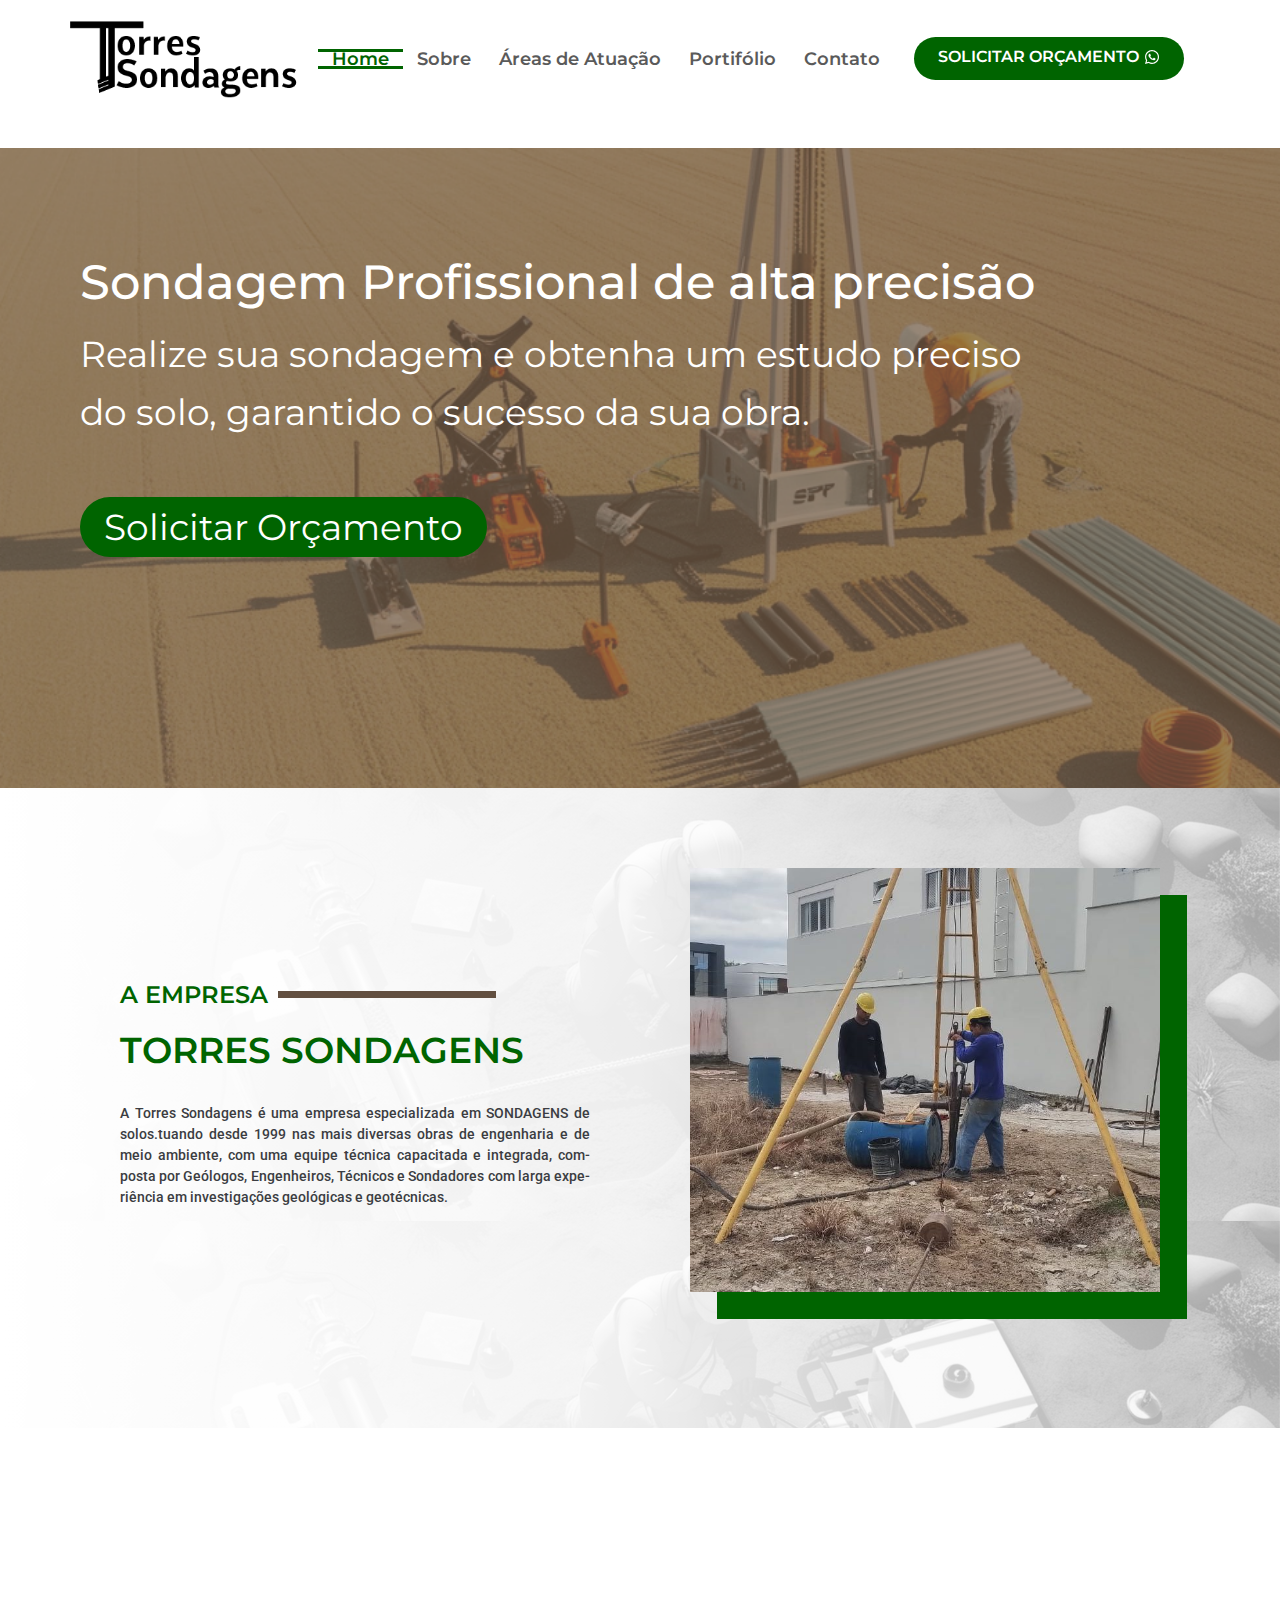
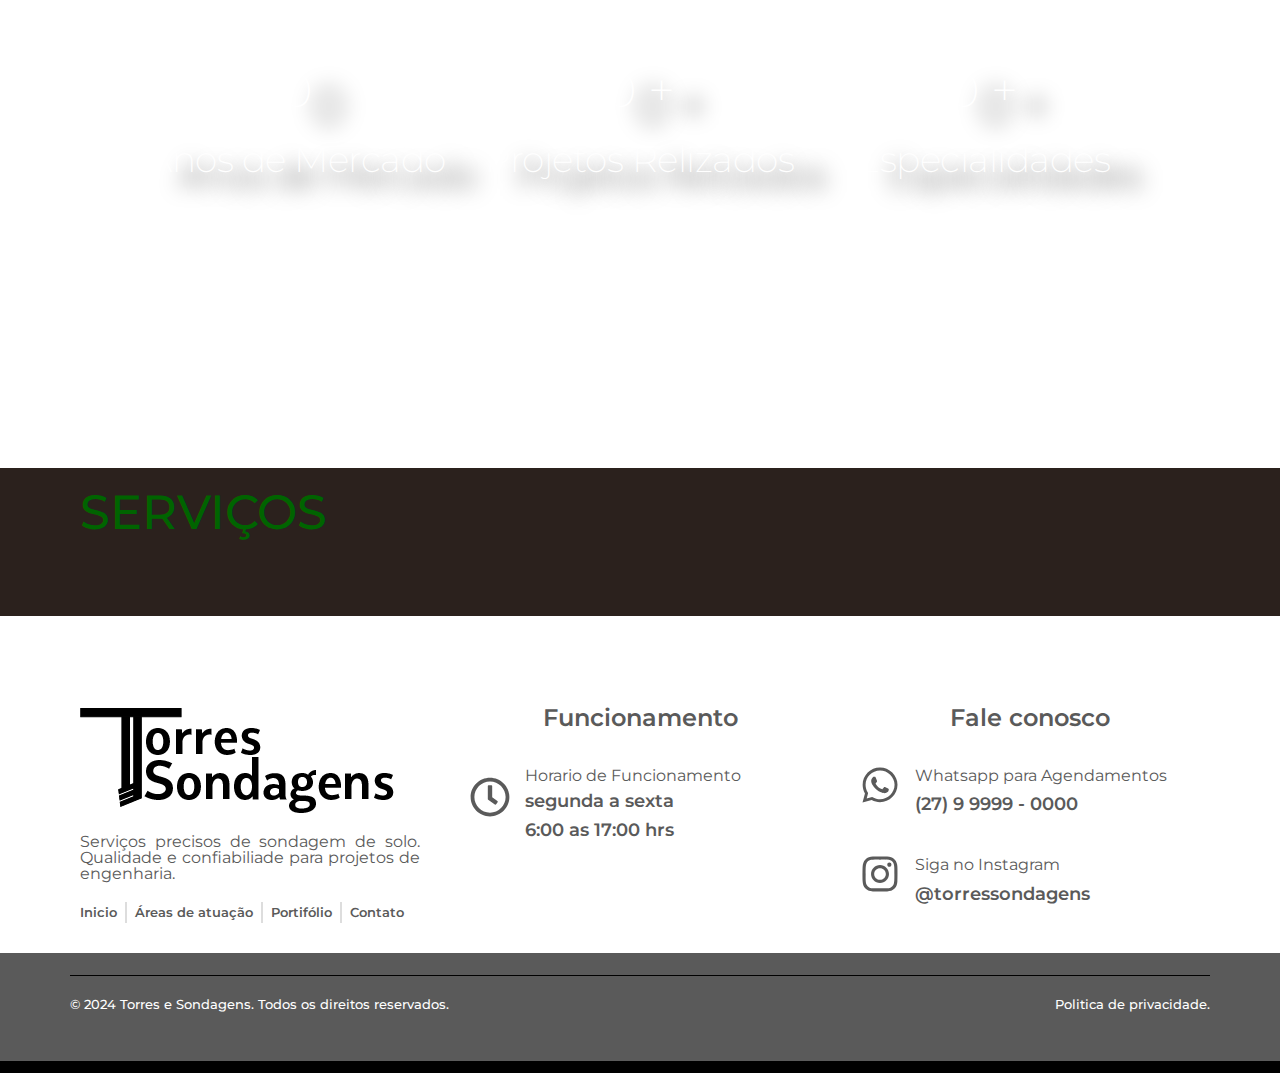
<file: index.html>
<!DOCTYPE html>
<html lang="pt-BR">
<head>
<meta charset="UTF-8">
<link rel="profile" href="http://gmpg.org/xfn/11">
<link rel="pingback" href="/xmlrpc.php">

<meta name="viewport" content="width=device-width, initial-scale=1">
<title>Torres Sondagens &#8211; é uma empresa especializada em serviços de sondagem geotécnica, com foco em Sondagem de Percussão SPT. Com uma equipe altamente qualificada e utilizando equipamentos manuais e simples, garantimos a precisão e a confiabilidade em cada projeto. Atuamos em diversos setores, fornecendo dados essenciais para a construção civil, engenharia e projetos de infraestrutura. Nossa missão é oferecer soluções técnicas de qualidade, sempre com atenção à segurança, eficiência e ao meio ambiente. Escolha a Torres e Sondagens para garantir a solidez e a segurança do seu empreendimento.</title>
<meta name="robots" content="noindex, nofollow">
<link rel="dns-prefetch" href="//fonts.googleapis.com">
<link rel="alternate" type="application/rss+xml" title="Feed para Torres Sondagens &raquo;" href="/feed/">
<link rel="alternate" type="application/rss+xml" title="Feed de comentários para Torres Sondagens &raquo;" href="/comments/feed/">
<script type="text/javascript">
/* <![CDATA[ */
window._wpemojiSettings = {"baseUrl":"https:\/\/s.w.org\/images\/core\/emoji\/15.0.3\/72x72\/","ext":".png","svgUrl":"https:\/\/s.w.org\/images\/core\/emoji\/15.0.3\/svg\/","svgExt":".svg","source":{"concatemoji":"\/wp-includes\/js\/wp-emoji-release.min.js?ver=6.6.1"}};
/*! This file is auto-generated */
!function(i,n){var o,s,e;function c(e){try{var t={supportTests:e,timestamp:(new Date).valueOf()};sessionStorage.setItem(o,JSON.stringify(t))}catch(e){}}function p(e,t,n){e.clearRect(0,0,e.canvas.width,e.canvas.height),e.fillText(t,0,0);var t=new Uint32Array(e.getImageData(0,0,e.canvas.width,e.canvas.height).data),r=(e.clearRect(0,0,e.canvas.width,e.canvas.height),e.fillText(n,0,0),new Uint32Array(e.getImageData(0,0,e.canvas.width,e.canvas.height).data));return t.every(function(e,t){return e===r[t]})}function u(e,t,n){switch(t){case"flag":return n(e,"🏳️‍⚧️","🏳️​⚧️")?!1:!n(e,"🇺🇳","🇺​🇳")&&!n(e,"🏴󠁧󠁢󠁥󠁮󠁧󠁿","🏴​󠁧​󠁢​󠁥​󠁮​󠁧​󠁿");case"emoji":return!n(e,"🐦‍⬛","🐦​⬛")}return!1}function f(e,t,n){var r="undefined"!=typeof WorkerGlobalScope&&self instanceof WorkerGlobalScope?new OffscreenCanvas(300,150):i.createElement("canvas"),a=r.getContext("2d",{willReadFrequently:!0}),o=(a.textBaseline="top",a.font="600 32px Arial",{});return e.forEach(function(e){o[e]=t(a,e,n)}),o}function t(e){var t=i.createElement("script");t.src=e,t.defer=!0,i.head.appendChild(t)}"undefined"!=typeof Promise&&(o="wpEmojiSettingsSupports",s=["flag","emoji"],n.supports={everything:!0,everythingExceptFlag:!0},e=new Promise(function(e){i.addEventListener("DOMContentLoaded",e,{once:!0})}),new Promise(function(t){var n=function(){try{var e=JSON.parse(sessionStorage.getItem(o));if("object"==typeof e&&"number"==typeof e.timestamp&&(new Date).valueOf()<e.timestamp+604800&&"object"==typeof e.supportTests)return e.supportTests}catch(e){}return null}();if(!n){if("undefined"!=typeof Worker&&"undefined"!=typeof OffscreenCanvas&&"undefined"!=typeof URL&&URL.createObjectURL&&"undefined"!=typeof Blob)try{var e="postMessage("+f.toString()+"("+[JSON.stringify(s),u.toString(),p.toString()].join(",")+"));",r=new Blob([e],{type:"text/javascript"}),a=new Worker(URL.createObjectURL(r),{name:"wpTestEmojiSupports"});return void(a.onmessage=function(e){c(n=e.data),a.terminate(),t(n)})}catch(e){}c(n=f(s,u,p))}t(n)}).then(function(e){for(var t in e)n.supports[t]=e[t],n.supports.everything=n.supports.everything&&n.supports[t],"flag"!==t&&(n.supports.everythingExceptFlag=n.supports.everythingExceptFlag&&n.supports[t]);n.supports.everythingExceptFlag=n.supports.everythingExceptFlag&&!n.supports.flag,n.DOMReady=!1,n.readyCallback=function(){n.DOMReady=!0}}).then(function(){return e}).then(function(){var e;n.supports.everything||(n.readyCallback(),(e=n.source||{}).concatemoji?t(e.concatemoji):e.wpemoji&&e.twemoji&&(t(e.twemoji),t(e.wpemoji)))}))}((window,document),window._wpemojiSettings);
/* ]]> */
</script>
<style id="wp-emoji-styles-inline-css" type="text/css">img.wp-smiley, img.emoji {
		display: inline !important;
		border: none !important;
		box-shadow: none !important;
		height: 1em !important;
		width: 1em !important;
		margin: 0 0.07em !important;
		vertical-align: -0.1em !important;
		background: none !important;
		padding: 0 !important;
	}</style>
<style id="classic-theme-styles-inline-css" type="text/css">/*! This file is auto-generated */
.wp-block-button__link{color:#fff;background-color:#32373c;border-radius:9999px;box-shadow:none;text-decoration:none;padding:calc(.667em + 2px) calc(1.333em + 2px);font-size:1.125em}.wp-block-file__button{background:#32373c;color:#fff;text-decoration:none}</style>
<style id="global-styles-inline-css" type="text/css">:root{--wp--preset--aspect-ratio--square: 1;--wp--preset--aspect-ratio--4-3: 4/3;--wp--preset--aspect-ratio--3-4: 3/4;--wp--preset--aspect-ratio--3-2: 3/2;--wp--preset--aspect-ratio--2-3: 2/3;--wp--preset--aspect-ratio--16-9: 16/9;--wp--preset--aspect-ratio--9-16: 9/16;--wp--preset--color--black: #000000;--wp--preset--color--cyan-bluish-gray: #abb8c3;--wp--preset--color--white: #ffffff;--wp--preset--color--pale-pink: #f78da7;--wp--preset--color--vivid-red: #cf2e2e;--wp--preset--color--luminous-vivid-orange: #ff6900;--wp--preset--color--luminous-vivid-amber: #fcb900;--wp--preset--color--light-green-cyan: #7bdcb5;--wp--preset--color--vivid-green-cyan: #00d084;--wp--preset--color--pale-cyan-blue: #8ed1fc;--wp--preset--color--vivid-cyan-blue: #0693e3;--wp--preset--color--vivid-purple: #9b51e0;--wp--preset--gradient--vivid-cyan-blue-to-vivid-purple: linear-gradient(135deg,rgba(6,147,227,1) 0%,rgb(155,81,224) 100%);--wp--preset--gradient--light-green-cyan-to-vivid-green-cyan: linear-gradient(135deg,rgb(122,220,180) 0%,rgb(0,208,130) 100%);--wp--preset--gradient--luminous-vivid-amber-to-luminous-vivid-orange: linear-gradient(135deg,rgba(252,185,0,1) 0%,rgba(255,105,0,1) 100%);--wp--preset--gradient--luminous-vivid-orange-to-vivid-red: linear-gradient(135deg,rgba(255,105,0,1) 0%,rgb(207,46,46) 100%);--wp--preset--gradient--very-light-gray-to-cyan-bluish-gray: linear-gradient(135deg,rgb(238,238,238) 0%,rgb(169,184,195) 100%);--wp--preset--gradient--cool-to-warm-spectrum: linear-gradient(135deg,rgb(74,234,220) 0%,rgb(151,120,209) 20%,rgb(207,42,186) 40%,rgb(238,44,130) 60%,rgb(251,105,98) 80%,rgb(254,248,76) 100%);--wp--preset--gradient--blush-light-purple: linear-gradient(135deg,rgb(255,206,236) 0%,rgb(152,150,240) 100%);--wp--preset--gradient--blush-bordeaux: linear-gradient(135deg,rgb(254,205,165) 0%,rgb(254,45,45) 50%,rgb(107,0,62) 100%);--wp--preset--gradient--luminous-dusk: linear-gradient(135deg,rgb(255,203,112) 0%,rgb(199,81,192) 50%,rgb(65,88,208) 100%);--wp--preset--gradient--pale-ocean: linear-gradient(135deg,rgb(255,245,203) 0%,rgb(182,227,212) 50%,rgb(51,167,181) 100%);--wp--preset--gradient--electric-grass: linear-gradient(135deg,rgb(202,248,128) 0%,rgb(113,206,126) 100%);--wp--preset--gradient--midnight: linear-gradient(135deg,rgb(2,3,129) 0%,rgb(40,116,252) 100%);--wp--preset--font-size--small: 13px;--wp--preset--font-size--medium: 20px;--wp--preset--font-size--large: 36px;--wp--preset--font-size--x-large: 42px;--wp--preset--spacing--20: 0.44rem;--wp--preset--spacing--30: 0.67rem;--wp--preset--spacing--40: 1rem;--wp--preset--spacing--50: 1.5rem;--wp--preset--spacing--60: 2.25rem;--wp--preset--spacing--70: 3.38rem;--wp--preset--spacing--80: 5.06rem;--wp--preset--shadow--natural: 6px 6px 9px rgba(0, 0, 0, 0.2);--wp--preset--shadow--deep: 12px 12px 50px rgba(0, 0, 0, 0.4);--wp--preset--shadow--sharp: 6px 6px 0px rgba(0, 0, 0, 0.2);--wp--preset--shadow--outlined: 6px 6px 0px -3px rgba(255, 255, 255, 1), 6px 6px rgba(0, 0, 0, 1);--wp--preset--shadow--crisp: 6px 6px 0px rgba(0, 0, 0, 1);}:where(.is-layout-flex){gap: 0.5em;}:where(.is-layout-grid){gap: 0.5em;}body .is-layout-flex{display: flex;}.is-layout-flex{flex-wrap: wrap;align-items: center;}.is-layout-flex > :is(*, div){margin: 0;}body .is-layout-grid{display: grid;}.is-layout-grid > :is(*, div){margin: 0;}:where(.wp-block-columns.is-layout-flex){gap: 2em;}:where(.wp-block-columns.is-layout-grid){gap: 2em;}:where(.wp-block-post-template.is-layout-flex){gap: 1.25em;}:where(.wp-block-post-template.is-layout-grid){gap: 1.25em;}.has-black-color{color: var(--wp--preset--color--black) !important;}.has-cyan-bluish-gray-color{color: var(--wp--preset--color--cyan-bluish-gray) !important;}.has-white-color{color: var(--wp--preset--color--white) !important;}.has-pale-pink-color{color: var(--wp--preset--color--pale-pink) !important;}.has-vivid-red-color{color: var(--wp--preset--color--vivid-red) !important;}.has-luminous-vivid-orange-color{color: var(--wp--preset--color--luminous-vivid-orange) !important;}.has-luminous-vivid-amber-color{color: var(--wp--preset--color--luminous-vivid-amber) !important;}.has-light-green-cyan-color{color: var(--wp--preset--color--light-green-cyan) !important;}.has-vivid-green-cyan-color{color: var(--wp--preset--color--vivid-green-cyan) !important;}.has-pale-cyan-blue-color{color: var(--wp--preset--color--pale-cyan-blue) !important;}.has-vivid-cyan-blue-color{color: var(--wp--preset--color--vivid-cyan-blue) !important;}.has-vivid-purple-color{color: var(--wp--preset--color--vivid-purple) !important;}.has-black-background-color{background-color: var(--wp--preset--color--black) !important;}.has-cyan-bluish-gray-background-color{background-color: var(--wp--preset--color--cyan-bluish-gray) !important;}.has-white-background-color{background-color: var(--wp--preset--color--white) !important;}.has-pale-pink-background-color{background-color: var(--wp--preset--color--pale-pink) !important;}.has-vivid-red-background-color{background-color: var(--wp--preset--color--vivid-red) !important;}.has-luminous-vivid-orange-background-color{background-color: var(--wp--preset--color--luminous-vivid-orange) !important;}.has-luminous-vivid-amber-background-color{background-color: var(--wp--preset--color--luminous-vivid-amber) !important;}.has-light-green-cyan-background-color{background-color: var(--wp--preset--color--light-green-cyan) !important;}.has-vivid-green-cyan-background-color{background-color: var(--wp--preset--color--vivid-green-cyan) !important;}.has-pale-cyan-blue-background-color{background-color: var(--wp--preset--color--pale-cyan-blue) !important;}.has-vivid-cyan-blue-background-color{background-color: var(--wp--preset--color--vivid-cyan-blue) !important;}.has-vivid-purple-background-color{background-color: var(--wp--preset--color--vivid-purple) !important;}.has-black-border-color{border-color: var(--wp--preset--color--black) !important;}.has-cyan-bluish-gray-border-color{border-color: var(--wp--preset--color--cyan-bluish-gray) !important;}.has-white-border-color{border-color: var(--wp--preset--color--white) !important;}.has-pale-pink-border-color{border-color: var(--wp--preset--color--pale-pink) !important;}.has-vivid-red-border-color{border-color: var(--wp--preset--color--vivid-red) !important;}.has-luminous-vivid-orange-border-color{border-color: var(--wp--preset--color--luminous-vivid-orange) !important;}.has-luminous-vivid-amber-border-color{border-color: var(--wp--preset--color--luminous-vivid-amber) !important;}.has-light-green-cyan-border-color{border-color: var(--wp--preset--color--light-green-cyan) !important;}.has-vivid-green-cyan-border-color{border-color: var(--wp--preset--color--vivid-green-cyan) !important;}.has-pale-cyan-blue-border-color{border-color: var(--wp--preset--color--pale-cyan-blue) !important;}.has-vivid-cyan-blue-border-color{border-color: var(--wp--preset--color--vivid-cyan-blue) !important;}.has-vivid-purple-border-color{border-color: var(--wp--preset--color--vivid-purple) !important;}.has-vivid-cyan-blue-to-vivid-purple-gradient-background{background: var(--wp--preset--gradient--vivid-cyan-blue-to-vivid-purple) !important;}.has-light-green-cyan-to-vivid-green-cyan-gradient-background{background: var(--wp--preset--gradient--light-green-cyan-to-vivid-green-cyan) !important;}.has-luminous-vivid-amber-to-luminous-vivid-orange-gradient-background{background: var(--wp--preset--gradient--luminous-vivid-amber-to-luminous-vivid-orange) !important;}.has-luminous-vivid-orange-to-vivid-red-gradient-background{background: var(--wp--preset--gradient--luminous-vivid-orange-to-vivid-red) !important;}.has-very-light-gray-to-cyan-bluish-gray-gradient-background{background: var(--wp--preset--gradient--very-light-gray-to-cyan-bluish-gray) !important;}.has-cool-to-warm-spectrum-gradient-background{background: var(--wp--preset--gradient--cool-to-warm-spectrum) !important;}.has-blush-light-purple-gradient-background{background: var(--wp--preset--gradient--blush-light-purple) !important;}.has-blush-bordeaux-gradient-background{background: var(--wp--preset--gradient--blush-bordeaux) !important;}.has-luminous-dusk-gradient-background{background: var(--wp--preset--gradient--luminous-dusk) !important;}.has-pale-ocean-gradient-background{background: var(--wp--preset--gradient--pale-ocean) !important;}.has-electric-grass-gradient-background{background: var(--wp--preset--gradient--electric-grass) !important;}.has-midnight-gradient-background{background: var(--wp--preset--gradient--midnight) !important;}.has-small-font-size{font-size: var(--wp--preset--font-size--small) !important;}.has-medium-font-size{font-size: var(--wp--preset--font-size--medium) !important;}.has-large-font-size{font-size: var(--wp--preset--font-size--large) !important;}.has-x-large-font-size{font-size: var(--wp--preset--font-size--x-large) !important;}
:where(.wp-block-post-template.is-layout-flex){gap: 1.25em;}:where(.wp-block-post-template.is-layout-grid){gap: 1.25em;}
:where(.wp-block-columns.is-layout-flex){gap: 2em;}:where(.wp-block-columns.is-layout-grid){gap: 2em;}
:root :where(.wp-block-pullquote){font-size: 1.5em;line-height: 1.6;}</style>
<link rel="stylesheet" id="font-awesome-css" href="/wp-content/plugins/elementor/assets/lib/font-awesome/css/font-awesome.min.css?ver=4.7.0" type="text/css" media="all">
<link rel="stylesheet" id="kava-theme-style-css" href="/wp-content/themes/kava/style.css?ver=2.1.4" type="text/css" media="all">
<style id="kava-theme-style-inline-css" type="text/css">/* #Typography */body {font-style: normal;font-weight: 300;font-size: 14px;line-height: 1.6;font-family: Roboto, sans-serif;letter-spacing: 0px;text-align: left;color: #3b3d42;}h1,.h1-style {font-style: normal;font-weight: 400;font-size: 34px;line-height: 1.4;font-family: Roboto, sans-serif;letter-spacing: 0px;text-align: inherit;color: #3b3d42;}h2,.h2-style {font-style: normal;font-weight: 400;font-size: 24px;line-height: 1.4;font-family: Roboto, sans-serif;letter-spacing: 0px;text-align: inherit;color: #3b3d42;}h3,.h3-style {font-style: normal;font-weight: 400;font-size: 21px;line-height: 1.4;font-family: Roboto, sans-serif;letter-spacing: 0px;text-align: inherit;color: #3b3d42;}h4,.h4-style {font-style: normal;font-weight: 400;font-size: 20px;line-height: 1.5;font-family: Roboto, sans-serif;letter-spacing: 0px;text-align: inherit;color: #3b3d42;}h5,.h5-style {font-style: normal;font-weight: 300;font-size: 18px;line-height: 1.5;font-family: Roboto, sans-serif;letter-spacing: 0px;text-align: inherit;color: #3b3d42;}h6,.h6-style {font-style: normal;font-weight: 500;font-size: 14px;line-height: 1.5;font-family: Roboto, sans-serif;letter-spacing: 0px;text-align: inherit;color: #3b3d42;}@media (min-width: 1200px) {h1,.h1-style { font-size: 56px; }h2,.h2-style { font-size: 40px; }h3,.h3-style { font-size: 28px; }}a,h1 a:hover,h2 a:hover,h3 a:hover,h4 a:hover,h5 a:hover,h6 a:hover { color: #398ffc; }a:hover { color: #3b3d42; }blockquote {color: #398ffc;}/* #Header */.site-header__wrap {background-color: #ffffff;background-repeat: repeat;background-position: center top;background-attachment: scroll;;}/* ##Top Panel */.top-panel {color: #a1a2a4;background-color: #ffffff;}/* #Main Menu */.main-navigation {font-style: normal;font-weight: 400;font-size: 14px;line-height: 1.4;font-family: Roboto, sans-serif;letter-spacing: 0px;}.main-navigation a,.menu-item-has-children:before {color: #a1a2a4;}.main-navigation a:hover,.main-navigation .current_page_item>a,.main-navigation .current-menu-item>a,.main-navigation .current_page_ancestor>a,.main-navigation .current-menu-ancestor>a {color: #3b3d42;}/* #Mobile Menu */.mobile-menu-toggle-button {color: #ffffff;background-color: #398ffc;}/* #Social */.social-list a {color: #a1a2a4;}.social-list a:hover {color: #398ffc;}/* #Breadcrumbs */.breadcrumbs_item {font-style: normal;font-weight: 400;font-size: 11px;line-height: 1.5;font-family: Roboto, sans-serif;letter-spacing: 0px;}.breadcrumbs_item_sep,.breadcrumbs_item_link {color: #a1a2a4;}.breadcrumbs_item_link:hover {color: #398ffc;}/* #Post navigation */.post-navigation-container i {color: #a1a2a4;}.post-navigation-container .nav-links a:hover .post-title,.post-navigation-container .nav-links a:hover .nav-text {color: #398ffc;}.post-navigation-container .nav-links a:hover i {color: #3b3d42;}/* #Pagination */.posts-list-navigation .pagination .page-numbers,.page-links > span,.page-links > a {color: #a1a2a4;}.posts-list-navigation .pagination a.page-numbers:hover,.posts-list-navigation .pagination .page-numbers.current,.page-links > a:hover,.page-links > span {color: #3b3d42;}.posts-list-navigation .pagination .next,.posts-list-navigation .pagination .prev {color: #398ffc;}.posts-list-navigation .pagination .next:hover,.posts-list-navigation .pagination .prev:hover {color: #3b3d42;}/* #Button Appearance Styles (regular scheme) */.btn,button,input[type='button'],input[type='reset'],input[type='submit'] {font-style: normal;font-weight: 900;font-size: 11px;line-height: 1;font-family: Roboto, sans-serif;letter-spacing: 1px;color: #ffffff;background-color: #398ffc;}.btn:hover,button:hover,input[type='button']:hover,input[type='reset']:hover,input[type='submit']:hover,input[type='reset']:hover {color: #ffffff;background-color: rgb(95,181,255);}.btn.invert-button {color: #ffffff;}.btn.invert-button:hover {color: #ffffff;border-color: #398ffc;background-color: #398ffc;}/* #Totop Button */#toTop {padding: 0px 0px;border-radius: 0px;background-color: ;color: ;}#toTop:hover {background-color: ;color: ;}input,optgroup,select,textarea {font-size: 14px;}/* #Comment, Contact, Password Forms */.comment-form .submit,.wpcf7-submit,.post-password-form label + input {font-style: normal;font-weight: 900;font-size: 11px;line-height: 1;font-family: Roboto, sans-serif;letter-spacing: 1px;color: #ffffff;background-color: #398ffc;}.comment-form .submit:hover,.wpcf7-submit:hover,.post-password-form label + input:hover {color: #ffffff;background-color: rgb(95,181,255);}.comment-reply-title {font-style: normal;font-weight: 400;font-size: 20px;line-height: 1.5;font-family: Roboto, sans-serif;letter-spacing: 0px;color: #3b3d42;}/* Cookies consent */.comment-form-cookies-consent input[type='checkbox']:checked ~ label[for=wp-comment-cookies-consent]:before {color: #ffffff;border-color: #398ffc;background-color: #398ffc;}/* #Comment Reply Link */#cancel-comment-reply-link {color: #398ffc;}#cancel-comment-reply-link:hover {color: #3b3d42;}/* #Comment item */.comment-body .fn {font-style: normal;font-weight: 500;font-size: 14px;line-height: 1.5;font-family: Roboto, sans-serif;letter-spacing: 0px;color: #3b3d42;}.comment-date__time {color: #a1a2a4;}.comment-reply-link {font-style: normal;font-weight: 900;font-size: 11px;line-height: 1;font-family: Roboto, sans-serif;letter-spacing: 1px;}/* #Input Placeholders */::-webkit-input-placeholder { color: #a1a2a4; }::-moz-placeholder{ color: #a1a2a4; }:-moz-placeholder{ color: #a1a2a4; }:-ms-input-placeholder{ color: #a1a2a4; }/* #Entry Meta */.posted-on,.cat-links,.byline,.tags-links {color: #a1a2a4;}.comments-button {color: #a1a2a4;}.comments-button:hover {color: #ffffff;background-color: #398ffc;}.btn-style .post-categories a {color: #ffffff;background-color: #398ffc;}.btn-style .post-categories a:hover {color: #ffffff;background-color: rgb(95,181,255);}.sticky-label {color: #ffffff;background-color: #398ffc;}/* Posts List Item Invert */.invert-hover.has-post-thumbnail:hover,.invert-hover.has-post-thumbnail:hover .posted-on,.invert-hover.has-post-thumbnail:hover .cat-links,.invert-hover.has-post-thumbnail:hover .byline,.invert-hover.has-post-thumbnail:hover .tags-links,.invert-hover.has-post-thumbnail:hover .entry-meta,.invert-hover.has-post-thumbnail:hover a,.invert-hover.has-post-thumbnail:hover .btn-icon,.invert-item.has-post-thumbnail,.invert-item.has-post-thumbnail .posted-on,.invert-item.has-post-thumbnail .cat-links,.invert-item.has-post-thumbnail .byline,.invert-item.has-post-thumbnail .tags-links,.invert-item.has-post-thumbnail .entry-meta,.invert-item.has-post-thumbnail a,.invert-item.has-post-thumbnail .btn:hover,.invert-item.has-post-thumbnail .btn-style .post-categories a:hover,.invert,.invert .entry-title,.invert a,.invert .byline,.invert .posted-on,.invert .cat-links,.invert .tags-links {color: #ffffff;}.invert-hover.has-post-thumbnail:hover a:hover,.invert-hover.has-post-thumbnail:hover .btn-icon:hover,.invert-item.has-post-thumbnail a:hover,.invert a:hover {color: #398ffc;}.invert-hover.has-post-thumbnail .btn,.invert-item.has-post-thumbnail .comments-button,.posts-list--default.list-style-v10 .invert.default-item .comments-button{color: #ffffff;background-color: #398ffc;}.invert-hover.has-post-thumbnail .btn:hover,.invert-item.has-post-thumbnail .comments-button:hover,.posts-list--default.list-style-v10 .invert.default-item .comments-button:hover {color: #398ffc;background-color: #ffffff;}/* Default Posts List */.list-style-v8 .comments-link {color: #a1a2a4;}.list-style-v8 .comments-link:hover {color: #3b3d42;}/* Creative Posts List */.creative-item .entry-title a:hover {color: #398ffc;}.list-style-default .creative-item a,.creative-item .btn-icon {color: #a1a2a4;}.list-style-default .creative-item a:hover,.creative-item .btn-icon:hover {color: #398ffc;}.list-style-default .creative-item .btn,.list-style-default .creative-item .btn:hover,.list-style-default .creative-item .comments-button:hover {color: #ffffff;}.creative-item__title-first-letter {font-style: normal;font-weight: 400;font-family: Roboto, sans-serif;color: #3b3d42;}.posts-list--creative.list-style-v10 .creative-item:before {background-color: #398ffc;box-shadow: 0px 0px 0px 8px rgba(57,143,252,0.25);}.posts-list--creative.list-style-v10 .creative-item__post-date {font-style: normal;font-weight: 400;font-size: 20px;line-height: 1.5;font-family: Roboto, sans-serif;letter-spacing: 0px;color: #398ffc;}.posts-list--creative.list-style-v10 .creative-item__post-date a {color: #398ffc;}.posts-list--creative.list-style-v10 .creative-item__post-date a:hover {color: #3b3d42;}/* Creative Posts List style-v2 */.list-style-v2 .creative-item .entry-title,.list-style-v9 .creative-item .entry-title {font-style: normal;font-weight: 400;font-size: 20px;line-height: 1.5;font-family: Roboto, sans-serif;letter-spacing: 0px;}/* Image Post Format */.post_format-post-format-image .post-thumbnail__link:before {color: #ffffff;background-color: #398ffc;}/* Gallery Post Format */.post_format-post-format-gallery .swiper-button-prev,.post_format-post-format-gallery .swiper-button-next {color: #a1a2a4;}.post_format-post-format-gallery .swiper-button-prev:hover,.post_format-post-format-gallery .swiper-button-next:hover {color: #3b3d42;}/* Link Post Format */.post_format-post-format-quote .post-format-quote {color: #ffffff;background-color: #398ffc;}.post_format-post-format-quote .post-format-quote:before {color: #398ffc;background-color: #ffffff;}/* Post Author */.post-author__title a {color: #398ffc;}.post-author__title a:hover {color: #3b3d42;}.invert .post-author__title a {color: #ffffff;}.invert .post-author__title a:hover {color: #398ffc;}/* Single Post */.single-post blockquote {border-color: #398ffc;}.single-post:not(.post-template-single-layout-4):not(.post-template-single-layout-7) .tags-links a:hover {color: #ffffff;border-color: #398ffc;background-color: #398ffc;}.single-header-3 .post-author .byline,.single-header-4 .post-author .byline,.single-header-5 .post-author .byline {font-style: normal;font-weight: 400;font-size: 20px;line-height: 1.5;font-family: Roboto, sans-serif;letter-spacing: 0px;}.single-header-8,.single-header-10 .entry-header {background-color: #398ffc;}.single-header-8.invert a:hover,.single-header-10.invert a:hover {color: rgba(255,255,255,0.5);}.single-header-3 a.comments-button,.single-header-10 a.comments-button {border: 1px solid #ffffff;}.single-header-3 a.comments-button:hover,.single-header-10 a.comments-button:hover {color: #398ffc;background-color: #ffffff;}/* Page preloader */.page-preloader {border-top-color: #398ffc;border-right-color: #398ffc;}/* Logo */.site-logo__link,.site-logo__link:hover {color: #398ffc;}/* Page title */.page-title {font-style: normal;font-weight: 400;font-size: 24px;line-height: 1.4;font-family: Roboto, sans-serif;letter-spacing: 0px;color: #3b3d42;}@media (min-width: 1200px) {.page-title { font-size: 40px; }}/* Grid Posts List */.posts-list.list-style-v3 .comments-link {border-color: #398ffc;}.posts-list.list-style-v4 .comments-link {color: #a1a2a4;}.posts-list.list-style-v4 .posts-list__item.grid-item .grid-item-wrap .comments-link:hover {color: #ffffff;background-color: #398ffc;}/* Posts List Grid Item Invert */.grid-item-wrap.invert,.grid-item-wrap.invert .posted-on,.grid-item-wrap.invert .cat-links,.grid-item-wrap.invert .byline,.grid-item-wrap.invert .tags-links,.grid-item-wrap.invert .entry-meta,.grid-item-wrap.invert a,.grid-item-wrap.invert .btn-icon,.grid-item-wrap.invert .comments-button {color: #ffffff;}/* Posts List Grid-5 Item Invert */.list-style-v5 .grid-item-wrap.invert .posted-on,.list-style-v5 .grid-item-wrap.invert .cat-links,.list-style-v5 .grid-item-wrap.invert .byline,.list-style-v5 .grid-item-wrap.invert .tags-links,.list-style-v5 .grid-item-wrap.invert .posted-on a,.list-style-v5 .grid-item-wrap.invert .cat-links a,.list-style-v5 .grid-item-wrap.invert .tags-links a,.list-style-v5 .grid-item-wrap.invert .byline a,.list-style-v5 .grid-item-wrap.invert .comments-link,.list-style-v5 .grid-item-wrap.invert .entry-title a:hover {color: #398ffc;}.list-style-v5 .grid-item-wrap.invert .posted-on a:hover,.list-style-v5 .grid-item-wrap.invert .cat-links a:hover,.list-style-v5 .grid-item-wrap.invert .tags-links a:hover,.list-style-v5 .grid-item-wrap.invert .byline a:hover,.list-style-v5 .grid-item-wrap.invert .comments-link:hover {color: #ffffff;}/* Posts List Grid-6 Item Invert */.posts-list.list-style-v6 .posts-list__item.grid-item .grid-item-wrap .cat-links a,.posts-list.list-style-v7 .posts-list__item.grid-item .grid-item-wrap .cat-links a {color: #ffffff;background-color: #398ffc;}.posts-list.list-style-v6 .posts-list__item.grid-item .grid-item-wrap .cat-links a:hover,.posts-list.list-style-v7 .posts-list__item.grid-item .grid-item-wrap .cat-links a:hover {color: #ffffff;background-color: rgb(95,181,255);}.posts-list.list-style-v9 .posts-list__item.grid-item .grid-item-wrap .entry-header .entry-title {font-weight : 300;}/* Grid 7 */.list-style-v7 .grid-item-wrap.invert .posted-on a:hover,.list-style-v7 .grid-item-wrap.invert .cat-links a:hover,.list-style-v7 .grid-item-wrap.invert .tags-links a:hover,.list-style-v7 .grid-item-wrap.invert .byline a:hover,.list-style-v7 .grid-item-wrap.invert .comments-link:hover,.list-style-v7 .grid-item-wrap.invert .entry-title a:hover,.list-style-v6 .grid-item-wrap.invert .posted-on a:hover,.list-style-v6 .grid-item-wrap.invert .cat-links a:hover,.list-style-v6 .grid-item-wrap.invert .tags-links a:hover,.list-style-v6 .grid-item-wrap.invert .byline a:hover,.list-style-v6 .grid-item-wrap.invert .comments-link:hover,.list-style-v6 .grid-item-wrap.invert .entry-title a:hover {color: #398ffc;}.list-style-v7 .grid-item-wrap.invert .posted-on,.list-style-v7 .grid-item-wrap.invert .cat-links,.list-style-v7 .grid-item-wrap.invert .byline,.list-style-v7 .grid-item-wrap.invert .tags-links,.list-style-v7 .grid-item-wrap.invert .posted-on a,.list-style-v7 .grid-item-wrap.invert .cat-links a,.list-style-v7 .grid-item-wrap.invert .tags-links a,.list-style-v7 .grid-item-wrap.invert .byline a,.list-style-v7 .grid-item-wrap.invert .comments-link,.list-style-v7 .grid-item-wrap.invert .entry-title a,.list-style-v7 .grid-item-wrap.invert .entry-content p,.list-style-v6 .grid-item-wrap.invert .posted-on,.list-style-v6 .grid-item-wrap.invert .cat-links,.list-style-v6 .grid-item-wrap.invert .byline,.list-style-v6 .grid-item-wrap.invert .tags-links,.list-style-v6 .grid-item-wrap.invert .posted-on a,.list-style-v6 .grid-item-wrap.invert .cat-links a,.list-style-v6 .grid-item-wrap.invert .tags-links a,.list-style-v6 .grid-item-wrap.invert .byline a,.list-style-v6 .grid-item-wrap.invert .comments-link,.list-style-v6 .grid-item-wrap.invert .entry-title a,.list-style-v6 .grid-item-wrap.invert .entry-content p {color: #ffffff;}.posts-list.list-style-v7 .grid-item .grid-item-wrap .entry-footer .comments-link:hover,.posts-list.list-style-v6 .grid-item .grid-item-wrap .entry-footer .comments-link:hover,.posts-list.list-style-v6 .posts-list__item.grid-item .grid-item-wrap .btn:hover,.posts-list.list-style-v7 .posts-list__item.grid-item .grid-item-wrap .btn:hover {color: #398ffc;border-color: #398ffc;}.posts-list.list-style-v10 .grid-item-inner .space-between-content .comments-link {color: #a1a2a4;}.posts-list.list-style-v10 .grid-item-inner .space-between-content .comments-link:hover {color: #398ffc;}.posts-list.list-style-v10 .posts-list__item.justify-item .justify-item-inner .entry-title a {color: #3b3d42;}.posts-list.posts-list--vertical-justify.list-style-v10 .posts-list__item.justify-item .justify-item-inner .entry-title a:hover{color: #ffffff;background-color: #398ffc;}.posts-list.list-style-v5 .posts-list__item.justify-item .justify-item-inner.invert .cat-links a:hover,.posts-list.list-style-v8 .posts-list__item.justify-item .justify-item-inner.invert .cat-links a:hover {color: #ffffff;background-color: rgb(95,181,255);}.posts-list.list-style-v5 .posts-list__item.justify-item .justify-item-inner.invert .cat-links a,.posts-list.list-style-v8 .posts-list__item.justify-item .justify-item-inner.invert .cat-links a{color: #ffffff;background-color: #398ffc;}.list-style-v8 .justify-item-inner.invert .posted-on,.list-style-v8 .justify-item-inner.invert .cat-links,.list-style-v8 .justify-item-inner.invert .byline,.list-style-v8 .justify-item-inner.invert .tags-links,.list-style-v8 .justify-item-inner.invert .posted-on a,.list-style-v8 .justify-item-inner.invert .cat-links a,.list-style-v8 .justify-item-inner.invert .tags-links a,.list-style-v8 .justify-item-inner.invert .byline a,.list-style-v8 .justify-item-inner.invert .comments-link,.list-style-v8 .justify-item-inner.invert .entry-title a,.list-style-v8 .justify-item-inner.invert .entry-content p,.list-style-v5 .justify-item-inner.invert .posted-on,.list-style-v5 .justify-item-inner.invert .cat-links,.list-style-v5 .justify-item-inner.invert .byline,.list-style-v5 .justify-item-inner.invert .tags-links,.list-style-v5 .justify-item-inner.invert .posted-on a,.list-style-v5 .justify-item-inner.invert .cat-links a,.list-style-v5 .justify-item-inner.invert .tags-links a,.list-style-v5 .justify-item-inner.invert .byline a,.list-style-v5 .justify-item-inner.invert .comments-link,.list-style-v5 .justify-item-inner.invert .entry-title a,.list-style-v5 .justify-item-inner.invert .entry-content p,.list-style-v4 .justify-item-inner.invert .posted-on:hover,.list-style-v4 .justify-item-inner.invert .cat-links,.list-style-v4 .justify-item-inner.invert .byline,.list-style-v4 .justify-item-inner.invert .tags-links,.list-style-v4 .justify-item-inner.invert .posted-on a,.list-style-v4 .justify-item-inner.invert .cat-links a,.list-style-v4 .justify-item-inner.invert .tags-links a,.list-style-v4 .justify-item-inner.invert .byline a,.list-style-v4 .justify-item-inner.invert .comments-link,.list-style-v4 .justify-item-inner.invert .entry-title a,.list-style-v4 .justify-item-inner.invert .entry-content p {color: #ffffff;}.list-style-v8 .justify-item-inner.invert .posted-on a:hover,.list-style-v8 .justify-item-inner.invert .cat-links a:hover,.list-style-v8 .justify-item-inner.invert .tags-links a:hover,.list-style-v8 .justify-item-inner.invert .byline a:hover,.list-style-v8 .justify-item-inner.invert .comments-link:hover,.list-style-v8 .justify-item-inner.invert .entry-title a:hover,.list-style-v5 .justify-item-inner.invert .posted-on a:hover,.list-style-v5 .justify-item-inner.invert .cat-links a:hover,.list-style-v5 .justify-item-inner.invert .tags-links a:hover,.list-style-v5 .justify-item-inner.invert .byline a:hover,.list-style-v5 .justify-item-inner.invert .entry-title a:hover,.list-style-v4 .justify-item-inner.invert .posted-on a,.list-style-v4 .justify-item-inner.invert .cat-links a:hover,.list-style-v4 .justify-item-inner.invert .tags-links a:hover,.list-style-v4 .justify-item-inner.invert .byline a:hover,.list-style-v4 .justify-item-inner.invert .comments-link:hover,.list-style-v4 .justify-item-inner.invert .entry-title a:hover{color: #398ffc;}.posts-list.list-style-v5 .justify-item .justify-item-wrap .entry-footer .comments-link:hover {border-color: #398ffc;}.list-style-v4 .justify-item-inner.invert .btn:hover,.list-style-v6 .justify-item-wrap.invert .btn:hover,.list-style-v8 .justify-item-inner.invert .btn:hover {color: #ffffff;}.posts-list.posts-list--vertical-justify.list-style-v5 .posts-list__item.justify-item .justify-item-wrap .entry-footer .comments-link:hover,.posts-list.posts-list--vertical-justify.list-style-v5 .posts-list__item.justify-item .justify-item-wrap .entry-footer .btn:hover {color: #398ffc;border-color: #398ffc;}/* masonry Posts List */.posts-list.list-style-v3 .comments-link {border-color: #398ffc;}.posts-list.list-style-v4 .comments-link {color: #a1a2a4;}.posts-list.list-style-v4 .posts-list__item.masonry-item .masonry-item-wrap .comments-link:hover {color: #ffffff;background-color: #398ffc;}/* Posts List masonry Item Invert */.masonry-item-wrap.invert,.masonry-item-wrap.invert .posted-on,.masonry-item-wrap.invert .cat-links,.masonry-item-wrap.invert .byline,.masonry-item-wrap.invert .tags-links,.masonry-item-wrap.invert .entry-meta,.masonry-item-wrap.invert a,.masonry-item-wrap.invert .btn-icon,.masonry-item-wrap.invert .comments-button {color: #ffffff;}/* Posts List masonry-5 Item Invert */.list-style-v5 .masonry-item-wrap.invert .posted-on,.list-style-v5 .masonry-item-wrap.invert .cat-links,.list-style-v5 .masonry-item-wrap.invert .byline,.list-style-v5 .masonry-item-wrap.invert .tags-links,.list-style-v5 .masonry-item-wrap.invert .posted-on a,.list-style-v5 .masonry-item-wrap.invert .cat-links a,.list-style-v5 .masonry-item-wrap.invert .tags-links a,.list-style-v5 .masonry-item-wrap.invert .byline a,.list-style-v5 .masonry-item-wrap.invert .comments-link,.list-style-v5 .masonry-item-wrap.invert .entry-title a:hover {color: #398ffc;}.list-style-v5 .masonry-item-wrap.invert .posted-on a:hover,.list-style-v5 .masonry-item-wrap.invert .cat-links a:hover,.list-style-v5 .masonry-item-wrap.invert .tags-links a:hover,.list-style-v5 .masonry-item-wrap.invert .byline a:hover,.list-style-v5 .masonry-item-wrap.invert .comments-link:hover {color: #ffffff;}.posts-list.list-style-v10 .masonry-item-inner .space-between-content .comments-link {color: #a1a2a4;}.posts-list.list-style-v10 .masonry-item-inner .space-between-content .comments-link:hover {color: #398ffc;}.widget_recent_entries a,.widget_recent_comments a {font-style: normal;font-weight: 500;font-size: 14px;line-height: 1.5;font-family: Roboto, sans-serif;letter-spacing: 0px;color: #3b3d42;}.widget_recent_entries a:hover,.widget_recent_comments a:hover {color: #398ffc;}.widget_recent_entries .post-date,.widget_recent_comments .recentcomments {color: #a1a2a4;}.widget_recent_comments .comment-author-link a {color: #a1a2a4;}.widget_recent_comments .comment-author-link a:hover {color: #398ffc;}.widget_calendar th,.widget_calendar caption {color: #398ffc;}.widget_calendar tbody td a {color: #3b3d42;}.widget_calendar tbody td a:hover {color: #ffffff;background-color: #398ffc;}.widget_calendar tfoot td a {color: #a1a2a4;}.widget_calendar tfoot td a:hover {color: #3b3d42;}/* Preloader */.jet-smart-listing-wrap.jet-processing + div.jet-smart-listing-loading,div.wpcf7 .ajax-loader {border-top-color: #398ffc;border-right-color: #398ffc;}/*--------------------------------------------------------------## Ecwid Plugin Styles--------------------------------------------------------------*//* Product Title, Product Price amount */html#ecwid_html body#ecwid_body .ec-size .ec-wrapper .ec-store .grid-product__title-inner,html#ecwid_html body#ecwid_body .ec-size .ec-wrapper .ec-store .grid__products .grid-product__image ~ .grid-product__price .grid-product__price-amount,html#ecwid_html body#ecwid_body .ec-size .ec-wrapper .ec-store .grid__products .grid-product__image ~ .grid-product__title .grid-product__price-amount,html#ecwid_html body#ecwid_body .ec-size .ec-store .grid__products--medium-items.grid__products--layout-center .grid-product__price-compare,html#ecwid_html body#ecwid_body .ec-size .ec-store .grid__products--medium-items .grid-product__details,html#ecwid_html body#ecwid_body .ec-size .ec-store .grid__products--medium-items .grid-product__sku,html#ecwid_html body#ecwid_body .ec-size .ec-store .grid__products--medium-items .grid-product__sku-hover,html#ecwid_html body#ecwid_body .ec-size .ec-store .grid__products--medium-items .grid-product__tax,html#ecwid_html body#ecwid_body .ec-size .ec-wrapper .ec-store .form__msg,html#ecwid_html body#ecwid_body .ec-size.ec-size--l .ec-wrapper .ec-store h1,html#ecwid_html body#ecwid_body.page .ec-size .ec-wrapper .ec-store .product-details__product-title,html#ecwid_html body#ecwid_body.page .ec-size .ec-wrapper .ec-store .product-details__product-price,html#ecwid_html body#ecwid_body .ec-size .ec-wrapper .ec-store .product-details-module__title,html#ecwid_html body#ecwid_body .ec-size .ec-wrapper .ec-store .ec-cart-summary__row--total .ec-cart-summary__title,html#ecwid_html body#ecwid_body .ec-size .ec-wrapper .ec-store .ec-cart-summary__row--total .ec-cart-summary__price,html#ecwid_html body#ecwid_body .ec-size .ec-wrapper .ec-store .grid__categories * {font-style: normal;font-weight: 500;line-height: 1.5;font-family: Roboto, sans-serif;letter-spacing: 0px;}html#ecwid_html body#ecwid_body .ecwid .ec-size .ec-wrapper .ec-store .product-details__product-description {font-style: normal;font-weight: 300;font-size: 14px;line-height: 1.6;font-family: Roboto, sans-serif;letter-spacing: 0px;text-align: left;color: #3b3d42;}html#ecwid_html body#ecwid_body .ec-size .ec-wrapper .ec-store .grid-product__title-inner,html#ecwid_html body#ecwid_body .ec-size .ec-wrapper .ec-store .grid__products .grid-product__image ~ .grid-product__price .grid-product__price-amount,html#ecwid_html body#ecwid_body .ec-size .ec-wrapper .ec-store .grid__products .grid-product__image ~ .grid-product__title .grid-product__price-amount,html#ecwid_html body#ecwid_body .ec-size .ec-store .grid__products--medium-items.grid__products--layout-center .grid-product__price-compare,html#ecwid_html body#ecwid_body .ec-size .ec-store .grid__products--medium-items .grid-product__details,html#ecwid_html body#ecwid_body .ec-size .ec-store .grid__products--medium-items .grid-product__sku,html#ecwid_html body#ecwid_body .ec-size .ec-store .grid__products--medium-items .grid-product__sku-hover,html#ecwid_html body#ecwid_body .ec-size .ec-store .grid__products--medium-items .grid-product__tax,html#ecwid_html body#ecwid_body .ec-size .ec-wrapper .ec-store .product-details-module__title,html#ecwid_html body#ecwid_body.page .ec-size .ec-wrapper .ec-store .product-details__product-price,html#ecwid_html body#ecwid_body.page .ec-size .ec-wrapper .ec-store .product-details__product-title,html#ecwid_html body#ecwid_body .ec-size .ec-wrapper .ec-store .form-control__text,html#ecwid_html body#ecwid_body .ec-size .ec-wrapper .ec-store .form-control__textarea,html#ecwid_html body#ecwid_body .ec-size .ec-wrapper .ec-store .ec-link,html#ecwid_html body#ecwid_body .ec-size .ec-wrapper .ec-store .ec-link:visited,html#ecwid_html body#ecwid_body .ec-size .ec-wrapper .ec-store input[type="radio"].form-control__radio:checked+.form-control__radio-view::after {color: #398ffc;}html#ecwid_html body#ecwid_body .ec-size .ec-wrapper .ec-store .ec-link:hover {color: #3b3d42;}/* Product Title, Price small state */html#ecwid_html body#ecwid_body .ec-size .ec-wrapper .ec-store .grid__products--small-items .grid-product__title-inner,html#ecwid_html body#ecwid_body .ec-size .ec-wrapper .ec-store .grid__products--small-items .grid-product__price-hover .grid-product__price-amount,html#ecwid_html body#ecwid_body .ec-size .ec-wrapper .ec-store .grid__products--small-items .grid-product__image ~ .grid-product__price .grid-product__price-amount,html#ecwid_html body#ecwid_body .ec-size .ec-wrapper .ec-store .grid__products--small-items .grid-product__image ~ .grid-product__title .grid-product__price-amount,html#ecwid_html body#ecwid_body .ec-size .ec-wrapper .ec-store .grid__products--small-items.grid__products--layout-center .grid-product__price-compare,html#ecwid_html body#ecwid_body .ec-size .ec-wrapper .ec-store .grid__products--small-items .grid-product__details,html#ecwid_html body#ecwid_body .ec-size .ec-wrapper .ec-store .grid__products--small-items .grid-product__sku,html#ecwid_html body#ecwid_body .ec-size .ec-wrapper .ec-store .grid__products--small-items .grid-product__sku-hover,html#ecwid_html body#ecwid_body .ec-size .ec-wrapper .ec-store .grid__products--small-items .grid-product__tax {font-size: 12px;}/* Product Title, Price medium state */html#ecwid_html body#ecwid_body .ec-size .ec-wrapper .ec-store .grid__products--medium-items .grid-product__title-inner,html#ecwid_html body#ecwid_body .ec-size .ec-wrapper .ec-store .grid__products--medium-items .grid-product__price-hover .grid-product__price-amount,html#ecwid_html body#ecwid_body .ec-size .ec-wrapper .ec-store .grid__products--medium-items .grid-product__image ~ .grid-product__price .grid-product__price-amount,html#ecwid_html body#ecwid_body .ec-size .ec-wrapper .ec-store .grid__products--medium-items .grid-product__image ~ .grid-product__title .grid-product__price-amount,html#ecwid_html body#ecwid_body .ec-size .ec-wrapper .ec-store .grid__products--medium-items.grid__products--layout-center .grid-product__price-compare,html#ecwid_html body#ecwid_body .ec-size .ec-wrapper .ec-store .grid__products--medium-items .grid-product__details,html#ecwid_html body#ecwid_body .ec-size .ec-wrapper .ec-store .grid__products--medium-items .grid-product__sku,html#ecwid_html body#ecwid_body .ec-size .ec-wrapper .ec-store .grid__products--medium-items .grid-product__sku-hover,html#ecwid_html body#ecwid_body .ec-size .ec-wrapper .ec-store .grid__products--medium-items .grid-product__tax {font-size: 14px;}/* Product Title, Price large state */html#ecwid_html body#ecwid_body .ec-size .ec-wrapper .ec-store .grid__products--large-items .grid-product__title-inner,html#ecwid_html body#ecwid_body .ec-size .ec-wrapper .ec-store .grid__products--large-items .grid-product__price-hover .grid-product__price-amount,html#ecwid_html body#ecwid_body .ec-size .ec-wrapper .ec-store .grid__products--large-items .grid-product__image ~ .grid-product__price .grid-product__price-amount,html#ecwid_html body#ecwid_body .ec-size .ec-wrapper .ec-store .grid__products--large-items .grid-product__image ~ .grid-product__title .grid-product__price-amount,html#ecwid_html body#ecwid_body .ec-size .ec-wrapper .ec-store .grid__products--large-items.grid__products--layout-center .grid-product__price-compare,html#ecwid_html body#ecwid_body .ec-size .ec-wrapper .ec-store .grid__products--large-items .grid-product__details,html#ecwid_html body#ecwid_body .ec-size .ec-wrapper .ec-store .grid__products--large-items .grid-product__sku,html#ecwid_html body#ecwid_body .ec-size .ec-wrapper .ec-store .grid__products--large-items .grid-product__sku-hover,html#ecwid_html body#ecwid_body .ec-size .ec-wrapper .ec-store .grid__products--large-items .grid-product__tax {font-size: 17px;}/* Product Add To Cart button */html#ecwid_html body#ecwid_body .ec-size .ec-wrapper .ec-store button {font-style: normal;font-weight: 900;line-height: 1;font-family: Roboto, sans-serif;letter-spacing: 1px;}/* Product Add To Cart button normal state */html#ecwid_html body#ecwid_body .ec-size .ec-wrapper .ec-store .form-control--secondary .form-control__button,html#ecwid_html body#ecwid_body .ec-size .ec-wrapper .ec-store .form-control--primary .form-control__button {border-color: #398ffc;background-color: transparent;color: #398ffc;}/* Product Add To Cart button hover state, Product Category active state */html#ecwid_html body#ecwid_body .ec-size .ec-wrapper .ec-store .form-control--secondary .form-control__button:hover,html#ecwid_html body#ecwid_body .ec-size .ec-wrapper .ec-store .form-control--primary .form-control__button:hover,html#ecwid_html body#ecwid_body .horizontal-menu-container.horizontal-desktop .horizontal-menu-item.horizontal-menu-item--active>a {border-color: #398ffc;background-color: #398ffc;color: #ffffff;}/* Black Product Add To Cart button normal state */html#ecwid_html body#ecwid_body .ec-size .ec-wrapper .ec-store .grid__products--appearance-hover .grid-product--dark .form-control--secondary .form-control__button {border-color: #398ffc;background-color: #398ffc;color: #ffffff;}/* Black Product Add To Cart button normal state */html#ecwid_html body#ecwid_body .ec-size .ec-wrapper .ec-store .grid__products--appearance-hover .grid-product--dark .form-control--secondary .form-control__button:hover {border-color: #ffffff;background-color: #ffffff;color: #398ffc;}/* Product Add To Cart button small label */html#ecwid_html body#ecwid_body .ec-size.ec-size--l .ec-wrapper .ec-store .form-control .form-control__button {font-size: 10px;}/* Product Add To Cart button medium label */html#ecwid_html body#ecwid_body .ec-size.ec-size--l .ec-wrapper .ec-store .form-control--small .form-control__button {font-size: 11px;}/* Product Add To Cart button large label */html#ecwid_html body#ecwid_body .ec-size.ec-size--l .ec-wrapper .ec-store .form-control--medium .form-control__button {font-size: 14px;}/* Mini Cart icon styles */html#ecwid_html body#ecwid_body .ec-minicart__body .ec-minicart__icon .icon-default path[stroke],html#ecwid_html body#ecwid_body .ec-minicart__body .ec-minicart__icon .icon-default circle[stroke] {stroke: #398ffc;}html#ecwid_html body#ecwid_body .ec-minicart:hover .ec-minicart__body .ec-minicart__icon .icon-default path[stroke],html#ecwid_html body#ecwid_body .ec-minicart:hover .ec-minicart__body .ec-minicart__icon .icon-default circle[stroke] {stroke: #3b3d42;}</style>
<link rel="stylesheet" id="kava-theme-main-style-css" href="/wp-content/themes/kava/theme.css?ver=2.1.4" type="text/css" media="all">
<link rel="stylesheet" id="blog-layouts-module-css" href="/wp-content/themes/kava/inc/modules/blog-layouts/assets/css/blog-layouts-module.css?ver=2.1.4" type="text/css" media="all">
<link rel="stylesheet" id="cx-google-fonts-kava-css" href="//fonts.googleapis.com/css?family=Roboto%3A300%2C400%2C500%2C900%7CMontserrat%3A700&#038;subset=latin&#038;ver=6.6.1" type="text/css" media="all">
<link rel="stylesheet" id="elementor-frontend-css" href="/wp-content/plugins/elementor/assets/css/frontend-lite.min.css?ver=3.23.4" type="text/css" media="all">
<link rel="stylesheet" id="swiper-css" href="/wp-content/plugins/elementor/assets/lib/swiper/v8/css/swiper.min.css?ver=8.4.5" type="text/css" media="all">
<link rel="stylesheet" id="elementor-post-10-css" href="/wp-content/uploads/elementor/css/post-10.css?ver=1723642571" type="text/css" media="all">
<link rel="stylesheet" id="elementor-pro-css" href="/wp-content/plugins/pro-elements/assets/css/frontend-lite.min.css?ver=3.23.3" type="text/css" media="all">
<link rel="stylesheet" id="elementor-global-css" href="/wp-content/uploads/elementor/css/global.css?ver=1723642571" type="text/css" media="all">
<link rel="stylesheet" id="elementor-post-22-css" href="/wp-content/uploads/elementor/css/post-22.css?ver=1723813848" type="text/css" media="all">
<link rel="stylesheet" id="elementor-post-33-css" href="/wp-content/uploads/elementor/css/post-33.css?ver=1723763736" type="text/css" media="all">
<link rel="stylesheet" id="elementor-post-50-css" href="/wp-content/uploads/elementor/css/post-50.css?ver=1723642571" type="text/css" media="all">
<link rel="stylesheet" id="google-fonts-1-css" href="https://fonts.googleapis.com/css?family=Montserrat%3A100%2C100italic%2C200%2C200italic%2C300%2C300italic%2C400%2C400italic%2C500%2C500italic%2C600%2C600italic%2C700%2C700italic%2C800%2C800italic%2C900%2C900italic&#038;display=swap&#038;ver=6.6.1" type="text/css" media="all">
<link rel="preconnect" href="https://fonts.gstatic.com/" crossorigin>
<script type="text/javascript" src="/wp-includes/js/jquery/jquery.min.js?ver=3.7.1" id="jquery-core-js"></script>
<script type="text/javascript" src="/wp-includes/js/jquery/jquery-migrate.min.js?ver=3.4.1" id="jquery-migrate-js"></script>
<link rel="https://api.w.org/" href="/wp-json/">
<link rel="alternate" title="JSON" type="application/json" href="/wp-json/wp/v2/pages/22">
<link rel="EditURI" type="application/rsd+xml" title="RSD" href="/xmlrpc.php?rsd">
<meta name="generator" content="WordPress 6.6.1">
<link rel="canonical" href="/">
<link rel="shortlink" href="/">
<link rel="alternate" title="oEmbed (JSON)" type="application/json+oembed" href="/wp-json/oembed/1.0/embed?url=%2F">
<link rel="alternate" title="oEmbed (XML)" type="text/xml+oembed" href="/wp-json/oembed/1.0/embed?url=%2F#038;format=xml">
<meta name="generator" content="Elementor 3.23.4; features: e_optimized_css_loading, e_font_icon_svg, additional_custom_breakpoints, e_optimized_control_loading, e_lazyload, e_element_cache; settings: css_print_method-external, google_font-enabled, font_display-swap">
			<style>.e-con.e-parent:nth-of-type(n+4):not(.e-lazyloaded):not(.e-no-lazyload),
				.e-con.e-parent:nth-of-type(n+4):not(.e-lazyloaded):not(.e-no-lazyload) * {
					background-image: none !important;
				}
				@media screen and (max-height: 1024px) {
					.e-con.e-parent:nth-of-type(n+3):not(.e-lazyloaded):not(.e-no-lazyload),
					.e-con.e-parent:nth-of-type(n+3):not(.e-lazyloaded):not(.e-no-lazyload) * {
						background-image: none !important;
					}
				}
				@media screen and (max-height: 640px) {
					.e-con.e-parent:nth-of-type(n+2):not(.e-lazyloaded):not(.e-no-lazyload),
					.e-con.e-parent:nth-of-type(n+2):not(.e-lazyloaded):not(.e-no-lazyload) * {
						background-image: none !important;
					}
				}</style>
			<link rel="icon" href="/wp-content/uploads/2024/08/cropped-icon-torres-sondagens-1-32x32.png" sizes="32x32">
<link rel="icon" href="/wp-content/uploads/2024/08/cropped-icon-torres-sondagens-1-192x192.png" sizes="192x192">
<link rel="apple-touch-icon" href="/wp-content/uploads/2024/08/cropped-icon-torres-sondagens-1-180x180.png">
<meta name="msapplication-TileImage" content="/wp-content/uploads/2024/08/cropped-icon-torres-sondagens-1-270x270.png">
</head>

<body class="home page-template page-template-elementor_header_footer page page-id-22 wp-custom-logo layout-fullwidth blog-default elementor-default elementor-template-full-width elementor-kit-10 elementor-page elementor-page-22">
<div class="page-preloader-cover">
				<div class="page-preloader"></div>
			</div>
<div id="page" class="site">
	<a class="skip-link screen-reader-text" href="#content">Ir para o conteúdo</a>
	<header id="masthead" class="site-header ">
				<div data-elementor-type="header" data-elementor-id="33" class="elementor elementor-33 elementor-location-header" data-elementor-post-type="elementor_library">
			<div class="elementor-element elementor-element-ac87d42 e-flex e-con-boxed e-con e-parent" data-id="ac87d42" data-element_type="container" data-settings="{&quot;background_background&quot;:&quot;classic&quot;,&quot;sticky&quot;:&quot;top&quot;,&quot;sticky_on&quot;:[&quot;desktop&quot;,&quot;tablet&quot;,&quot;mobile&quot;],&quot;sticky_offset&quot;:0,&quot;sticky_effects_offset&quot;:0}">
					<div class="e-con-inner">
				<div class="elementor-element elementor-element-cd431dc elementor-widget__width-initial elementor-widget elementor-widget-theme-site-logo elementor-widget-image" data-id="cd431dc" data-element_type="widget" data-widget_type="theme-site-logo.default">
				<div class="elementor-widget-container">
			<style>/*! elementor - v3.23.0 - 05-08-2024 */
.elementor-widget-image{text-align:center}.elementor-widget-image a{display:inline-block}.elementor-widget-image a img[src$=".svg"]{width:48px}.elementor-widget-image img{vertical-align:middle;display:inline-block}</style>						<a>
			<img width="316" height="108" src="/wp-content/uploads/2024/08/icon-torres-sondagens.png" class="attachment-full size-full wp-image-15" alt="logo-torres-sondagens" srcset="/wp-content/uploads/2024/08/icon-torres-sondagens.png 316w, /wp-content/uploads/2024/08/icon-torres-sondagens-300x103.png 300w" sizes="(max-width: 316px) 100vw, 316px">				</a>
									</div>
				</div>
				<div class="elementor-element elementor-element-54eaaf3 elementor-widget-mobile__width-initial elementor-nav-menu--dropdown-mobile elementor-nav-menu--stretch elementor-nav-menu__text-align-aside elementor-nav-menu--toggle elementor-nav-menu--burger elementor-widget elementor-widget-nav-menu" data-id="54eaaf3" data-element_type="widget" data-settings="{&quot;full_width&quot;:&quot;stretch&quot;,&quot;submenu_icon&quot;:{&quot;value&quot;:&quot;&lt;i class=\&quot;\&quot;&gt;&lt;\/i&gt;&quot;,&quot;library&quot;:&quot;&quot;},&quot;layout&quot;:&quot;horizontal&quot;,&quot;toggle&quot;:&quot;burger&quot;}" data-widget_type="nav-menu.default">
				<div class="elementor-widget-container">
			<link rel="stylesheet" href="/wp-content/plugins/pro-elements/assets/css/widget-nav-menu.min.css?ver=1723580109">			<nav aria-label="Menu" class="elementor-nav-menu--main elementor-nav-menu__container elementor-nav-menu--layout-horizontal e--pointer-double-line e--animation-fade">
				<ul id="menu-1-54eaaf3" class="elementor-nav-menu">
<li class="menu-item menu-item-type-post_type menu-item-object-page menu-item-home current-menu-item page_item page-item-22 current_page_item menu-item-28"><a href="/" aria-current="page" class="elementor-item elementor-item-active">Home</a></li>
<li class="menu-item menu-item-type-custom menu-item-object-custom current-menu-item menu-item-home menu-item-29"><a href="/#sobre" class="elementor-item elementor-item-anchor">Sobre</a></li>
<li class="menu-item menu-item-type-custom menu-item-object-custom current-menu-item menu-item-home menu-item-30"><a href="/#areadeatuacao" class="elementor-item elementor-item-anchor">Áreas de Atuação</a></li>
<li class="menu-item menu-item-type-custom menu-item-object-custom current-menu-item menu-item-home menu-item-31"><a href="/#portifolio" class="elementor-item elementor-item-anchor">Portifólio</a></li>
<li class="menu-item menu-item-type-custom menu-item-object-custom current-menu-item menu-item-home menu-item-32"><a href="/#contato" class="elementor-item elementor-item-anchor">Contato</a></li>
</ul>			</nav>
					<div class="elementor-menu-toggle" role="button" tabindex="0" aria-label="Menu Toggle" aria-expanded="false">
			<svg aria-hidden="true" role="presentation" class="elementor-menu-toggle__icon--open e-font-icon-svg e-eicon-menu-bar" viewbox="0 0 1000 1000" xmlns="http://www.w3.org/2000/svg"><path d="M104 333H896C929 333 958 304 958 271S929 208 896 208H104C71 208 42 237 42 271S71 333 104 333ZM104 583H896C929 583 958 554 958 521S929 458 896 458H104C71 458 42 487 42 521S71 583 104 583ZM104 833H896C929 833 958 804 958 771S929 708 896 708H104C71 708 42 737 42 771S71 833 104 833Z"></path></svg><svg aria-hidden="true" role="presentation" class="elementor-menu-toggle__icon--close e-font-icon-svg e-eicon-close" viewbox="0 0 1000 1000" xmlns="http://www.w3.org/2000/svg"><path d="M742 167L500 408 258 167C246 154 233 150 217 150 196 150 179 158 167 167 154 179 150 196 150 212 150 229 154 242 171 254L408 500 167 742C138 771 138 800 167 829 196 858 225 858 254 829L496 587 738 829C750 842 767 846 783 846 800 846 817 842 829 829 842 817 846 804 846 783 846 767 842 750 829 737L588 500 833 258C863 229 863 200 833 171 804 137 775 137 742 167Z"></path></svg>			<span class="elementor-screen-only">Menu</span>
		</div>
					<nav class="elementor-nav-menu--dropdown elementor-nav-menu__container" aria-hidden="true">
				<ul id="menu-2-54eaaf3" class="elementor-nav-menu">
<li class="menu-item menu-item-type-post_type menu-item-object-page menu-item-home current-menu-item page_item page-item-22 current_page_item menu-item-28"><a href="/" aria-current="page" class="elementor-item elementor-item-active" tabindex="-1">Home</a></li>
<li class="menu-item menu-item-type-custom menu-item-object-custom current-menu-item menu-item-home menu-item-29"><a href="/#sobre" class="elementor-item elementor-item-anchor" tabindex="-1">Sobre</a></li>
<li class="menu-item menu-item-type-custom menu-item-object-custom current-menu-item menu-item-home menu-item-30"><a href="/#areadeatuacao" class="elementor-item elementor-item-anchor" tabindex="-1">Áreas de Atuação</a></li>
<li class="menu-item menu-item-type-custom menu-item-object-custom current-menu-item menu-item-home menu-item-31"><a href="/#portifolio" class="elementor-item elementor-item-anchor" tabindex="-1">Portifólio</a></li>
<li class="menu-item menu-item-type-custom menu-item-object-custom current-menu-item menu-item-home menu-item-32"><a href="/#contato" class="elementor-item elementor-item-anchor" tabindex="-1">Contato</a></li>
</ul>			</nav>
				</div>
				</div>
				<div class="elementor-element elementor-element-eada617 elementor-hidden-mobile elementor-hidden-tablet elementor-widget elementor-widget-button" data-id="eada617" data-element_type="widget" data-widget_type="button.default">
				<div class="elementor-widget-container">
					<div class="elementor-button-wrapper">
			<a class="elementor-button elementor-button-link elementor-size-sm elementor-animation-grow" href="#">
						<span class="elementor-button-content-wrapper">
						<span class="elementor-button-icon">
				<svg aria-hidden="true" class="e-font-icon-svg e-fab-whatsapp" viewbox="0 0 448 512" xmlns="http://www.w3.org/2000/svg"><path d="M380.9 97.1C339 55.1 283.2 32 223.9 32c-122.4 0-222 99.6-222 222 0 39.1 10.2 77.3 29.6 111L0 480l117.7-30.9c32.4 17.7 68.9 27 106.1 27h.1c122.3 0 224.1-99.6 224.1-222 0-59.3-25.2-115-67.1-157zm-157 341.6c-33.2 0-65.7-8.9-94-25.7l-6.7-4-69.8 18.3L72 359.2l-4.4-7c-18.5-29.4-28.2-63.3-28.2-98.2 0-101.7 82.8-184.5 184.6-184.5 49.3 0 95.6 19.2 130.4 54.1 34.8 34.9 56.2 81.2 56.1 130.5 0 101.8-84.9 184.6-186.6 184.6zm101.2-138.2c-5.5-2.8-32.8-16.2-37.9-18-5.1-1.9-8.8-2.8-12.5 2.8-3.7 5.6-14.3 18-17.6 21.8-3.2 3.7-6.5 4.2-12 1.4-32.6-16.3-54-29.1-75.5-66-5.7-9.8 5.7-9.1 16.3-30.3 1.8-3.7.9-6.9-.5-9.7-1.4-2.8-12.5-30.1-17.1-41.2-4.5-10.8-9.1-9.3-12.5-9.5-3.2-.2-6.9-.2-10.6-.2-3.7 0-9.7 1.4-14.8 6.9-5.1 5.6-19.4 19-19.4 46.3 0 27.3 19.9 53.7 22.6 57.4 2.8 3.7 39.1 59.7 94.8 83.8 35.2 15.2 49 16.5 66.6 13.9 10.7-1.6 32.8-13.4 37.4-26.4 4.6-13 4.6-24.1 3.2-26.4-1.3-2.5-5-3.9-10.5-6.6z"></path></svg>			</span>
									<span class="elementor-button-text">SOLICITAR ORÇAMENTO</span>
					</span>
					</a>
		</div>
				</div>
				</div>
					</div>
				</div>
				</div>
			</header><!-- #masthead -->
		<div id="content" class="site-content ">
		<div data-elementor-type="wp-page" data-elementor-id="22" class="elementor elementor-22" data-elementor-post-type="page">
				<div class="elementor-element elementor-element-e1e151e e-flex e-con-boxed e-con e-parent" data-id="e1e151e" data-element_type="container" data-settings="{&quot;background_background&quot;:&quot;classic&quot;}">
					<div class="e-con-inner">
		<div class="elementor-element elementor-element-f7222d2 e-con-full e-flex e-con e-child" data-id="f7222d2" data-element_type="container">
				<div class="elementor-element elementor-element-214c75e elementor-widget-mobile__width-initial animated-fast elementor-invisible elementor-widget elementor-widget-heading" data-id="214c75e" data-element_type="widget" data-settings="{&quot;_animation&quot;:&quot;slideInRight&quot;}" data-widget_type="heading.default">
				<div class="elementor-widget-container">
			<style>/*! elementor - v3.23.0 - 05-08-2024 */
.elementor-heading-title{padding:0;margin:0;line-height:1}.elementor-widget-heading .elementor-heading-title[class*=elementor-size-]>a{color:inherit;font-size:inherit;line-height:inherit}.elementor-widget-heading .elementor-heading-title.elementor-size-small{font-size:15px}.elementor-widget-heading .elementor-heading-title.elementor-size-medium{font-size:19px}.elementor-widget-heading .elementor-heading-title.elementor-size-large{font-size:29px}.elementor-widget-heading .elementor-heading-title.elementor-size-xl{font-size:39px}.elementor-widget-heading .elementor-heading-title.elementor-size-xxl{font-size:59px}</style>
<h1 class="elementor-heading-title elementor-size-default">Sondagem Profissional de alta precisão</h1>		</div>
				</div>
				<div class="elementor-element elementor-element-bdfd102 elementor-widget-mobile__width-initial elementor-widget__width-initial elementor-invisible elementor-widget elementor-widget-text-editor" data-id="bdfd102" data-element_type="widget" data-settings="{&quot;_animation&quot;:&quot;fadeInRight&quot;}" data-widget_type="text-editor.default">
				<div class="elementor-widget-container">
			<style>/*! elementor - v3.23.0 - 05-08-2024 */
.elementor-widget-text-editor.elementor-drop-cap-view-stacked .elementor-drop-cap{background-color:#69727d;color:#fff}.elementor-widget-text-editor.elementor-drop-cap-view-framed .elementor-drop-cap{color:#69727d;border:3px solid;background-color:transparent}.elementor-widget-text-editor:not(.elementor-drop-cap-view-default) .elementor-drop-cap{margin-top:8px}.elementor-widget-text-editor:not(.elementor-drop-cap-view-default) .elementor-drop-cap-letter{width:1em;height:1em}.elementor-widget-text-editor .elementor-drop-cap{float:left;text-align:center;line-height:1;font-size:50px}.elementor-widget-text-editor .elementor-drop-cap-letter{display:inline-block}</style>				<p>Realize sua sondagem e obtenha um estudo preciso do solo, garantido o sucesso da sua obra.</p>						</div>
				</div>
				<div class="elementor-element elementor-element-f6a4152 elementor-widget elementor-widget-button" data-id="f6a4152" data-element_type="widget" data-widget_type="button.default">
				<div class="elementor-widget-container">
					<div class="elementor-button-wrapper">
			<a class="elementor-button elementor-button-link elementor-size-sm elementor-animation-grow" href="#">
						<span class="elementor-button-content-wrapper">
									<span class="elementor-button-text">Solicitar Orçamento</span>
					</span>
					</a>
		</div>
				</div>
				</div>
				</div>
					</div>
				</div>
		<div class="elementor-element elementor-element-f368934 e-flex e-con-boxed e-con e-parent" data-id="f368934" data-element_type="container" data-settings="{&quot;background_background&quot;:&quot;classic&quot;}">
					<div class="e-con-inner">
		<div class="elementor-element elementor-element-65cacc8 e-con-full e-flex e-con e-child" data-id="65cacc8" data-element_type="container">
				<div class="elementor-element elementor-element-2c95b2b elementor-widget-divider--view-line_text elementor-widget-divider--element-align-left elementor-widget elementor-widget-divider" data-id="2c95b2b" data-element_type="widget" data-widget_type="divider.default">
				<div class="elementor-widget-container">
			<style>/*! elementor - v3.23.0 - 05-08-2024 */
.elementor-widget-divider{--divider-border-style:none;--divider-border-width:1px;--divider-color:#0c0d0e;--divider-icon-size:20px;--divider-element-spacing:10px;--divider-pattern-height:24px;--divider-pattern-size:20px;--divider-pattern-url:none;--divider-pattern-repeat:repeat-x}.elementor-widget-divider .elementor-divider{display:flex}.elementor-widget-divider .elementor-divider__text{font-size:15px;line-height:1;max-width:95%}.elementor-widget-divider .elementor-divider__element{margin:0 var(--divider-element-spacing);flex-shrink:0}.elementor-widget-divider .elementor-icon{font-size:var(--divider-icon-size)}.elementor-widget-divider .elementor-divider-separator{display:flex;margin:0;direction:ltr}.elementor-widget-divider--view-line_icon .elementor-divider-separator,.elementor-widget-divider--view-line_text .elementor-divider-separator{align-items:center}.elementor-widget-divider--view-line_icon .elementor-divider-separator:after,.elementor-widget-divider--view-line_icon .elementor-divider-separator:before,.elementor-widget-divider--view-line_text .elementor-divider-separator:after,.elementor-widget-divider--view-line_text .elementor-divider-separator:before{display:block;content:"";border-block-end:0;flex-grow:1;border-block-start:var(--divider-border-width) var(--divider-border-style) var(--divider-color)}.elementor-widget-divider--element-align-left .elementor-divider .elementor-divider-separator>.elementor-divider__svg:first-of-type{flex-grow:0;flex-shrink:100}.elementor-widget-divider--element-align-left .elementor-divider-separator:before{content:none}.elementor-widget-divider--element-align-left .elementor-divider__element{margin-left:0}.elementor-widget-divider--element-align-right .elementor-divider .elementor-divider-separator>.elementor-divider__svg:last-of-type{flex-grow:0;flex-shrink:100}.elementor-widget-divider--element-align-right .elementor-divider-separator:after{content:none}.elementor-widget-divider--element-align-right .elementor-divider__element{margin-right:0}.elementor-widget-divider--element-align-start .elementor-divider .elementor-divider-separator>.elementor-divider__svg:first-of-type{flex-grow:0;flex-shrink:100}.elementor-widget-divider--element-align-start .elementor-divider-separator:before{content:none}.elementor-widget-divider--element-align-start .elementor-divider__element{margin-inline-start:0}.elementor-widget-divider--element-align-end .elementor-divider .elementor-divider-separator>.elementor-divider__svg:last-of-type{flex-grow:0;flex-shrink:100}.elementor-widget-divider--element-align-end .elementor-divider-separator:after{content:none}.elementor-widget-divider--element-align-end .elementor-divider__element{margin-inline-end:0}.elementor-widget-divider:not(.elementor-widget-divider--view-line_text):not(.elementor-widget-divider--view-line_icon) .elementor-divider-separator{border-block-start:var(--divider-border-width) var(--divider-border-style) var(--divider-color)}.elementor-widget-divider--separator-type-pattern{--divider-border-style:none}.elementor-widget-divider--separator-type-pattern.elementor-widget-divider--view-line .elementor-divider-separator,.elementor-widget-divider--separator-type-pattern:not(.elementor-widget-divider--view-line) .elementor-divider-separator:after,.elementor-widget-divider--separator-type-pattern:not(.elementor-widget-divider--view-line) .elementor-divider-separator:before,.elementor-widget-divider--separator-type-pattern:not([class*=elementor-widget-divider--view]) .elementor-divider-separator{width:100%;min-height:var(--divider-pattern-height);-webkit-mask-size:var(--divider-pattern-size) 100%;mask-size:var(--divider-pattern-size) 100%;-webkit-mask-repeat:var(--divider-pattern-repeat);mask-repeat:var(--divider-pattern-repeat);background-color:var(--divider-color);-webkit-mask-image:var(--divider-pattern-url);mask-image:var(--divider-pattern-url)}.elementor-widget-divider--no-spacing{--divider-pattern-size:auto}.elementor-widget-divider--bg-round{--divider-pattern-repeat:round}.rtl .elementor-widget-divider .elementor-divider__text{direction:rtl}.e-con-inner>.elementor-widget-divider,.e-con>.elementor-widget-divider{width:var(--container-widget-width,100%);--flex-grow:var(--container-widget-flex-grow)}</style>		<div class="elementor-divider">
			<span class="elementor-divider-separator">
							<h3 class="elementor-divider__text elementor-divider__element">
				A EMPRESA				</h3>
						</span>
		</div>
				</div>
				</div>
				<div class="elementor-element elementor-element-180b2b8 elementor-widget elementor-widget-heading" data-id="180b2b8" data-element_type="widget" data-widget_type="heading.default">
				<div class="elementor-widget-container">
			<h2 class="elementor-heading-title elementor-size-default">TORRES SONDAGENS</h2>		</div>
				</div>
				<div class="elementor-element elementor-element-b56a0d8 elementor-widget__width-initial elementor-widget elementor-widget-text-editor" data-id="b56a0d8" data-element_type="widget" data-widget_type="text-editor.default">
				<div class="elementor-widget-container">
							<h6>A Torres Sondagens é uma empresa especializada em SONDAGENS de solos.tuando desde 1999 nas mais diversas obras de engenharia e de meio ambiente, com uma equipe técnica capacitada e integrada, composta por Geólogos, Engenheiros, Técnicos e Sondadores com larga experiência em investigações geológicas e geotécnicas.</h6>						</div>
				</div>
				</div>
		<div class="elementor-element elementor-element-23c014b e-con-full e-flex e-con e-child" data-id="23c014b" data-element_type="container">
				<div class="elementor-element elementor-element-a888f9c e-transform elementor-widget elementor-widget-image" data-id="a888f9c" data-element_type="widget" data-settings="{&quot;_transform_translateY_effect&quot;:{&quot;unit&quot;:&quot;px&quot;,&quot;size&quot;:-20,&quot;sizes&quot;:[]},&quot;_transform_translateX_effect&quot;:{&quot;unit&quot;:&quot;px&quot;,&quot;size&quot;:&quot;&quot;,&quot;sizes&quot;:[]},&quot;_transform_translateX_effect_tablet&quot;:{&quot;unit&quot;:&quot;px&quot;,&quot;size&quot;:&quot;&quot;,&quot;sizes&quot;:[]},&quot;_transform_translateX_effect_mobile&quot;:{&quot;unit&quot;:&quot;px&quot;,&quot;size&quot;:&quot;&quot;,&quot;sizes&quot;:[]},&quot;_transform_translateY_effect_tablet&quot;:{&quot;unit&quot;:&quot;px&quot;,&quot;size&quot;:&quot;&quot;,&quot;sizes&quot;:[]},&quot;_transform_translateY_effect_mobile&quot;:{&quot;unit&quot;:&quot;px&quot;,&quot;size&quot;:&quot;&quot;,&quot;sizes&quot;:[]}}" data-widget_type="image.default">
				<div class="elementor-widget-container">
													<img fetchpriority="high" decoding="async" width="720" height="650" src="/wp-content/uploads/2024/08/WhatsApp-Image-2024-08-07-at-10.57.49-720x650.jpeg" class="attachment-kava-thumb-l size-kava-thumb-l wp-image-238" alt="torres-about-us">													</div>
				</div>
				</div>
					</div>
				</div>
		<div class="elementor-element elementor-element-e15ad24 e-flex e-con-boxed e-con e-parent" data-id="e15ad24" data-element_type="container" data-settings="{&quot;background_background&quot;:&quot;classic&quot;}">
					<div class="e-con-inner">
		<div class="elementor-element elementor-element-6bb2b6e e-grid e-con-full e-con e-child" data-id="6bb2b6e" data-element_type="container">
		<div class="elementor-element elementor-element-899cd67 e-con-full e-flex e-con e-child" data-id="899cd67" data-element_type="container">
				<div class="elementor-element elementor-element-4fb0f38 elementor-widget elementor-widget-counter" data-id="4fb0f38" data-element_type="widget" data-widget_type="counter.default">
				<div class="elementor-widget-container">
			<style>/*! elementor - v3.23.0 - 05-08-2024 */
.elementor-counter{display:flex;justify-content:center;align-items:stretch;flex-direction:column-reverse}.elementor-counter .elementor-counter-number{flex-grow:var(--counter-number-grow,0)}.elementor-counter .elementor-counter-number-wrapper{flex:1;display:flex;font-size:69px;font-weight:600;line-height:1;text-align:center}.elementor-counter .elementor-counter-number-prefix{text-align:end;flex-grow:var(--counter-prefix-grow,1);white-space:pre-wrap}.elementor-counter .elementor-counter-number-suffix{text-align:start;flex-grow:var(--counter-suffix-grow,1);white-space:pre-wrap}.elementor-counter .elementor-counter-title{flex:1;display:flex;justify-content:center;align-items:center;margin:0;padding:0;font-size:19px;font-weight:400;line-height:2.5}</style>		<div class="elementor-counter">
			<div class="elementor-counter-title">Anos de Mercado</div>			<div class="elementor-counter-number-wrapper">
				<span class="elementor-counter-number-prefix"></span>
				<span class="elementor-counter-number" data-duration="2000" data-to-value="25" data-from-value="0" data-delimiter=",">0</span>
				<span class="elementor-counter-number-suffix"></span>
			</div>
		</div>
				</div>
				</div>
				</div>
		<div class="elementor-element elementor-element-a0e28d4 e-con-full e-flex e-con e-child" data-id="a0e28d4" data-element_type="container">
				<div class="elementor-element elementor-element-16826f5 elementor-widget elementor-widget-counter" data-id="16826f5" data-element_type="widget" data-widget_type="counter.default">
				<div class="elementor-widget-container">
					<div class="elementor-counter">
			<div class="elementor-counter-title">Projetos Relizados</div>			<div class="elementor-counter-number-wrapper">
				<span class="elementor-counter-number-prefix"></span>
				<span class="elementor-counter-number" data-duration="2000" data-to-value="1000" data-from-value="0" data-delimiter=".">0</span>
				<span class="elementor-counter-number-suffix"> +</span>
			</div>
		</div>
				</div>
				</div>
				</div>
		<div class="elementor-element elementor-element-5b32950 e-con-full e-flex e-con e-child" data-id="5b32950" data-element_type="container">
				<div class="elementor-element elementor-element-568e11b elementor-widget elementor-widget-counter" data-id="568e11b" data-element_type="widget" data-widget_type="counter.default">
				<div class="elementor-widget-container">
					<div class="elementor-counter">
			<div class="elementor-counter-title">Especialidades</div>			<div class="elementor-counter-number-wrapper">
				<span class="elementor-counter-number-prefix"></span>
				<span class="elementor-counter-number" data-duration="2000" data-to-value="5" data-from-value="0" data-delimiter=",">0</span>
				<span class="elementor-counter-number-suffix"> +</span>
			</div>
		</div>
				</div>
				</div>
				</div>
				</div>
					</div>
				</div>
		<div class="elementor-element elementor-element-663a190 e-flex e-con-boxed e-con e-parent" data-id="663a190" data-element_type="container" data-settings="{&quot;background_background&quot;:&quot;classic&quot;}">
					<div class="e-con-inner">
		<div class="elementor-element elementor-element-00b058a e-con-full e-flex e-con e-child" data-id="00b058a" data-element_type="container">
				<div class="elementor-element elementor-element-5e37830 elementor-widget elementor-widget-heading" data-id="5e37830" data-element_type="widget" data-widget_type="heading.default">
				<div class="elementor-widget-container">
			<h2 class="elementor-heading-title elementor-size-default">SERVIÇOS</h2>		</div>
				</div>
		<div class="elementor-element elementor-element-99c0722 e-grid e-con-full e-con e-child" data-id="99c0722" data-element_type="container">
				</div>
				</div>
					</div>
				</div>
				</div>
		
	</div>
<!-- #content -->

	<footer id="colophon" class="site-footer ">
				<div data-elementor-type="footer" data-elementor-id="50" class="elementor elementor-50 elementor-location-footer" data-elementor-post-type="elementor_library">
			<div class="elementor-element elementor-element-4f98434 e-grid e-con-boxed e-con e-parent" data-id="4f98434" data-element_type="container">
					<div class="e-con-inner">
		<div class="elementor-element elementor-element-43cd030 e-con-full e-flex e-con e-child" data-id="43cd030" data-element_type="container">
				<div class="elementor-element elementor-element-cbb3e61 elementor-widget elementor-widget-theme-site-logo elementor-widget-image" data-id="cbb3e61" data-element_type="widget" data-widget_type="theme-site-logo.default">
				<div class="elementor-widget-container">
									<a>
			<img width="316" height="108" src="/wp-content/uploads/2024/08/icon-torres-sondagens.png" class="attachment-full size-full wp-image-15" alt="logo-torres-sondagens" srcset="/wp-content/uploads/2024/08/icon-torres-sondagens.png 316w, /wp-content/uploads/2024/08/icon-torres-sondagens-300x103.png 300w" sizes="(max-width: 316px) 100vw, 316px">				</a>
									</div>
				</div>
				<div class="elementor-element elementor-element-9aae2ec elementor-widget elementor-widget-heading" data-id="9aae2ec" data-element_type="widget" data-widget_type="heading.default">
				<div class="elementor-widget-container">
			<h2 class="elementor-heading-title elementor-size-default">Serviços precisos de sondagem de solo. Qualidade e confiabiliade para projetos de engenharia.</h2>		</div>
				</div>
				<div class="elementor-element elementor-element-7aab2c7 elementor-icon-list--layout-inline elementor-mobile-align-center elementor-list-item-link-full_width elementor-widget elementor-widget-icon-list" data-id="7aab2c7" data-element_type="widget" data-widget_type="icon-list.default">
				<div class="elementor-widget-container">
			<link rel="stylesheet" href="/wp-content/plugins/elementor/assets/css/widget-icon-list.min.css">		<ul class="elementor-icon-list-items elementor-inline-items">
							<li class="elementor-icon-list-item elementor-inline-item">
											<a href="/home/">

											<span class="elementor-icon-list-text">Inicio</span>
											</a>
									</li>
								<li class="elementor-icon-list-item elementor-inline-item">
											<a href="/#areadeatuacao">

											<span class="elementor-icon-list-text">Áreas de atuação</span>
											</a>
									</li>
								<li class="elementor-icon-list-item elementor-inline-item">
											<a href="/#portifolio">

											<span class="elementor-icon-list-text">Portifólio</span>
											</a>
									</li>
								<li class="elementor-icon-list-item elementor-inline-item">
											<a href="/#contato">

											<span class="elementor-icon-list-text">Contato</span>
											</a>
									</li>
						</ul>
				</div>
				</div>
				</div>
		<div class="elementor-element elementor-element-e58a1fc e-con-full e-flex e-con e-child" data-id="e58a1fc" data-element_type="container">
				<div class="elementor-element elementor-element-434e4f4 elementor-widget elementor-widget-heading" data-id="434e4f4" data-element_type="widget" data-widget_type="heading.default">
				<div class="elementor-widget-container">
			<h2 class="elementor-heading-title elementor-size-default">Funcionamento</h2>		</div>
				</div>
				<div class="elementor-element elementor-element-80b837b elementor-position-left elementor-vertical-align-middle elementor-view-default elementor-mobile-position-top elementor-widget elementor-widget-icon-box" data-id="80b837b" data-element_type="widget" data-widget_type="icon-box.default">
				<div class="elementor-widget-container">
			<link rel="stylesheet" href="/wp-content/plugins/elementor/assets/css/widget-icon-box.min.css">		<div class="elementor-icon-box-wrapper">

						<div class="elementor-icon-box-icon">
				<span class="elementor-icon elementor-animation-">
				<svg aria-hidden="true" class="e-font-icon-svg e-far-clock" viewbox="0 0 512 512" xmlns="http://www.w3.org/2000/svg"><path d="M256 8C119 8 8 119 8 256s111 248 248 248 248-111 248-248S393 8 256 8zm0 448c-110.5 0-200-89.5-200-200S145.5 56 256 56s200 89.5 200 200-89.5 200-200 200zm61.8-104.4l-84.9-61.7c-3.1-2.3-4.9-5.9-4.9-9.7V116c0-6.6 5.4-12 12-12h32c6.6 0 12 5.4 12 12v141.7l66.8 48.6c5.4 3.9 6.5 11.4 2.6 16.8L334.6 349c-3.9 5.3-11.4 6.5-16.8 2.6z"></path></svg>				</span>
			</div>
			
						<div class="elementor-icon-box-content">

									<h3 class="elementor-icon-box-title">
						<span>
							Horario de Funcionamento						</span>
					</h3>
				
									<p class="elementor-icon-box-description">
						segunda a sexta
<br>
6:00 as 17:00 hrs
					</p>
				
			</div>
			
		</div>
				</div>
				</div>
				</div>
		<div class="elementor-element elementor-element-d12b0f4 e-con-full e-flex e-con e-child" data-id="d12b0f4" data-element_type="container">
				<div class="elementor-element elementor-element-ee4c349 elementor-widget elementor-widget-heading" data-id="ee4c349" data-element_type="widget" data-widget_type="heading.default">
				<div class="elementor-widget-container">
			<h2 class="elementor-heading-title elementor-size-default">Fale conosco</h2>		</div>
				</div>
				<div class="elementor-element elementor-element-fd38459 elementor-position-left elementor-vertical-align-middle elementor-view-default elementor-mobile-position-top elementor-widget elementor-widget-icon-box" data-id="fd38459" data-element_type="widget" data-widget_type="icon-box.default">
				<div class="elementor-widget-container">
					<div class="elementor-icon-box-wrapper">

						<div class="elementor-icon-box-icon">
				<span class="elementor-icon elementor-animation-">
				<svg aria-hidden="true" class="e-font-icon-svg e-fab-whatsapp" viewbox="0 0 448 512" xmlns="http://www.w3.org/2000/svg"><path d="M380.9 97.1C339 55.1 283.2 32 223.9 32c-122.4 0-222 99.6-222 222 0 39.1 10.2 77.3 29.6 111L0 480l117.7-30.9c32.4 17.7 68.9 27 106.1 27h.1c122.3 0 224.1-99.6 224.1-222 0-59.3-25.2-115-67.1-157zm-157 341.6c-33.2 0-65.7-8.9-94-25.7l-6.7-4-69.8 18.3L72 359.2l-4.4-7c-18.5-29.4-28.2-63.3-28.2-98.2 0-101.7 82.8-184.5 184.6-184.5 49.3 0 95.6 19.2 130.4 54.1 34.8 34.9 56.2 81.2 56.1 130.5 0 101.8-84.9 184.6-186.6 184.6zm101.2-138.2c-5.5-2.8-32.8-16.2-37.9-18-5.1-1.9-8.8-2.8-12.5 2.8-3.7 5.6-14.3 18-17.6 21.8-3.2 3.7-6.5 4.2-12 1.4-32.6-16.3-54-29.1-75.5-66-5.7-9.8 5.7-9.1 16.3-30.3 1.8-3.7.9-6.9-.5-9.7-1.4-2.8-12.5-30.1-17.1-41.2-4.5-10.8-9.1-9.3-12.5-9.5-3.2-.2-6.9-.2-10.6-.2-3.7 0-9.7 1.4-14.8 6.9-5.1 5.6-19.4 19-19.4 46.3 0 27.3 19.9 53.7 22.6 57.4 2.8 3.7 39.1 59.7 94.8 83.8 35.2 15.2 49 16.5 66.6 13.9 10.7-1.6 32.8-13.4 37.4-26.4 4.6-13 4.6-24.1 3.2-26.4-1.3-2.5-5-3.9-10.5-6.6z"></path></svg>				</span>
			</div>
			
						<div class="elementor-icon-box-content">

									<h3 class="elementor-icon-box-title">
						<span>
							Whatsapp para Agendamentos						</span>
					</h3>
				
									<p class="elementor-icon-box-description">
						(27) 9 9999 - 0000					</p>
				
			</div>
			
		</div>
				</div>
				</div>
				<div class="elementor-element elementor-element-89922b4 elementor-position-left elementor-vertical-align-middle elementor-view-default elementor-mobile-position-top elementor-widget elementor-widget-icon-box" data-id="89922b4" data-element_type="widget" data-widget_type="icon-box.default">
				<div class="elementor-widget-container">
					<div class="elementor-icon-box-wrapper">

						<div class="elementor-icon-box-icon">
				<span class="elementor-icon elementor-animation-">
				<svg aria-hidden="true" class="e-font-icon-svg e-fab-instagram" viewbox="0 0 448 512" xmlns="http://www.w3.org/2000/svg"><path d="M224.1 141c-63.6 0-114.9 51.3-114.9 114.9s51.3 114.9 114.9 114.9S339 319.5 339 255.9 287.7 141 224.1 141zm0 189.6c-41.1 0-74.7-33.5-74.7-74.7s33.5-74.7 74.7-74.7 74.7 33.5 74.7 74.7-33.6 74.7-74.7 74.7zm146.4-194.3c0 14.9-12 26.8-26.8 26.8-14.9 0-26.8-12-26.8-26.8s12-26.8 26.8-26.8 26.8 12 26.8 26.8zm76.1 27.2c-1.7-35.9-9.9-67.7-36.2-93.9-26.2-26.2-58-34.4-93.9-36.2-37-2.1-147.9-2.1-184.9 0-35.8 1.7-67.6 9.9-93.9 36.1s-34.4 58-36.2 93.9c-2.1 37-2.1 147.9 0 184.9 1.7 35.9 9.9 67.7 36.2 93.9s58 34.4 93.9 36.2c37 2.1 147.9 2.1 184.9 0 35.9-1.7 67.7-9.9 93.9-36.2 26.2-26.2 34.4-58 36.2-93.9 2.1-37 2.1-147.8 0-184.8zM398.8 388c-7.8 19.6-22.9 34.7-42.6 42.6-29.5 11.7-99.5 9-132.1 9s-102.7 2.6-132.1-9c-19.6-7.8-34.7-22.9-42.6-42.6-11.7-29.5-9-99.5-9-132.1s-2.6-102.7 9-132.1c7.8-19.6 22.9-34.7 42.6-42.6 29.5-11.7 99.5-9 132.1-9s102.7-2.6 132.1 9c19.6 7.8 34.7 22.9 42.6 42.6 11.7 29.5 9 99.5 9 132.1s2.7 102.7-9 132.1z"></path></svg>				</span>
			</div>
			
						<div class="elementor-icon-box-content">

									<h3 class="elementor-icon-box-title">
						<span>
							Siga no Instagram						</span>
					</h3>
				
									<p class="elementor-icon-box-description">
						@torressondagens					</p>
				
			</div>
			
		</div>
				</div>
				</div>
				</div>
					</div>
				</div>
		<div class="elementor-element elementor-element-9a605ff e-flex e-con-boxed e-con e-parent" data-id="9a605ff" data-element_type="container" data-settings="{&quot;background_background&quot;:&quot;classic&quot;}">
					<div class="e-con-inner">
				<div class="elementor-element elementor-element-5c04d65 elementor-widget-divider--view-line elementor-widget elementor-widget-divider" data-id="5c04d65" data-element_type="widget" data-widget_type="divider.default">
				<div class="elementor-widget-container">
			<style>/*! elementor - v3.23.0 - 05-08-2024 */
.elementor-widget-divider{--divider-border-style:none;--divider-border-width:1px;--divider-color:#0c0d0e;--divider-icon-size:20px;--divider-element-spacing:10px;--divider-pattern-height:24px;--divider-pattern-size:20px;--divider-pattern-url:none;--divider-pattern-repeat:repeat-x}.elementor-widget-divider .elementor-divider{display:flex}.elementor-widget-divider .elementor-divider__text{font-size:15px;line-height:1;max-width:95%}.elementor-widget-divider .elementor-divider__element{margin:0 var(--divider-element-spacing);flex-shrink:0}.elementor-widget-divider .elementor-icon{font-size:var(--divider-icon-size)}.elementor-widget-divider .elementor-divider-separator{display:flex;margin:0;direction:ltr}.elementor-widget-divider--view-line_icon .elementor-divider-separator,.elementor-widget-divider--view-line_text .elementor-divider-separator{align-items:center}.elementor-widget-divider--view-line_icon .elementor-divider-separator:after,.elementor-widget-divider--view-line_icon .elementor-divider-separator:before,.elementor-widget-divider--view-line_text .elementor-divider-separator:after,.elementor-widget-divider--view-line_text .elementor-divider-separator:before{display:block;content:"";border-block-end:0;flex-grow:1;border-block-start:var(--divider-border-width) var(--divider-border-style) var(--divider-color)}.elementor-widget-divider--element-align-left .elementor-divider .elementor-divider-separator>.elementor-divider__svg:first-of-type{flex-grow:0;flex-shrink:100}.elementor-widget-divider--element-align-left .elementor-divider-separator:before{content:none}.elementor-widget-divider--element-align-left .elementor-divider__element{margin-left:0}.elementor-widget-divider--element-align-right .elementor-divider .elementor-divider-separator>.elementor-divider__svg:last-of-type{flex-grow:0;flex-shrink:100}.elementor-widget-divider--element-align-right .elementor-divider-separator:after{content:none}.elementor-widget-divider--element-align-right .elementor-divider__element{margin-right:0}.elementor-widget-divider--element-align-start .elementor-divider .elementor-divider-separator>.elementor-divider__svg:first-of-type{flex-grow:0;flex-shrink:100}.elementor-widget-divider--element-align-start .elementor-divider-separator:before{content:none}.elementor-widget-divider--element-align-start .elementor-divider__element{margin-inline-start:0}.elementor-widget-divider--element-align-end .elementor-divider .elementor-divider-separator>.elementor-divider__svg:last-of-type{flex-grow:0;flex-shrink:100}.elementor-widget-divider--element-align-end .elementor-divider-separator:after{content:none}.elementor-widget-divider--element-align-end .elementor-divider__element{margin-inline-end:0}.elementor-widget-divider:not(.elementor-widget-divider--view-line_text):not(.elementor-widget-divider--view-line_icon) .elementor-divider-separator{border-block-start:var(--divider-border-width) var(--divider-border-style) var(--divider-color)}.elementor-widget-divider--separator-type-pattern{--divider-border-style:none}.elementor-widget-divider--separator-type-pattern.elementor-widget-divider--view-line .elementor-divider-separator,.elementor-widget-divider--separator-type-pattern:not(.elementor-widget-divider--view-line) .elementor-divider-separator:after,.elementor-widget-divider--separator-type-pattern:not(.elementor-widget-divider--view-line) .elementor-divider-separator:before,.elementor-widget-divider--separator-type-pattern:not([class*=elementor-widget-divider--view]) .elementor-divider-separator{width:100%;min-height:var(--divider-pattern-height);-webkit-mask-size:var(--divider-pattern-size) 100%;mask-size:var(--divider-pattern-size) 100%;-webkit-mask-repeat:var(--divider-pattern-repeat);mask-repeat:var(--divider-pattern-repeat);background-color:var(--divider-color);-webkit-mask-image:var(--divider-pattern-url);mask-image:var(--divider-pattern-url)}.elementor-widget-divider--no-spacing{--divider-pattern-size:auto}.elementor-widget-divider--bg-round{--divider-pattern-repeat:round}.rtl .elementor-widget-divider .elementor-divider__text{direction:rtl}.e-con-inner>.elementor-widget-divider,.e-con>.elementor-widget-divider{width:var(--container-widget-width,100%);--flex-grow:var(--container-widget-flex-grow)}</style>		<div class="elementor-divider">
			<span class="elementor-divider-separator">
						</span>
		</div>
				</div>
				</div>
				<div class="elementor-element elementor-element-07d1d08 elementor-widget elementor-widget-heading" data-id="07d1d08" data-element_type="widget" data-widget_type="heading.default">
				<div class="elementor-widget-container">
			<h2 class="elementor-heading-title elementor-size-default">© 2024 Torres e Sondagens. Todos os direitos reservados.</h2>		</div>
				</div>
				<div class="elementor-element elementor-element-bce7aa4 elementor-widget elementor-widget-heading" data-id="bce7aa4" data-element_type="widget" data-widget_type="heading.default">
				<div class="elementor-widget-container">
			<h2 class="elementor-heading-title elementor-size-default"><a href="/politica-de-privacidade/">Politica de privacidade.</a></h2>		</div>
				</div>
					</div>
				</div>
				</div>
			</footer><!-- #colophon -->

</div>
<!-- #page -->

			<script type="text/javascript">const lazyloadRunObserver = () => {
					const lazyloadBackgrounds = document.querySelectorAll( `.e-con.e-parent:not(.e-lazyloaded)` );
					const lazyloadBackgroundObserver = new IntersectionObserver( ( entries ) => {
						entries.forEach( ( entry ) => {
							if ( entry.isIntersecting ) {
								let lazyloadBackground = entry.target;
								if( lazyloadBackground ) {
									lazyloadBackground.classList.add( 'e-lazyloaded' );
								}
								lazyloadBackgroundObserver.unobserve( entry.target );
							}
						});
					}, { rootMargin: '200px 0px 200px 0px' } );
					lazyloadBackgrounds.forEach( ( lazyloadBackground ) => {
						lazyloadBackgroundObserver.observe( lazyloadBackground );
					} );
				};
				const events = [
					'DOMContentLoaded',
					'elementor/lazyload/observe',
				];
				events.forEach( ( event ) => {
					document.addEventListener( event, lazyloadRunObserver );
				} );</script>
			<link rel="stylesheet" id="e-animations-css" href="/wp-content/plugins/elementor/assets/lib/animations/animations.min.css?ver=3.23.4" type="text/css" media="all">
<script type="text/javascript" id="kava-theme-script-js-extra">
/* <![CDATA[ */
var kavaConfig = {"toTop":"1"};
/* ]]> */
</script>
<script type="text/javascript" src="/wp-content/themes/kava/assets/js/theme-script.js?ver=2.1.4" id="kava-theme-script-js"></script>
<script type="text/javascript" id="kava-theme-script-js-after">
/* <![CDATA[ */
function CxCSSCollector(){"use strict";var t,e=window.CxCollectedCSS;void 0!==e&&((t=document.createElement("style")).setAttribute("title",e.title),t.setAttribute("type",e.type),t.textContent=e.css,document.head.appendChild(t))}CxCSSCollector();
/* ]]> */
</script>
<script type="text/javascript" src="/wp-content/plugins/pro-elements/assets/lib/sticky/jquery.sticky.min.js?ver=3.23.3" id="e-sticky-js"></script>
<script type="text/javascript" src="/wp-content/plugins/pro-elements/assets/lib/smartmenus/jquery.smartmenus.min.js?ver=1.2.1" id="smartmenus-js"></script>
<script type="text/javascript" src="/wp-content/plugins/elementor/assets/lib/jquery-numerator/jquery-numerator.min.js?ver=0.2.1" id="jquery-numerator-js"></script>
<script type="text/javascript" src="/wp-content/plugins/pro-elements/assets/js/webpack-pro.runtime.min.js?ver=3.23.3" id="elementor-pro-webpack-runtime-js"></script>
<script type="text/javascript" src="/wp-content/plugins/elementor/assets/js/webpack.runtime.min.js?ver=3.23.4" id="elementor-webpack-runtime-js"></script>
<script type="text/javascript" src="/wp-content/plugins/elementor/assets/js/frontend-modules.min.js?ver=3.23.4" id="elementor-frontend-modules-js"></script>
<script type="text/javascript" src="/wp-includes/js/dist/hooks.min.js?ver=2810c76e705dd1a53b18" id="wp-hooks-js"></script>
<script type="text/javascript" src="/wp-includes/js/dist/i18n.min.js?ver=5e580eb46a90c2b997e6" id="wp-i18n-js"></script>
<script type="text/javascript" id="wp-i18n-js-after">
/* <![CDATA[ */
wp.i18n.setLocaleData( { 'text directionltr': [ 'ltr' ] } );
/* ]]> */
</script>
<script type="text/javascript" id="elementor-pro-frontend-js-before">
/* <![CDATA[ */
var ElementorProFrontendConfig = {"ajaxurl":"\/wp-admin\/admin-ajax.php","nonce":"a3e61ff329","urls":{"assets":"\/wp-content\/plugins\/pro-elements\/assets\/","rest":"\/wp-json\/"},"shareButtonsNetworks":{"facebook":{"title":"Facebook","has_counter":true},"twitter":{"title":"Twitter"},"linkedin":{"title":"LinkedIn","has_counter":true},"pinterest":{"title":"Pinterest","has_counter":true},"reddit":{"title":"Reddit","has_counter":true},"vk":{"title":"VK","has_counter":true},"odnoklassniki":{"title":"OK","has_counter":true},"tumblr":{"title":"Tumblr"},"digg":{"title":"Digg"},"skype":{"title":"Skype"},"stumbleupon":{"title":"StumbleUpon","has_counter":true},"mix":{"title":"Mix"},"telegram":{"title":"Telegram"},"pocket":{"title":"Pocket","has_counter":true},"xing":{"title":"XING","has_counter":true},"whatsapp":{"title":"WhatsApp"},"email":{"title":"Email"},"print":{"title":"Print"},"x-twitter":{"title":"X"},"threads":{"title":"Threads"}},"facebook_sdk":{"lang":"pt_BR","app_id":""},"lottie":{"defaultAnimationUrl":"\/wp-content\/plugins\/pro-elements\/modules\/lottie\/assets\/animations\/default.json"}};
/* ]]> */
</script>
<script type="text/javascript" src="/wp-content/plugins/pro-elements/assets/js/frontend.min.js?ver=3.23.3" id="elementor-pro-frontend-js"></script>
<script type="text/javascript" src="/wp-content/plugins/elementor/assets/lib/waypoints/waypoints.min.js?ver=4.0.2" id="elementor-waypoints-js"></script>
<script type="text/javascript" src="/wp-includes/js/jquery/ui/core.min.js?ver=1.13.3" id="jquery-ui-core-js"></script>
<script type="text/javascript" id="elementor-frontend-js-before">
/* <![CDATA[ */
var elementorFrontendConfig = {"environmentMode":{"edit":false,"wpPreview":false,"isScriptDebug":false},"i18n":{"shareOnFacebook":"Compartilhar no Facebook","shareOnTwitter":"Compartilhar no Twitter","pinIt":"Fixar","download":"Baixar","downloadImage":"Baixar imagem","fullscreen":"Tela cheia","zoom":"Zoom","share":"Compartilhar","playVideo":"Reproduzir vídeo","previous":"Anterior","next":"Próximo","close":"Fechar","a11yCarouselWrapperAriaLabel":"Carrossel | Rolagem horizontal: Setas para esquerda e direita","a11yCarouselPrevSlideMessage":"Slide anterior","a11yCarouselNextSlideMessage":"Próximo slide","a11yCarouselFirstSlideMessage":"Este é o primeiro slide","a11yCarouselLastSlideMessage":"Este é o último slide","a11yCarouselPaginationBulletMessage":"Ir para o slide"},"is_rtl":false,"breakpoints":{"xs":0,"sm":480,"md":768,"lg":1025,"xl":1440,"xxl":1600},"responsive":{"breakpoints":{"mobile":{"label":"Dispositivos móveis no modo retrato","value":767,"default_value":767,"direction":"max","is_enabled":true},"mobile_extra":{"label":"Dispositivos móveis no modo paisagem","value":880,"default_value":880,"direction":"max","is_enabled":false},"tablet":{"label":"Tablet no modo retrato","value":1024,"default_value":1024,"direction":"max","is_enabled":true},"tablet_extra":{"label":"Tablet no modo paisagem","value":1200,"default_value":1200,"direction":"max","is_enabled":false},"laptop":{"label":"Notebook","value":1366,"default_value":1366,"direction":"max","is_enabled":false},"widescreen":{"label":"Tela ampla (widescreen)","value":2400,"default_value":2400,"direction":"min","is_enabled":false}}},"version":"3.23.4","is_static":false,"experimentalFeatures":{"e_optimized_css_loading":true,"e_font_icon_svg":true,"additional_custom_breakpoints":true,"container":true,"container_grid":true,"e_swiper_latest":true,"e_nested_atomic_repeaters":true,"e_optimized_control_loading":true,"e_onboarding":true,"theme_builder_v2":true,"home_screen":true,"editor_v2":true,"ai-layout":true,"e_lazyload":true,"e_element_cache":true,"link-in-bio":true,"floating-buttons":true,"display-conditions":true,"form-submissions":true,"taxonomy-filter":true,"search":true},"urls":{"assets":"\/wp-content\/plugins\/elementor\/assets\/","ajaxurl":"\/wp-admin\/admin-ajax.php"},"nonces":{"floatingButtonsClickTracking":"f7db949934"},"swiperClass":"swiper","settings":{"page":[],"editorPreferences":[]},"kit":{"active_breakpoints":["viewport_mobile","viewport_tablet"],"global_image_lightbox":"yes","lightbox_enable_counter":"yes","lightbox_enable_fullscreen":"yes","lightbox_enable_zoom":"yes","lightbox_enable_share":"yes","lightbox_title_src":"title","lightbox_description_src":"description"},"post":{"id":22,"title":"Torres%20Sondagens%20%E2%80%93%20%C3%A9%20uma%20empresa%20especializada%20em%20servi%C3%A7os%20de%20sondagem%20geot%C3%A9cnica%2C%20com%20foco%20em%20Sondagem%20de%20Percuss%C3%A3o%20SPT.%20Com%20uma%20equipe%20altamente%20qualificada%20e%20utilizando%20equipamentos%20manuais%20e%20simples%2C%20garantimos%20a%20precis%C3%A3o%20e%20a%20confiabilidade%20em%20cada%20projeto.%20Atuamos%20em%20diversos%20setores%2C%20fornecendo%20dados%20essenciais%20para%20a%20constru%C3%A7%C3%A3o%20civil%2C%20engenharia%20e%20projetos%20de%20infraestrutura.%20Nossa%20miss%C3%A3o%20%C3%A9%20oferecer%20solu%C3%A7%C3%B5es%20t%C3%A9cnicas%20de%20qualidade%2C%20sempre%20com%20aten%C3%A7%C3%A3o%20%C3%A0%20seguran%C3%A7a%2C%20efici%C3%AAncia%20e%20ao%20meio%20ambiente.%20Escolha%20a%20Torres%20e%20Sondagens%20para%20garantir%20a%20solidez%20e%20a%20seguran%C3%A7a%20do%20seu%20empreendimento.","excerpt":"","featuredImage":false}};
/* ]]> */
</script>
<script type="text/javascript" src="/wp-content/plugins/elementor/assets/js/frontend.min.js?ver=3.23.4" id="elementor-frontend-js"></script>
<script type="text/javascript" src="/wp-content/plugins/pro-elements/assets/js/elements-handlers.min.js?ver=3.23.3" id="pro-elements-handlers-js"></script>

</body>
</html>
</file>
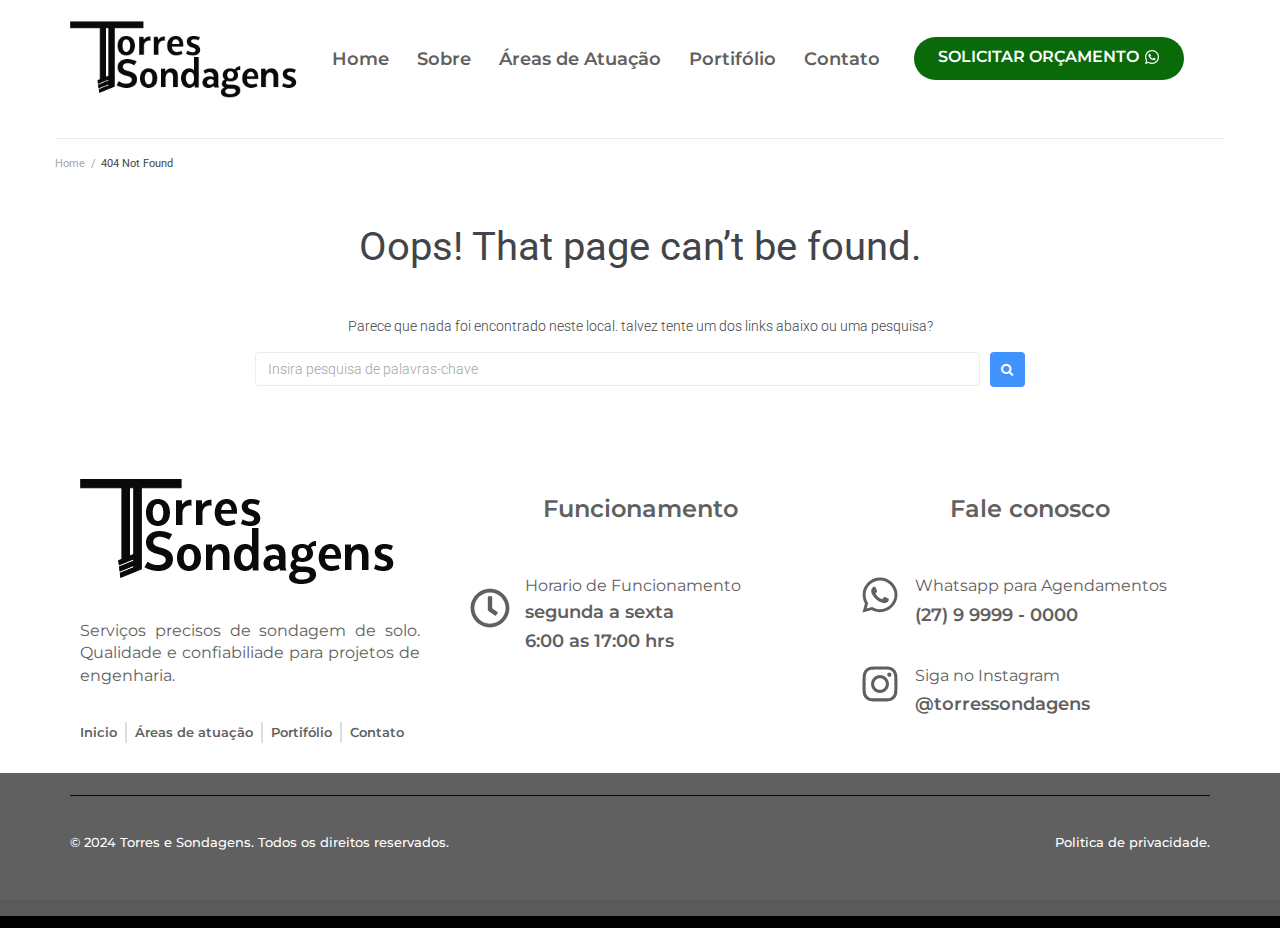
<file: 404/index.html>
<!DOCTYPE html>
<html lang="pt-BR">
<head>
<meta charset="UTF-8">
<link rel="profile" href="http://gmpg.org/xfn/11">
<link rel="pingback" href="/xmlrpc.php">

<meta name="viewport" content="width=device-width, initial-scale=1">
<title>Página não encontrada &#8211; Torres Sondagens</title>
<meta name="robots" content="noindex, nofollow">
<link rel="dns-prefetch" href="//fonts.googleapis.com">
<link rel="alternate" type="application/rss+xml" title="Feed para Torres Sondagens &raquo;" href="/feed/">
<link rel="alternate" type="application/rss+xml" title="Feed de comentários para Torres Sondagens &raquo;" href="/comments/feed/">
<script type="text/javascript">
/* <![CDATA[ */
window._wpemojiSettings = {"baseUrl":"https:\/\/s.w.org\/images\/core\/emoji\/15.0.3\/72x72\/","ext":".png","svgUrl":"https:\/\/s.w.org\/images\/core\/emoji\/15.0.3\/svg\/","svgExt":".svg","source":{"concatemoji":"\/wp-includes\/js\/wp-emoji-release.min.js?ver=6.6.1"}};
/*! This file is auto-generated */
!function(i,n){var o,s,e;function c(e){try{var t={supportTests:e,timestamp:(new Date).valueOf()};sessionStorage.setItem(o,JSON.stringify(t))}catch(e){}}function p(e,t,n){e.clearRect(0,0,e.canvas.width,e.canvas.height),e.fillText(t,0,0);var t=new Uint32Array(e.getImageData(0,0,e.canvas.width,e.canvas.height).data),r=(e.clearRect(0,0,e.canvas.width,e.canvas.height),e.fillText(n,0,0),new Uint32Array(e.getImageData(0,0,e.canvas.width,e.canvas.height).data));return t.every(function(e,t){return e===r[t]})}function u(e,t,n){switch(t){case"flag":return n(e,"🏳️‍⚧️","🏳️​⚧️")?!1:!n(e,"🇺🇳","🇺​🇳")&&!n(e,"🏴󠁧󠁢󠁥󠁮󠁧󠁿","🏴​󠁧​󠁢​󠁥​󠁮​󠁧​󠁿");case"emoji":return!n(e,"🐦‍⬛","🐦​⬛")}return!1}function f(e,t,n){var r="undefined"!=typeof WorkerGlobalScope&&self instanceof WorkerGlobalScope?new OffscreenCanvas(300,150):i.createElement("canvas"),a=r.getContext("2d",{willReadFrequently:!0}),o=(a.textBaseline="top",a.font="600 32px Arial",{});return e.forEach(function(e){o[e]=t(a,e,n)}),o}function t(e){var t=i.createElement("script");t.src=e,t.defer=!0,i.head.appendChild(t)}"undefined"!=typeof Promise&&(o="wpEmojiSettingsSupports",s=["flag","emoji"],n.supports={everything:!0,everythingExceptFlag:!0},e=new Promise(function(e){i.addEventListener("DOMContentLoaded",e,{once:!0})}),new Promise(function(t){var n=function(){try{var e=JSON.parse(sessionStorage.getItem(o));if("object"==typeof e&&"number"==typeof e.timestamp&&(new Date).valueOf()<e.timestamp+604800&&"object"==typeof e.supportTests)return e.supportTests}catch(e){}return null}();if(!n){if("undefined"!=typeof Worker&&"undefined"!=typeof OffscreenCanvas&&"undefined"!=typeof URL&&URL.createObjectURL&&"undefined"!=typeof Blob)try{var e="postMessage("+f.toString()+"("+[JSON.stringify(s),u.toString(),p.toString()].join(",")+"));",r=new Blob([e],{type:"text/javascript"}),a=new Worker(URL.createObjectURL(r),{name:"wpTestEmojiSupports"});return void(a.onmessage=function(e){c(n=e.data),a.terminate(),t(n)})}catch(e){}c(n=f(s,u,p))}t(n)}).then(function(e){for(var t in e)n.supports[t]=e[t],n.supports.everything=n.supports.everything&&n.supports[t],"flag"!==t&&(n.supports.everythingExceptFlag=n.supports.everythingExceptFlag&&n.supports[t]);n.supports.everythingExceptFlag=n.supports.everythingExceptFlag&&!n.supports.flag,n.DOMReady=!1,n.readyCallback=function(){n.DOMReady=!0}}).then(function(){return e}).then(function(){var e;n.supports.everything||(n.readyCallback(),(e=n.source||{}).concatemoji?t(e.concatemoji):e.wpemoji&&e.twemoji&&(t(e.twemoji),t(e.wpemoji)))}))}((window,document),window._wpemojiSettings);
/* ]]> */
</script>
<style id="wp-emoji-styles-inline-css" type="text/css">img.wp-smiley, img.emoji {
		display: inline !important;
		border: none !important;
		box-shadow: none !important;
		height: 1em !important;
		width: 1em !important;
		margin: 0 0.07em !important;
		vertical-align: -0.1em !important;
		background: none !important;
		padding: 0 !important;
	}</style>
<link rel="stylesheet" id="wp-block-library-css" href="/wp-includes/css/dist/block-library/style.min.css?ver=6.6.1" type="text/css" media="all">
<style id="classic-theme-styles-inline-css" type="text/css">/*! This file is auto-generated */
.wp-block-button__link{color:#fff;background-color:#32373c;border-radius:9999px;box-shadow:none;text-decoration:none;padding:calc(.667em + 2px) calc(1.333em + 2px);font-size:1.125em}.wp-block-file__button{background:#32373c;color:#fff;text-decoration:none}</style>
<style id="global-styles-inline-css" type="text/css">:root{--wp--preset--aspect-ratio--square: 1;--wp--preset--aspect-ratio--4-3: 4/3;--wp--preset--aspect-ratio--3-4: 3/4;--wp--preset--aspect-ratio--3-2: 3/2;--wp--preset--aspect-ratio--2-3: 2/3;--wp--preset--aspect-ratio--16-9: 16/9;--wp--preset--aspect-ratio--9-16: 9/16;--wp--preset--color--black: #000000;--wp--preset--color--cyan-bluish-gray: #abb8c3;--wp--preset--color--white: #ffffff;--wp--preset--color--pale-pink: #f78da7;--wp--preset--color--vivid-red: #cf2e2e;--wp--preset--color--luminous-vivid-orange: #ff6900;--wp--preset--color--luminous-vivid-amber: #fcb900;--wp--preset--color--light-green-cyan: #7bdcb5;--wp--preset--color--vivid-green-cyan: #00d084;--wp--preset--color--pale-cyan-blue: #8ed1fc;--wp--preset--color--vivid-cyan-blue: #0693e3;--wp--preset--color--vivid-purple: #9b51e0;--wp--preset--gradient--vivid-cyan-blue-to-vivid-purple: linear-gradient(135deg,rgba(6,147,227,1) 0%,rgb(155,81,224) 100%);--wp--preset--gradient--light-green-cyan-to-vivid-green-cyan: linear-gradient(135deg,rgb(122,220,180) 0%,rgb(0,208,130) 100%);--wp--preset--gradient--luminous-vivid-amber-to-luminous-vivid-orange: linear-gradient(135deg,rgba(252,185,0,1) 0%,rgba(255,105,0,1) 100%);--wp--preset--gradient--luminous-vivid-orange-to-vivid-red: linear-gradient(135deg,rgba(255,105,0,1) 0%,rgb(207,46,46) 100%);--wp--preset--gradient--very-light-gray-to-cyan-bluish-gray: linear-gradient(135deg,rgb(238,238,238) 0%,rgb(169,184,195) 100%);--wp--preset--gradient--cool-to-warm-spectrum: linear-gradient(135deg,rgb(74,234,220) 0%,rgb(151,120,209) 20%,rgb(207,42,186) 40%,rgb(238,44,130) 60%,rgb(251,105,98) 80%,rgb(254,248,76) 100%);--wp--preset--gradient--blush-light-purple: linear-gradient(135deg,rgb(255,206,236) 0%,rgb(152,150,240) 100%);--wp--preset--gradient--blush-bordeaux: linear-gradient(135deg,rgb(254,205,165) 0%,rgb(254,45,45) 50%,rgb(107,0,62) 100%);--wp--preset--gradient--luminous-dusk: linear-gradient(135deg,rgb(255,203,112) 0%,rgb(199,81,192) 50%,rgb(65,88,208) 100%);--wp--preset--gradient--pale-ocean: linear-gradient(135deg,rgb(255,245,203) 0%,rgb(182,227,212) 50%,rgb(51,167,181) 100%);--wp--preset--gradient--electric-grass: linear-gradient(135deg,rgb(202,248,128) 0%,rgb(113,206,126) 100%);--wp--preset--gradient--midnight: linear-gradient(135deg,rgb(2,3,129) 0%,rgb(40,116,252) 100%);--wp--preset--font-size--small: 13px;--wp--preset--font-size--medium: 20px;--wp--preset--font-size--large: 36px;--wp--preset--font-size--x-large: 42px;--wp--preset--spacing--20: 0.44rem;--wp--preset--spacing--30: 0.67rem;--wp--preset--spacing--40: 1rem;--wp--preset--spacing--50: 1.5rem;--wp--preset--spacing--60: 2.25rem;--wp--preset--spacing--70: 3.38rem;--wp--preset--spacing--80: 5.06rem;--wp--preset--shadow--natural: 6px 6px 9px rgba(0, 0, 0, 0.2);--wp--preset--shadow--deep: 12px 12px 50px rgba(0, 0, 0, 0.4);--wp--preset--shadow--sharp: 6px 6px 0px rgba(0, 0, 0, 0.2);--wp--preset--shadow--outlined: 6px 6px 0px -3px rgba(255, 255, 255, 1), 6px 6px rgba(0, 0, 0, 1);--wp--preset--shadow--crisp: 6px 6px 0px rgba(0, 0, 0, 1);}:where(.is-layout-flex){gap: 0.5em;}:where(.is-layout-grid){gap: 0.5em;}body .is-layout-flex{display: flex;}.is-layout-flex{flex-wrap: wrap;align-items: center;}.is-layout-flex > :is(*, div){margin: 0;}body .is-layout-grid{display: grid;}.is-layout-grid > :is(*, div){margin: 0;}:where(.wp-block-columns.is-layout-flex){gap: 2em;}:where(.wp-block-columns.is-layout-grid){gap: 2em;}:where(.wp-block-post-template.is-layout-flex){gap: 1.25em;}:where(.wp-block-post-template.is-layout-grid){gap: 1.25em;}.has-black-color{color: var(--wp--preset--color--black) !important;}.has-cyan-bluish-gray-color{color: var(--wp--preset--color--cyan-bluish-gray) !important;}.has-white-color{color: var(--wp--preset--color--white) !important;}.has-pale-pink-color{color: var(--wp--preset--color--pale-pink) !important;}.has-vivid-red-color{color: var(--wp--preset--color--vivid-red) !important;}.has-luminous-vivid-orange-color{color: var(--wp--preset--color--luminous-vivid-orange) !important;}.has-luminous-vivid-amber-color{color: var(--wp--preset--color--luminous-vivid-amber) !important;}.has-light-green-cyan-color{color: var(--wp--preset--color--light-green-cyan) !important;}.has-vivid-green-cyan-color{color: var(--wp--preset--color--vivid-green-cyan) !important;}.has-pale-cyan-blue-color{color: var(--wp--preset--color--pale-cyan-blue) !important;}.has-vivid-cyan-blue-color{color: var(--wp--preset--color--vivid-cyan-blue) !important;}.has-vivid-purple-color{color: var(--wp--preset--color--vivid-purple) !important;}.has-black-background-color{background-color: var(--wp--preset--color--black) !important;}.has-cyan-bluish-gray-background-color{background-color: var(--wp--preset--color--cyan-bluish-gray) !important;}.has-white-background-color{background-color: var(--wp--preset--color--white) !important;}.has-pale-pink-background-color{background-color: var(--wp--preset--color--pale-pink) !important;}.has-vivid-red-background-color{background-color: var(--wp--preset--color--vivid-red) !important;}.has-luminous-vivid-orange-background-color{background-color: var(--wp--preset--color--luminous-vivid-orange) !important;}.has-luminous-vivid-amber-background-color{background-color: var(--wp--preset--color--luminous-vivid-amber) !important;}.has-light-green-cyan-background-color{background-color: var(--wp--preset--color--light-green-cyan) !important;}.has-vivid-green-cyan-background-color{background-color: var(--wp--preset--color--vivid-green-cyan) !important;}.has-pale-cyan-blue-background-color{background-color: var(--wp--preset--color--pale-cyan-blue) !important;}.has-vivid-cyan-blue-background-color{background-color: var(--wp--preset--color--vivid-cyan-blue) !important;}.has-vivid-purple-background-color{background-color: var(--wp--preset--color--vivid-purple) !important;}.has-black-border-color{border-color: var(--wp--preset--color--black) !important;}.has-cyan-bluish-gray-border-color{border-color: var(--wp--preset--color--cyan-bluish-gray) !important;}.has-white-border-color{border-color: var(--wp--preset--color--white) !important;}.has-pale-pink-border-color{border-color: var(--wp--preset--color--pale-pink) !important;}.has-vivid-red-border-color{border-color: var(--wp--preset--color--vivid-red) !important;}.has-luminous-vivid-orange-border-color{border-color: var(--wp--preset--color--luminous-vivid-orange) !important;}.has-luminous-vivid-amber-border-color{border-color: var(--wp--preset--color--luminous-vivid-amber) !important;}.has-light-green-cyan-border-color{border-color: var(--wp--preset--color--light-green-cyan) !important;}.has-vivid-green-cyan-border-color{border-color: var(--wp--preset--color--vivid-green-cyan) !important;}.has-pale-cyan-blue-border-color{border-color: var(--wp--preset--color--pale-cyan-blue) !important;}.has-vivid-cyan-blue-border-color{border-color: var(--wp--preset--color--vivid-cyan-blue) !important;}.has-vivid-purple-border-color{border-color: var(--wp--preset--color--vivid-purple) !important;}.has-vivid-cyan-blue-to-vivid-purple-gradient-background{background: var(--wp--preset--gradient--vivid-cyan-blue-to-vivid-purple) !important;}.has-light-green-cyan-to-vivid-green-cyan-gradient-background{background: var(--wp--preset--gradient--light-green-cyan-to-vivid-green-cyan) !important;}.has-luminous-vivid-amber-to-luminous-vivid-orange-gradient-background{background: var(--wp--preset--gradient--luminous-vivid-amber-to-luminous-vivid-orange) !important;}.has-luminous-vivid-orange-to-vivid-red-gradient-background{background: var(--wp--preset--gradient--luminous-vivid-orange-to-vivid-red) !important;}.has-very-light-gray-to-cyan-bluish-gray-gradient-background{background: var(--wp--preset--gradient--very-light-gray-to-cyan-bluish-gray) !important;}.has-cool-to-warm-spectrum-gradient-background{background: var(--wp--preset--gradient--cool-to-warm-spectrum) !important;}.has-blush-light-purple-gradient-background{background: var(--wp--preset--gradient--blush-light-purple) !important;}.has-blush-bordeaux-gradient-background{background: var(--wp--preset--gradient--blush-bordeaux) !important;}.has-luminous-dusk-gradient-background{background: var(--wp--preset--gradient--luminous-dusk) !important;}.has-pale-ocean-gradient-background{background: var(--wp--preset--gradient--pale-ocean) !important;}.has-electric-grass-gradient-background{background: var(--wp--preset--gradient--electric-grass) !important;}.has-midnight-gradient-background{background: var(--wp--preset--gradient--midnight) !important;}.has-small-font-size{font-size: var(--wp--preset--font-size--small) !important;}.has-medium-font-size{font-size: var(--wp--preset--font-size--medium) !important;}.has-large-font-size{font-size: var(--wp--preset--font-size--large) !important;}.has-x-large-font-size{font-size: var(--wp--preset--font-size--x-large) !important;}
:where(.wp-block-post-template.is-layout-flex){gap: 1.25em;}:where(.wp-block-post-template.is-layout-grid){gap: 1.25em;}
:where(.wp-block-columns.is-layout-flex){gap: 2em;}:where(.wp-block-columns.is-layout-grid){gap: 2em;}
:root :where(.wp-block-pullquote){font-size: 1.5em;line-height: 1.6;}</style>
<link rel="stylesheet" id="font-awesome-css" href="/wp-content/plugins/elementor/assets/lib/font-awesome/css/font-awesome.min.css?ver=4.7.0" type="text/css" media="all">
<link rel="stylesheet" id="kava-theme-style-css" href="/wp-content/themes/kava/style.css?ver=2.1.4" type="text/css" media="all">
<style id="kava-theme-style-inline-css" type="text/css">/* #Typography */body {font-style: normal;font-weight: 300;font-size: 14px;line-height: 1.6;font-family: Roboto, sans-serif;letter-spacing: 0px;text-align: left;color: #3b3d42;}h1,.h1-style {font-style: normal;font-weight: 400;font-size: 34px;line-height: 1.4;font-family: Roboto, sans-serif;letter-spacing: 0px;text-align: inherit;color: #3b3d42;}h2,.h2-style {font-style: normal;font-weight: 400;font-size: 24px;line-height: 1.4;font-family: Roboto, sans-serif;letter-spacing: 0px;text-align: inherit;color: #3b3d42;}h3,.h3-style {font-style: normal;font-weight: 400;font-size: 21px;line-height: 1.4;font-family: Roboto, sans-serif;letter-spacing: 0px;text-align: inherit;color: #3b3d42;}h4,.h4-style {font-style: normal;font-weight: 400;font-size: 20px;line-height: 1.5;font-family: Roboto, sans-serif;letter-spacing: 0px;text-align: inherit;color: #3b3d42;}h5,.h5-style {font-style: normal;font-weight: 300;font-size: 18px;line-height: 1.5;font-family: Roboto, sans-serif;letter-spacing: 0px;text-align: inherit;color: #3b3d42;}h6,.h6-style {font-style: normal;font-weight: 500;font-size: 14px;line-height: 1.5;font-family: Roboto, sans-serif;letter-spacing: 0px;text-align: inherit;color: #3b3d42;}@media (min-width: 1200px) {h1,.h1-style { font-size: 56px; }h2,.h2-style { font-size: 40px; }h3,.h3-style { font-size: 28px; }}a,h1 a:hover,h2 a:hover,h3 a:hover,h4 a:hover,h5 a:hover,h6 a:hover { color: #398ffc; }a:hover { color: #3b3d42; }blockquote {color: #398ffc;}/* #Header */.site-header__wrap {background-color: #ffffff;background-repeat: repeat;background-position: center top;background-attachment: scroll;;}/* ##Top Panel */.top-panel {color: #a1a2a4;background-color: #ffffff;}/* #Main Menu */.main-navigation {font-style: normal;font-weight: 400;font-size: 14px;line-height: 1.4;font-family: Roboto, sans-serif;letter-spacing: 0px;}.main-navigation a,.menu-item-has-children:before {color: #a1a2a4;}.main-navigation a:hover,.main-navigation .current_page_item>a,.main-navigation .current-menu-item>a,.main-navigation .current_page_ancestor>a,.main-navigation .current-menu-ancestor>a {color: #3b3d42;}/* #Mobile Menu */.mobile-menu-toggle-button {color: #ffffff;background-color: #398ffc;}/* #Social */.social-list a {color: #a1a2a4;}.social-list a:hover {color: #398ffc;}/* #Breadcrumbs */.breadcrumbs_item {font-style: normal;font-weight: 400;font-size: 11px;line-height: 1.5;font-family: Roboto, sans-serif;letter-spacing: 0px;}.breadcrumbs_item_sep,.breadcrumbs_item_link {color: #a1a2a4;}.breadcrumbs_item_link:hover {color: #398ffc;}/* #Post navigation */.post-navigation-container i {color: #a1a2a4;}.post-navigation-container .nav-links a:hover .post-title,.post-navigation-container .nav-links a:hover .nav-text {color: #398ffc;}.post-navigation-container .nav-links a:hover i {color: #3b3d42;}/* #Pagination */.posts-list-navigation .pagination .page-numbers,.page-links > span,.page-links > a {color: #a1a2a4;}.posts-list-navigation .pagination a.page-numbers:hover,.posts-list-navigation .pagination .page-numbers.current,.page-links > a:hover,.page-links > span {color: #3b3d42;}.posts-list-navigation .pagination .next,.posts-list-navigation .pagination .prev {color: #398ffc;}.posts-list-navigation .pagination .next:hover,.posts-list-navigation .pagination .prev:hover {color: #3b3d42;}/* #Button Appearance Styles (regular scheme) */.btn,button,input[type='button'],input[type='reset'],input[type='submit'] {font-style: normal;font-weight: 900;font-size: 11px;line-height: 1;font-family: Roboto, sans-serif;letter-spacing: 1px;color: #ffffff;background-color: #398ffc;}.btn:hover,button:hover,input[type='button']:hover,input[type='reset']:hover,input[type='submit']:hover,input[type='reset']:hover {color: #ffffff;background-color: rgb(95,181,255);}.btn.invert-button {color: #ffffff;}.btn.invert-button:hover {color: #ffffff;border-color: #398ffc;background-color: #398ffc;}/* #Totop Button */#toTop {padding: 0px 0px;border-radius: 0px;background-color: ;color: ;}#toTop:hover {background-color: ;color: ;}input,optgroup,select,textarea {font-size: 14px;}/* #Comment, Contact, Password Forms */.comment-form .submit,.wpcf7-submit,.post-password-form label + input {font-style: normal;font-weight: 900;font-size: 11px;line-height: 1;font-family: Roboto, sans-serif;letter-spacing: 1px;color: #ffffff;background-color: #398ffc;}.comment-form .submit:hover,.wpcf7-submit:hover,.post-password-form label + input:hover {color: #ffffff;background-color: rgb(95,181,255);}.comment-reply-title {font-style: normal;font-weight: 400;font-size: 20px;line-height: 1.5;font-family: Roboto, sans-serif;letter-spacing: 0px;color: #3b3d42;}/* Cookies consent */.comment-form-cookies-consent input[type='checkbox']:checked ~ label[for=wp-comment-cookies-consent]:before {color: #ffffff;border-color: #398ffc;background-color: #398ffc;}/* #Comment Reply Link */#cancel-comment-reply-link {color: #398ffc;}#cancel-comment-reply-link:hover {color: #3b3d42;}/* #Comment item */.comment-body .fn {font-style: normal;font-weight: 500;font-size: 14px;line-height: 1.5;font-family: Roboto, sans-serif;letter-spacing: 0px;color: #3b3d42;}.comment-date__time {color: #a1a2a4;}.comment-reply-link {font-style: normal;font-weight: 900;font-size: 11px;line-height: 1;font-family: Roboto, sans-serif;letter-spacing: 1px;}/* #Input Placeholders */::-webkit-input-placeholder { color: #a1a2a4; }::-moz-placeholder{ color: #a1a2a4; }:-moz-placeholder{ color: #a1a2a4; }:-ms-input-placeholder{ color: #a1a2a4; }/* #Entry Meta */.posted-on,.cat-links,.byline,.tags-links {color: #a1a2a4;}.comments-button {color: #a1a2a4;}.comments-button:hover {color: #ffffff;background-color: #398ffc;}.btn-style .post-categories a {color: #ffffff;background-color: #398ffc;}.btn-style .post-categories a:hover {color: #ffffff;background-color: rgb(95,181,255);}.sticky-label {color: #ffffff;background-color: #398ffc;}/* Posts List Item Invert */.invert-hover.has-post-thumbnail:hover,.invert-hover.has-post-thumbnail:hover .posted-on,.invert-hover.has-post-thumbnail:hover .cat-links,.invert-hover.has-post-thumbnail:hover .byline,.invert-hover.has-post-thumbnail:hover .tags-links,.invert-hover.has-post-thumbnail:hover .entry-meta,.invert-hover.has-post-thumbnail:hover a,.invert-hover.has-post-thumbnail:hover .btn-icon,.invert-item.has-post-thumbnail,.invert-item.has-post-thumbnail .posted-on,.invert-item.has-post-thumbnail .cat-links,.invert-item.has-post-thumbnail .byline,.invert-item.has-post-thumbnail .tags-links,.invert-item.has-post-thumbnail .entry-meta,.invert-item.has-post-thumbnail a,.invert-item.has-post-thumbnail .btn:hover,.invert-item.has-post-thumbnail .btn-style .post-categories a:hover,.invert,.invert .entry-title,.invert a,.invert .byline,.invert .posted-on,.invert .cat-links,.invert .tags-links {color: #ffffff;}.invert-hover.has-post-thumbnail:hover a:hover,.invert-hover.has-post-thumbnail:hover .btn-icon:hover,.invert-item.has-post-thumbnail a:hover,.invert a:hover {color: #398ffc;}.invert-hover.has-post-thumbnail .btn,.invert-item.has-post-thumbnail .comments-button,.posts-list--default.list-style-v10 .invert.default-item .comments-button{color: #ffffff;background-color: #398ffc;}.invert-hover.has-post-thumbnail .btn:hover,.invert-item.has-post-thumbnail .comments-button:hover,.posts-list--default.list-style-v10 .invert.default-item .comments-button:hover {color: #398ffc;background-color: #ffffff;}/* Default Posts List */.list-style-v8 .comments-link {color: #a1a2a4;}.list-style-v8 .comments-link:hover {color: #3b3d42;}/* Creative Posts List */.creative-item .entry-title a:hover {color: #398ffc;}.list-style-default .creative-item a,.creative-item .btn-icon {color: #a1a2a4;}.list-style-default .creative-item a:hover,.creative-item .btn-icon:hover {color: #398ffc;}.list-style-default .creative-item .btn,.list-style-default .creative-item .btn:hover,.list-style-default .creative-item .comments-button:hover {color: #ffffff;}.creative-item__title-first-letter {font-style: normal;font-weight: 400;font-family: Roboto, sans-serif;color: #3b3d42;}.posts-list--creative.list-style-v10 .creative-item:before {background-color: #398ffc;box-shadow: 0px 0px 0px 8px rgba(57,143,252,0.25);}.posts-list--creative.list-style-v10 .creative-item__post-date {font-style: normal;font-weight: 400;font-size: 20px;line-height: 1.5;font-family: Roboto, sans-serif;letter-spacing: 0px;color: #398ffc;}.posts-list--creative.list-style-v10 .creative-item__post-date a {color: #398ffc;}.posts-list--creative.list-style-v10 .creative-item__post-date a:hover {color: #3b3d42;}/* Creative Posts List style-v2 */.list-style-v2 .creative-item .entry-title,.list-style-v9 .creative-item .entry-title {font-style: normal;font-weight: 400;font-size: 20px;line-height: 1.5;font-family: Roboto, sans-serif;letter-spacing: 0px;}/* Image Post Format */.post_format-post-format-image .post-thumbnail__link:before {color: #ffffff;background-color: #398ffc;}/* Gallery Post Format */.post_format-post-format-gallery .swiper-button-prev,.post_format-post-format-gallery .swiper-button-next {color: #a1a2a4;}.post_format-post-format-gallery .swiper-button-prev:hover,.post_format-post-format-gallery .swiper-button-next:hover {color: #3b3d42;}/* Link Post Format */.post_format-post-format-quote .post-format-quote {color: #ffffff;background-color: #398ffc;}.post_format-post-format-quote .post-format-quote:before {color: #398ffc;background-color: #ffffff;}/* Post Author */.post-author__title a {color: #398ffc;}.post-author__title a:hover {color: #3b3d42;}.invert .post-author__title a {color: #ffffff;}.invert .post-author__title a:hover {color: #398ffc;}/* Single Post */.single-post blockquote {border-color: #398ffc;}.single-post:not(.post-template-single-layout-4):not(.post-template-single-layout-7) .tags-links a:hover {color: #ffffff;border-color: #398ffc;background-color: #398ffc;}.single-header-3 .post-author .byline,.single-header-4 .post-author .byline,.single-header-5 .post-author .byline {font-style: normal;font-weight: 400;font-size: 20px;line-height: 1.5;font-family: Roboto, sans-serif;letter-spacing: 0px;}.single-header-8,.single-header-10 .entry-header {background-color: #398ffc;}.single-header-8.invert a:hover,.single-header-10.invert a:hover {color: rgba(255,255,255,0.5);}.single-header-3 a.comments-button,.single-header-10 a.comments-button {border: 1px solid #ffffff;}.single-header-3 a.comments-button:hover,.single-header-10 a.comments-button:hover {color: #398ffc;background-color: #ffffff;}/* Page preloader */.page-preloader {border-top-color: #398ffc;border-right-color: #398ffc;}/* Logo */.site-logo__link,.site-logo__link:hover {color: #398ffc;}/* Page title */.page-title {font-style: normal;font-weight: 400;font-size: 24px;line-height: 1.4;font-family: Roboto, sans-serif;letter-spacing: 0px;color: #3b3d42;}@media (min-width: 1200px) {.page-title { font-size: 40px; }}/* Grid Posts List */.posts-list.list-style-v3 .comments-link {border-color: #398ffc;}.posts-list.list-style-v4 .comments-link {color: #a1a2a4;}.posts-list.list-style-v4 .posts-list__item.grid-item .grid-item-wrap .comments-link:hover {color: #ffffff;background-color: #398ffc;}/* Posts List Grid Item Invert */.grid-item-wrap.invert,.grid-item-wrap.invert .posted-on,.grid-item-wrap.invert .cat-links,.grid-item-wrap.invert .byline,.grid-item-wrap.invert .tags-links,.grid-item-wrap.invert .entry-meta,.grid-item-wrap.invert a,.grid-item-wrap.invert .btn-icon,.grid-item-wrap.invert .comments-button {color: #ffffff;}/* Posts List Grid-5 Item Invert */.list-style-v5 .grid-item-wrap.invert .posted-on,.list-style-v5 .grid-item-wrap.invert .cat-links,.list-style-v5 .grid-item-wrap.invert .byline,.list-style-v5 .grid-item-wrap.invert .tags-links,.list-style-v5 .grid-item-wrap.invert .posted-on a,.list-style-v5 .grid-item-wrap.invert .cat-links a,.list-style-v5 .grid-item-wrap.invert .tags-links a,.list-style-v5 .grid-item-wrap.invert .byline a,.list-style-v5 .grid-item-wrap.invert .comments-link,.list-style-v5 .grid-item-wrap.invert .entry-title a:hover {color: #398ffc;}.list-style-v5 .grid-item-wrap.invert .posted-on a:hover,.list-style-v5 .grid-item-wrap.invert .cat-links a:hover,.list-style-v5 .grid-item-wrap.invert .tags-links a:hover,.list-style-v5 .grid-item-wrap.invert .byline a:hover,.list-style-v5 .grid-item-wrap.invert .comments-link:hover {color: #ffffff;}/* Posts List Grid-6 Item Invert */.posts-list.list-style-v6 .posts-list__item.grid-item .grid-item-wrap .cat-links a,.posts-list.list-style-v7 .posts-list__item.grid-item .grid-item-wrap .cat-links a {color: #ffffff;background-color: #398ffc;}.posts-list.list-style-v6 .posts-list__item.grid-item .grid-item-wrap .cat-links a:hover,.posts-list.list-style-v7 .posts-list__item.grid-item .grid-item-wrap .cat-links a:hover {color: #ffffff;background-color: rgb(95,181,255);}.posts-list.list-style-v9 .posts-list__item.grid-item .grid-item-wrap .entry-header .entry-title {font-weight : 300;}/* Grid 7 */.list-style-v7 .grid-item-wrap.invert .posted-on a:hover,.list-style-v7 .grid-item-wrap.invert .cat-links a:hover,.list-style-v7 .grid-item-wrap.invert .tags-links a:hover,.list-style-v7 .grid-item-wrap.invert .byline a:hover,.list-style-v7 .grid-item-wrap.invert .comments-link:hover,.list-style-v7 .grid-item-wrap.invert .entry-title a:hover,.list-style-v6 .grid-item-wrap.invert .posted-on a:hover,.list-style-v6 .grid-item-wrap.invert .cat-links a:hover,.list-style-v6 .grid-item-wrap.invert .tags-links a:hover,.list-style-v6 .grid-item-wrap.invert .byline a:hover,.list-style-v6 .grid-item-wrap.invert .comments-link:hover,.list-style-v6 .grid-item-wrap.invert .entry-title a:hover {color: #398ffc;}.list-style-v7 .grid-item-wrap.invert .posted-on,.list-style-v7 .grid-item-wrap.invert .cat-links,.list-style-v7 .grid-item-wrap.invert .byline,.list-style-v7 .grid-item-wrap.invert .tags-links,.list-style-v7 .grid-item-wrap.invert .posted-on a,.list-style-v7 .grid-item-wrap.invert .cat-links a,.list-style-v7 .grid-item-wrap.invert .tags-links a,.list-style-v7 .grid-item-wrap.invert .byline a,.list-style-v7 .grid-item-wrap.invert .comments-link,.list-style-v7 .grid-item-wrap.invert .entry-title a,.list-style-v7 .grid-item-wrap.invert .entry-content p,.list-style-v6 .grid-item-wrap.invert .posted-on,.list-style-v6 .grid-item-wrap.invert .cat-links,.list-style-v6 .grid-item-wrap.invert .byline,.list-style-v6 .grid-item-wrap.invert .tags-links,.list-style-v6 .grid-item-wrap.invert .posted-on a,.list-style-v6 .grid-item-wrap.invert .cat-links a,.list-style-v6 .grid-item-wrap.invert .tags-links a,.list-style-v6 .grid-item-wrap.invert .byline a,.list-style-v6 .grid-item-wrap.invert .comments-link,.list-style-v6 .grid-item-wrap.invert .entry-title a,.list-style-v6 .grid-item-wrap.invert .entry-content p {color: #ffffff;}.posts-list.list-style-v7 .grid-item .grid-item-wrap .entry-footer .comments-link:hover,.posts-list.list-style-v6 .grid-item .grid-item-wrap .entry-footer .comments-link:hover,.posts-list.list-style-v6 .posts-list__item.grid-item .grid-item-wrap .btn:hover,.posts-list.list-style-v7 .posts-list__item.grid-item .grid-item-wrap .btn:hover {color: #398ffc;border-color: #398ffc;}.posts-list.list-style-v10 .grid-item-inner .space-between-content .comments-link {color: #a1a2a4;}.posts-list.list-style-v10 .grid-item-inner .space-between-content .comments-link:hover {color: #398ffc;}.posts-list.list-style-v10 .posts-list__item.justify-item .justify-item-inner .entry-title a {color: #3b3d42;}.posts-list.posts-list--vertical-justify.list-style-v10 .posts-list__item.justify-item .justify-item-inner .entry-title a:hover{color: #ffffff;background-color: #398ffc;}.posts-list.list-style-v5 .posts-list__item.justify-item .justify-item-inner.invert .cat-links a:hover,.posts-list.list-style-v8 .posts-list__item.justify-item .justify-item-inner.invert .cat-links a:hover {color: #ffffff;background-color: rgb(95,181,255);}.posts-list.list-style-v5 .posts-list__item.justify-item .justify-item-inner.invert .cat-links a,.posts-list.list-style-v8 .posts-list__item.justify-item .justify-item-inner.invert .cat-links a{color: #ffffff;background-color: #398ffc;}.list-style-v8 .justify-item-inner.invert .posted-on,.list-style-v8 .justify-item-inner.invert .cat-links,.list-style-v8 .justify-item-inner.invert .byline,.list-style-v8 .justify-item-inner.invert .tags-links,.list-style-v8 .justify-item-inner.invert .posted-on a,.list-style-v8 .justify-item-inner.invert .cat-links a,.list-style-v8 .justify-item-inner.invert .tags-links a,.list-style-v8 .justify-item-inner.invert .byline a,.list-style-v8 .justify-item-inner.invert .comments-link,.list-style-v8 .justify-item-inner.invert .entry-title a,.list-style-v8 .justify-item-inner.invert .entry-content p,.list-style-v5 .justify-item-inner.invert .posted-on,.list-style-v5 .justify-item-inner.invert .cat-links,.list-style-v5 .justify-item-inner.invert .byline,.list-style-v5 .justify-item-inner.invert .tags-links,.list-style-v5 .justify-item-inner.invert .posted-on a,.list-style-v5 .justify-item-inner.invert .cat-links a,.list-style-v5 .justify-item-inner.invert .tags-links a,.list-style-v5 .justify-item-inner.invert .byline a,.list-style-v5 .justify-item-inner.invert .comments-link,.list-style-v5 .justify-item-inner.invert .entry-title a,.list-style-v5 .justify-item-inner.invert .entry-content p,.list-style-v4 .justify-item-inner.invert .posted-on:hover,.list-style-v4 .justify-item-inner.invert .cat-links,.list-style-v4 .justify-item-inner.invert .byline,.list-style-v4 .justify-item-inner.invert .tags-links,.list-style-v4 .justify-item-inner.invert .posted-on a,.list-style-v4 .justify-item-inner.invert .cat-links a,.list-style-v4 .justify-item-inner.invert .tags-links a,.list-style-v4 .justify-item-inner.invert .byline a,.list-style-v4 .justify-item-inner.invert .comments-link,.list-style-v4 .justify-item-inner.invert .entry-title a,.list-style-v4 .justify-item-inner.invert .entry-content p {color: #ffffff;}.list-style-v8 .justify-item-inner.invert .posted-on a:hover,.list-style-v8 .justify-item-inner.invert .cat-links a:hover,.list-style-v8 .justify-item-inner.invert .tags-links a:hover,.list-style-v8 .justify-item-inner.invert .byline a:hover,.list-style-v8 .justify-item-inner.invert .comments-link:hover,.list-style-v8 .justify-item-inner.invert .entry-title a:hover,.list-style-v5 .justify-item-inner.invert .posted-on a:hover,.list-style-v5 .justify-item-inner.invert .cat-links a:hover,.list-style-v5 .justify-item-inner.invert .tags-links a:hover,.list-style-v5 .justify-item-inner.invert .byline a:hover,.list-style-v5 .justify-item-inner.invert .entry-title a:hover,.list-style-v4 .justify-item-inner.invert .posted-on a,.list-style-v4 .justify-item-inner.invert .cat-links a:hover,.list-style-v4 .justify-item-inner.invert .tags-links a:hover,.list-style-v4 .justify-item-inner.invert .byline a:hover,.list-style-v4 .justify-item-inner.invert .comments-link:hover,.list-style-v4 .justify-item-inner.invert .entry-title a:hover{color: #398ffc;}.posts-list.list-style-v5 .justify-item .justify-item-wrap .entry-footer .comments-link:hover {border-color: #398ffc;}.list-style-v4 .justify-item-inner.invert .btn:hover,.list-style-v6 .justify-item-wrap.invert .btn:hover,.list-style-v8 .justify-item-inner.invert .btn:hover {color: #ffffff;}.posts-list.posts-list--vertical-justify.list-style-v5 .posts-list__item.justify-item .justify-item-wrap .entry-footer .comments-link:hover,.posts-list.posts-list--vertical-justify.list-style-v5 .posts-list__item.justify-item .justify-item-wrap .entry-footer .btn:hover {color: #398ffc;border-color: #398ffc;}/* masonry Posts List */.posts-list.list-style-v3 .comments-link {border-color: #398ffc;}.posts-list.list-style-v4 .comments-link {color: #a1a2a4;}.posts-list.list-style-v4 .posts-list__item.masonry-item .masonry-item-wrap .comments-link:hover {color: #ffffff;background-color: #398ffc;}/* Posts List masonry Item Invert */.masonry-item-wrap.invert,.masonry-item-wrap.invert .posted-on,.masonry-item-wrap.invert .cat-links,.masonry-item-wrap.invert .byline,.masonry-item-wrap.invert .tags-links,.masonry-item-wrap.invert .entry-meta,.masonry-item-wrap.invert a,.masonry-item-wrap.invert .btn-icon,.masonry-item-wrap.invert .comments-button {color: #ffffff;}/* Posts List masonry-5 Item Invert */.list-style-v5 .masonry-item-wrap.invert .posted-on,.list-style-v5 .masonry-item-wrap.invert .cat-links,.list-style-v5 .masonry-item-wrap.invert .byline,.list-style-v5 .masonry-item-wrap.invert .tags-links,.list-style-v5 .masonry-item-wrap.invert .posted-on a,.list-style-v5 .masonry-item-wrap.invert .cat-links a,.list-style-v5 .masonry-item-wrap.invert .tags-links a,.list-style-v5 .masonry-item-wrap.invert .byline a,.list-style-v5 .masonry-item-wrap.invert .comments-link,.list-style-v5 .masonry-item-wrap.invert .entry-title a:hover {color: #398ffc;}.list-style-v5 .masonry-item-wrap.invert .posted-on a:hover,.list-style-v5 .masonry-item-wrap.invert .cat-links a:hover,.list-style-v5 .masonry-item-wrap.invert .tags-links a:hover,.list-style-v5 .masonry-item-wrap.invert .byline a:hover,.list-style-v5 .masonry-item-wrap.invert .comments-link:hover {color: #ffffff;}.posts-list.list-style-v10 .masonry-item-inner .space-between-content .comments-link {color: #a1a2a4;}.posts-list.list-style-v10 .masonry-item-inner .space-between-content .comments-link:hover {color: #398ffc;}.widget_recent_entries a,.widget_recent_comments a {font-style: normal;font-weight: 500;font-size: 14px;line-height: 1.5;font-family: Roboto, sans-serif;letter-spacing: 0px;color: #3b3d42;}.widget_recent_entries a:hover,.widget_recent_comments a:hover {color: #398ffc;}.widget_recent_entries .post-date,.widget_recent_comments .recentcomments {color: #a1a2a4;}.widget_recent_comments .comment-author-link a {color: #a1a2a4;}.widget_recent_comments .comment-author-link a:hover {color: #398ffc;}.widget_calendar th,.widget_calendar caption {color: #398ffc;}.widget_calendar tbody td a {color: #3b3d42;}.widget_calendar tbody td a:hover {color: #ffffff;background-color: #398ffc;}.widget_calendar tfoot td a {color: #a1a2a4;}.widget_calendar tfoot td a:hover {color: #3b3d42;}/* Preloader */.jet-smart-listing-wrap.jet-processing + div.jet-smart-listing-loading,div.wpcf7 .ajax-loader {border-top-color: #398ffc;border-right-color: #398ffc;}/*--------------------------------------------------------------## Ecwid Plugin Styles--------------------------------------------------------------*//* Product Title, Product Price amount */html#ecwid_html body#ecwid_body .ec-size .ec-wrapper .ec-store .grid-product__title-inner,html#ecwid_html body#ecwid_body .ec-size .ec-wrapper .ec-store .grid__products .grid-product__image ~ .grid-product__price .grid-product__price-amount,html#ecwid_html body#ecwid_body .ec-size .ec-wrapper .ec-store .grid__products .grid-product__image ~ .grid-product__title .grid-product__price-amount,html#ecwid_html body#ecwid_body .ec-size .ec-store .grid__products--medium-items.grid__products--layout-center .grid-product__price-compare,html#ecwid_html body#ecwid_body .ec-size .ec-store .grid__products--medium-items .grid-product__details,html#ecwid_html body#ecwid_body .ec-size .ec-store .grid__products--medium-items .grid-product__sku,html#ecwid_html body#ecwid_body .ec-size .ec-store .grid__products--medium-items .grid-product__sku-hover,html#ecwid_html body#ecwid_body .ec-size .ec-store .grid__products--medium-items .grid-product__tax,html#ecwid_html body#ecwid_body .ec-size .ec-wrapper .ec-store .form__msg,html#ecwid_html body#ecwid_body .ec-size.ec-size--l .ec-wrapper .ec-store h1,html#ecwid_html body#ecwid_body.page .ec-size .ec-wrapper .ec-store .product-details__product-title,html#ecwid_html body#ecwid_body.page .ec-size .ec-wrapper .ec-store .product-details__product-price,html#ecwid_html body#ecwid_body .ec-size .ec-wrapper .ec-store .product-details-module__title,html#ecwid_html body#ecwid_body .ec-size .ec-wrapper .ec-store .ec-cart-summary__row--total .ec-cart-summary__title,html#ecwid_html body#ecwid_body .ec-size .ec-wrapper .ec-store .ec-cart-summary__row--total .ec-cart-summary__price,html#ecwid_html body#ecwid_body .ec-size .ec-wrapper .ec-store .grid__categories * {font-style: normal;font-weight: 500;line-height: 1.5;font-family: Roboto, sans-serif;letter-spacing: 0px;}html#ecwid_html body#ecwid_body .ecwid .ec-size .ec-wrapper .ec-store .product-details__product-description {font-style: normal;font-weight: 300;font-size: 14px;line-height: 1.6;font-family: Roboto, sans-serif;letter-spacing: 0px;text-align: left;color: #3b3d42;}html#ecwid_html body#ecwid_body .ec-size .ec-wrapper .ec-store .grid-product__title-inner,html#ecwid_html body#ecwid_body .ec-size .ec-wrapper .ec-store .grid__products .grid-product__image ~ .grid-product__price .grid-product__price-amount,html#ecwid_html body#ecwid_body .ec-size .ec-wrapper .ec-store .grid__products .grid-product__image ~ .grid-product__title .grid-product__price-amount,html#ecwid_html body#ecwid_body .ec-size .ec-store .grid__products--medium-items.grid__products--layout-center .grid-product__price-compare,html#ecwid_html body#ecwid_body .ec-size .ec-store .grid__products--medium-items .grid-product__details,html#ecwid_html body#ecwid_body .ec-size .ec-store .grid__products--medium-items .grid-product__sku,html#ecwid_html body#ecwid_body .ec-size .ec-store .grid__products--medium-items .grid-product__sku-hover,html#ecwid_html body#ecwid_body .ec-size .ec-store .grid__products--medium-items .grid-product__tax,html#ecwid_html body#ecwid_body .ec-size .ec-wrapper .ec-store .product-details-module__title,html#ecwid_html body#ecwid_body.page .ec-size .ec-wrapper .ec-store .product-details__product-price,html#ecwid_html body#ecwid_body.page .ec-size .ec-wrapper .ec-store .product-details__product-title,html#ecwid_html body#ecwid_body .ec-size .ec-wrapper .ec-store .form-control__text,html#ecwid_html body#ecwid_body .ec-size .ec-wrapper .ec-store .form-control__textarea,html#ecwid_html body#ecwid_body .ec-size .ec-wrapper .ec-store .ec-link,html#ecwid_html body#ecwid_body .ec-size .ec-wrapper .ec-store .ec-link:visited,html#ecwid_html body#ecwid_body .ec-size .ec-wrapper .ec-store input[type="radio"].form-control__radio:checked+.form-control__radio-view::after {color: #398ffc;}html#ecwid_html body#ecwid_body .ec-size .ec-wrapper .ec-store .ec-link:hover {color: #3b3d42;}/* Product Title, Price small state */html#ecwid_html body#ecwid_body .ec-size .ec-wrapper .ec-store .grid__products--small-items .grid-product__title-inner,html#ecwid_html body#ecwid_body .ec-size .ec-wrapper .ec-store .grid__products--small-items .grid-product__price-hover .grid-product__price-amount,html#ecwid_html body#ecwid_body .ec-size .ec-wrapper .ec-store .grid__products--small-items .grid-product__image ~ .grid-product__price .grid-product__price-amount,html#ecwid_html body#ecwid_body .ec-size .ec-wrapper .ec-store .grid__products--small-items .grid-product__image ~ .grid-product__title .grid-product__price-amount,html#ecwid_html body#ecwid_body .ec-size .ec-wrapper .ec-store .grid__products--small-items.grid__products--layout-center .grid-product__price-compare,html#ecwid_html body#ecwid_body .ec-size .ec-wrapper .ec-store .grid__products--small-items .grid-product__details,html#ecwid_html body#ecwid_body .ec-size .ec-wrapper .ec-store .grid__products--small-items .grid-product__sku,html#ecwid_html body#ecwid_body .ec-size .ec-wrapper .ec-store .grid__products--small-items .grid-product__sku-hover,html#ecwid_html body#ecwid_body .ec-size .ec-wrapper .ec-store .grid__products--small-items .grid-product__tax {font-size: 12px;}/* Product Title, Price medium state */html#ecwid_html body#ecwid_body .ec-size .ec-wrapper .ec-store .grid__products--medium-items .grid-product__title-inner,html#ecwid_html body#ecwid_body .ec-size .ec-wrapper .ec-store .grid__products--medium-items .grid-product__price-hover .grid-product__price-amount,html#ecwid_html body#ecwid_body .ec-size .ec-wrapper .ec-store .grid__products--medium-items .grid-product__image ~ .grid-product__price .grid-product__price-amount,html#ecwid_html body#ecwid_body .ec-size .ec-wrapper .ec-store .grid__products--medium-items .grid-product__image ~ .grid-product__title .grid-product__price-amount,html#ecwid_html body#ecwid_body .ec-size .ec-wrapper .ec-store .grid__products--medium-items.grid__products--layout-center .grid-product__price-compare,html#ecwid_html body#ecwid_body .ec-size .ec-wrapper .ec-store .grid__products--medium-items .grid-product__details,html#ecwid_html body#ecwid_body .ec-size .ec-wrapper .ec-store .grid__products--medium-items .grid-product__sku,html#ecwid_html body#ecwid_body .ec-size .ec-wrapper .ec-store .grid__products--medium-items .grid-product__sku-hover,html#ecwid_html body#ecwid_body .ec-size .ec-wrapper .ec-store .grid__products--medium-items .grid-product__tax {font-size: 14px;}/* Product Title, Price large state */html#ecwid_html body#ecwid_body .ec-size .ec-wrapper .ec-store .grid__products--large-items .grid-product__title-inner,html#ecwid_html body#ecwid_body .ec-size .ec-wrapper .ec-store .grid__products--large-items .grid-product__price-hover .grid-product__price-amount,html#ecwid_html body#ecwid_body .ec-size .ec-wrapper .ec-store .grid__products--large-items .grid-product__image ~ .grid-product__price .grid-product__price-amount,html#ecwid_html body#ecwid_body .ec-size .ec-wrapper .ec-store .grid__products--large-items .grid-product__image ~ .grid-product__title .grid-product__price-amount,html#ecwid_html body#ecwid_body .ec-size .ec-wrapper .ec-store .grid__products--large-items.grid__products--layout-center .grid-product__price-compare,html#ecwid_html body#ecwid_body .ec-size .ec-wrapper .ec-store .grid__products--large-items .grid-product__details,html#ecwid_html body#ecwid_body .ec-size .ec-wrapper .ec-store .grid__products--large-items .grid-product__sku,html#ecwid_html body#ecwid_body .ec-size .ec-wrapper .ec-store .grid__products--large-items .grid-product__sku-hover,html#ecwid_html body#ecwid_body .ec-size .ec-wrapper .ec-store .grid__products--large-items .grid-product__tax {font-size: 17px;}/* Product Add To Cart button */html#ecwid_html body#ecwid_body .ec-size .ec-wrapper .ec-store button {font-style: normal;font-weight: 900;line-height: 1;font-family: Roboto, sans-serif;letter-spacing: 1px;}/* Product Add To Cart button normal state */html#ecwid_html body#ecwid_body .ec-size .ec-wrapper .ec-store .form-control--secondary .form-control__button,html#ecwid_html body#ecwid_body .ec-size .ec-wrapper .ec-store .form-control--primary .form-control__button {border-color: #398ffc;background-color: transparent;color: #398ffc;}/* Product Add To Cart button hover state, Product Category active state */html#ecwid_html body#ecwid_body .ec-size .ec-wrapper .ec-store .form-control--secondary .form-control__button:hover,html#ecwid_html body#ecwid_body .ec-size .ec-wrapper .ec-store .form-control--primary .form-control__button:hover,html#ecwid_html body#ecwid_body .horizontal-menu-container.horizontal-desktop .horizontal-menu-item.horizontal-menu-item--active>a {border-color: #398ffc;background-color: #398ffc;color: #ffffff;}/* Black Product Add To Cart button normal state */html#ecwid_html body#ecwid_body .ec-size .ec-wrapper .ec-store .grid__products--appearance-hover .grid-product--dark .form-control--secondary .form-control__button {border-color: #398ffc;background-color: #398ffc;color: #ffffff;}/* Black Product Add To Cart button normal state */html#ecwid_html body#ecwid_body .ec-size .ec-wrapper .ec-store .grid__products--appearance-hover .grid-product--dark .form-control--secondary .form-control__button:hover {border-color: #ffffff;background-color: #ffffff;color: #398ffc;}/* Product Add To Cart button small label */html#ecwid_html body#ecwid_body .ec-size.ec-size--l .ec-wrapper .ec-store .form-control .form-control__button {font-size: 10px;}/* Product Add To Cart button medium label */html#ecwid_html body#ecwid_body .ec-size.ec-size--l .ec-wrapper .ec-store .form-control--small .form-control__button {font-size: 11px;}/* Product Add To Cart button large label */html#ecwid_html body#ecwid_body .ec-size.ec-size--l .ec-wrapper .ec-store .form-control--medium .form-control__button {font-size: 14px;}/* Mini Cart icon styles */html#ecwid_html body#ecwid_body .ec-minicart__body .ec-minicart__icon .icon-default path[stroke],html#ecwid_html body#ecwid_body .ec-minicart__body .ec-minicart__icon .icon-default circle[stroke] {stroke: #398ffc;}html#ecwid_html body#ecwid_body .ec-minicart:hover .ec-minicart__body .ec-minicart__icon .icon-default path[stroke],html#ecwid_html body#ecwid_body .ec-minicart:hover .ec-minicart__body .ec-minicart__icon .icon-default circle[stroke] {stroke: #3b3d42;}</style>
<link rel="stylesheet" id="kava-theme-main-style-css" href="/wp-content/themes/kava/theme.css?ver=2.1.4" type="text/css" media="all">
<link rel="stylesheet" id="blog-layouts-module-css" href="/wp-content/themes/kava/inc/modules/blog-layouts/assets/css/blog-layouts-module.css?ver=2.1.4" type="text/css" media="all">
<link rel="stylesheet" id="cx-google-fonts-kava-css" href="//fonts.googleapis.com/css?family=Roboto%3A300%2C400%2C500%2C900%7CMontserrat%3A700&#038;subset=latin&#038;ver=6.6.1" type="text/css" media="all">
<link rel="stylesheet" id="elementor-frontend-css" href="/wp-content/plugins/elementor/assets/css/frontend-lite.min.css?ver=3.23.4" type="text/css" media="all">
<link rel="stylesheet" id="swiper-css" href="/wp-content/plugins/elementor/assets/lib/swiper/v8/css/swiper.min.css?ver=8.4.5" type="text/css" media="all">
<link rel="stylesheet" id="elementor-post-10-css" href="/wp-content/uploads/elementor/css/post-10.css?ver=1723642571" type="text/css" media="all">
<link rel="stylesheet" id="elementor-pro-css" href="/wp-content/plugins/pro-elements/assets/css/frontend-lite.min.css?ver=3.23.3" type="text/css" media="all">
<link rel="stylesheet" id="elementor-global-css" href="/wp-content/uploads/elementor/css/global.css?ver=1723642571" type="text/css" media="all">
<link rel="stylesheet" id="elementor-post-33-css" href="/wp-content/uploads/elementor/css/post-33.css?ver=1723763736" type="text/css" media="all">
<link rel="stylesheet" id="elementor-post-50-css" href="/wp-content/uploads/elementor/css/post-50.css?ver=1723642571" type="text/css" media="all">
<link rel="stylesheet" id="google-fonts-1-css" href="https://fonts.googleapis.com/css?family=Montserrat%3A100%2C100italic%2C200%2C200italic%2C300%2C300italic%2C400%2C400italic%2C500%2C500italic%2C600%2C600italic%2C700%2C700italic%2C800%2C800italic%2C900%2C900italic&#038;display=swap&#038;ver=6.6.1" type="text/css" media="all">
<link rel="preconnect" href="https://fonts.gstatic.com/" crossorigin>
<script type="text/javascript" src="/wp-includes/js/jquery/jquery.min.js?ver=3.7.1" id="jquery-core-js"></script>
<script type="text/javascript" src="/wp-includes/js/jquery/jquery-migrate.min.js?ver=3.4.1" id="jquery-migrate-js"></script>
<link rel="https://api.w.org/" href="/wp-json/">
<link rel="EditURI" type="application/rsd+xml" title="RSD" href="/xmlrpc.php?rsd">
<meta name="generator" content="WordPress 6.6.1">
<meta name="generator" content="Elementor 3.23.4; features: e_optimized_css_loading, e_font_icon_svg, additional_custom_breakpoints, e_optimized_control_loading, e_lazyload, e_element_cache; settings: css_print_method-external, google_font-enabled, font_display-swap">
			<style>.e-con.e-parent:nth-of-type(n+4):not(.e-lazyloaded):not(.e-no-lazyload),
				.e-con.e-parent:nth-of-type(n+4):not(.e-lazyloaded):not(.e-no-lazyload) * {
					background-image: none !important;
				}
				@media screen and (max-height: 1024px) {
					.e-con.e-parent:nth-of-type(n+3):not(.e-lazyloaded):not(.e-no-lazyload),
					.e-con.e-parent:nth-of-type(n+3):not(.e-lazyloaded):not(.e-no-lazyload) * {
						background-image: none !important;
					}
				}
				@media screen and (max-height: 640px) {
					.e-con.e-parent:nth-of-type(n+2):not(.e-lazyloaded):not(.e-no-lazyload),
					.e-con.e-parent:nth-of-type(n+2):not(.e-lazyloaded):not(.e-no-lazyload) * {
						background-image: none !important;
					}
				}</style>
			<link rel="icon" href="/wp-content/uploads/2024/08/cropped-icon-torres-sondagens-1-32x32.png" sizes="32x32">
<link rel="icon" href="/wp-content/uploads/2024/08/cropped-icon-torres-sondagens-1-192x192.png" sizes="192x192">
<link rel="apple-touch-icon" href="/wp-content/uploads/2024/08/cropped-icon-torres-sondagens-1-180x180.png">
<meta name="msapplication-TileImage" content="/wp-content/uploads/2024/08/cropped-icon-torres-sondagens-1-270x270.png">
</head>

<body class="error404 wp-custom-logo hfeed layout-fullwidth blog-default elementor-default elementor-kit-10">
<div class="page-preloader-cover">
				<div class="page-preloader"></div>
			</div>
<div id="page" class="site">
	<a class="skip-link screen-reader-text" href="#content">Ir para o conteúdo</a>
	<header id="masthead" class="site-header ">
				<div data-elementor-type="header" data-elementor-id="33" class="elementor elementor-33 elementor-location-header" data-elementor-post-type="elementor_library">
			<div class="elementor-element elementor-element-ac87d42 e-flex e-con-boxed e-con e-parent" data-id="ac87d42" data-element_type="container" data-settings="{&quot;background_background&quot;:&quot;classic&quot;,&quot;sticky&quot;:&quot;top&quot;,&quot;sticky_on&quot;:[&quot;desktop&quot;,&quot;tablet&quot;,&quot;mobile&quot;],&quot;sticky_offset&quot;:0,&quot;sticky_effects_offset&quot;:0}">
					<div class="e-con-inner">
				<div class="elementor-element elementor-element-cd431dc elementor-widget__width-initial elementor-widget elementor-widget-theme-site-logo elementor-widget-image" data-id="cd431dc" data-element_type="widget" data-widget_type="theme-site-logo.default">
				<div class="elementor-widget-container">
			<style>/*! elementor - v3.23.0 - 05-08-2024 */
.elementor-widget-image{text-align:center}.elementor-widget-image a{display:inline-block}.elementor-widget-image a img[src$=".svg"]{width:48px}.elementor-widget-image img{vertical-align:middle;display:inline-block}</style>						<a>
			<img width="316" height="108" src="/wp-content/uploads/2024/08/icon-torres-sondagens.png" class="attachment-full size-full wp-image-15" alt="logo-torres-sondagens" srcset="/wp-content/uploads/2024/08/icon-torres-sondagens.png 316w, /wp-content/uploads/2024/08/icon-torres-sondagens-300x103.png 300w" sizes="(max-width: 316px) 100vw, 316px">				</a>
									</div>
				</div>
				<div class="elementor-element elementor-element-54eaaf3 elementor-widget-mobile__width-initial elementor-nav-menu--dropdown-mobile elementor-nav-menu--stretch elementor-nav-menu__text-align-aside elementor-nav-menu--toggle elementor-nav-menu--burger elementor-widget elementor-widget-nav-menu" data-id="54eaaf3" data-element_type="widget" data-settings="{&quot;full_width&quot;:&quot;stretch&quot;,&quot;submenu_icon&quot;:{&quot;value&quot;:&quot;&lt;i class=\&quot;\&quot;&gt;&lt;\/i&gt;&quot;,&quot;library&quot;:&quot;&quot;},&quot;layout&quot;:&quot;horizontal&quot;,&quot;toggle&quot;:&quot;burger&quot;}" data-widget_type="nav-menu.default">
				<div class="elementor-widget-container">
			<link rel="stylesheet" href="/wp-content/plugins/pro-elements/assets/css/widget-nav-menu.min.css?ver=1723580109">			<nav aria-label="Menu" class="elementor-nav-menu--main elementor-nav-menu__container elementor-nav-menu--layout-horizontal e--pointer-double-line e--animation-fade">
				<ul id="menu-1-54eaaf3" class="elementor-nav-menu">
<li class="menu-item menu-item-type-post_type menu-item-object-page menu-item-home menu-item-28"><a href="/" class="elementor-item">Home</a></li>
<li class="menu-item menu-item-type-custom menu-item-object-custom menu-item-home menu-item-29"><a href="/#sobre" class="elementor-item elementor-item-anchor">Sobre</a></li>
<li class="menu-item menu-item-type-custom menu-item-object-custom menu-item-home menu-item-30"><a href="/#areadeatuacao" class="elementor-item elementor-item-anchor">Áreas de Atuação</a></li>
<li class="menu-item menu-item-type-custom menu-item-object-custom menu-item-home menu-item-31"><a href="/#portifolio" class="elementor-item elementor-item-anchor">Portifólio</a></li>
<li class="menu-item menu-item-type-custom menu-item-object-custom menu-item-home menu-item-32"><a href="/#contato" class="elementor-item elementor-item-anchor">Contato</a></li>
</ul>			</nav>
					<div class="elementor-menu-toggle" role="button" tabindex="0" aria-label="Menu Toggle" aria-expanded="false">
			<svg aria-hidden="true" role="presentation" class="elementor-menu-toggle__icon--open e-font-icon-svg e-eicon-menu-bar" viewbox="0 0 1000 1000" xmlns="http://www.w3.org/2000/svg"><path d="M104 333H896C929 333 958 304 958 271S929 208 896 208H104C71 208 42 237 42 271S71 333 104 333ZM104 583H896C929 583 958 554 958 521S929 458 896 458H104C71 458 42 487 42 521S71 583 104 583ZM104 833H896C929 833 958 804 958 771S929 708 896 708H104C71 708 42 737 42 771S71 833 104 833Z"></path></svg><svg aria-hidden="true" role="presentation" class="elementor-menu-toggle__icon--close e-font-icon-svg e-eicon-close" viewbox="0 0 1000 1000" xmlns="http://www.w3.org/2000/svg"><path d="M742 167L500 408 258 167C246 154 233 150 217 150 196 150 179 158 167 167 154 179 150 196 150 212 150 229 154 242 171 254L408 500 167 742C138 771 138 800 167 829 196 858 225 858 254 829L496 587 738 829C750 842 767 846 783 846 800 846 817 842 829 829 842 817 846 804 846 783 846 767 842 750 829 737L588 500 833 258C863 229 863 200 833 171 804 137 775 137 742 167Z"></path></svg>			<span class="elementor-screen-only">Menu</span>
		</div>
					<nav class="elementor-nav-menu--dropdown elementor-nav-menu__container" aria-hidden="true">
				<ul id="menu-2-54eaaf3" class="elementor-nav-menu">
<li class="menu-item menu-item-type-post_type menu-item-object-page menu-item-home menu-item-28"><a href="/" class="elementor-item" tabindex="-1">Home</a></li>
<li class="menu-item menu-item-type-custom menu-item-object-custom menu-item-home menu-item-29"><a href="/#sobre" class="elementor-item elementor-item-anchor" tabindex="-1">Sobre</a></li>
<li class="menu-item menu-item-type-custom menu-item-object-custom menu-item-home menu-item-30"><a href="/#areadeatuacao" class="elementor-item elementor-item-anchor" tabindex="-1">Áreas de Atuação</a></li>
<li class="menu-item menu-item-type-custom menu-item-object-custom menu-item-home menu-item-31"><a href="/#portifolio" class="elementor-item elementor-item-anchor" tabindex="-1">Portifólio</a></li>
<li class="menu-item menu-item-type-custom menu-item-object-custom menu-item-home menu-item-32"><a href="/#contato" class="elementor-item elementor-item-anchor" tabindex="-1">Contato</a></li>
</ul>			</nav>
				</div>
				</div>
				<div class="elementor-element elementor-element-eada617 elementor-hidden-mobile elementor-hidden-tablet elementor-widget elementor-widget-button" data-id="eada617" data-element_type="widget" data-widget_type="button.default">
				<div class="elementor-widget-container">
					<div class="elementor-button-wrapper">
			<a class="elementor-button elementor-button-link elementor-size-sm elementor-animation-grow" href="#">
						<span class="elementor-button-content-wrapper">
						<span class="elementor-button-icon">
				<svg aria-hidden="true" class="e-font-icon-svg e-fab-whatsapp" viewbox="0 0 448 512" xmlns="http://www.w3.org/2000/svg"><path d="M380.9 97.1C339 55.1 283.2 32 223.9 32c-122.4 0-222 99.6-222 222 0 39.1 10.2 77.3 29.6 111L0 480l117.7-30.9c32.4 17.7 68.9 27 106.1 27h.1c122.3 0 224.1-99.6 224.1-222 0-59.3-25.2-115-67.1-157zm-157 341.6c-33.2 0-65.7-8.9-94-25.7l-6.7-4-69.8 18.3L72 359.2l-4.4-7c-18.5-29.4-28.2-63.3-28.2-98.2 0-101.7 82.8-184.5 184.6-184.5 49.3 0 95.6 19.2 130.4 54.1 34.8 34.9 56.2 81.2 56.1 130.5 0 101.8-84.9 184.6-186.6 184.6zm101.2-138.2c-5.5-2.8-32.8-16.2-37.9-18-5.1-1.9-8.8-2.8-12.5 2.8-3.7 5.6-14.3 18-17.6 21.8-3.2 3.7-6.5 4.2-12 1.4-32.6-16.3-54-29.1-75.5-66-5.7-9.8 5.7-9.1 16.3-30.3 1.8-3.7.9-6.9-.5-9.7-1.4-2.8-12.5-30.1-17.1-41.2-4.5-10.8-9.1-9.3-12.5-9.5-3.2-.2-6.9-.2-10.6-.2-3.7 0-9.7 1.4-14.8 6.9-5.1 5.6-19.4 19-19.4 46.3 0 27.3 19.9 53.7 22.6 57.4 2.8 3.7 39.1 59.7 94.8 83.8 35.2 15.2 49 16.5 66.6 13.9 10.7-1.6 32.8-13.4 37.4-26.4 4.6-13 4.6-24.1 3.2-26.4-1.3-2.5-5-3.9-10.5-6.6z"></path></svg>			</span>
									<span class="elementor-button-text">SOLICITAR ORÇAMENTO</span>
					</span>
					</a>
		</div>
				</div>
				</div>
					</div>
				</div>
				</div>
			</header><!-- #masthead -->
	<div class="site-breadcrumbs ">
	<div class="site-breadcrumbs__wrap container">
				
		<div class="breadcrumbs">
<div></div>
<div>
		<div class="breadcrumbs_content">
		<div class="breadcrumbs_wrap">
<div class="breadcrumbs_item"><a href="/" class="breadcrumbs_item_link is-home" rel="home" title="Home">Home</a></div>
			 <div class="breadcrumbs_item"><div class="breadcrumbs_item_sep">&#47;</div></div> <div class="breadcrumbs_item"><span class="breadcrumbs_item_target">404 Not Found</span></div>
		</div>
		</div>
</div>
		</div>			</div>
</div>	<div id="content" class="site-content ">

	<div class="site-content__wrap container">
		<div class="row">

			
			<div id="primary" class="col-xs-12">

				
				<main id="main" class="site-main">

					
<section class="error-404 not-found">
	<header class="page-header">
		<h1 class="page-title">Oops! That page can&rsquo;t be found.</h1>
	</header><!-- .page-header -->

	<div class="page-content">
		<p>Parece que nada foi encontrado neste local. talvez tente um dos links abaixo ou uma pesquisa?</p>

		<form role="search" method="get" class="search-form" action="/">
	<label>
		<span class="screen-reader-text">Procurar:</span>
		<input type="search" class="search-form__field" placeholder="Insira pesquisa de palavras-chave" value="" name="s">
	</label>
	<button type="submit" class="search-form__submit btn btn-primary"><i class="fa fa-search" aria-hidden="true"></i></button>
</form>
	</div>
<!-- .page-content -->
</section><!-- .error-404 -->

				</main><!-- #main -->

				
			</div>
<!-- #primary -->

			
		</div>
	</div>

	
	</div>
<!-- #content -->

	<footer id="colophon" class="site-footer ">
				<div data-elementor-type="footer" data-elementor-id="50" class="elementor elementor-50 elementor-location-footer" data-elementor-post-type="elementor_library">
			<div class="elementor-element elementor-element-4f98434 e-grid e-con-boxed e-con e-parent" data-id="4f98434" data-element_type="container">
					<div class="e-con-inner">
		<div class="elementor-element elementor-element-43cd030 e-con-full e-flex e-con e-child" data-id="43cd030" data-element_type="container">
				<div class="elementor-element elementor-element-cbb3e61 elementor-widget elementor-widget-theme-site-logo elementor-widget-image" data-id="cbb3e61" data-element_type="widget" data-widget_type="theme-site-logo.default">
				<div class="elementor-widget-container">
									<a>
			<img width="316" height="108" src="/wp-content/uploads/2024/08/icon-torres-sondagens.png" class="attachment-full size-full wp-image-15" alt="logo-torres-sondagens" srcset="/wp-content/uploads/2024/08/icon-torres-sondagens.png 316w, /wp-content/uploads/2024/08/icon-torres-sondagens-300x103.png 300w" sizes="(max-width: 316px) 100vw, 316px">				</a>
									</div>
				</div>
				<div class="elementor-element elementor-element-9aae2ec elementor-widget elementor-widget-heading" data-id="9aae2ec" data-element_type="widget" data-widget_type="heading.default">
				<div class="elementor-widget-container">
			<h2 class="elementor-heading-title elementor-size-default">Serviços precisos de sondagem de solo. Qualidade e confiabiliade para projetos de engenharia.</h2>		</div>
				</div>
				<div class="elementor-element elementor-element-7aab2c7 elementor-icon-list--layout-inline elementor-mobile-align-center elementor-list-item-link-full_width elementor-widget elementor-widget-icon-list" data-id="7aab2c7" data-element_type="widget" data-widget_type="icon-list.default">
				<div class="elementor-widget-container">
			<link rel="stylesheet" href="/wp-content/plugins/elementor/assets/css/widget-icon-list.min.css">		<ul class="elementor-icon-list-items elementor-inline-items">
							<li class="elementor-icon-list-item elementor-inline-item">
											<a href="/home/">

											<span class="elementor-icon-list-text">Inicio</span>
											</a>
									</li>
								<li class="elementor-icon-list-item elementor-inline-item">
											<a href="/#areadeatuacao">

											<span class="elementor-icon-list-text">Áreas de atuação</span>
											</a>
									</li>
								<li class="elementor-icon-list-item elementor-inline-item">
											<a href="/#portifolio">

											<span class="elementor-icon-list-text">Portifólio</span>
											</a>
									</li>
								<li class="elementor-icon-list-item elementor-inline-item">
											<a href="/#contato">

											<span class="elementor-icon-list-text">Contato</span>
											</a>
									</li>
						</ul>
				</div>
				</div>
				</div>
		<div class="elementor-element elementor-element-e58a1fc e-con-full e-flex e-con e-child" data-id="e58a1fc" data-element_type="container">
				<div class="elementor-element elementor-element-434e4f4 elementor-widget elementor-widget-heading" data-id="434e4f4" data-element_type="widget" data-widget_type="heading.default">
				<div class="elementor-widget-container">
			<h2 class="elementor-heading-title elementor-size-default">Funcionamento</h2>		</div>
				</div>
				<div class="elementor-element elementor-element-80b837b elementor-position-left elementor-vertical-align-middle elementor-view-default elementor-mobile-position-top elementor-widget elementor-widget-icon-box" data-id="80b837b" data-element_type="widget" data-widget_type="icon-box.default">
				<div class="elementor-widget-container">
			<link rel="stylesheet" href="/wp-content/plugins/elementor/assets/css/widget-icon-box.min.css">		<div class="elementor-icon-box-wrapper">

						<div class="elementor-icon-box-icon">
				<span class="elementor-icon elementor-animation-">
				<svg aria-hidden="true" class="e-font-icon-svg e-far-clock" viewbox="0 0 512 512" xmlns="http://www.w3.org/2000/svg"><path d="M256 8C119 8 8 119 8 256s111 248 248 248 248-111 248-248S393 8 256 8zm0 448c-110.5 0-200-89.5-200-200S145.5 56 256 56s200 89.5 200 200-89.5 200-200 200zm61.8-104.4l-84.9-61.7c-3.1-2.3-4.9-5.9-4.9-9.7V116c0-6.6 5.4-12 12-12h32c6.6 0 12 5.4 12 12v141.7l66.8 48.6c5.4 3.9 6.5 11.4 2.6 16.8L334.6 349c-3.9 5.3-11.4 6.5-16.8 2.6z"></path></svg>				</span>
			</div>
			
						<div class="elementor-icon-box-content">

									<h3 class="elementor-icon-box-title">
						<span>
							Horario de Funcionamento						</span>
					</h3>
				
									<p class="elementor-icon-box-description">
						segunda a sexta
<br>
6:00 as 17:00 hrs
					</p>
				
			</div>
			
		</div>
				</div>
				</div>
				</div>
		<div class="elementor-element elementor-element-d12b0f4 e-con-full e-flex e-con e-child" data-id="d12b0f4" data-element_type="container">
				<div class="elementor-element elementor-element-ee4c349 elementor-widget elementor-widget-heading" data-id="ee4c349" data-element_type="widget" data-widget_type="heading.default">
				<div class="elementor-widget-container">
			<h2 class="elementor-heading-title elementor-size-default">Fale conosco</h2>		</div>
				</div>
				<div class="elementor-element elementor-element-fd38459 elementor-position-left elementor-vertical-align-middle elementor-view-default elementor-mobile-position-top elementor-widget elementor-widget-icon-box" data-id="fd38459" data-element_type="widget" data-widget_type="icon-box.default">
				<div class="elementor-widget-container">
					<div class="elementor-icon-box-wrapper">

						<div class="elementor-icon-box-icon">
				<span class="elementor-icon elementor-animation-">
				<svg aria-hidden="true" class="e-font-icon-svg e-fab-whatsapp" viewbox="0 0 448 512" xmlns="http://www.w3.org/2000/svg"><path d="M380.9 97.1C339 55.1 283.2 32 223.9 32c-122.4 0-222 99.6-222 222 0 39.1 10.2 77.3 29.6 111L0 480l117.7-30.9c32.4 17.7 68.9 27 106.1 27h.1c122.3 0 224.1-99.6 224.1-222 0-59.3-25.2-115-67.1-157zm-157 341.6c-33.2 0-65.7-8.9-94-25.7l-6.7-4-69.8 18.3L72 359.2l-4.4-7c-18.5-29.4-28.2-63.3-28.2-98.2 0-101.7 82.8-184.5 184.6-184.5 49.3 0 95.6 19.2 130.4 54.1 34.8 34.9 56.2 81.2 56.1 130.5 0 101.8-84.9 184.6-186.6 184.6zm101.2-138.2c-5.5-2.8-32.8-16.2-37.9-18-5.1-1.9-8.8-2.8-12.5 2.8-3.7 5.6-14.3 18-17.6 21.8-3.2 3.7-6.5 4.2-12 1.4-32.6-16.3-54-29.1-75.5-66-5.7-9.8 5.7-9.1 16.3-30.3 1.8-3.7.9-6.9-.5-9.7-1.4-2.8-12.5-30.1-17.1-41.2-4.5-10.8-9.1-9.3-12.5-9.5-3.2-.2-6.9-.2-10.6-.2-3.7 0-9.7 1.4-14.8 6.9-5.1 5.6-19.4 19-19.4 46.3 0 27.3 19.9 53.7 22.6 57.4 2.8 3.7 39.1 59.7 94.8 83.8 35.2 15.2 49 16.5 66.6 13.9 10.7-1.6 32.8-13.4 37.4-26.4 4.6-13 4.6-24.1 3.2-26.4-1.3-2.5-5-3.9-10.5-6.6z"></path></svg>				</span>
			</div>
			
						<div class="elementor-icon-box-content">

									<h3 class="elementor-icon-box-title">
						<span>
							Whatsapp para Agendamentos						</span>
					</h3>
				
									<p class="elementor-icon-box-description">
						(27) 9 9999 - 0000					</p>
				
			</div>
			
		</div>
				</div>
				</div>
				<div class="elementor-element elementor-element-89922b4 elementor-position-left elementor-vertical-align-middle elementor-view-default elementor-mobile-position-top elementor-widget elementor-widget-icon-box" data-id="89922b4" data-element_type="widget" data-widget_type="icon-box.default">
				<div class="elementor-widget-container">
					<div class="elementor-icon-box-wrapper">

						<div class="elementor-icon-box-icon">
				<span class="elementor-icon elementor-animation-">
				<svg aria-hidden="true" class="e-font-icon-svg e-fab-instagram" viewbox="0 0 448 512" xmlns="http://www.w3.org/2000/svg"><path d="M224.1 141c-63.6 0-114.9 51.3-114.9 114.9s51.3 114.9 114.9 114.9S339 319.5 339 255.9 287.7 141 224.1 141zm0 189.6c-41.1 0-74.7-33.5-74.7-74.7s33.5-74.7 74.7-74.7 74.7 33.5 74.7 74.7-33.6 74.7-74.7 74.7zm146.4-194.3c0 14.9-12 26.8-26.8 26.8-14.9 0-26.8-12-26.8-26.8s12-26.8 26.8-26.8 26.8 12 26.8 26.8zm76.1 27.2c-1.7-35.9-9.9-67.7-36.2-93.9-26.2-26.2-58-34.4-93.9-36.2-37-2.1-147.9-2.1-184.9 0-35.8 1.7-67.6 9.9-93.9 36.1s-34.4 58-36.2 93.9c-2.1 37-2.1 147.9 0 184.9 1.7 35.9 9.9 67.7 36.2 93.9s58 34.4 93.9 36.2c37 2.1 147.9 2.1 184.9 0 35.9-1.7 67.7-9.9 93.9-36.2 26.2-26.2 34.4-58 36.2-93.9 2.1-37 2.1-147.8 0-184.8zM398.8 388c-7.8 19.6-22.9 34.7-42.6 42.6-29.5 11.7-99.5 9-132.1 9s-102.7 2.6-132.1-9c-19.6-7.8-34.7-22.9-42.6-42.6-11.7-29.5-9-99.5-9-132.1s-2.6-102.7 9-132.1c7.8-19.6 22.9-34.7 42.6-42.6 29.5-11.7 99.5-9 132.1-9s102.7-2.6 132.1 9c19.6 7.8 34.7 22.9 42.6 42.6 11.7 29.5 9 99.5 9 132.1s2.7 102.7-9 132.1z"></path></svg>				</span>
			</div>
			
						<div class="elementor-icon-box-content">

									<h3 class="elementor-icon-box-title">
						<span>
							Siga no Instagram						</span>
					</h3>
				
									<p class="elementor-icon-box-description">
						@torressondagens					</p>
				
			</div>
			
		</div>
				</div>
				</div>
				</div>
					</div>
				</div>
		<div class="elementor-element elementor-element-9a605ff e-flex e-con-boxed e-con e-parent" data-id="9a605ff" data-element_type="container" data-settings="{&quot;background_background&quot;:&quot;classic&quot;}">
					<div class="e-con-inner">
				<div class="elementor-element elementor-element-5c04d65 elementor-widget-divider--view-line elementor-widget elementor-widget-divider" data-id="5c04d65" data-element_type="widget" data-widget_type="divider.default">
				<div class="elementor-widget-container">
			<style>/*! elementor - v3.23.0 - 05-08-2024 */
.elementor-widget-divider{--divider-border-style:none;--divider-border-width:1px;--divider-color:#0c0d0e;--divider-icon-size:20px;--divider-element-spacing:10px;--divider-pattern-height:24px;--divider-pattern-size:20px;--divider-pattern-url:none;--divider-pattern-repeat:repeat-x}.elementor-widget-divider .elementor-divider{display:flex}.elementor-widget-divider .elementor-divider__text{font-size:15px;line-height:1;max-width:95%}.elementor-widget-divider .elementor-divider__element{margin:0 var(--divider-element-spacing);flex-shrink:0}.elementor-widget-divider .elementor-icon{font-size:var(--divider-icon-size)}.elementor-widget-divider .elementor-divider-separator{display:flex;margin:0;direction:ltr}.elementor-widget-divider--view-line_icon .elementor-divider-separator,.elementor-widget-divider--view-line_text .elementor-divider-separator{align-items:center}.elementor-widget-divider--view-line_icon .elementor-divider-separator:after,.elementor-widget-divider--view-line_icon .elementor-divider-separator:before,.elementor-widget-divider--view-line_text .elementor-divider-separator:after,.elementor-widget-divider--view-line_text .elementor-divider-separator:before{display:block;content:"";border-block-end:0;flex-grow:1;border-block-start:var(--divider-border-width) var(--divider-border-style) var(--divider-color)}.elementor-widget-divider--element-align-left .elementor-divider .elementor-divider-separator>.elementor-divider__svg:first-of-type{flex-grow:0;flex-shrink:100}.elementor-widget-divider--element-align-left .elementor-divider-separator:before{content:none}.elementor-widget-divider--element-align-left .elementor-divider__element{margin-left:0}.elementor-widget-divider--element-align-right .elementor-divider .elementor-divider-separator>.elementor-divider__svg:last-of-type{flex-grow:0;flex-shrink:100}.elementor-widget-divider--element-align-right .elementor-divider-separator:after{content:none}.elementor-widget-divider--element-align-right .elementor-divider__element{margin-right:0}.elementor-widget-divider--element-align-start .elementor-divider .elementor-divider-separator>.elementor-divider__svg:first-of-type{flex-grow:0;flex-shrink:100}.elementor-widget-divider--element-align-start .elementor-divider-separator:before{content:none}.elementor-widget-divider--element-align-start .elementor-divider__element{margin-inline-start:0}.elementor-widget-divider--element-align-end .elementor-divider .elementor-divider-separator>.elementor-divider__svg:last-of-type{flex-grow:0;flex-shrink:100}.elementor-widget-divider--element-align-end .elementor-divider-separator:after{content:none}.elementor-widget-divider--element-align-end .elementor-divider__element{margin-inline-end:0}.elementor-widget-divider:not(.elementor-widget-divider--view-line_text):not(.elementor-widget-divider--view-line_icon) .elementor-divider-separator{border-block-start:var(--divider-border-width) var(--divider-border-style) var(--divider-color)}.elementor-widget-divider--separator-type-pattern{--divider-border-style:none}.elementor-widget-divider--separator-type-pattern.elementor-widget-divider--view-line .elementor-divider-separator,.elementor-widget-divider--separator-type-pattern:not(.elementor-widget-divider--view-line) .elementor-divider-separator:after,.elementor-widget-divider--separator-type-pattern:not(.elementor-widget-divider--view-line) .elementor-divider-separator:before,.elementor-widget-divider--separator-type-pattern:not([class*=elementor-widget-divider--view]) .elementor-divider-separator{width:100%;min-height:var(--divider-pattern-height);-webkit-mask-size:var(--divider-pattern-size) 100%;mask-size:var(--divider-pattern-size) 100%;-webkit-mask-repeat:var(--divider-pattern-repeat);mask-repeat:var(--divider-pattern-repeat);background-color:var(--divider-color);-webkit-mask-image:var(--divider-pattern-url);mask-image:var(--divider-pattern-url)}.elementor-widget-divider--no-spacing{--divider-pattern-size:auto}.elementor-widget-divider--bg-round{--divider-pattern-repeat:round}.rtl .elementor-widget-divider .elementor-divider__text{direction:rtl}.e-con-inner>.elementor-widget-divider,.e-con>.elementor-widget-divider{width:var(--container-widget-width,100%);--flex-grow:var(--container-widget-flex-grow)}</style>		<div class="elementor-divider">
			<span class="elementor-divider-separator">
						</span>
		</div>
				</div>
				</div>
				<div class="elementor-element elementor-element-07d1d08 elementor-widget elementor-widget-heading" data-id="07d1d08" data-element_type="widget" data-widget_type="heading.default">
				<div class="elementor-widget-container">
			<h2 class="elementor-heading-title elementor-size-default">© 2024 Torres e Sondagens. Todos os direitos reservados.</h2>		</div>
				</div>
				<div class="elementor-element elementor-element-bce7aa4 elementor-widget elementor-widget-heading" data-id="bce7aa4" data-element_type="widget" data-widget_type="heading.default">
				<div class="elementor-widget-container">
			<h2 class="elementor-heading-title elementor-size-default"><a href="/politica-de-privacidade/">Politica de privacidade.</a></h2>		</div>
				</div>
					</div>
				</div>
				</div>
			</footer><!-- #colophon -->

</div>
<!-- #page -->

			<script type="text/javascript">const lazyloadRunObserver = () => {
					const lazyloadBackgrounds = document.querySelectorAll( `.e-con.e-parent:not(.e-lazyloaded)` );
					const lazyloadBackgroundObserver = new IntersectionObserver( ( entries ) => {
						entries.forEach( ( entry ) => {
							if ( entry.isIntersecting ) {
								let lazyloadBackground = entry.target;
								if( lazyloadBackground ) {
									lazyloadBackground.classList.add( 'e-lazyloaded' );
								}
								lazyloadBackgroundObserver.unobserve( entry.target );
							}
						});
					}, { rootMargin: '200px 0px 200px 0px' } );
					lazyloadBackgrounds.forEach( ( lazyloadBackground ) => {
						lazyloadBackgroundObserver.observe( lazyloadBackground );
					} );
				};
				const events = [
					'DOMContentLoaded',
					'elementor/lazyload/observe',
				];
				events.forEach( ( event ) => {
					document.addEventListener( event, lazyloadRunObserver );
				} );</script>
			<link rel="stylesheet" id="e-animations-css" href="/wp-content/plugins/elementor/assets/lib/animations/animations.min.css?ver=3.23.4" type="text/css" media="all">
<script type="text/javascript" id="kava-theme-script-js-extra">
/* <![CDATA[ */
var kavaConfig = {"toTop":"1"};
/* ]]> */
</script>
<script type="text/javascript" src="/wp-content/themes/kava/assets/js/theme-script.js?ver=2.1.4" id="kava-theme-script-js"></script>
<script type="text/javascript" id="kava-theme-script-js-after">
/* <![CDATA[ */
function CxCSSCollector(){"use strict";var t,e=window.CxCollectedCSS;void 0!==e&&((t=document.createElement("style")).setAttribute("title",e.title),t.setAttribute("type",e.type),t.textContent=e.css,document.head.appendChild(t))}CxCSSCollector();
/* ]]> */
</script>
<script type="text/javascript" src="/wp-content/plugins/pro-elements/assets/lib/sticky/jquery.sticky.min.js?ver=3.23.3" id="e-sticky-js"></script>
<script type="text/javascript" src="/wp-content/plugins/pro-elements/assets/lib/smartmenus/jquery.smartmenus.min.js?ver=1.2.1" id="smartmenus-js"></script>
<script type="text/javascript" src="/wp-content/plugins/pro-elements/assets/js/webpack-pro.runtime.min.js?ver=3.23.3" id="elementor-pro-webpack-runtime-js"></script>
<script type="text/javascript" src="/wp-content/plugins/elementor/assets/js/webpack.runtime.min.js?ver=3.23.4" id="elementor-webpack-runtime-js"></script>
<script type="text/javascript" src="/wp-content/plugins/elementor/assets/js/frontend-modules.min.js?ver=3.23.4" id="elementor-frontend-modules-js"></script>
<script type="text/javascript" src="/wp-includes/js/dist/hooks.min.js?ver=2810c76e705dd1a53b18" id="wp-hooks-js"></script>
<script type="text/javascript" src="/wp-includes/js/dist/i18n.min.js?ver=5e580eb46a90c2b997e6" id="wp-i18n-js"></script>
<script type="text/javascript" id="wp-i18n-js-after">
/* <![CDATA[ */
wp.i18n.setLocaleData( { 'text directionltr': [ 'ltr' ] } );
/* ]]> */
</script>
<script type="text/javascript" id="elementor-pro-frontend-js-before">
/* <![CDATA[ */
var ElementorProFrontendConfig = {"ajaxurl":"\/wp-admin\/admin-ajax.php","nonce":"a3e61ff329","urls":{"assets":"\/wp-content\/plugins\/pro-elements\/assets\/","rest":"\/wp-json\/"},"shareButtonsNetworks":{"facebook":{"title":"Facebook","has_counter":true},"twitter":{"title":"Twitter"},"linkedin":{"title":"LinkedIn","has_counter":true},"pinterest":{"title":"Pinterest","has_counter":true},"reddit":{"title":"Reddit","has_counter":true},"vk":{"title":"VK","has_counter":true},"odnoklassniki":{"title":"OK","has_counter":true},"tumblr":{"title":"Tumblr"},"digg":{"title":"Digg"},"skype":{"title":"Skype"},"stumbleupon":{"title":"StumbleUpon","has_counter":true},"mix":{"title":"Mix"},"telegram":{"title":"Telegram"},"pocket":{"title":"Pocket","has_counter":true},"xing":{"title":"XING","has_counter":true},"whatsapp":{"title":"WhatsApp"},"email":{"title":"Email"},"print":{"title":"Print"},"x-twitter":{"title":"X"},"threads":{"title":"Threads"}},"facebook_sdk":{"lang":"pt_BR","app_id":""},"lottie":{"defaultAnimationUrl":"\/wp-content\/plugins\/pro-elements\/modules\/lottie\/assets\/animations\/default.json"}};
/* ]]> */
</script>
<script type="text/javascript" src="/wp-content/plugins/pro-elements/assets/js/frontend.min.js?ver=3.23.3" id="elementor-pro-frontend-js"></script>
<script type="text/javascript" src="/wp-content/plugins/elementor/assets/lib/waypoints/waypoints.min.js?ver=4.0.2" id="elementor-waypoints-js"></script>
<script type="text/javascript" src="/wp-includes/js/jquery/ui/core.min.js?ver=1.13.3" id="jquery-ui-core-js"></script>
<script type="text/javascript" id="elementor-frontend-js-before">
/* <![CDATA[ */
var elementorFrontendConfig = {"environmentMode":{"edit":false,"wpPreview":false,"isScriptDebug":false},"i18n":{"shareOnFacebook":"Compartilhar no Facebook","shareOnTwitter":"Compartilhar no Twitter","pinIt":"Fixar","download":"Baixar","downloadImage":"Baixar imagem","fullscreen":"Tela cheia","zoom":"Zoom","share":"Compartilhar","playVideo":"Reproduzir vídeo","previous":"Anterior","next":"Próximo","close":"Fechar","a11yCarouselWrapperAriaLabel":"Carrossel | Rolagem horizontal: Setas para esquerda e direita","a11yCarouselPrevSlideMessage":"Slide anterior","a11yCarouselNextSlideMessage":"Próximo slide","a11yCarouselFirstSlideMessage":"Este é o primeiro slide","a11yCarouselLastSlideMessage":"Este é o último slide","a11yCarouselPaginationBulletMessage":"Ir para o slide"},"is_rtl":false,"breakpoints":{"xs":0,"sm":480,"md":768,"lg":1025,"xl":1440,"xxl":1600},"responsive":{"breakpoints":{"mobile":{"label":"Dispositivos móveis no modo retrato","value":767,"default_value":767,"direction":"max","is_enabled":true},"mobile_extra":{"label":"Dispositivos móveis no modo paisagem","value":880,"default_value":880,"direction":"max","is_enabled":false},"tablet":{"label":"Tablet no modo retrato","value":1024,"default_value":1024,"direction":"max","is_enabled":true},"tablet_extra":{"label":"Tablet no modo paisagem","value":1200,"default_value":1200,"direction":"max","is_enabled":false},"laptop":{"label":"Notebook","value":1366,"default_value":1366,"direction":"max","is_enabled":false},"widescreen":{"label":"Tela ampla (widescreen)","value":2400,"default_value":2400,"direction":"min","is_enabled":false}}},"version":"3.23.4","is_static":false,"experimentalFeatures":{"e_optimized_css_loading":true,"e_font_icon_svg":true,"additional_custom_breakpoints":true,"container":true,"container_grid":true,"e_swiper_latest":true,"e_nested_atomic_repeaters":true,"e_optimized_control_loading":true,"e_onboarding":true,"theme_builder_v2":true,"home_screen":true,"editor_v2":true,"ai-layout":true,"e_lazyload":true,"e_element_cache":true,"link-in-bio":true,"floating-buttons":true,"display-conditions":true,"form-submissions":true,"taxonomy-filter":true,"search":true},"urls":{"assets":"\/wp-content\/plugins\/elementor\/assets\/","ajaxurl":"\/wp-admin\/admin-ajax.php"},"nonces":{"floatingButtonsClickTracking":"f7db949934"},"swiperClass":"swiper","settings":{"editorPreferences":[]},"kit":{"active_breakpoints":["viewport_mobile","viewport_tablet"],"global_image_lightbox":"yes","lightbox_enable_counter":"yes","lightbox_enable_fullscreen":"yes","lightbox_enable_zoom":"yes","lightbox_enable_share":"yes","lightbox_title_src":"title","lightbox_description_src":"description"},"post":{"id":0,"title":"Página não encontrada &#8211; Torres Sondagens","excerpt":""}};
/* ]]> */
</script>
<script type="text/javascript" src="/wp-content/plugins/elementor/assets/js/frontend.min.js?ver=3.23.4" id="elementor-frontend-js"></script>
<script type="text/javascript" src="/wp-content/plugins/pro-elements/assets/js/elements-handlers.min.js?ver=3.23.3" id="pro-elements-handlers-js"></script>

</body>
</html>
</file>
<file: wp-content/themes/kava/style.css>
/*!
Theme Name: Kava
Theme URI: https://crocoblock.com/kava/
Author: Crocoblock
Author URI: https://crocoblock.com/
Description: Kava is a perfectly balanced clean WordPress theme, fully compatible with Elementor. It is perfect for blogging, providing lots of blog variations and even more style settings, allowing everyone to customize its appearance: change logo, add sidebars and display widgets, select color schemes, etc. One of its main features is  full responsiveness, so it will look great on all kinds of devices. Kava theme works just fine with WooCommerce plugin, and will be a great choice for creating a web store. It possesses immaculate typography, and its stylish appearance will satisfy even the most demanding. Kava theme is easy-to-use and customize, providing the best experience for everyone.
Version: 2.1.4
License: GNU General Public License v2 or later
License URI: LICENSE
Text Domain: kava
Tags: custom-background, custom-logo, custom-menu, featured-images, threaded-comments, translation-ready

This theme, like WordPress, is licensed under the GPL.
Use it to make something cool, have fun, and share what you've learned with others.

Kava is based on Underscores https://underscores.me/, (C) 2012-2017 Automattic, Inc.
Underscores is distributed under the terms of the GNU GPL v2 or later.

Normalizing styles have been helped along thanks to the fine work of
Nicolas Gallagher and Jonathan Neal https://necolas.github.io/normalize.css/
*/
/*--------------------------------------------------------------
# Normalize
--------------------------------------------------------------*/
html {
	font-family: sans-serif;
	-webkit-text-size-adjust: 100%;
	-ms-text-size-adjust: 100%;
}

body {
	margin: 0;
	background-color: white;
}

article,
aside,
details,
figcaption,
figure,
footer,
header,
main,
menu,
nav,
section,
summary {
	display: block;
}

audio,
canvas,
progress,
video {
	display: inline-block;
	vertical-align: baseline;
}

audio:not([controls]) {
	display: none;
	height: 0;
}

[hidden],
template {
	display: none;
}

a {
	background-color: transparent;
	text-decoration: none;
}

a:active,
a:hover {
	outline: 0;
}

abbr[title] {
	border-bottom: 1px dotted;
}

b,
strong {
	font-weight: bold;
}

dfn {
	font-style: italic;
}

h1 {
	font-size: 2em;
	margin: 0.67em 0;
}

mark {
	background: #ff0;
	color: #000;
}

small {
	font-size: 80%;
}

sub,
sup {
	font-size: 75%;
	line-height: 0;
	position: relative;
	vertical-align: baseline;
}

sup {
	top: -0.5em;
}

sub {
	bottom: -0.25em;
}

img {
	border: 0;
}

svg:not(:root) {
	overflow: hidden;
}

figure {
	margin: 0px;
}

hr {
	-webkit-box-sizing: content-box;
	box-sizing: content-box;
	height: 0;
}

pre {
	overflow: auto;
}

code,
kbd,
pre,
samp {
	font-family: monospace, monospace;
	font-size: 1em;
}

button,
input,
optgroup,
select,
textarea {
	color: inherit;
	font: inherit;
	margin: 0;
}

button {
	overflow: visible;
}

button,
select {
	text-transform: none;
}

button,
html input[type="button"],
input[type="reset"],
input[type="submit"] {
	-webkit-appearance: button;
	cursor: pointer;
}

button[disabled],
html input[disabled] {
	cursor: default;
}

button::-moz-focus-inner,
input::-moz-focus-inner {
	border: 0;
	padding: 0;
}

input {
	line-height: normal;
}

input[type="checkbox"],
input[type="radio"] {
	-webkit-box-sizing: border-box;
	box-sizing: border-box;
	padding: 0;
}

input[type="number"]::-webkit-inner-spin-button,
input[type="number"]::-webkit-outer-spin-button {
	height: auto;
}

input[type="search"] {
	-webkit-appearance: textfield;
	-webkit-box-sizing: content-box;
	box-sizing: content-box;
}

input[type="search"]::-webkit-search-cancel-button,
input[type="search"]::-webkit-search-decoration {
	-webkit-appearance: none;
}

fieldset {
	border: 1px solid #c0c0c0;
	margin: 0 2px;
	padding: 0.35em 0.625em 0.75em;
}

legend {
	border: 0;
	padding: 0;
}

textarea {
	overflow: auto;
}

optgroup {
	font-weight: bold;
}

table {
	border-collapse: collapse;
	border-spacing: 0;
}

td,
th {
	padding: 0;
}

/*--------------------------------------------------------------
# Base Elements
--------------------------------------------------------------*/
html {
	-webkit-box-sizing: border-box;
	box-sizing: border-box;
}

*,
*:before,
*:after {
	/* Inherit box-sizing to make it easier to change the property for components that leverage other behavior; see http://css-tricks.com/inheriting-box-sizing-probably-slightly-better-best-practice/ */
	-webkit-box-sizing: inherit;
	box-sizing: inherit;
}

/*--------------------------------------------------------------
# Grid
--------------------------------------------------------------*/
.container {
	margin-left: auto;
	margin-right: auto;
	padding-left: 0.9375rem;
	padding-right: 0.9375rem;
}

@media (min-width: 640px) {
	.container {
		max-width: 640px;
	}
}

@media (min-width: 940px) {
	.container {
		max-width: 940px;
	}
}

@media (min-width: 1120px) {
	.container {
		max-width: 1120px;
	}
}

@media (min-width: 1200px) {
	.container {
		max-width: 1200px;
	}
}

.container-fluid {
	margin-left: auto;
	margin-right: auto;
	padding-left: 0.9375rem;
	padding-right: 0.9375rem;
}

.row {
	display: -webkit-box;
	display: -webkit-flex;
	display: -ms-flexbox;
	display: flex;
	-webkit-flex-wrap: wrap;
	-ms-flex-wrap: wrap;
	flex-wrap: wrap;
	margin-left: -0.9375rem;
	margin-right: -0.9375rem;
}

.col-xs-1, .col-xs-2, .col-xs-3, .col-xs-4, .col-xs-5, .col-xs-6, .col-xs-7, .col-xs-8, .col-xs-9, .col-xs-10, .col-xs-11, .col-xs-12, .col-sm-1, .col-sm-2, .col-sm-3, .col-sm-4, .col-sm-5, .col-sm-6, .col-sm-7, .col-sm-8, .col-sm-9, .col-sm-10, .col-sm-11, .col-sm-12, .col-md-1, .col-md-2, .col-md-3, .col-md-4, .col-md-5, .col-md-6, .col-md-7, .col-md-8, .col-md-9, .col-md-10, .col-md-11, .col-md-12, .col-lg-1, .col-lg-2, .col-lg-3, .col-lg-4, .col-lg-5, .col-lg-6, .col-lg-7, .col-lg-8, .col-lg-9, .col-lg-10, .col-lg-11, .col-lg-12, .col-xl-1, .col-xl-2, .col-xl-3, .col-xl-4, .col-xl-5, .col-xl-6, .col-xl-7, .col-xl-8, .col-xl-9, .col-xl-10, .col-xl-11, .col-xl-12 {
	position: relative;
	min-height: 1px;
	padding-left: 0.9375rem;
	padding-right: 0.9375rem;
}

.col-xs-1 {
	-webkit-box-flex: 0;
	-webkit-flex: 0 0 8.33333%;
	-ms-flex: 0 0 8.33333%;
	flex: 0 0 8.33333%;
	max-width: 8.33333%;
}

.col-xs-2 {
	-webkit-box-flex: 0;
	-webkit-flex: 0 0 16.66667%;
	-ms-flex: 0 0 16.66667%;
	flex: 0 0 16.66667%;
	max-width: 16.66667%;
}

.col-xs-3 {
	-webkit-box-flex: 0;
	-webkit-flex: 0 0 25%;
	-ms-flex: 0 0 25%;
	flex: 0 0 25%;
	max-width: 25%;
}

.col-xs-4 {
	-webkit-box-flex: 0;
	-webkit-flex: 0 0 33.33333%;
	-ms-flex: 0 0 33.33333%;
	flex: 0 0 33.33333%;
	max-width: 33.33333%;
}

.col-xs-5 {
	-webkit-box-flex: 0;
	-webkit-flex: 0 0 41.66667%;
	-ms-flex: 0 0 41.66667%;
	flex: 0 0 41.66667%;
	max-width: 41.66667%;
}

.col-xs-6 {
	-webkit-box-flex: 0;
	-webkit-flex: 0 0 50%;
	-ms-flex: 0 0 50%;
	flex: 0 0 50%;
	max-width: 50%;
}

.col-xs-7 {
	-webkit-box-flex: 0;
	-webkit-flex: 0 0 58.33333%;
	-ms-flex: 0 0 58.33333%;
	flex: 0 0 58.33333%;
	max-width: 58.33333%;
}

.col-xs-8 {
	-webkit-box-flex: 0;
	-webkit-flex: 0 0 66.66667%;
	-ms-flex: 0 0 66.66667%;
	flex: 0 0 66.66667%;
	max-width: 66.66667%;
}

.col-xs-9 {
	-webkit-box-flex: 0;
	-webkit-flex: 0 0 75%;
	-ms-flex: 0 0 75%;
	flex: 0 0 75%;
	max-width: 75%;
}

.col-xs-10 {
	-webkit-box-flex: 0;
	-webkit-flex: 0 0 83.33333%;
	-ms-flex: 0 0 83.33333%;
	flex: 0 0 83.33333%;
	max-width: 83.33333%;
}

.col-xs-11 {
	-webkit-box-flex: 0;
	-webkit-flex: 0 0 91.66667%;
	-ms-flex: 0 0 91.66667%;
	flex: 0 0 91.66667%;
	max-width: 91.66667%;
}

.col-xs-12 {
	-webkit-box-flex: 0;
	-webkit-flex: 0 0 100%;
	-ms-flex: 0 0 100%;
	flex: 0 0 100%;
	max-width: 100%;
}

.col-xs-pull-0 {
	right: auto;
}

.col-xs-pull-1 {
	right: 8.33333%;
}

.col-xs-pull-2 {
	right: 16.66667%;
}

.col-xs-pull-3 {
	right: 25%;
}

.col-xs-pull-4 {
	right: 33.33333%;
}

.col-xs-pull-5 {
	right: 41.66667%;
}

.col-xs-pull-6 {
	right: 50%;
}

.col-xs-pull-7 {
	right: 58.33333%;
}

.col-xs-pull-8 {
	right: 66.66667%;
}

.col-xs-pull-9 {
	right: 75%;
}

.col-xs-pull-10 {
	right: 83.33333%;
}

.col-xs-pull-11 {
	right: 91.66667%;
}

.col-xs-pull-12 {
	right: 100%;
}

.col-xs-push-0 {
	left: auto;
}

.col-xs-push-1 {
	left: 8.33333%;
}

.col-xs-push-2 {
	left: 16.66667%;
}

.col-xs-push-3 {
	left: 25%;
}

.col-xs-push-4 {
	left: 33.33333%;
}

.col-xs-push-5 {
	left: 41.66667%;
}

.col-xs-push-6 {
	left: 50%;
}

.col-xs-push-7 {
	left: 58.33333%;
}

.col-xs-push-8 {
	left: 66.66667%;
}

.col-xs-push-9 {
	left: 75%;
}

.col-xs-push-10 {
	left: 83.33333%;
}

.col-xs-push-11 {
	left: 91.66667%;
}

.col-xs-push-12 {
	left: 100%;
}

.col-xs-offset-0 {
	margin-left: 0%;
}

.col-xs-offset-1 {
	margin-left: 8.33333%;
}

.col-xs-offset-2 {
	margin-left: 16.66667%;
}

.col-xs-offset-3 {
	margin-left: 25%;
}

.col-xs-offset-4 {
	margin-left: 33.33333%;
}

.col-xs-offset-5 {
	margin-left: 41.66667%;
}

.col-xs-offset-6 {
	margin-left: 50%;
}

.col-xs-offset-7 {
	margin-left: 58.33333%;
}

.col-xs-offset-8 {
	margin-left: 66.66667%;
}

.col-xs-offset-9 {
	margin-left: 75%;
}

.col-xs-offset-10 {
	margin-left: 83.33333%;
}

.col-xs-offset-11 {
	margin-left: 91.66667%;
}

.col-xs-offset-12 {
	margin-left: 100%;
}

@media (min-width: 640px) {
	.col-sm-1 {
		-webkit-box-flex: 0;
		-webkit-flex: 0 0 8.33333%;
		-ms-flex: 0 0 8.33333%;
		flex: 0 0 8.33333%;
		max-width: 8.33333%;
	}
	.col-sm-2 {
		-webkit-box-flex: 0;
		-webkit-flex: 0 0 16.66667%;
		-ms-flex: 0 0 16.66667%;
		flex: 0 0 16.66667%;
		max-width: 16.66667%;
	}
	.col-sm-3 {
		-webkit-box-flex: 0;
		-webkit-flex: 0 0 25%;
		-ms-flex: 0 0 25%;
		flex: 0 0 25%;
		max-width: 25%;
	}
	.col-sm-4 {
		-webkit-box-flex: 0;
		-webkit-flex: 0 0 33.33333%;
		-ms-flex: 0 0 33.33333%;
		flex: 0 0 33.33333%;
		max-width: 33.33333%;
	}
	.col-sm-5 {
		-webkit-box-flex: 0;
		-webkit-flex: 0 0 41.66667%;
		-ms-flex: 0 0 41.66667%;
		flex: 0 0 41.66667%;
		max-width: 41.66667%;
	}
	.col-sm-6 {
		-webkit-box-flex: 0;
		-webkit-flex: 0 0 50%;
		-ms-flex: 0 0 50%;
		flex: 0 0 50%;
		max-width: 50%;
	}
	.col-sm-7 {
		-webkit-box-flex: 0;
		-webkit-flex: 0 0 58.33333%;
		-ms-flex: 0 0 58.33333%;
		flex: 0 0 58.33333%;
		max-width: 58.33333%;
	}
	.col-sm-8 {
		-webkit-box-flex: 0;
		-webkit-flex: 0 0 66.66667%;
		-ms-flex: 0 0 66.66667%;
		flex: 0 0 66.66667%;
		max-width: 66.66667%;
	}
	.col-sm-9 {
		-webkit-box-flex: 0;
		-webkit-flex: 0 0 75%;
		-ms-flex: 0 0 75%;
		flex: 0 0 75%;
		max-width: 75%;
	}
	.col-sm-10 {
		-webkit-box-flex: 0;
		-webkit-flex: 0 0 83.33333%;
		-ms-flex: 0 0 83.33333%;
		flex: 0 0 83.33333%;
		max-width: 83.33333%;
	}
	.col-sm-11 {
		-webkit-box-flex: 0;
		-webkit-flex: 0 0 91.66667%;
		-ms-flex: 0 0 91.66667%;
		flex: 0 0 91.66667%;
		max-width: 91.66667%;
	}
	.col-sm-12 {
		-webkit-box-flex: 0;
		-webkit-flex: 0 0 100%;
		-ms-flex: 0 0 100%;
		flex: 0 0 100%;
		max-width: 100%;
	}
	.col-sm-pull-0 {
		right: auto;
	}
	.col-sm-pull-1 {
		right: 8.33333%;
	}
	.col-sm-pull-2 {
		right: 16.66667%;
	}
	.col-sm-pull-3 {
		right: 25%;
	}
	.col-sm-pull-4 {
		right: 33.33333%;
	}
	.col-sm-pull-5 {
		right: 41.66667%;
	}
	.col-sm-pull-6 {
		right: 50%;
	}
	.col-sm-pull-7 {
		right: 58.33333%;
	}
	.col-sm-pull-8 {
		right: 66.66667%;
	}
	.col-sm-pull-9 {
		right: 75%;
	}
	.col-sm-pull-10 {
		right: 83.33333%;
	}
	.col-sm-pull-11 {
		right: 91.66667%;
	}
	.col-sm-pull-12 {
		right: 100%;
	}
	.col-sm-push-0 {
		left: auto;
	}
	.col-sm-push-1 {
		left: 8.33333%;
	}
	.col-sm-push-2 {
		left: 16.66667%;
	}
	.col-sm-push-3 {
		left: 25%;
	}
	.col-sm-push-4 {
		left: 33.33333%;
	}
	.col-sm-push-5 {
		left: 41.66667%;
	}
	.col-sm-push-6 {
		left: 50%;
	}
	.col-sm-push-7 {
		left: 58.33333%;
	}
	.col-sm-push-8 {
		left: 66.66667%;
	}
	.col-sm-push-9 {
		left: 75%;
	}
	.col-sm-push-10 {
		left: 83.33333%;
	}
	.col-sm-push-11 {
		left: 91.66667%;
	}
	.col-sm-push-12 {
		left: 100%;
	}
	.col-sm-offset-0 {
		margin-left: 0%;
	}
	.col-sm-offset-1 {
		margin-left: 8.33333%;
	}
	.col-sm-offset-2 {
		margin-left: 16.66667%;
	}
	.col-sm-offset-3 {
		margin-left: 25%;
	}
	.col-sm-offset-4 {
		margin-left: 33.33333%;
	}
	.col-sm-offset-5 {
		margin-left: 41.66667%;
	}
	.col-sm-offset-6 {
		margin-left: 50%;
	}
	.col-sm-offset-7 {
		margin-left: 58.33333%;
	}
	.col-sm-offset-8 {
		margin-left: 66.66667%;
	}
	.col-sm-offset-9 {
		margin-left: 75%;
	}
	.col-sm-offset-10 {
		margin-left: 83.33333%;
	}
	.col-sm-offset-11 {
		margin-left: 91.66667%;
	}
	.col-sm-offset-12 {
		margin-left: 100%;
	}
}

@media (min-width: 940px) {
	.col-md-1 {
		-webkit-box-flex: 0;
		-webkit-flex: 0 0 8.33333%;
		-ms-flex: 0 0 8.33333%;
		flex: 0 0 8.33333%;
		max-width: 8.33333%;
	}
	.col-md-2 {
		-webkit-box-flex: 0;
		-webkit-flex: 0 0 16.66667%;
		-ms-flex: 0 0 16.66667%;
		flex: 0 0 16.66667%;
		max-width: 16.66667%;
	}
	.col-md-3 {
		-webkit-box-flex: 0;
		-webkit-flex: 0 0 25%;
		-ms-flex: 0 0 25%;
		flex: 0 0 25%;
		max-width: 25%;
	}
	.col-md-4 {
		-webkit-box-flex: 0;
		-webkit-flex: 0 0 33.33333%;
		-ms-flex: 0 0 33.33333%;
		flex: 0 0 33.33333%;
		max-width: 33.33333%;
	}
	.col-md-5 {
		-webkit-box-flex: 0;
		-webkit-flex: 0 0 41.66667%;
		-ms-flex: 0 0 41.66667%;
		flex: 0 0 41.66667%;
		max-width: 41.66667%;
	}
	.col-md-6 {
		-webkit-box-flex: 0;
		-webkit-flex: 0 0 50%;
		-ms-flex: 0 0 50%;
		flex: 0 0 50%;
		max-width: 50%;
	}
	.col-md-7 {
		-webkit-box-flex: 0;
		-webkit-flex: 0 0 58.33333%;
		-ms-flex: 0 0 58.33333%;
		flex: 0 0 58.33333%;
		max-width: 58.33333%;
	}
	.col-md-8 {
		-webkit-box-flex: 0;
		-webkit-flex: 0 0 66.66667%;
		-ms-flex: 0 0 66.66667%;
		flex: 0 0 66.66667%;
		max-width: 66.66667%;
	}
	.col-md-9 {
		-webkit-box-flex: 0;
		-webkit-flex: 0 0 75%;
		-ms-flex: 0 0 75%;
		flex: 0 0 75%;
		max-width: 75%;
	}
	.col-md-10 {
		-webkit-box-flex: 0;
		-webkit-flex: 0 0 83.33333%;
		-ms-flex: 0 0 83.33333%;
		flex: 0 0 83.33333%;
		max-width: 83.33333%;
	}
	.col-md-11 {
		-webkit-box-flex: 0;
		-webkit-flex: 0 0 91.66667%;
		-ms-flex: 0 0 91.66667%;
		flex: 0 0 91.66667%;
		max-width: 91.66667%;
	}
	.col-md-12 {
		-webkit-box-flex: 0;
		-webkit-flex: 0 0 100%;
		-ms-flex: 0 0 100%;
		flex: 0 0 100%;
		max-width: 100%;
	}
	.col-md-pull-0 {
		right: auto;
	}
	.col-md-pull-1 {
		right: 8.33333%;
	}
	.col-md-pull-2 {
		right: 16.66667%;
	}
	.col-md-pull-3 {
		right: 25%;
	}
	.col-md-pull-4 {
		right: 33.33333%;
	}
	.col-md-pull-5 {
		right: 41.66667%;
	}
	.col-md-pull-6 {
		right: 50%;
	}
	.col-md-pull-7 {
		right: 58.33333%;
	}
	.col-md-pull-8 {
		right: 66.66667%;
	}
	.col-md-pull-9 {
		right: 75%;
	}
	.col-md-pull-10 {
		right: 83.33333%;
	}
	.col-md-pull-11 {
		right: 91.66667%;
	}
	.col-md-pull-12 {
		right: 100%;
	}
	.col-md-push-0 {
		left: auto;
	}
	.col-md-push-1 {
		left: 8.33333%;
	}
	.col-md-push-2 {
		left: 16.66667%;
	}
	.col-md-push-3 {
		left: 25%;
	}
	.col-md-push-4 {
		left: 33.33333%;
	}
	.col-md-push-5 {
		left: 41.66667%;
	}
	.col-md-push-6 {
		left: 50%;
	}
	.col-md-push-7 {
		left: 58.33333%;
	}
	.col-md-push-8 {
		left: 66.66667%;
	}
	.col-md-push-9 {
		left: 75%;
	}
	.col-md-push-10 {
		left: 83.33333%;
	}
	.col-md-push-11 {
		left: 91.66667%;
	}
	.col-md-push-12 {
		left: 100%;
	}
	.col-md-offset-0 {
		margin-left: 0%;
	}
	.col-md-offset-1 {
		margin-left: 8.33333%;
	}
	.col-md-offset-2 {
		margin-left: 16.66667%;
	}
	.col-md-offset-3 {
		margin-left: 25%;
	}
	.col-md-offset-4 {
		margin-left: 33.33333%;
	}
	.col-md-offset-5 {
		margin-left: 41.66667%;
	}
	.col-md-offset-6 {
		margin-left: 50%;
	}
	.col-md-offset-7 {
		margin-left: 58.33333%;
	}
	.col-md-offset-8 {
		margin-left: 66.66667%;
	}
	.col-md-offset-9 {
		margin-left: 75%;
	}
	.col-md-offset-10 {
		margin-left: 83.33333%;
	}
	.col-md-offset-11 {
		margin-left: 91.66667%;
	}
	.col-md-offset-12 {
		margin-left: 100%;
	}
}

@media (min-width: 1120px) {
	.col-lg-1 {
		-webkit-box-flex: 0;
		-webkit-flex: 0 0 8.33333%;
		-ms-flex: 0 0 8.33333%;
		flex: 0 0 8.33333%;
		max-width: 8.33333%;
	}
	.col-lg-2 {
		-webkit-box-flex: 0;
		-webkit-flex: 0 0 16.66667%;
		-ms-flex: 0 0 16.66667%;
		flex: 0 0 16.66667%;
		max-width: 16.66667%;
	}
	.col-lg-3 {
		-webkit-box-flex: 0;
		-webkit-flex: 0 0 25%;
		-ms-flex: 0 0 25%;
		flex: 0 0 25%;
		max-width: 25%;
	}
	.col-lg-4 {
		-webkit-box-flex: 0;
		-webkit-flex: 0 0 33.33333%;
		-ms-flex: 0 0 33.33333%;
		flex: 0 0 33.33333%;
		max-width: 33.33333%;
	}
	.col-lg-5 {
		-webkit-box-flex: 0;
		-webkit-flex: 0 0 41.66667%;
		-ms-flex: 0 0 41.66667%;
		flex: 0 0 41.66667%;
		max-width: 41.66667%;
	}
	.col-lg-6 {
		-webkit-box-flex: 0;
		-webkit-flex: 0 0 50%;
		-ms-flex: 0 0 50%;
		flex: 0 0 50%;
		max-width: 50%;
	}
	.col-lg-7 {
		-webkit-box-flex: 0;
		-webkit-flex: 0 0 58.33333%;
		-ms-flex: 0 0 58.33333%;
		flex: 0 0 58.33333%;
		max-width: 58.33333%;
	}
	.col-lg-8 {
		-webkit-box-flex: 0;
		-webkit-flex: 0 0 66.66667%;
		-ms-flex: 0 0 66.66667%;
		flex: 0 0 66.66667%;
		max-width: 66.66667%;
	}
	.col-lg-9 {
		-webkit-box-flex: 0;
		-webkit-flex: 0 0 75%;
		-ms-flex: 0 0 75%;
		flex: 0 0 75%;
		max-width: 75%;
	}
	.col-lg-10 {
		-webkit-box-flex: 0;
		-webkit-flex: 0 0 83.33333%;
		-ms-flex: 0 0 83.33333%;
		flex: 0 0 83.33333%;
		max-width: 83.33333%;
	}
	.col-lg-11 {
		-webkit-box-flex: 0;
		-webkit-flex: 0 0 91.66667%;
		-ms-flex: 0 0 91.66667%;
		flex: 0 0 91.66667%;
		max-width: 91.66667%;
	}
	.col-lg-12 {
		-webkit-box-flex: 0;
		-webkit-flex: 0 0 100%;
		-ms-flex: 0 0 100%;
		flex: 0 0 100%;
		max-width: 100%;
	}
	.col-lg-pull-0 {
		right: auto;
	}
	.col-lg-pull-1 {
		right: 8.33333%;
	}
	.col-lg-pull-2 {
		right: 16.66667%;
	}
	.col-lg-pull-3 {
		right: 25%;
	}
	.col-lg-pull-4 {
		right: 33.33333%;
	}
	.col-lg-pull-5 {
		right: 41.66667%;
	}
	.col-lg-pull-6 {
		right: 50%;
	}
	.col-lg-pull-7 {
		right: 58.33333%;
	}
	.col-lg-pull-8 {
		right: 66.66667%;
	}
	.col-lg-pull-9 {
		right: 75%;
	}
	.col-lg-pull-10 {
		right: 83.33333%;
	}
	.col-lg-pull-11 {
		right: 91.66667%;
	}
	.col-lg-pull-12 {
		right: 100%;
	}
	.col-lg-push-0 {
		left: auto;
	}
	.col-lg-push-1 {
		left: 8.33333%;
	}
	.col-lg-push-2 {
		left: 16.66667%;
	}
	.col-lg-push-3 {
		left: 25%;
	}
	.col-lg-push-4 {
		left: 33.33333%;
	}
	.col-lg-push-5 {
		left: 41.66667%;
	}
	.col-lg-push-6 {
		left: 50%;
	}
	.col-lg-push-7 {
		left: 58.33333%;
	}
	.col-lg-push-8 {
		left: 66.66667%;
	}
	.col-lg-push-9 {
		left: 75%;
	}
	.col-lg-push-10 {
		left: 83.33333%;
	}
	.col-lg-push-11 {
		left: 91.66667%;
	}
	.col-lg-push-12 {
		left: 100%;
	}
	.col-lg-offset-0 {
		margin-left: 0%;
	}
	.col-lg-offset-1 {
		margin-left: 8.33333%;
	}
	.col-lg-offset-2 {
		margin-left: 16.66667%;
	}
	.col-lg-offset-3 {
		margin-left: 25%;
	}
	.col-lg-offset-4 {
		margin-left: 33.33333%;
	}
	.col-lg-offset-5 {
		margin-left: 41.66667%;
	}
	.col-lg-offset-6 {
		margin-left: 50%;
	}
	.col-lg-offset-7 {
		margin-left: 58.33333%;
	}
	.col-lg-offset-8 {
		margin-left: 66.66667%;
	}
	.col-lg-offset-9 {
		margin-left: 75%;
	}
	.col-lg-offset-10 {
		margin-left: 83.33333%;
	}
	.col-lg-offset-11 {
		margin-left: 91.66667%;
	}
	.col-lg-offset-12 {
		margin-left: 100%;
	}
}

@media (min-width: 1200px) {
	.col-xl-1 {
		-webkit-box-flex: 0;
		-webkit-flex: 0 0 8.33333%;
		-ms-flex: 0 0 8.33333%;
		flex: 0 0 8.33333%;
		max-width: 8.33333%;
	}
	.col-xl-2 {
		-webkit-box-flex: 0;
		-webkit-flex: 0 0 16.66667%;
		-ms-flex: 0 0 16.66667%;
		flex: 0 0 16.66667%;
		max-width: 16.66667%;
	}
	.col-xl-3 {
		-webkit-box-flex: 0;
		-webkit-flex: 0 0 25%;
		-ms-flex: 0 0 25%;
		flex: 0 0 25%;
		max-width: 25%;
	}
	.col-xl-4 {
		-webkit-box-flex: 0;
		-webkit-flex: 0 0 33.33333%;
		-ms-flex: 0 0 33.33333%;
		flex: 0 0 33.33333%;
		max-width: 33.33333%;
	}
	.col-xl-5 {
		-webkit-box-flex: 0;
		-webkit-flex: 0 0 41.66667%;
		-ms-flex: 0 0 41.66667%;
		flex: 0 0 41.66667%;
		max-width: 41.66667%;
	}
	.col-xl-6 {
		-webkit-box-flex: 0;
		-webkit-flex: 0 0 50%;
		-ms-flex: 0 0 50%;
		flex: 0 0 50%;
		max-width: 50%;
	}
	.col-xl-7 {
		-webkit-box-flex: 0;
		-webkit-flex: 0 0 58.33333%;
		-ms-flex: 0 0 58.33333%;
		flex: 0 0 58.33333%;
		max-width: 58.33333%;
	}
	.col-xl-8 {
		-webkit-box-flex: 0;
		-webkit-flex: 0 0 66.66667%;
		-ms-flex: 0 0 66.66667%;
		flex: 0 0 66.66667%;
		max-width: 66.66667%;
	}
	.col-xl-9 {
		-webkit-box-flex: 0;
		-webkit-flex: 0 0 75%;
		-ms-flex: 0 0 75%;
		flex: 0 0 75%;
		max-width: 75%;
	}
	.col-xl-10 {
		-webkit-box-flex: 0;
		-webkit-flex: 0 0 83.33333%;
		-ms-flex: 0 0 83.33333%;
		flex: 0 0 83.33333%;
		max-width: 83.33333%;
	}
	.col-xl-11 {
		-webkit-box-flex: 0;
		-webkit-flex: 0 0 91.66667%;
		-ms-flex: 0 0 91.66667%;
		flex: 0 0 91.66667%;
		max-width: 91.66667%;
	}
	.col-xl-12 {
		-webkit-box-flex: 0;
		-webkit-flex: 0 0 100%;
		-ms-flex: 0 0 100%;
		flex: 0 0 100%;
		max-width: 100%;
	}
	.col-xl-pull-0 {
		right: auto;
	}
	.col-xl-pull-1 {
		right: 8.33333%;
	}
	.col-xl-pull-2 {
		right: 16.66667%;
	}
	.col-xl-pull-3 {
		right: 25%;
	}
	.col-xl-pull-4 {
		right: 33.33333%;
	}
	.col-xl-pull-5 {
		right: 41.66667%;
	}
	.col-xl-pull-6 {
		right: 50%;
	}
	.col-xl-pull-7 {
		right: 58.33333%;
	}
	.col-xl-pull-8 {
		right: 66.66667%;
	}
	.col-xl-pull-9 {
		right: 75%;
	}
	.col-xl-pull-10 {
		right: 83.33333%;
	}
	.col-xl-pull-11 {
		right: 91.66667%;
	}
	.col-xl-pull-12 {
		right: 100%;
	}
	.col-xl-push-0 {
		left: auto;
	}
	.col-xl-push-1 {
		left: 8.33333%;
	}
	.col-xl-push-2 {
		left: 16.66667%;
	}
	.col-xl-push-3 {
		left: 25%;
	}
	.col-xl-push-4 {
		left: 33.33333%;
	}
	.col-xl-push-5 {
		left: 41.66667%;
	}
	.col-xl-push-6 {
		left: 50%;
	}
	.col-xl-push-7 {
		left: 58.33333%;
	}
	.col-xl-push-8 {
		left: 66.66667%;
	}
	.col-xl-push-9 {
		left: 75%;
	}
	.col-xl-push-10 {
		left: 83.33333%;
	}
	.col-xl-push-11 {
		left: 91.66667%;
	}
	.col-xl-push-12 {
		left: 100%;
	}
	.col-xl-offset-0 {
		margin-left: 0%;
	}
	.col-xl-offset-1 {
		margin-left: 8.33333%;
	}
	.col-xl-offset-2 {
		margin-left: 16.66667%;
	}
	.col-xl-offset-3 {
		margin-left: 25%;
	}
	.col-xl-offset-4 {
		margin-left: 33.33333%;
	}
	.col-xl-offset-5 {
		margin-left: 41.66667%;
	}
	.col-xl-offset-6 {
		margin-left: 50%;
	}
	.col-xl-offset-7 {
		margin-left: 58.33333%;
	}
	.col-xl-offset-8 {
		margin-left: 66.66667%;
	}
	.col-xl-offset-9 {
		margin-left: 75%;
	}
	.col-xl-offset-10 {
		margin-left: 83.33333%;
	}
	.col-xl-offset-11 {
		margin-left: 91.66667%;
	}
	.col-xl-offset-12 {
		margin-left: 100%;
	}
}

.col-xs-first {
	-webkit-box-ordinal-group: 0;
	-webkit-order: -1;
	-ms-flex-order: -1;
	order: -1;
}

.col-xs-last {
	-webkit-box-ordinal-group: 2;
	-webkit-order: 1;
	-ms-flex-order: 1;
	order: 1;
}

@media (min-width: 640px) {
	.col-sm-first {
		-webkit-box-ordinal-group: 0;
		-webkit-order: -1;
		-ms-flex-order: -1;
		order: -1;
	}
	.col-sm-last {
		-webkit-box-ordinal-group: 2;
		-webkit-order: 1;
		-ms-flex-order: 1;
		order: 1;
	}
}

@media (min-width: 940px) {
	.col-md-first {
		-webkit-box-ordinal-group: 0;
		-webkit-order: -1;
		-ms-flex-order: -1;
		order: -1;
	}
	.col-md-last {
		-webkit-box-ordinal-group: 2;
		-webkit-order: 1;
		-ms-flex-order: 1;
		order: 1;
	}
}

@media (min-width: 1120px) {
	.col-lg-first {
		-webkit-box-ordinal-group: 0;
		-webkit-order: -1;
		-ms-flex-order: -1;
		order: -1;
	}
	.col-lg-last {
		-webkit-box-ordinal-group: 2;
		-webkit-order: 1;
		-ms-flex-order: 1;
		order: 1;
	}
}

@media (min-width: 1200px) {
	.col-xl-first {
		-webkit-box-ordinal-group: 0;
		-webkit-order: -1;
		-ms-flex-order: -1;
		order: -1;
	}
	.col-xl-last {
		-webkit-box-ordinal-group: 2;
		-webkit-order: 1;
		-ms-flex-order: 1;
		order: 1;
	}
}

.row-xs-top {
	-webkit-box-align: start;
	-webkit-align-items: flex-start;
	-ms-flex-align: start;
	align-items: flex-start;
}

.row-xs-center {
	-webkit-box-align: center;
	-webkit-align-items: center;
	-ms-flex-align: center;
	align-items: center;
}

.row-xs-bottom {
	-webkit-box-align: end;
	-webkit-align-items: flex-end;
	-ms-flex-align: end;
	align-items: flex-end;
}

@media (min-width: 640px) {
	.row-sm-top {
		-webkit-box-align: start;
		-webkit-align-items: flex-start;
		-ms-flex-align: start;
		align-items: flex-start;
	}
	.row-sm-center {
		-webkit-box-align: center;
		-webkit-align-items: center;
		-ms-flex-align: center;
		align-items: center;
	}
	.row-sm-bottom {
		-webkit-box-align: end;
		-webkit-align-items: flex-end;
		-ms-flex-align: end;
		align-items: flex-end;
	}
}

@media (min-width: 940px) {
	.row-md-top {
		-webkit-box-align: start;
		-webkit-align-items: flex-start;
		-ms-flex-align: start;
		align-items: flex-start;
	}
	.row-md-center {
		-webkit-box-align: center;
		-webkit-align-items: center;
		-ms-flex-align: center;
		align-items: center;
	}
	.row-md-bottom {
		-webkit-box-align: end;
		-webkit-align-items: flex-end;
		-ms-flex-align: end;
		align-items: flex-end;
	}
}

@media (min-width: 1120px) {
	.row-lg-top {
		-webkit-box-align: start;
		-webkit-align-items: flex-start;
		-ms-flex-align: start;
		align-items: flex-start;
	}
	.row-lg-center {
		-webkit-box-align: center;
		-webkit-align-items: center;
		-ms-flex-align: center;
		align-items: center;
	}
	.row-lg-bottom {
		-webkit-box-align: end;
		-webkit-align-items: flex-end;
		-ms-flex-align: end;
		align-items: flex-end;
	}
}

@media (min-width: 1200px) {
	.row-xl-top {
		-webkit-box-align: start;
		-webkit-align-items: flex-start;
		-ms-flex-align: start;
		align-items: flex-start;
	}
	.row-xl-center {
		-webkit-box-align: center;
		-webkit-align-items: center;
		-ms-flex-align: center;
		align-items: center;
	}
	.row-xl-bottom {
		-webkit-box-align: end;
		-webkit-align-items: flex-end;
		-ms-flex-align: end;
		align-items: flex-end;
	}
}

.col-xs-top {
	-webkit-align-self: flex-start;
	-ms-flex-item-align: start;
	align-self: flex-start;
}

.col-xs-center {
	-webkit-align-self: center;
	-ms-flex-item-align: center;
	align-self: center;
}

.col-xs-bottom {
	-webkit-align-self: flex-end;
	-ms-flex-item-align: end;
	align-self: flex-end;
}

@media (min-width: 640px) {
	.col-sm-top {
		-webkit-align-self: flex-start;
		-ms-flex-item-align: start;
		align-self: flex-start;
	}
	.col-sm-center {
		-webkit-align-self: center;
		-ms-flex-item-align: center;
		align-self: center;
	}
	.col-sm-bottom {
		-webkit-align-self: flex-end;
		-ms-flex-item-align: end;
		align-self: flex-end;
	}
}

@media (min-width: 940px) {
	.col-md-top {
		-webkit-align-self: flex-start;
		-ms-flex-item-align: start;
		align-self: flex-start;
	}
	.col-md-center {
		-webkit-align-self: center;
		-ms-flex-item-align: center;
		align-self: center;
	}
	.col-md-bottom {
		-webkit-align-self: flex-end;
		-ms-flex-item-align: end;
		align-self: flex-end;
	}
}

@media (min-width: 1120px) {
	.col-lg-top {
		-webkit-align-self: flex-start;
		-ms-flex-item-align: start;
		align-self: flex-start;
	}
	.col-lg-center {
		-webkit-align-self: center;
		-ms-flex-item-align: center;
		align-self: center;
	}
	.col-lg-bottom {
		-webkit-align-self: flex-end;
		-ms-flex-item-align: end;
		align-self: flex-end;
	}
}

@media (min-width: 1200px) {
	.col-xl-top {
		-webkit-align-self: flex-start;
		-ms-flex-item-align: start;
		align-self: flex-start;
	}
	.col-xl-center {
		-webkit-align-self: center;
		-ms-flex-item-align: center;
		align-self: center;
	}
	.col-xl-bottom {
		-webkit-align-self: flex-end;
		-ms-flex-item-align: end;
		align-self: flex-end;
	}
}
</file>
<file: wp-content/themes/kava/theme.css>
/*--------------------------------------------------------------
# Typography
--------------------------------------------------------------*/
html {
	font-size: 16px;
	font-size: 1rem;
}

h1, h2, h3, h4, h5, h6 {
	margin: 15px 0;
}

p {
	margin: 0 0 1em;
}

dfn, cite, em, i {
	font-style: italic;
}

blockquote {
	font-size: 20px;
	font-size: 1.25rem;
}

blockquote cite {
	font-size: 14px;
	font-size: 0.875rem;
}

address {
	margin: 0 0 1.5em;
}

pre {
	font-family: "Courier 10 Pitch", Courier, monospace;
	line-height: 1.6;
	overflow: auto;
	max-width: 100%;
	margin: 0 0 1.5em;
	padding: 1.5em;
	background: #eee;
	border: 1px solid #d5d5d5;
	white-space: pre;
	white-space: pre-wrap;
	word-wrap: break-word;
	font-size: 16px;
	font-size: 1rem;
}

code, kbd, tt, var {
	font-family: Monaco, Consolas, "Andale Mono", "DejaVu Sans Mono", monospace;
	font-size: 15px;
	font-size: 0.9375rem;
}

code {
	padding: 2px 5px;
	border: 1px solid #ebeced;
}

abbr, acronym {
	cursor: help;
	border-bottom: 1px dotted #666;
}

mark, ins {
	font-style: italic;
	text-decoration: none;
	border-bottom: 1px solid;
}

big {
	font-size: 125%;
}

/*--------------------------------------------------------------
# Elements
--------------------------------------------------------------*/
img {
	height: auto;
	/* Make sure images are scaled correctly. */
	max-width: 100%;
	/* Adhere to container width. */
}

blockquote,
q {
	quotes: none;
}

blockquote:before, blockquote:after,
q:before,
q:after {
	content: '';
}

blockquote {
	position: relative;
	margin: 35px 0;
	padding: 0 0 0 60px;
	font-size: 18px;
	font-size: 1.125rem;
	font-weight: 400;
	line-height: 1.45;
	font-style: italic;
}

@media (min-width: 640px) {
	blockquote {
		font-size: 22px;
		font-size: 1.375rem;
	}
}

@media (min-width: 940px) {
	blockquote {
		font-size: 28px;
		font-size: 1.75rem;
	}
}

blockquote p {
	margin: 0;
}

blockquote p + p {
	margin-top: 1em;
}

blockquote cite {
	display: block;
	margin-top: 5px;
	font-style: normal;
}

blockquote cite:before {
	content: "- ";
}

blockquote:before {
	content: "\f10d";
	display: inline-block;
	font: normal normal normal 14px/1 FontAwesome;
	font-size: inherit;
	-webkit-font-smoothing: antialiased;
	-moz-osx-font-smoothing: grayscale;
	position: absolute;
	font-size: 30px;
	top: 0;
	left: 10px;
}

hr {
	background-color: #ebeced;
	border: 0;
	height: 1px;
	margin: 1.5em 0;
}

.edit-link {
	display: inline-block;
	margin-top: 15px;
}

/*--------------------------------------------------------------
## Lists
--------------------------------------------------------------*/
ul, ol {
	margin: 0 0 1.5em 1.5em;
	padding-left: 0;
	padding-right: 0;
}

ul {
	list-style: disc;
}

ol {
	list-style: decimal;
}

li > ul,
li > ol {
	margin-bottom: 0;
	margin-left: 1.5em;
}

dt {
	font-weight: bold;
}

dd {
	margin: 0 1.5em 1.5em;
}

/* Inline list */
.inline-list {
	padding: 0;
	margin: 0;
	list-style: none;
}

.inline-list li {
	display: inline-block;
	vertical-align: top;
}

/*--------------------------------------------------------------
## ToTop
--------------------------------------------------------------*/
#toTop {
	overflow: hidden;
	display: none;
	text-decoration: none;
	position: fixed;
	bottom: 15px;
	right: -999em;
	z-index: 999;
	-webkit-transition: color 0.3s, background-color 0.3s;
	-o-transition: color 0.3s, background-color 0.3s;
	transition: color 0.3s, background-color 0.3s;
}

#toTop:before {
	content: "\f106";
	display: inline-block;
	font: normal normal normal 14px/1 FontAwesome;
	font-size: inherit;
	-webkit-font-smoothing: antialiased;
	-moz-osx-font-smoothing: grayscale;
	width: 100%;
	font-size: 25px;
}

#toTop:focus {
	outline: none;
}

@media (min-width: 640px) {
	#toTop {
		right: 20px;
	}
}

/*--------------------------------------------------------------
## Page preloader
--------------------------------------------------------------*/
.page-preloader-cover {
	position: fixed;
	z-index: 1200;
	top: 0;
	left: 0;
	display: block;
	width: 100%;
	height: 100%;
	background-color: #fff;
}

.page-preloader {
	position: relative;
	display: block;
	left: 50%;
	top: 50%;
	-webkit-border-radius: 50%;
	border-radius: 50%;
	width: 30px;
	height: 30px;
	border: 3px solid transparent;
	margin: -16.5px 0 0 -16.5px;
	-webkit-animation: tm_spin 1s linear infinite;
	animation: tm_spin 1s linear infinite;
	z-index: 11;
}

@-webkit-keyframes tm_spin {
	0% {
		-webkit-transform: rotate(0deg);
		transform: rotate(0deg);
	}
	100% {
		-webkit-transform: rotate(360deg);
		transform: rotate(360deg);
	}
}

@keyframes tm_spin {
	0% {
		-webkit-transform: rotate(0deg);
		transform: rotate(0deg);
	}
	100% {
		-webkit-transform: rotate(360deg);
		transform: rotate(360deg);
	}
}

/*--------------------------------------------------------------
# Forms
--------------------------------------------------------------*/
button,
input[type='button'],
input[type='reset'],
input[type='submit'] {
	display: inline-block;
	max-width: 100%;
	padding: 12px 20px;
	cursor: pointer;
	text-align: center;
	white-space: nowrap;
	text-transform: uppercase;
	-o-text-overflow: ellipsis;
	text-overflow: ellipsis;
	text-decoration: none;
	border: none;
	-webkit-border-radius: 4px;
	border-radius: 4px;
	-webkit-box-shadow: none;
	box-shadow: none;
	-webkit-transition: all 0.3s ease;
	-o-transition: all 0.3s ease;
	transition: all 0.3s ease;
}

.btn {
	text-decoration: none;
	display: inline-block;
	max-width: 100%;
	padding: 12px 20px;
	cursor: pointer;
	text-align: center;
	white-space: nowrap;
	text-transform: uppercase;
	-o-text-overflow: ellipsis;
	text-overflow: ellipsis;
	text-decoration: none;
	border: none;
	-webkit-border-radius: 4px;
	border-radius: 4px;
	-webkit-box-shadow: none;
	box-shadow: none;
	-webkit-transition: all 0.3s ease;
	-o-transition: all 0.3s ease;
	transition: all 0.3s ease;
}

.btn.invert-button {
	border: 1px solid #fff;
	background: none;
}

.posts-list .btn-icon:before {
	display: inline-block;
	font: normal normal normal 14px/1 FontAwesome;
	font-size: inherit;
	-webkit-font-smoothing: antialiased;
	-moz-osx-font-smoothing: grayscale;
	font-size: 35px;
	font-size: 2.1875rem;
	content: '\f178';
}

.btn-text-icon {
	font-size: 14px;
	font-size: 0.875rem;
	text-transform: uppercase;
	font-weight: 500;
}

.btn-text-icon:after {
	-webkit-transform: translateY(-1px);
	-ms-transform: translateY(-1px);
	transform: translateY(-1px);
	display: inline-block;
	font: normal normal normal 14px/1 FontAwesome;
	font-size: inherit;
	-webkit-font-smoothing: antialiased;
	-moz-osx-font-smoothing: grayscale;
	font-size: 12px;
	font-size: 0.75rem;
	content: '\f061';
	margin-left: 6px;
}

.mfp-close:hover {
	background: none;
}

input[type='text'],
input[type='email'],
input[type='url'],
input[type='password'],
input[type='search'],
input[type='number'],
input[type='tel'],
input[type='range'],
input[type='date'],
input[type='month'],
input[type='week'],
input[type='time'],
input[type='datetime'],
input[type='datetime-local'],
select,
textarea {
	width: 100%;
	-webkit-box-sizing: border-box;
	box-sizing: border-box;
	padding: 8px 12px;
	border: 1px solid #ebeced;
	background-color: #fff;
	-webkit-border-radius: 4px;
	border-radius: 4px;
}

input[type='text']:focus,
input[type='email']:focus,
input[type='url']:focus,
input[type='password']:focus,
input[type='search']:focus,
input[type='number']:focus,
input[type='tel']:focus,
input[type='range']:focus,
input[type='date']:focus,
input[type='month']:focus,
input[type='week']:focus,
input[type='time']:focus,
input[type='datetime']:focus,
input[type='datetime-local']:focus,
select:focus,
textarea:focus {
	outline: none;
	-webkit-box-shadow: 0 5px 32px rgba(103, 122, 141, 0.17);
	box-shadow: 0 5px 32px rgba(103, 122, 141, 0.17);
}

button:focus,
input[type='submit']:focus,
input[type='reset']:focus {
	outline: none;
}

input[type='submit'],
input[type='reset'] {
	font-size: 11px;
	font-size: 0.6875rem;
	font-weight: 600;
}

select {
	border: 1px solid #ebeced;
}

textarea {
	min-height: 150px;
	resize: vertical;
	overflow: auto;
}

::-moz-placeholder {
	opacity: 1;
}

:-moz-placeholder {
	opacity: 1;
}

.search-form {
	display: -webkit-box;
	display: -webkit-flex;
	display: -ms-flexbox;
	display: flex;
	-webkit-box-align: center;
	-webkit-align-items: center;
	-ms-flex-align: center;
	align-items: center;
}

.search-form label {
	width: 100%;
}

.search-form__field[type='search'] {
	-webkit-box-sizing: border-box;
	box-sizing: border-box;
}

.search-form__submit.btn {
	padding: 11px;
	margin-left: 10px;
	font-size: 13px;
	font-size: 0.8125rem;
}

.post-password-form label {
	display: inline-block;
}

/*--------------------------------------------------------------
# Navigation
--------------------------------------------------------------*/
/*--------------------------------------------------------------
## Links
--------------------------------------------------------------*/
a {
	text-decoration: none;
	-webkit-transition: all 0.3s ease;
	-o-transition: all 0.3s ease;
	transition: all 0.3s ease;
}

a:focus {
	outline: none;
}

a:hover, a:active {
	text-decoration: none;
}

h1 a, h2 a, h3 a, h4 a, h5 a, h6 a {
	color: inherit;
}

/*--------------------------------------------------------------
## Menus
--------------------------------------------------------------*/
.main-navigation .menu {
	list-style: none;
	margin: 0;
	padding-left: 0;
	/* Item submenu arrow */
}

.main-navigation .menu .menu-item {
	position: relative;
	display: inline-block;
}

.main-navigation .menu .menu-item:hover > ul,
.main-navigation .menu .menu-item.focus > ul {
	left: auto;
}

.main-navigation .menu .sub-menu {
	position: absolute;
	top: 100%;
	left: -999em;
	z-index: 99999;
	margin: 0;
	padding-top: 10px;
	padding-bottom: 10px;
	list-style: none;
	background-color: #fff;
	-webkit-box-shadow: 0 3px 18px rgba(0, 0, 0, 0.15);
	box-shadow: 0 3px 18px rgba(0, 0, 0, 0.15);
}

.main-navigation .menu .sub-menu ul {
	top: -10px;
	left: -999em;
}

.main-navigation .menu .sub-menu li {
	padding: 5px 20px;
}

.main-navigation .menu .sub-menu li:hover > ul,
.main-navigation .menu .sub-menu li.focus > ul {
	left: 100%;
}

.main-navigation .menu .sub-menu a {
	width: 150px;
}

.main-navigation .menu > .menu-item {
	padding: 3px 3px 2px;
	margin-left: 10px;
}

.main-navigation .menu > .menu-item:first-child {
	margin-left: 0;
}

.main-navigation .menu > .menu-item.menu-item-has-children {
	padding-right: 15px;
}

.main-navigation .menu a {
	display: inline-block;
	text-decoration: none;
}

.main-navigation .menu .menu-item-has-children:before {
	position: absolute;
	top: 6px;
	right: 3px;
	display: inline-block;
	font: normal normal normal 14px/1 FontAwesome;
	font-size: inherit;
	-webkit-font-smoothing: antialiased;
	-moz-osx-font-smoothing: grayscale;
	content: '\f107';
}

.main-navigation .menu .sub-menu .menu-item-has-children:before {
	content: '\f105';
	top: 7px;
	right: 12px;
}

/*--------------------------------------------------------------
## Mobile menu
--------------------------------------------------------------*/
.main-navigation.mobile-menu {
	position: fixed;
	top: 0;
	right: -70%;
	width: 70%;
	height: 100vh;
	margin: 0;
	background-color: #f1f4f6;
	z-index: 998;
	-webkit-transition: all 0.3s cubic-bezier(0.35, 0.19, 0.45, 0.91);
	-o-transition: all 0.3s cubic-bezier(0.35, 0.19, 0.45, 0.91);
	transition: all 0.3s cubic-bezier(0.35, 0.19, 0.45, 0.91);
}

.main-navigation.mobile-menu.mobile-menu-open {
	right: 0;
}

.main-navigation.mobile-menu .main-navigation-inner {
	overflow-y: scroll;
	height: 100%;
}

.main-navigation.mobile-menu .menu {
	margin: 20px;
}

body.admin-bar .main-navigation.mobile-menu .menu {
	margin-top: 66px;
}

.main-navigation.mobile-menu .menu li {
	display: block;
	margin: 5px 15px;
	padding: 0;
}

.main-navigation.mobile-menu .sub-menu {
	position: initial;
	padding: 0;
	background: none;
	-webkit-box-shadow: none;
	box-shadow: none;
}

.main-navigation.mobile-menu .sub-menu li a {
	width: auto;
}

.main-navigation.mobile-menu .menu-item-has-children:before {
	content: none;
}

/* Toogle button styles */
.mobile-menu-toggle-button {
	position: absolute;
	width: 35px;
	height: 35px;
	left: -45px;
	top: 10px;
	padding: 0;
	-webkit-box-shadow: -2px 2px 7px rgba(0, 0, 0, 0.3);
	box-shadow: -2px 2px 7px rgba(0, 0, 0, 0.3);
}

body.admin-bar .mobile-menu-toggle-button {
	top: 56px;
}

body.admin-bar .mobile-menu-toggle-button {
	top: 56px;
}

body.admin-bar .mobile-menu .menu {
	margin-top: 46px;
}

/*--------------------------------------------------------------
## Posts navigation
--------------------------------------------------------------*/
.comment-navigation,
.posts-list-navigation {
	overflow: hidden;
	padding-top: 40px;
	border-top: 1px solid #ebeced;
}

.comment-navigation .nav-links,
.posts-list-navigation .nav-links {
	font-weight: 400;
}

.posts-list-navigation .pagination .page-numbers {
	outline: none;
	margin-right: 7px;
}

.posts-list-navigation .pagination .page-numbers:last-child {
	margin-right: 0;
}

.posts-list-navigation .pagination .page-numbers.prev {
	margin-right: 20px;
}

.posts-list-navigation .pagination .page-numbers.next {
	margin-left: 10px;
}

.posts-list-navigation .pagination .page-numbers:not(.prev):not(.next):not(.dots) {
	-webkit-border-radius: 4px;
	border-radius: 4px;
	display: inline-block;
	width: 33px;
	height: 33px;
	text-align: center;
	line-height: 33px;
	border: 1px solid #ebeced;
}

.posts-list-navigation .pagination .page-numbers:not(.prev):not(.next):not(.dots):hover, .posts-list-navigation .pagination .page-numbers:not(.prev):not(.next):not(.dots).current {
	background-color: #ebeced;
}

.page-links > span,
.page-links > a {
	-webkit-border-radius: 4px;
	border-radius: 4px;
	display: inline-block;
	width: 33px;
	height: 33px;
	text-align: center;
	font-size: 14px;
	font-size: 0.875rem;
	line-height: 33px;
	border: 1px solid #ebeced;
	margin: 5px 5px 5px 0;
}

.page-links > span:last-child,
.page-links > a:last-child {
	margin-right: 0;
}

.page-links > span,
.page-links > a:hover {
	background-color: #ebeced;
}

.comment-navigation .nav-previous,
.posts-list-navigation .posts-navigation .nav-previous {
	float: left;
	width: 50%;
}

.comment-navigation .nav-previous i,
.posts-list-navigation .posts-navigation .nav-previous i {
	margin-right: 2px;
}

.comment-navigation .nav-next,
.posts-list-navigation .posts-navigation .nav-next {
	float: right;
	text-align: right;
	width: 50%;
}

.comment-navigation .nav-next i,
.posts-list-navigation .posts-navigation .nav-next i {
	margin-left: 2px;
}

.posts-list--creative.list-style-default + .posts-list-navigation,
.posts-list--default.list-style-v9 + .posts-list-navigation,
.posts-list--grid.list-style-v9 + .posts-list-navigation,
.posts-list--vertical-justify.list-style-v6 + .posts-list-navigation {
	border: none;
	margin-top: 0;
}

.posts-list--creative.list-style-default + .posts-list-navigation .nav-links,
.posts-list--default.list-style-v9 + .posts-list-navigation .nav-links,
.posts-list--creative.list-style-v2 + .posts-list-navigation .nav-links,
.posts-list--grid.list-style-v4 + .posts-list-navigation .nav-links,
.posts-list--grid.list-style-v5 + .posts-list-navigation .nav-links,
.posts-list--grid.list-style-v9 + .posts-list-navigation .nav-links,
.posts-list--masonry.list-style-v4 + .posts-list-navigation .nav-links,
.posts-list--masonry.list-style-v9 + .posts-list-navigation .nav-links,
.posts-list--vertical-justify.list-style-v4 + .posts-list-navigation .nav-links,
.posts-list--vertical-justify.list-style-v5 + .posts-list-navigation .nav-links,
.posts-list--vertical-justify.list-style-v6 + .posts-list-navigation .nav-links,
.posts-list--vertical-justify.list-style-v9 + .posts-list-navigation .nav-links,
.posts-list--vertical-justify.list-style-v10 + .posts-list-navigation .nav-links {
	max-width: 1200px;
	margin-left: auto;
	margin-right: auto;
	padding-left: 0.9375rem;
	padding-right: 0.9375rem;
}

.post-navigation-container {
	overflow: hidden;
	margin: 45px 0 40px;
	padding-bottom: 45px;
	border-bottom: 1px solid #ebeced;
}

.post-navigation-container .nav-links {
	font-weight: 400;
}

.post-navigation-container .nav-links .post-title {
	margin: 0;
}

@media (max-width: 639px) {
	.post-navigation-container .nav-links .post-title {
		font-size: 16px;
		font-size: 1rem;
	}
}

.post-navigation-container .nav-links i {
	position: absolute;
	top: 32px;
}

@media (min-width: 640px) {
	.post-navigation-container .nav-links i {
		top: 35px;
	}
}

.post-navigation-container .nav-text {
	margin-bottom: 10px;
	font-size: 11px;
	font-size: 0.6875rem;
	font-weight: 600;
	text-transform: uppercase;
}

.post-navigation-container .nav-previous, .post-navigation-container .nav-next {
	position: relative;
}

@media (min-width: 640px) {
	.post-navigation-container .nav-previous, .post-navigation-container .nav-next {
		width: 50%;
	}
}

.post-navigation-container .nav-previous {
	padding: 0 15px 0 35px;
}

@media (min-width: 640px) {
	.post-navigation-container .nav-previous {
		float: left;
	}
}

.post-navigation-container .nav-previous i {
	left: 0;
}

.post-navigation-container .nav-next {
	text-align: right;
	padding: 0 35px 0 15px;
}

@media (min-width: 640px) {
	.post-navigation-container .nav-next {
		float: right;
	}
}

.post-navigation-container .nav-next i {
	right: 0;
}

@media (max-width: 639px) {
	.post-navigation-container .nav-previous + .nav-next {
		margin-top: 30px;
	}
}

/*--------------------------------------------------------------
## Social
--------------------------------------------------------------*/
.social-list .menu-item > a {
	display: block;
	text-decoration: none;
	text-align: center;
}

.social-list .menu-item > a:hover {
	text-decoration: none;
}

.social-list .menu-item > a:focus {
	outline: none;
}

.social-list .menu-item > a[href*="500px.com"]::before {
	content: '\f26e';
}

.social-list .menu-item > a[href*="angel.co"]::before {
	content: '\f209';
}

.social-list .menu-item > a[href*="codepen.io"]::before {
	content: '\f1cb';
}

.social-list .menu-item > a[href*="del.icio"]::before, .social-list .menu-item > a[href*="delicious.com"]::before {
	content: '\f1a5';
}

.social-list .menu-item > a[href*="digg.com"]::before {
	content: '\f1a6';
}

.social-list .menu-item > a[href*="dribbble.com"]::before {
	content: '\f17d';
}

.social-list .menu-item > a[href*="dropbox.com"]::before {
	content: '\f16b';
}

.social-list .menu-item > a[href*="facebook.com"]::before {
	content: '\f09a';
}

.social-list .menu-item > a[href*="foursquare.com"]::before {
	content: '\f180';
}

.social-list .menu-item > a[href*="flickr.com"]::before {
	content: '\f16e';
}

.social-list .menu-item > a[href*="plus.google.com"]::before {
	content: '\f0d5';
}

.social-list .menu-item > a[href*="github.com"]::before {
	content: '\f09b';
}

.social-list .menu-item > a[href*="instagram.com"]::before {
	content: '\f16d';
}

.social-list .menu-item > a[href*="linkedin.com"]::before {
	content: '\f0e1';
}

.social-list .menu-item > a[href*="pinterest.com"]::before {
	content: '\f0d2';
}

.social-list .menu-item > a[href*="getpocket.com"]::before {
	content: '\f265';
}

.social-list .menu-item > a[href*="reddit.com"]::before {
	content: '\f1a1';
}

.social-list .menu-item > a[href*="skype.com"]::before, .social-list .menu-item > a[href*="skype:"]::before {
	content: '\f17e';
}

.social-list .menu-item > a[href*="stumbleupon.com"]::before {
	content: '\f1a4';
}

.social-list .menu-item > a[href*="tumblr.com"]::before {
	content: '\f173';
}

.social-list .menu-item > a[href*="twitter.com"]::before {
	content: '\f099';
}

.social-list .menu-item > a[href*="vimeo.com"]::before {
	content: '\f27d';
}

.social-list .menu-item > a[href*="wordpress.org"]::before, .social-list .menu-item > a[href*="wordpress.com"]::before {
	content: '\f19a';
}

.social-list .menu-item > a[href*="youtube.com"]::before {
	content: '\f167';
}

.social-list .menu-item > a[href*="amazon.com"]::before {
	content: '\f270';
}

.social-list .menu-item > a[href*="tripadvisor"]::before {
	content: '\f262';
}

.social-list .menu-item > a[href*="ycombinator.com"]::before {
	content: '\f23b';
}

.social-list .menu-item > a[href*="xing.com"]::before {
	content: '\f168';
}

.social-list .menu-item > a[href*="yahoo."]::before {
	content: '\f19e';
}

.social-list .menu-item > a[href*="vine.co"]::before {
	content: '\f1ca';
}

.social-list .menu-item > a[href*="weibo.com"]::before {
	content: '\f18a';
}

.social-list .menu-item > a[href*="trello.com"]::before {
	content: '\f181';
}

.social-list .menu-item > a[href*="steampowered.com"]::before {
	content: '\f1b6';
}

.social-list .menu-item > a[href*="soundcloud.com"]::before {
	content: '\f1be';
}

.social-list .menu-item > a[href*="spotify.com"]::before {
	content: '\f1bc';
}

.social-list .menu-item > a[href*="stackexchange.com"]::before {
	content: '\f18d';
}

.social-list .menu-item > a[href*="stackoverflow.com"]::before {
	content: '\f16c';
}

.social-list .menu-item > a[href*="slideshare.net"]::before {
	content: '\f1e7';
}

.social-list .menu-item > a[href*="slack.com"]::before {
	content: '\f198';
}

.social-list .menu-item > a[href*="skyatlas.com"]::before {
	content: '\f216';
}

.social-list .menu-item > a[href*="last.fm"]::before {
	content: '\f202';
}

.social-list .menu-item > a[href*="jsfiddle.net"]::before {
	content: '\f1cc';
}

.social-list .menu-item > a[href*="behance.net"]::before {
	content: '\f1b4';
}

.social-list .menu-item > a[href*="bitbucket.org"]::before {
	content: '\f171';
}

.social-list .menu-item > a[href*="codepen.io"]::before {
	content: '\f1cb';
}

.social-list .menu-item > a[href*="codiepie.com"]::before {
	content: '\f284';
}

.social-list .menu-item > a[href*="connectdevelop.com"]::before {
	content: '\f20e';
}

.social-list .menu-item > a[href*="dashcube.com"]::before {
	content: '\f210';
}

.social-list .menu-item > a[href*="contao.org"]::before {
	content: '\f26d';
}

.social-list .menu-item > a[href*="deviantart.com"]::before {
	content: '\f1bd';
}

.social-list .menu-item > a[href*="vk.com"]::before {
	content: '\f189';
}

.social-list .menu-item > a[href*="ok.ru"]::before {
	content: '\f263';
}

.social-list .menu-item > a::before {
	display: inline-block;
	font: normal normal normal 14px/1 FontAwesome;
	font-size: inherit;
	-webkit-font-smoothing: antialiased;
	-moz-osx-font-smoothing: grayscale;
	font-size: 12px;
	font-size: 0.75rem;
	display: block;
	width: 20px;
	height: 20px;
	line-height: 20px;
}

.social-list--text .social-list .menu-item > a::before {
	display: none;
}

/*--------------------------------------------------------------
## Breadcrumbs
--------------------------------------------------------------*/
.breadcrumbs {
	position: relative;
	padding-top: 17px;
	padding-bottom: 17px;
	border-top: 1px solid #ebeced;
}

.breadcrumbs .page-title {
	text-align: left;
	margin-top: 5px;
	font-size: 18px;
	font-size: 1.125rem;
}

.breadcrumbs_wrap {
	overflow: hidden;
}

.breadcrumbs_item {
	float: left;
}

.breadcrumbs_item_link:hover {
	text-decoration: underline;
}

.breadcrumbs_item_sep {
	margin: 0 .5em;
}

/*--------------------------------------------------------------
# Accessibility
--------------------------------------------------------------*/
/* Text meant only for screen readers. */
.screen-reader-text {
	clip: rect(1px, 1px, 1px, 1px);
	position: absolute !important;
	height: 1px;
	width: 1px;
	overflow: hidden;
}

.screen-reader-text:focus {
	background-color: #f1f1f1;
	-webkit-border-radius: 3px;
	border-radius: 3px;
	-webkit-box-shadow: 0 0 2px 2px rgba(0, 0, 0, 0.6);
	box-shadow: 0 0 2px 2px rgba(0, 0, 0, 0.6);
	clip: auto !important;
	color: #21759b;
	display: block;
	font-size: 14px;
	font-size: 0.875rem;
	font-weight: bold;
	height: auto;
	left: 5px;
	line-height: normal;
	padding: 15px 23px 14px;
	text-decoration: none;
	top: 5px;
	width: auto;
	z-index: 100000;
}

/* Do not show the outline on the skip link target. */
#content[tabindex="-1"]:focus {
	outline: 0;
}

/*--------------------------------------------------------------
# Alignments
--------------------------------------------------------------*/
.alignleft {
	float: left;
	margin-right: 30px;
	margin-bottom: 15px;
}

.alignright {
	float: right;
	margin-left: 30px;
	margin-bottom: 15px;
}

.aligncenter {
	clear: both;
	display: block;
	margin-left: auto;
	margin-right: auto;
	margin-bottom: 15px;
}

/*--------------------------------------------------------------
# Clearings
--------------------------------------------------------------*/
.clear:before,
.clear:after,
.comment-body:before,
.comment-body:after,
.entry-content:before,
.entry-content:after,
.entry-footer:before,
.entry-footer:after,
.comment-content:before,
.comment-content:after,
.site-header:before,
.site-header:after,
.site-content:before,
.site-content:after,
.site-footer:before,
.site-footer:after {
	content: "";
	display: table;
	table-layout: fixed;
}

.clear:after,
.comment-body:after,
.entry-content:after,
.entry-footer:after,
.comment-content:after,
.site-header:after,
.site-content:after,
.site-footer:after {
	clear: both;
}

.hidden {
	display: none;
}

/*--------------------------------------------------------------
# Comments
--------------------------------------------------------------*/
.comments-area {
	position: relative;
	margin: 45px 0 40px;
}

.comments-title {
	margin: 0 0 40px;
}

.comment-list {
	margin: 0 0 45px;
	padding: 0 0 8px;
	list-style: none;
	border-bottom: 1px solid #ebeced;
}

.comment-list .children {
	margin-top: 18px;
	margin-left: 30px;
	list-style: none;
}

@media (min-width: 1120px) {
	.comment-list .children {
		margin-left: 70px;
	}
}

.comment-list .comment,
.comment-list .pingback {
	margin-bottom: 36px;
}

.comment-body {
	display: -webkit-box;
	display: -webkit-flex;
	display: -ms-flexbox;
	display: flex;
}

.comment-author {
	-webkit-flex-shrink: 0;
	-ms-flex-negative: 0;
	flex-shrink: 0;
	width: 50px;
	margin: 0 20px 0 0;
}

.comment-author .avatar {
	-webkit-border-radius: 50%;
	border-radius: 50%;
}

.comment-meta {
	margin-bottom: 2px;
}

.comment-meta .fn {
	margin-right: 12px;
}

.comment-date {
	display: inline-block;
}

.comment-date__time {
	display: inline-block;
	vertical-align: top;
}

.comment-content p {
	margin-bottom: 1px;
}

.comment-content a {
	word-wrap: break-word;
}

.comment-reply-link {
	text-transform: uppercase;
}

.comment-reply-link i {
	margin-right: 5px;
}

.comment-respond .comment-reply-title {
	margin-bottom: 20px;
}

.comment-respond .comment-notes {
	margin-bottom: 25px;
}

.comment-form-author, .comment-form-email, .comment-form-url {
	margin: 10px 0 0 0;
}

.comment-form-comment {
	margin-bottom: 30px;
}

.comment-form .form-submit {
	margin: 30px 0 0 0;
}

.comment-form__field {
	vertical-align: top;
}

.comment-form .submit {
	width: 100%;
}

.comment-form-cookies-consent {
	margin-top: 25px;
	-webkit-user-select: none;
	-moz-user-select: none;
	-ms-user-select: none;
	user-select: none;
}

.comment-form-cookies-consent input[type='checkbox'] {
	position: absolute;
	width: 0;
	height: 0;
	visibility: hidden;
}

.comment-form-cookies-consent label[for=wp-comment-cookies-consent]:before {
	content: '';
	position: relative;
	top: -1px;
	display: inline-block;
	display: inline-block;
	font: normal normal normal 14px/1 FontAwesome;
	font-size: inherit;
	-webkit-font-smoothing: antialiased;
	-moz-osx-font-smoothing: grayscale;
	width: 20px;
	height: 20px;
	line-height: 18px;
	text-align: center;
	margin-right: 10px;
	vertical-align: middle;
	-webkit-border-radius: 4px;
	border-radius: 4px;
	border: 1px solid #ebeced;
}

.comment-form-cookies-consent input[type='checkbox']:checked ~ label[for=wp-comment-cookies-consent]:before {
	content: '\f00c';
}

.bypostauthor {
	display: block;
}

/*--------------------------------------------------------------
# Author Bio
--------------------------------------------------------------*/
.post-author-bio {
	display: -webkit-box;
	display: -webkit-flex;
	display: -ms-flexbox;
	display: flex;
	-webkit-box-align: center;
	-webkit-align-items: center;
	-ms-flex-align: center;
	align-items: center;
	margin: 40px 0;
	padding-bottom: 40px;
	margin-left: -12px;
	margin-right: -12px;
	border-bottom: 1px solid #ebeced;
}

.post-author-bio > * {
	padding-left: 12px;
	padding-right: 12px;
}

.post-author__avatar .avatar {
	-webkit-border-radius: 50%;
	border-radius: 50%;
}

.post-author__content {
	margin-bottom: 10px;
}

.post-author__title {
	margin: 0;
	text-transform: uppercase;
}

/*--------------------------------------------------------------
# Content
--------------------------------------------------------------*/
.site {
	word-wrap: break-word;
	-webkit-hyphens: auto;
	-ms-hyphens: auto;
	-o-hyphens: auto;
	hyphens: auto;
	overflow: hidden;
}

.site-logo {
	margin: 0;
	font-size: 32px;
	font-size: 2rem;
	line-height: 1.2;
	text-transform: lowercase;
	font-weight: 700;
}

.site-header.container, .site-breadcrumbs.container, .site-content.container, .site-footer.container {
	padding-left: 0;
	padding-right: 0;
}

.site-breadcrumbs {
	margin-top: 20px;
}

body:not(.page-template-fullwidth-content) .site-content {
	margin-top: 30px;
	margin-bottom: 30px;
}

.site-main > *:last-child {
	margin-bottom: 0;
}

@media (max-width: 939px) {
	#secondary {
		margin-top: 40px;
	}
}

.space-between-content {
	display: -webkit-box;
	display: -webkit-flex;
	display: -ms-flexbox;
	display: flex;
	-webkit-box-pack: justify;
	-webkit-justify-content: space-between;
	-ms-flex-pack: justify;
	justify-content: space-between;
	-webkit-box-align: start;
	-webkit-align-items: flex-start;
	-ms-flex-align: start;
	align-items: flex-start;
	margin-left: -0.9375rem;
	margin-right: -0.9375rem;
}

.space-between-content > * {
	margin-left: 0.9375rem;
	margin-right: 0.9375rem;
}

/*--------------------------------------------------------------
## Header
--------------------------------------------------------------*/
.site-header__wrap {
	padding-top: 15px;
	padding-bottom: 15px;
}

@media (min-width: 940px) {
	.site-header__wrap.isStick {
		position: fixed;
		z-index: 1000;
		right: 0;
		left: 0;
	}
}

.site-header__wrap .space-between-content {
	-webkit-box-align: center;
	-webkit-align-items: center;
	-ms-flex-align: center;
	align-items: center;
}

.site-branding .custom-logo {
	display: block;
}

.pseudoStickyBlock {
	display: none;
}

@media (min-width: 940px) {
	.pseudoStickyBlock {
		display: block;
	}
}

/*--------------------------------------------------------------
## Top panel
--------------------------------------------------------------*/
.top-panel {
	padding-top: 10px;
	padding-bottom: 10px;
	font-size: 11px;
	font-size: 0.6875rem;
	line-height: 20px;
}

.top-panel .space-between-content {
	-webkit-box-align: center;
	-webkit-align-items: center;
	-ms-flex-align: center;
	align-items: center;
}

@media (max-width: 639px) {
	.top-panel .space-between-content {
		display: block;
		text-align: center;
	}
}

.top-panel-content__left > *, .top-panel-content__right > * {
	display: inline-block;
	vertical-align: middle;
}

.top-panel-content__left > * {
	margin-right: 10px;
}

.top-panel-content__right > * {
	margin-left: 10px;
}

/*--------------------------------------------------------------
## Footer
--------------------------------------------------------------*/
.site-footer__wrap {
	font-size: 11px;
	font-size: 0.6875rem;
	line-height: 20px;
}

.site-footer__wrap .space-between-content {
	-webkit-box-align: center;
	-webkit-align-items: center;
	-ms-flex-align: center;
	align-items: center;
}

.site-footer__wrap .space-between-content:not(:empty) {
	padding-top: 30px;
	padding-bottom: 30px;
}

@media (max-width: 639px) {
	.site-footer__wrap .space-between-content {
		display: block;
		text-align: center;
	}
}

.footer-area {
	margin-left: auto;
	margin-right: auto;
	padding-left: 0.9375rem;
	padding-right: 0.9375rem;
	display: -webkit-box;
	display: -webkit-flex;
	display: -ms-flexbox;
	display: flex;
	-webkit-flex-wrap: wrap;
	-ms-flex-wrap: wrap;
	flex-wrap: wrap;
}

@media (min-width: 640px) {
	.footer-area {
		max-width: 640px;
	}
}

@media (min-width: 940px) {
	.footer-area {
		max-width: 940px;
	}
}

@media (min-width: 1120px) {
	.footer-area {
		max-width: 1120px;
	}
}

@media (min-width: 1200px) {
	.footer-area {
		max-width: 1200px;
	}
}

.footer-area > .widget {
	width: 25%;
}

/*--------------------------------------------------------------
## Posts and pages
--------------------------------------------------------------*/
/*--------------------------------------------------------------
### Entry
--------------------------------------------------------------*/
.entry-title {
	margin-top: 0;
}

.posts-list--default .entry-title {
	margin-bottom: 18px;
}

.grid-item .entry-title {
	margin-bottom: 10px;
}

.entry-meta {
	font-size: 14px;
	font-size: 0.875rem;
}

.entry-header .entry-meta {
	margin-left: -8px;
	margin-right: -8px;
}

.entry-header .entry-meta > * {
	padding-left: 8px;
	padding-right: 8px;
}

.posts-list--default .entry-header .entry-meta {
	margin-bottom: 28px;
}

.grid-item .entry-header .entry-meta {
	margin-bottom: 3px;
}

.entry-footer .entry-meta > * {
	margin-top: 18px;
}

.entry-footer .entry-meta > *:first-child {
	margin-top: 0;
}

.grid-item .entry-content {
	margin-bottom: 5px;
}

/*--------------------------------------------------------------
### Meta
--------------------------------------------------------------*/
span.posted-on,
span.byline,
span.cat-links,
span.tags-links {
	display: inline-block;
}

.tags-links {
	text-transform: capitalize;
}

.comments-link,
.comments-button {
	display: inline-block;
	white-space: nowrap;
	vertical-align: top;
}

.comments-link i,
.comments-button i {
	font-size: 14px;
	font-size: 0.875rem;
	margin-right: 2px;
}

.comments-button {
	-webkit-border-radius: 4px;
	border-radius: 4px;
	padding: 10px 12px;
	font-size: 11px;
	font-size: 0.6875rem;
	line-height: 1.2;
	background-color: #f1f4f6;
}

.post-categories {
	padding: 0;
	margin: 0;
	list-style: none;
	display: inline-block;
}

.btn-style .post-categories li {
	display: inline-block;
	margin-right: 3px;
	margin-bottom: 4px;
}

.btn-style .post-categories a {
	display: inline-block;
	padding: 6px 10px;
	-webkit-border-radius: 4px;
	border-radius: 4px;
}

/*--------------------------------------------------------------
### Posts list
--------------------------------------------------------------*/
.posts-list {
	margin-bottom: 50px;
}

/*--------------------------------------------------------------
### Post default item
--------------------------------------------------------------*/
.post-default + .post-default {
	margin-top: 50px;
	padding-top: 40px;
	border-top: 1px solid #ebeced;
}

body:not(.sidebar_enabled) .post-default {
	max-width: 770px;
	margin-left: auto;
	margin-right: auto;
}

.post-default .post-thumbnail,
.post-default .entry-meta {
	margin-bottom: 15px;
}

@media (min-width: 640px) {
	.post-default .entry-content {
		font-size: 18px;
		font-size: 1.125rem;
	}
}

.post-default .entry-footer .entry-meta .tags-links + div:not(:empty) {
	margin-top: 28px;
}

.post-default .entry-footer .entry-meta > div {
	display: -webkit-box;
	display: -webkit-flex;
	display: -ms-flexbox;
	display: flex;
	-webkit-box-pack: justify;
	-webkit-justify-content: space-between;
	-ms-flex-pack: justify;
	justify-content: space-between;
	-webkit-box-align: start;
	-webkit-align-items: flex-start;
	-ms-flex-align: start;
	align-items: flex-start;
	margin-left: -0.9375rem;
	margin-right: -0.9375rem;
}

.post-default .entry-footer .entry-meta > div > * {
	margin-left: 0.9375rem;
	margin-right: 0.9375rem;
}

/*--------------------------------------------------------------
### Post-thumbnail
--------------------------------------------------------------*/
.post-thumbnail__link {
	display: inline-block;
}

.post-thumbnail img {
	display: block;
	-webkit-border-radius: 4px;
	border-radius: 4px;
}

.grid-item .post-thumbnail {
	margin-bottom: 20px;
}

/*--------------------------------------------------------------
### Related posts
--------------------------------------------------------------*/
.related-posts {
	margin: 45px 0 40px;
	padding-bottom: 22px;
	border-bottom: 1px solid #ebeced;
}

.related-posts .entry-title {
	margin: 0 0 20px;
}

.related-posts .related-post {
	overflow: hidden;
	margin-bottom: 13px;
}

.related-posts .related-post.col-lg-6 .post-thumbnail {
	width: 120px;
	float: left;
	margin: 0 20px 15px 0;
}

.related-posts .related-post .entry-header {
	margin-bottom: 5px;
}

.related-posts .related-post .entry-title {
	margin: 0;
}

.related-posts .related-post .entry-meta .posted-on,
.related-posts .related-post .entry-meta .byline {
	display: block;
}

.related-posts .related-post .entry-content {
	font-size: 14px;
	font-size: 0.875rem;
}

/*--------------------------------------------------------------
### Page
--------------------------------------------------------------*/
.page-header {
	margin: 0 0 40px;
}

.page-header > * + * {
	margin-top: 20px;
}

.page-title {
	margin: 0;
	text-align: center;
}

/*--------------------------------------------------------------
### Search Results
--------------------------------------------------------------*/
.search-item {
	margin-bottom: 50px;
}

.search-item .entry-title, .search-item .entry-meta {
	margin-bottom: 5px;
}

/*--------------------------------------------------------------
### Not found Section
--------------------------------------------------------------*/
.not-found.error-404, .not-found.no-results {
	max-width: 770px;
	margin-left: auto;
	margin-right: auto;
	text-align: center;
}

/*--------------------------------------------------------------
## Post Formats
--------------------------------------------------------------*/
/* Image Post Format */
.post_format-post-format-image .post-thumbnail {
	margin-bottom: 26px;
}

.post_format-post-format-image .post-thumbnail__link {
	position: relative;
	display: block;
}

.post_format-post-format-image .post-thumbnail__link:before {
	display: inline-block;
	font: normal normal normal 14px/1 FontAwesome;
	font-size: inherit;
	-webkit-font-smoothing: antialiased;
	-moz-osx-font-smoothing: grayscale;
	content: '\f00e';
	position: absolute;
	top: 50%;
	left: 50%;
	width: 70px;
	height: 70px;
	margin: -35px 0 0 -35px;
	font-size: 35px;
	line-height: 70px;
	text-align: center;
	-webkit-border-radius: 50%;
	border-radius: 50%;
	-webkit-box-shadow: 0px 0px 35px 0px rgba(0, 0, 0, 0.7);
	box-shadow: 0px 0px 35px 0px rgba(0, 0, 0, 0.7);
	-webkit-transition: opacity 0.2s ease, -webkit-transform 0.2s ease;
	transition: opacity 0.2s ease, -webkit-transform 0.2s ease;
	-o-transition: opacity 0.2s ease, transform 0.2s ease;
	transition: opacity 0.2s ease, transform 0.2s ease;
	transition: opacity 0.2s ease, transform 0.2s ease, -webkit-transform 0.2s ease;
	-webkit-transform: scale(0.35);
	-ms-transform: scale(0.35);
	transform: scale(0.35);
	opacity: 0;
}

.post_format-post-format-image .post-thumbnail__link:hover:before {
	-webkit-transform: scale(1);
	-ms-transform: scale(1);
	transform: scale(1);
	opacity: 1;
}

/* Gallery Post Format */
.post-format-gallery-wrapper {
	margin-bottom: 26px;
}

.post_format-post-format-gallery .post-thumbnail {
	display: block;
	margin-bottom: 26px;
}

.post_format-post-format-gallery .post-thumbnail__link {
	display: block;
}

.post_format-post-format-gallery .swiper-button-prev,
.post_format-post-format-gallery .swiper-button-next {
	width: 45px;
	height: 45px;
	margin-top: -35px;
	text-align: center;
	display: inline-block;
	font: normal normal normal 14px/1 FontAwesome;
	font-size: inherit;
	-webkit-font-smoothing: antialiased;
	-moz-osx-font-smoothing: grayscale;
	font-size: 18px;
	font-size: 1.125rem;
	-webkit-border-radius: 50%;
	border-radius: 50%;
	background-image: none;
	background-color: #fff;
	-webkit-box-shadow: 0px 0px 20px 0px rgba(59, 61, 66, 0.1);
	box-shadow: 0px 0px 20px 0px rgba(59, 61, 66, 0.1);
}

.post_format-post-format-gallery .swiper-button-prev:before,
.post_format-post-format-gallery .swiper-button-next:before {
	line-height: 45px;
}

.post_format-post-format-gallery .swiper-button-prev:before {
	content: '\f104';
}

.post_format-post-format-gallery .swiper-button-next:before {
	content: '\f105';
}

/* Link Post Format */
.post_format-post-format-link .post-format-link {
	font-size: 20px;
	font-size: 1.25rem;
	font-weight: 400;
}

.post_format-post-format-link .post-format-link:before {
	-webkit-transform: translateY(1px);
	-ms-transform: translateY(1px);
	transform: translateY(1px);
	content: '\f0c1';
	margin-right: 8px;
	display: inline-block;
	font: normal normal normal 14px/1 FontAwesome;
	font-size: inherit;
	-webkit-font-smoothing: antialiased;
	-moz-osx-font-smoothing: grayscale;
}

.post_format-post-format-link .post-format-link-wrapper {
	margin-bottom: 24px;
	padding: 35px 40px;
	-webkit-border-radius: 4px;
	border-radius: 4px;
	background-color: #f1f4f6;
}

/* Link Post Format */
.post_format-post-format-quote .post-format-quote {
	padding: 50px 8%;
	-webkit-border-radius: 4px;
	border-radius: 4px;
	text-align: center;
}

.post_format-post-format-quote .post-format-quote:before {
	position: static;
	margin: 0 auto 17px;
	display: block;
	text-align: center;
	width: 62px;
	height: 62px;
	line-height: 62px;
	-webkit-border-radius: 28px;
	border-radius: 28px;
}

.post_format-post-format-quote .post-format-quote cite {
	margin-top: 15px;
}

/* Link Post Format */
.post_format-post-format-audio .mejs-audio {
	margin-bottom: 24px;
}

/* Link Post Format */
.post_format-post-format-video .wp-video {
	margin-bottom: 24px;
	margin-left: auto;
	margin-right: auto;
}

/*--------------------------------------------------------------
## Single post
--------------------------------------------------------------*/
/*--------------------------------------------------------------
### Single Post
--------------------------------------------------------------*/
.single-post article.post {
	margin-bottom: 50px;
	padding-bottom: 45px;
	border-bottom: 1px solid #ebeced;
}

.single-post .post > .entry-header {
	margin-bottom: 35px;
}

@media (min-width: 640px) {
	.single-post .post > .entry-content {
		font-size: 18px;
		font-size: 1.125rem;
	}
}

.single-post .post > .entry-footer .entry-meta:not(:empty) {
	margin-top: 13px;
}

.single-post .entry-header .tags-links a {
	display: inline-block;
	margin-left: 5px;
}

.single-post .entry-footer .tags-links a {
	display: inline-block;
	margin-left: 5px;
	margin-bottom: 5px;
	padding: 6px 10px;
	-webkit-border-radius: 4px;
	border-radius: 4px;
	border: 1px solid #ebeced;
}

.single-post .entry-footer .tags-links a:hover {
	background-color: #ebeced;
}

.single-post .entry-title {
	margin-top: 0;
}

.single-post .post-thumbnail {
	margin-bottom: 15px;
}

.single-post .overlay-thumbnail {
	position: absolute;
	top: 0;
	left: 0;
	right: 0;
	bottom: 0;
	z-index: -1;
	-webkit-background-size: cover;
	background-size: cover;
	background-position: center;
}

.single-post blockquote:not(.post-format-quote) {
	border-top: 3px solid #ebeced;
	border-bottom: 3px solid #ebeced;
	text-align: center;
	padding: 30px 10%;
}

.single-post blockquote:not(.post-format-quote):before, .single-post blockquote:not(.post-format-quote):after {
	content: none;
}

.single-post blockquote:not(.post-format-quote) cite {
	margin-top: 20px;
}

/*--------------------------------------------------------------
### Post Template
--------------------------------------------------------------*/
.post-template-single-layout-2.post-template .site-content {
	margin-top: 0;
}

.post-template-single-layout-2 .single-header-2 {
	margin-top: 40px;
	margin-bottom: 25px;
	text-align: center;
}

@media (min-width: 640px) {
	.post-template-single-layout-2 .single-header-2 {
		margin-bottom: 55px;
	}
}

.post-template-single-layout-2 .post-thumbnail {
	margin-bottom: 25px;
}

@media (min-width: 640px) {
	.post-template-single-layout-2 .post-thumbnail {
		margin-bottom: 55px;
	}
}

.post-template-single-layout-2 .post-thumbnail .size-kava-thumb-xl {
	-webkit-border-radius: 0;
	border-radius: 0;
	-o-object-fit: cover;
	object-fit: cover;
	width: 100%;
	max-width: none;
	max-height: 550px;
}

.post-template-single-layout-3.post-template .site-content {
	margin-top: 0;
}

.post-template-single-layout-3 .single-header-3 {
	position: relative;
	margin-bottom: 35px;
	padding-top: 35px;
	z-index: 1;
}

.post-template-single-layout-3 .single-header-3.invert {
	padding: 50px 0 45px;
}

@media (min-width: 640px) {
	.post-template-single-layout-3 .single-header-3.invert {
		padding: 80px 0 75px;
	}
}

@media (min-width: 940px) {
	.post-template-single-layout-3 .single-header-3.invert {
		padding: 130px 0 115px;
	}
}

.post-template-single-layout-3 .single-header-3.invert .entry-title,
.post-template-single-layout-3 .single-header-3.invert p {
	text-shadow: 2px 2px 5px rgba(0, 0, 0, 0.35);
}

.post-template-single-layout-3 .single-header-3 .cat-links {
	margin-bottom: 30px;
}

.post-template-single-layout-3 .single-header-3 .entry-title {
	margin-bottom: 10px;
}

.post-template-single-layout-3 .single-header-3 .entry-header-bottom {
	margin-top: 40px;
	display: -webkit-box;
	display: -webkit-flex;
	display: -ms-flexbox;
	display: flex;
	-webkit-box-pack: justify;
	-webkit-justify-content: space-between;
	-ms-flex-pack: justify;
	justify-content: space-between;
	-webkit-box-align: start;
	-webkit-align-items: flex-start;
	-ms-flex-align: start;
	align-items: flex-start;
	margin-left: -0.9375rem;
	margin-right: -0.9375rem;
	-webkit-box-align: center;
	-webkit-align-items: center;
	-ms-flex-align: center;
	align-items: center;
}

.post-template-single-layout-3 .single-header-3 .entry-header-bottom > * {
	margin-left: 0.9375rem;
	margin-right: 0.9375rem;
}

.post-template-single-layout-3 .single-header-3 .post-author {
	display: -webkit-box;
	display: -webkit-flex;
	display: -ms-flexbox;
	display: flex;
	-webkit-box-align: center;
	-webkit-align-items: center;
	-ms-flex-align: center;
	align-items: center;
}

.post-template-single-layout-3 .single-header-3 .post-author__avatar {
	margin-right: 20px;
}

.post-template-single-layout-3 .single-header-3 .comments-button {
	background: none;
}

@media (min-width: 640px) {
	.post-template-single-layout-3 .single-header-3 p {
		font-size: 18px;
		font-size: 1.125rem;
	}
}

.post-template-single-layout-3 .single-header-3 .overlay-thumbnail:before {
	content: '';
	position: absolute;
	top: 0;
	left: 0;
	right: 0;
	bottom: 0;
	background-color: rgba(0, 0, 0, 0.5);
}

.post-template-single-layout-4.post-template .site-content {
	margin-top: 0;
}

.post-template-single-layout-4 .site-content__wrap {
	position: relative;
}

.post-template-single-layout-4 .header-post-thumbnail {
	position: absolute;
	top: 0;
	left: 0;
	right: 0;
}

.post-template-single-layout-4 .header-post-thumbnail img {
	width: 100%;
	-o-object-fit: cover;
	object-fit: cover;
	max-width: none;
	max-height: 1080px;
}

.post-template-single-layout-4 .site-main {
	padding: 20px;
	background-color: #fff;
}

@media (min-width: 640px) {
	.post-template-single-layout-4 .site-main {
		padding: 65px 100px;
	}
}

.post-template-single-layout-4 .single-header-4 {
	position: relative;
	padding-top: 30px;
	text-align: center;
}

.post-template-single-layout-4 .single-header-4 .overlay-thumbnail {
	bottom: -100px;
}

@media (min-width: 640px) {
	.post-template-single-layout-4 .single-header-4 .overlay-thumbnail {
		bottom: -150px;
	}
}

@media (min-width: 940px) {
	.post-template-single-layout-4 .single-header-4 .overlay-thumbnail {
		bottom: -200px;
	}
}

@media (min-width: 1120px) {
	.post-template-single-layout-4 .single-header-4 .overlay-thumbnail {
		bottom: -270px;
	}
}

@media (min-width: 1200px) {
	.post-template-single-layout-4 .single-header-4 .overlay-thumbnail {
		bottom: -430px;
	}
}

.post-template-single-layout-4 .single-header-4.invert {
	padding: 50px 0 35px;
}

@media (min-width: 640px) {
	.post-template-single-layout-4 .single-header-4.invert {
		padding: 103px 0 95px;
	}
}

.post-template-single-layout-4 .single-header-4.invert .entry-title,
.post-template-single-layout-4 .single-header-4.invert p {
	text-shadow: 2px 2px 5px rgba(0, 0, 0, 0.35);
}

.post-template-single-layout-4 .single-header-4 .cat-links {
	margin-bottom: 30px;
}

.post-template-single-layout-4 .single-header-4 .post-author {
	margin-top: 32px;
}

.post-template-single-layout-4 .single-header-4 .post-author__avatar {
	margin-bottom: 2px;
}

.post-template-single-layout-4 .single-header-4 .entry-meta:not(:empty) {
	margin-left: -12px;
	margin-right: -12px;
	margin-top: 27px;
}

.post-template-single-layout-4 .single-header-4 .entry-meta:not(:empty) > * {
	padding-left: 12px;
	padding-right: 12px;
}

@media (min-width: 640px) {
	.post-template-single-layout-4 .single-header-4 p {
		font-size: 18px;
		font-size: 1.125rem;
	}
}

.post-template-single-layout-4 .single-header-4 i {
	font-size: 12px;
	font-size: 0.75rem;
}

@media (max-width: 939px) {
	.post-template-single-layout-5 .single-header-5 {
		text-align: center;
	}
}

.post-template-single-layout-5 .single-header-5.invert .entry-header {
	padding: 25px;
}

@media (min-width: 940px) {
	.post-template-single-layout-5 .single-header-5.invert .entry-header {
		padding: 40px;
		min-height: 730px;
	}
}

.post-template-single-layout-5 .single-header-5 .entry-header {
	padding-top: 20px;
	margin-bottom: 35px;
	position: relative;
}

@media (min-width: 940px) {
	.post-template-single-layout-5 .single-header-5 .entry-header-top {
		display: -webkit-box;
		display: -webkit-flex;
		display: -ms-flexbox;
		display: flex;
		-webkit-box-pack: justify;
		-webkit-justify-content: space-between;
		-ms-flex-pack: justify;
		justify-content: space-between;
		-webkit-box-align: start;
		-webkit-align-items: flex-start;
		-ms-flex-align: start;
		align-items: flex-start;
		margin-left: -0.9375rem;
		margin-right: -0.9375rem;
	}
	.post-template-single-layout-5 .single-header-5 .entry-header-top > * {
		margin-left: 0.9375rem;
		margin-right: 0.9375rem;
	}
}

@media (min-width: 640px) {
	.post-template-single-layout-5 .single-header-5 .entry-header p {
		font-size: 18px;
		font-size: 1.125rem;
	}
}

@media (min-width: 940px) {
	.post-template-single-layout-5 .single-header-5 .entry-header p, .post-template-single-layout-5 .single-header-5 .entry-title {
		width: 70%;
	}
}

.post-template-single-layout-5 .single-header-5 .entry-meta:not(:empty) {
	margin-top: 5px;
}

.post-template-single-layout-5 .single-header-5 .entry-meta:not(:empty) > * {
	margin-bottom: 30px;
}

.post-template-single-layout-5 .single-header-5 .comments-link {
	vertical-align: baseline;
}

@media (min-width: 940px) {
	.post-template-single-layout-5 .single-header-5 .post-author {
		display: -webkit-box;
		display: -webkit-flex;
		display: -ms-flexbox;
		display: flex;
		-webkit-box-align: center;
		-webkit-align-items: center;
		-ms-flex-align: center;
		align-items: center;
	}
	.post-template-single-layout-5 .single-header-5 .post-author__avatar {
		margin-left: 15px;
	}
	.post-template-single-layout-5 .single-header-5 .post-author__content {
		margin-bottom: 5px;
		text-align: right;
	}
}

@media (max-width: 939px) {
	.post-template-single-layout-5 .single-header-5 .post-author {
		margin-bottom: 15px;
	}
}

@media (max-width: 939px) {
	.post-template-single-layout-6 #author-block {
		margin-bottom: 50px;
	}
}

.post-template-single-layout-6 .single-header-6 .cat-links {
	margin-bottom: 18px;
}

.post-template-single-layout-6 .single-header-6 .cat-links.btn-style a {
	padding: 3px 8px;
	-webkit-border-radius: 0;
	border-radius: 0;
}

.post-template-single-layout-6 .post-author-bio {
	display: block;
	text-align: center;
	margin: 0 5% 20px;
	padding: 0;
	border: none;
}

.post-template-single-layout-6 .post-author__avatar {
	margin-bottom: 15px;
}

.post-template-single-layout-6 .post-author__avatar, .post-template-single-layout-6 .post-author__content {
	padding: 0;
}

.post-template-single-layout-6 .posted-on {
	text-align: center;
}

.post-template-single-layout-6.post-template .site-content {
	margin-top: 0;
}

.post-template-single-layout-6 .site-content__wrap {
	margin-top: 50px;
}

.post-template-single-layout-7.post-template .site-content {
	margin-top: 0;
}

.post-template-single-layout-7 .single-header-7 {
	position: relative;
	padding: 30px 0;
	margin-bottom: 60px;
	text-align: center;
}

@media (min-width: 640px) {
	.post-template-single-layout-7 .single-header-7 .entry-header-top:not(:empty) {
		display: -webkit-box;
		display: -webkit-flex;
		display: -ms-flexbox;
		display: flex;
		-webkit-box-pack: justify;
		-webkit-justify-content: space-between;
		-ms-flex-pack: justify;
		justify-content: space-between;
		-webkit-box-align: start;
		-webkit-align-items: flex-start;
		-ms-flex-align: start;
		align-items: flex-start;
		margin-left: -0.9375rem;
		margin-right: -0.9375rem;
	}
	.post-template-single-layout-7 .single-header-7 .entry-header-top:not(:empty) > * {
		margin-left: 0.9375rem;
		margin-right: 0.9375rem;
	}
}

.post-template-single-layout-7 .single-header-7 .entry-header-top:not(:empty) .cat-links,
.post-template-single-layout-7 .single-header-7 .entry-header-top:not(:empty) .posted-on {
	margin-bottom: 20px;
}

.post-template-single-layout-7 .single-header-7 .entry-header-bottom .entry-meta {
	margin-left: -12px;
	margin-right: -12px;
}

.post-template-single-layout-7 .single-header-7 .entry-header-bottom .entry-meta > * {
	padding-left: 12px;
	padding-right: 12px;
}

.post-template-single-layout-7 .single-header-7 .entry-title {
	margin-bottom: 60px;
}

.post-template-single-layout-7 .single-header-7 .post-author-bio {
	display: block;
	text-align: center;
	margin: 0 0 20px;
	padding: 0;
	border: none;
}

.post-template-single-layout-7 .single-header-7 .post-author__avatar {
	margin-bottom: 15px;
}

.post-template-single-layout-7 .single-header-7 .post-author__avatar, .post-template-single-layout-7 .single-header-7 .post-author__content {
	padding: 0;
}

.post-template-single-layout-7 .single-header-7 i {
	font-size: 12px;
	font-size: 0.75rem;
}

.post-template-single-layout-8.post-template .site-content {
	margin-top: 0;
}

.post-template-single-layout-8 .single-header-8 {
	margin-bottom: 60px;
	padding: 60px 0 0;
	text-align: center;
}

@media (min-width: 940px) {
	.post-template-single-layout-8 .single-header-8 {
		padding: 60px 0 30px;
	}
}

@media (min-width: 1120px) {
	.post-template-single-layout-8 .single-header-8 {
		padding: 60px 0;
	}
}

.post-template-single-layout-8 .single-header-8.with_author_block {
	margin-top: 120px;
}

.post-template-single-layout-8 .single-header-8.with_author_block .post-author-bio {
	margin-top: -130px;
}

.post-template-single-layout-8 .single-header-8 .post-author-bio {
	display: block;
	text-align: center;
	margin: 0 0 32px;
	padding: 0;
	border: none;
}

.post-template-single-layout-8 .single-header-8 .post-author__avatar {
	margin-bottom: 15px;
}

.post-template-single-layout-8 .single-header-8 .post-author__avatar, .post-template-single-layout-8 .single-header-8 .post-author__content {
	padding: 0;
}

.post-template-single-layout-8 .single-header-8 .entry-title {
	margin-top: 30px;
	margin-bottom: 30px;
	text-transform: uppercase;
}

.post-template-single-layout-8 .single-header-8 .entry-meta:not(:empty) {
	margin-top: 35px;
	margin-bottom: 50px;
}

.post-template-single-layout-9.post-template .site-content {
	margin-top: 0;
}

.post-template-single-layout-9 .single-header-9 {
	margin-top: 20px;
	margin-bottom: 30px;
	text-align: center;
}

@media (min-width: 640px) {
	.post-template-single-layout-9 .single-header-9 {
		margin-top: 40px;
		margin-bottom: 60px;
	}
}

.post-template-single-layout-9 .single-header-9 .post-thumbnail {
	margin-top: 25px;
	margin-bottom: 0;
}

@media (min-width: 640px) {
	.post-template-single-layout-9 .single-header-9 .post-thumbnail {
		margin-top: 55px;
	}
}

.post-template-single-layout-9 .single-header-9 .post-thumbnail img {
	-webkit-border-radius: 0;
	border-radius: 0;
	-o-object-fit: cover;
	object-fit: cover;
	width: 100%;
	max-width: none;
	max-height: 730px;
}

.post-template-single-layout-9 .post-author-bio {
	margin-top: 0;
	margin-bottom: 30px;
	padding: 0;
	border: none;
}

.post-template-single-layout-10.post-template .site-content {
	margin-top: 0;
}

.post-template-single-layout-10 .single-header-10 .entry-header {
	-webkit-border-radius: 4px;
	border-radius: 4px;
	padding: 32px 40px 25px;
	margin-top: 30px;
	margin-bottom: 55px;
}

@media (max-width: 639px) {
	.post-template-single-layout-10 .single-header-10 .entry-header {
		text-align: center;
	}
}

@media (min-width: 640px) {
	.post-template-single-layout-10 .single-header-10 .entry-header-bottom {
		display: -webkit-box;
		display: -webkit-flex;
		display: -ms-flexbox;
		display: flex;
		-webkit-box-pack: justify;
		-webkit-justify-content: space-between;
		-ms-flex-pack: justify;
		justify-content: space-between;
		-webkit-box-align: start;
		-webkit-align-items: flex-start;
		-ms-flex-align: start;
		align-items: flex-start;
		margin-left: -0.9375rem;
		margin-right: -0.9375rem;
		-webkit-box-align: end;
		-webkit-align-items: flex-end;
		-ms-flex-align: end;
		align-items: flex-end;
	}
	.post-template-single-layout-10 .single-header-10 .entry-header-bottom > * {
		margin-left: 0.9375rem;
		margin-right: 0.9375rem;
	}
}

.post-template-single-layout-10 .single-header-10 .entry-header .post-author,
.post-template-single-layout-10 .single-header-10 .entry-header .cat-links,
.post-template-single-layout-10 .single-header-10 .entry-header .posted-on {
	padding: 0 18px 15px 0;
	display: inline-block;
}

@media (max-width: 939px) {
	.post-template-single-layout-10 .single-header-10 .entry-header .post-author {
		display: block;
	}
}

.post-template-single-layout-10 .single-header-10 .entry-title {
	max-width: 700px;
	margin-bottom: 17px;
}

.post-template-single-layout-10 .single-header-10.has-post-thumbnail .entry-header {
	margin-top: -100px;
}

.post-template-single-layout-10 .single-header-10 .post-author__avatar {
	margin-right: 12px;
}

.post-template-single-layout-10 .single-header-10 .post-author__avatar img {
	vertical-align: middle;
}

.post-template-single-layout-10 .single-header-10 .post-thumbnail {
	margin-bottom: 0;
}

.post-template-single-layout-10 .single-header-10 .post-thumbnail img {
	-webkit-border-radius: 0;
	border-radius: 0;
	-o-object-fit: cover;
	object-fit: cover;
	width: 100%;
	max-width: none;
	max-height: 730px;
}

.post-template-single-layout-10 .single-header-10 .comments-button {
	background: none;
	margin-bottom: 15px;
}

/*--------------------------------------------------------------
## Sticky 
--------------------------------------------------------------*/
.sticky-label {
	display: inline-block;
	vertical-align: top;
	margin-top: 3px;
	margin-bottom: 3px;
	margin-right: 10px;
	padding: 3px 7px 1px;
	text-align: center;
	font-size: 12px;
	line-height: 1.6;
	-webkit-border-radius: 4px;
	border-radius: 4px;
}

@media (min-width: 1200px) {
	.sticky-label {
		font-size: 14px;
		padding: 6px 10px 3px;
	}
}

.posts-list--default.list-style-v6 .sticky-label,
.posts-list--default.list-style-v8 .sticky-label,
.posts-list--creative.list-style-v2 .sticky-label,
.posts-list--creative.list-style-v9 .sticky-label,
.posts-list--grid .sticky-label,
.posts-list--masonry .sticky-label,
.posts-list--vertical-justify:not(.list-style-v10) .sticky-label {
	padding: 4px 8px 1px;
}

@media (min-width: 1200px) {
	.posts-list--default.list-style-v6 .sticky-label,
	.posts-list--default.list-style-v8 .sticky-label,
	.posts-list--creative.list-style-v2 .sticky-label,
	.posts-list--creative.list-style-v9 .sticky-label,
	.posts-list--grid .sticky-label,
	.posts-list--masonry .sticky-label,
	.posts-list--vertical-justify:not(.list-style-v10) .sticky-label {
		margin-top: 1px;
		margin-bottom: 1px;
	}
}

.sticky-label.type-both i {
	margin-right: 8px;
}

/*--------------------------------------------------------------
# Widgets
--------------------------------------------------------------*/
.widget-title {
	text-transform: uppercase;
	margin-top: 0;
	margin-bottom: 25px;
}

.widget + .widget {
	margin-top: 50px;
	padding-top: 40px;
	border-top: 1px solid #ebeced;
}

.sidebar .widget,
.footer-area .widget {
	margin-top: 1.5em;
}

@media (min-width: 940px) {
	.sidebar .widget,
	.footer-area .widget {
		margin-top: 3em;
	}
}

.widget select {
	width: 100%;
}

.widget ul {
	list-style: none;
	margin-left: 0;
}

.widget ul li {
	margin-bottom: 4px;
}

.widget li > ul,
.widget li > ol {
	margin-top: 4px;
	margin-left: 1.2em;
}

.widget_recent_entries ul li {
	margin-bottom: 20px;
}

.widget_recent_entries .post-date {
	display: block;
}

.widget_recent_entries .post-date:before {
	content: '\f133';
	margin-right: 5px;
	display: inline-block;
	font: normal normal normal 14px/1 FontAwesome;
	font-size: inherit;
	-webkit-font-smoothing: antialiased;
	-moz-osx-font-smoothing: grayscale;
}

.widget_recent_comments .recentcomments {
	margin-bottom: 20px;
}

.widget_recent_comments .recentcomments:before {
	content: '\f075';
	display: inline-block;
	font: normal normal normal 14px/1 FontAwesome;
	font-size: inherit;
	-webkit-font-smoothing: antialiased;
	-moz-osx-font-smoothing: grayscale;
	font-size: 14px;
	font-size: 0.875rem;
	margin-right: 5px;
}

.widget_recent_comments .recentcomments .comment-author-link a {
	font-weight: initial;
}

.widget_recent_comments .recentcomments .comment-author-link a:before {
	content: none;
}

.widget_recent_comments .recentcomments a:before {
	content: '';
	display: block;
}

.widget_tag_cloud .tag-cloud-link {
	display: inline-block;
	margin-right: 2px;
	margin-bottom: 5px;
	padding: 6px 10px;
	font-size: 14px !important;
	-webkit-border-radius: 4px;
	border-radius: 4px;
	border: 1px solid #ebeced;
}

.widget_tag_cloud .tag-cloud-link:hover {
	background-color: #ebeced;
}

.widget_calendar .calendar_wrap {
	border: 1px solid #ebeced;
}

.widget_calendar table {
	margin-bottom: 0;
	padding-left: 5.5%;
	padding-right: 5.5%;
	padding-bottom: 4%;
	table-layout: fixed;
	width: 100%;
	position: relative;
	border-collapse: initial;
}

.widget_calendar table th,
.widget_calendar table td,
.widget_calendar table thead th,
.widget_calendar table tbody + tbody {
	border: none;
}

.widget_calendar thead {
	text-align: center;
}

.widget_calendar caption {
	padding: 20px 0;
	font-size: 20px;
	font-size: 1.25rem;
	text-align: center;
	font-weight: 400;
}

.widget_calendar th {
	padding: 0 0 40px;
	font-weight: inherit;
}

.widget_calendar tbody:before {
	position: absolute;
	content: '';
	left: 0;
	right: 0;
	height: 1px;
	margin-top: -15px;
	background-color: #ebeced;
}

.widget_calendar tbody td {
	position: relative;
	text-align: center;
	line-height: 44px;
	height: 44px;
}

.widget_calendar tbody td a {
	display: inline-block;
	width: 45px;
	max-width: 100%;
	height: 45px;
	line-height: 45px;
	background-color: #ebeced;
	-webkit-border-radius: 50%;
	border-radius: 50%;
}

.widget_calendar tfoot td {
	position: absolute;
	top: 26px;
}

.widget_calendar tfoot td#prev {
	left: 10%;
}

.widget_calendar tfoot td#next {
	right: 10%;
}

.widget_calendar td#today {
	font-weight: 900;
}

.widget_calendar #next {
	text-align: right;
}

/*--------------------------------------------------------------
# Media
--------------------------------------------------------------*/
.page-content .wp-smiley,
.entry-content .wp-smiley,
.comment-content .wp-smiley {
	margin-top: 0;
	margin-bottom: 0;
	padding: 0;
	border: none;
}

/* Make sure embeds and iframes fit their containers. */
embed,
iframe,
object {
	max-width: 100%;
}

.img-pull-left {
	float: left;
	width: 50%;
	margin: 0 4% 1% 0;
}

.img-pull-right {
	float: right;
	width: 50%;
	margin: 0 0 1% 4%;
}

.alignleft {
	margin: 15px 30px 15px 0;
}

.alignright {
	margin: 15px 0 15px 30px;
}

/*--------------------------------------------------------------
## Captions
--------------------------------------------------------------*/
.wp-caption {
	margin-bottom: 1.5em;
	max-width: 100%;
}

.wp-caption img[class*="wp-image-"] {
	display: block;
	margin-left: auto;
	margin-right: auto;
}

.wp-caption .wp-caption-text {
	margin: 0.8075em 0;
	font-size: 12px;
	font-size: 0.75rem;
}

.wp-caption-text {
	text-align: center;
}

/*--------------------------------------------------------------
## Galleries
--------------------------------------------------------------*/
.gallery {
	margin-left: -0.9375rem;
	margin-right: -0.9375rem;
}

.gallery > * {
	padding-left: 0.9375rem;
	padding-right: 0.9375rem;
}

.gallery-item {
	margin-top: 0.9375rem;
	margin-bottom: 0.9375rem;
}

.gallery img {
	display: block;
	width: 100%;
	height: auto;
	-webkit-border-radius: 4px;
	border-radius: 4px;
}

.gallery-item {
	display: inline-block;
	text-align: center;
	vertical-align: top;
	width: 100%;
}

.gallery-columns-2 .gallery-item {
	max-width: 50%;
}

.gallery-columns-3 .gallery-item {
	max-width: 33.33%;
}

.gallery-columns-4 .gallery-item {
	max-width: 25%;
}

.gallery-columns-5 .gallery-item {
	max-width: 20%;
}

.gallery-columns-6 .gallery-item {
	max-width: 16.66%;
}

.gallery-columns-7 .gallery-item {
	max-width: 14.28%;
}

.gallery-columns-8 .gallery-item {
	max-width: 12.5%;
}

.gallery-columns-9 .gallery-item {
	max-width: 11.11%;
}

.gallery-caption {
	display: block;
}

/*--------------------------------------------------------------
## Embeds
--------------------------------------------------------------*/
.embed-responsive {
	position: relative;
	display: block;
	padding: 0;
}

.embed-responsive .embed-responsive-item,
.embed-responsive iframe,
.embed-responsive embed,
.embed-responsive object {
	position: absolute;
	top: 0;
	left: 0;
	bottom: 0;
	height: 100%;
	width: 100%;
	border: 0;
}

.embed-responsive.embed-responsive-16by9 {
	padding-bottom: 62.33%;
}

.embed-responsive.embed-responsive-4by3 {
	padding-bottom: 75%;
}

/* Facebook embed */
.fb_iframe_widget {
	max-width: 100%;
}

.fb_iframe_widget > span {
	max-width: 100%;
}

/*--------------------------------------------------------------
# Plugins
--------------------------------------------------------------*/
/*--------------------------------------------------------------
## Elementor
--------------------------------------------------------------*/
/*--------------------------------------------------------------
## Carousel
--------------------------------------------------------------*/
.slick-slide:focus {
	outline: none;
}

/*--------------------------------------------------------------
## Jet plugins
--------------------------------------------------------------*/
/*--------------------------------------------------------------
## Jet Blog
--------------------------------------------------------------*/
.jet-smart-listing-wrap.jet-processing + div.jet-smart-listing-loading {
	width: 30px;
	height: 30px;
	border: 3px solid transparent;
	border-top-color: red;
	border-right-color: red;
}

/*--------------------------------------------------------------
## Jet mobile
--------------------------------------------------------------*/
.jet-mobile-menu-active .jet-mobile-menu-cover {
	z-index: 1;
}

/*--------------------------------------------------------------
## WPCF7
--------------------------------------------------------------*/
div.wpcf7 .ajax-loader {
	position: relative;
	-webkit-border-radius: 50%;
	border-radius: 50%;
	width: 20px;
	height: 20px;
	border: 3px solid transparent;
	margin: 0 15px;
	background: none;
	-webkit-animation: tm_spin 1s linear infinite;
	animation: tm_spin 1s linear infinite;
	z-index: 11;
}

@keyframes tm_spin {
	0% {
		-webkit-transform: rotate(0deg);
		transform: rotate(0deg);
	}
	100% {
		-webkit-transform: rotate(360deg);
		transform: rotate(360deg);
	}
}

/*--------------------------------------------------------------
## WPML
--------------------------------------------------------------*/
.main-navigation .sub-menu li.wpml-ls-item {
	margin: 3px 10px;
	padding: 2px 10px;
}

.main-navigation .sub-menu li.wpml-ls-item a {
	-webkit-transition: none;
	-o-transition: none;
	transition: none;
}

.main-navigation.mobile-menu .menu li.wpml-ls-item {
	display: block;
	margin: 1px 8px;
	padding: 4px 7px;
}

/*--------------------------------------------------------------
## Ecwid
--------------------------------------------------------------*/
html#ecwid_html body#ecwid_body {
	/* Horizontal categories styles */
}

html#ecwid_html body#ecwid_body .ecwid.horizontal-menu-container.horizontal-desktop .horizontal-menu.horizontal-menu--desktop .horizontal-menu-item {
	margin-right: 10px;
}

html#ecwid_html body#ecwid_body .ec-size.ecwid-lte-600px div.ecwid-productBrowser {
	padding: 0 0.9375rem 20px;
}

html#ecwid_html body#ecwid_body .ec-size div.ecwid-productBrowser {
	padding: 0 1.875rem 20px;
	background-color: transparent;
}

html#ecwid_html body#ecwid_body .ec-size .ec-wrapper .ec-store .grid__products--medium-items {
	margin-right: -0.9375rem;
	margin-left: -0.9375rem;
}

html#ecwid_html body#ecwid_body .ec-size .ec-wrapper .ec-store .grid__products--medium-items .grid-product__wrap {
	padding: 0.9375rem;
}

html#ecwid_html body#ecwid_body .ec-size .ec-wrapper .ec-store .product-details-module__content .product-details__product-description {
	/* Kava default typography margin */
}

html#ecwid_html body#ecwid_body .ec-size .ec-wrapper .ec-store .product-details-module__content .product-details__product-description p {
	margin: 0 0 1em;
}

html#ecwid_html body#ecwid_body .ec-size .ec-wrapper .ec-store .grid__sort {
	margin-bottom: 22px;
}

html#ecwid_html body#ecwid_body .ec-size .ec-wrapper .ec-store .ec-grid .page-title__name {
	margin-bottom: 22px;
}

html#ecwid_html body#ecwid_body .ec-size .ec-wrapper .ec-store .details-product-option--radio .product-details-module__content {
	display: -webkit-box;
	display: -webkit-flex;
	display: -ms-flexbox;
	display: flex;
	-webkit-box-orient: horizontal;
	-webkit-box-direction: normal;
	-webkit-flex-direction: row;
	-ms-flex-direction: row;
	flex-direction: row;
	-webkit-flex-wrap: wrap;
	-ms-flex-wrap: wrap;
	flex-wrap: wrap;
	-webkit-box-pack: start;
	-webkit-justify-content: flex-start;
	-ms-flex-pack: start;
	justify-content: flex-start;
	-webkit-align-content: flex-start;
	-ms-flex-line-pack: start;
	align-content: flex-start;
}

html#ecwid_html body#ecwid_body .ec-size .ec-wrapper .ec-store .details-product-option--radio .product-details-module__content .form-control--radio {
	padding: 5px;
	width: auto;
}

html#ecwid_html body#ecwid_body .ec-size .ec-wrapper .ec-store .grid-product__wrap-inner > *:last-child:not(.grid-product__image) {
	padding-top: 6px;
}

html#ecwid_html body#ecwid_body .ec-size .ec-wrapper .ec-store .grid__products--layout-left .grid-product__price {
	padding-top: .1em;
}

html#ecwid_html body#ecwid_body .ec-size .ec-wrapper .ec-store .form-control__button {
	/* Default kava border-radius styles */
	-webkit-border-radius: 4px;
	border-radius: 4px;
}

html#ecwid_html body#ecwid_body .ec-size.ec-size--l .ec-wrapper .ec-store {
	/* Add To Cart small state */
	/* Add To Cart medium state */
	/* Add To Cart large state */
}

html#ecwid_html body#ecwid_body .ec-size.ec-size--l .ec-wrapper .ec-store .form-control--small .form-control__button {
	min-height: 36px;
}

html#ecwid_html body#ecwid_body .ec-size.ec-size--l .ec-wrapper .ec-store .form-control .form-control__button {
	min-height: 40px;
}

html#ecwid_html body#ecwid_body .ec-size.ec-size--l .ec-wrapper .ec-store .form-control--medium .form-control__button {
	min-height: 46px;
}
</file>
<file: wp-content/themes/kava/inc/modules/blog-layouts/assets/css/blog-layouts-module.css>
.default-item .post-thumbnail{margin-bottom:26px}.posts-list--default.list-style-default .default-item+.default-item,.posts-list--default.list-style-v2 .default-item+.default-item,.posts-list--default.list-style-v4 .default-item+.default-item{margin-top:50px;padding-top:40px;border-top:1px solid #ebeced}.posts-list--default.list-style-v3 .default-item+.default-item,.posts-list--default.list-style-v5 .default-item+.default-item,.posts-list--default.list-style-v6 .default-item+.default-item,.posts-list--default.list-style-v7 .default-item+.default-item{margin-top:30px}.posts-list--default.list-style-v8 .default-item+.default-item{margin-top:60px}.posts-list--default.list-style-v10 .default-item+.default-item{margin-top:50px}body:not(.sidebar_enabled) .list-style-default .default-item{max-width:770px;margin-left:auto;margin-right:auto}@media (min-width: 640px){.list-style-default .default-item .entry-content{font-size:18px;font-size:1.125rem}}.list-style-default .default-item .entry-footer .entry-meta .tags-links+div:not(:empty){margin-top:28px}.list-style-default .default-item .entry-footer .entry-meta>div{display:-webkit-box;display:-webkit-flex;display:-ms-flexbox;display:flex;-webkit-box-pack:justify;-webkit-justify-content:space-between;-ms-flex-pack:justify;justify-content:space-between;-webkit-box-align:start;-webkit-align-items:flex-start;-ms-flex-align:start;align-items:flex-start;margin-left:-.9375rem;margin-right:-.9375rem}.list-style-default .default-item .entry-footer .entry-meta>div>*{margin-left:.9375rem;margin-right:.9375rem}body:not(.sidebar_enabled) .list-style-v2 .default-item{max-width:770px;margin-left:auto;margin-right:auto}.list-style-v2 .default-item .post-thumbnail{text-align:center}.list-style-v2 .default-item .entry-header,.list-style-v2 .default-item .entry-content{text-align:center;margin-left:45px;margin-right:45px}@media (min-width: 640px){.list-style-v2 .default-item .entry-content{font-size:18px;font-size:1.125rem}}.list-style-v2 .default-item .entry-footer .entry-meta>div:not(:empty)+.btn{margin-top:32px}.list-style-v2 .default-item .entry-footer .entry-meta{margin-top:10px;text-align:center}.list-style-v2 .default-item .entry-footer .entry-meta>div{margin-left:-8px;margin-right:-8px}.list-style-v2 .default-item .entry-footer .entry-meta>div>*{margin-left:8px;margin-right:8px}.list-style-v3 .default-item{padding:20px;-webkit-border-radius:4px;border-radius:4px;border:1px solid #ebeced}@media (min-width: 640px){.list-style-v3 .default-item{padding:32px 40px 30px}}body:not(.sidebar_enabled) .list-style-v3 .default-item{max-width:770px;margin-left:auto;margin-right:auto}.list-style-v3 .default-item .post-thumbnail{text-align:center}.list-style-v3 .default-item .post-thumbnail img{-webkit-border-radius:0;border-radius:0}.list-style-v3 .default-item .entry-header,.list-style-v3 .default-item .entry-content{text-align:center;margin-left:15px;margin-right:15px}@media (min-width: 640px){.list-style-v3 .default-item .entry-header,.list-style-v3 .default-item .entry-content{font-size:18px;font-size:1.125rem}}.list-style-v3 .default-item .entry-footer .entry-meta{text-align:center}.list-style-v3 .default-item .entry-footer .entry-meta .tags-links+div:not(:empty){margin-top:28px}.list-style-v3 .default-item .entry-footer .entry-meta>div{display:-webkit-box;display:-webkit-flex;display:-ms-flexbox;display:flex;-webkit-box-pack:center;-webkit-justify-content:center;-ms-flex-pack:center;justify-content:center}.list-style-v3 .default-item .entry-footer .entry-meta>div>*{margin-left:auto;margin-right:auto}.list-style-v3 .default-item .entry-footer .entry-meta>div>*:first-child{margin-left:0}.list-style-v3 .default-item .entry-footer .entry-meta>div>*:last-child{margin-right:0}.list-style-v4 .default-item .post-thumbnail__link{display:block}.list-style-v4 .default-item .post-thumbnail__link img{width:100%}@media (min-width: 640px){.list-style-v4 .default-item,.list-style-v5 .default-item{display:-webkit-box;display:-webkit-flex;display:-ms-flexbox;display:flex;-webkit-box-pack:justify;-webkit-justify-content:space-between;-ms-flex-pack:justify;justify-content:space-between}}@media (min-width: 640px){.list-style-v4 .default-item .post-thumbnail,.list-style-v4 .default-item.has-post-thumbnail .default-item__content,.list-style-v5 .default-item .post-thumbnail,.list-style-v5 .default-item.has-post-thumbnail .default-item__content{width:50%}}.list-style-v4 .default-item .post-thumbnail,.list-style-v5 .default-item .post-thumbnail{margin:7px 0 30px}@media (min-width: 640px){.list-style-v4 .default-item .post-thumbnail,.list-style-v5 .default-item .post-thumbnail{margin:7px 1.875rem 0 0}}.list-style-v4 .default-item .entry-meta,.list-style-v5 .default-item .entry-meta{margin-bottom:22px}@media (min-width: 640px){.list-style-v4 .default-item .entry-content,.list-style-v5 .default-item .entry-content{font-size:18px;font-size:1.125rem}}.list-style-v4 .default-item .entry-footer .entry-meta,.list-style-v5 .default-item .entry-footer .entry-meta{margin-bottom:0}.list-style-v4 .default-item .entry-footer .entry-meta .tags-links+div:not(:empty),.list-style-v5 .default-item .entry-footer .entry-meta .tags-links+div:not(:empty){margin-top:28px}.list-style-v4 .default-item .entry-footer .entry-meta>div,.list-style-v5 .default-item .entry-footer .entry-meta>div{margin-left:-10px;margin-right:-10px}.list-style-v4 .default-item .entry-footer .entry-meta>div>*,.list-style-v5 .default-item .entry-footer .entry-meta>div>*{margin-left:10px;margin-right:10px}.list-style-v5 .default-item{padding:20px;-webkit-border-radius:4px;border-radius:4px;border:1px solid #ebeced;-webkit-box-align:stretch;-webkit-align-items:stretch;-ms-flex-align:stretch;align-items:stretch}@media (min-width: 640px){.list-style-v5 .default-item{padding:28px 40px 40px}}@media (min-width: 640px){.list-style-v5 .default-item:nth-child(odd) .default-item__thumbnail{margin-right:40px}}.list-style-v5 .default-item:nth-child(even).has-post-thumbnail{-webkit-box-orient:horizontal;-webkit-box-direction:reverse;-webkit-flex-direction:row-reverse;-ms-flex-direction:row-reverse;flex-direction:row-reverse}@media (min-width: 640px){.list-style-v5 .default-item:nth-child(even) .default-item__thumbnail{margin-left:40px}}.list-style-v5 .default-item__thumbnail{margin-bottom:30px;max-height:450px;min-height:200px;-webkit-background-size:cover;background-size:cover;background-position:center}@media (min-width: 640px){.list-style-v5 .default-item__thumbnail{width:53%;margin-top:10px;margin-bottom:0}}.list-style-v6 .default-item{padding:20px;-webkit-border-radius:4px;border-radius:4px;border:1px solid #ebeced}@media (min-width: 640px){.list-style-v6 .default-item{padding:28px 40px 40px;display:-webkit-box;display:-webkit-flex;display:-ms-flexbox;display:flex}}.list-style-v6 .default-item .post-thumbnail{margin:7px 0 30px}.list-style-v6 .default-item .post-thumbnail img{-webkit-border-radius:0;border-radius:0;width:100%}@media (min-width: 640px){.list-style-v6 .default-item .post-thumbnail{-webkit-flex-shrink:0;-ms-flex-negative:0;flex-shrink:0;max-width:230px;margin:7px 1.875rem 0 0}}.list-style-v6 .default-item .entry-content{margin-bottom:8px}.list-style-v6 .default-item .entry-footer .entry-meta .tags-links+div:not(:empty){margin-top:28px}.list-style-v6 .default-item .entry-footer .entry-meta>div{display:-webkit-box;display:-webkit-flex;display:-ms-flexbox;display:flex;-webkit-box-pack:justify;-webkit-justify-content:space-between;-ms-flex-pack:justify;justify-content:space-between;-webkit-box-align:start;-webkit-align-items:flex-start;-ms-flex-align:start;align-items:flex-start;margin-left:-.9375rem;margin-right:-.9375rem}.list-style-v6 .default-item .entry-footer .entry-meta>div>*{margin-left:.9375rem;margin-right:.9375rem}.list-style-v7 .default-item .post-thumbnail{margin:0}.list-style-v7 .default-item .post-thumbnail__link{display:block}.list-style-v7 .default-item .post-thumbnail img{width:100%;max-height:430px;-o-object-fit:cover;object-fit:cover}.list-style-v7 .default-item.has-post-thumbnail .default-item__content{margin-top:-70px}.list-style-v7 .default-item .entry-content{margin-bottom:10px}@media (min-width: 640px){.list-style-v7 .default-item .entry-content{font-size:18px;font-size:1.125rem}}.list-style-v7 .default-item .entry-footer .entry-meta .tags-links+div:not(:empty){margin-top:28px}.list-style-v7 .default-item .entry-footer .entry-meta>div{margin-left:-10px;margin-right:-10px}.list-style-v7 .default-item .entry-footer .entry-meta>div>*{margin-left:10px;margin-right:10px}.list-style-v7 .default-item__content{position:relative;margin-left:8.5%;margin-right:8.5%;padding:40px 8.5% 40px;text-align:center;background-color:#fff;z-index:3}.list-style-v8 .default-item.has-post-thumbnail{display:-webkit-box;display:-webkit-flex;display:-ms-flexbox;display:flex;-webkit-box-pack:justify;-webkit-justify-content:space-between;-ms-flex-pack:justify;justify-content:space-between}.list-style-v8 .default-item.has-post-thumbnail .default-item__content{width:70%;margin-top:40px;margin-bottom:40px}@media (min-width: 640px){.list-style-v8 .default-item.has-post-thumbnail .default-item__content{width:50%}}.list-style-v8 .default-item.has-post-thumbnail:nth-child(odd) .default-item__thumbnail{left:0}.list-style-v8 .default-item.has-post-thumbnail:nth-child(odd) .default-item__content{margin-left:auto}.list-style-v8 .default-item.has-post-thumbnail:nth-child(even) .default-item__thumbnail{right:0}.list-style-v8 .default-item.has-post-thumbnail:nth-child(even) .default-item__content{margin-right:auto}.list-style-v8 .default-item{position:relative}.list-style-v8 .default-item__thumbnail{position:absolute;top:0;width:70%;height:100%;max-height:550px;-webkit-background-size:cover;background-size:cover;background-position:center;-webkit-border-radius:4px;border-radius:4px;z-index:-1}@media (min-width: 640px){.list-style-v8 .default-item__thumbnail{width:57%}}.list-style-v8 .default-item__content{position:relative;padding:4.7% 5.5%;text-align:center;-webkit-border-radius:4px;border-radius:4px;background-color:#f1f4f6}.list-style-v8 .default-item .comments-link{position:absolute;top:17px;right:17px}.list-style-v8 .default-item .entry-header .entry-meta:not(:empty){margin-bottom:24px}.list-style-v8 .default-item .entry-content{margin-bottom:18px}.list-style-v8 .default-item .entry-footer .entry-meta .tags-links+div:not(:empty){margin-top:28px}.list-style-v9 .default-item{position:relative;text-align:center;padding-top:50px;padding-bottom:50px;min-height:430px;display:-webkit-box;display:-webkit-flex;display:-ms-flexbox;display:flex;-webkit-box-orient:vertical;-webkit-box-direction:normal;-webkit-flex-direction:column;-ms-flex-direction:column;flex-direction:column;-webkit-box-pack:center;-webkit-justify-content:center;-ms-flex-pack:center;justify-content:center}.list-style-v9 .default-item:nth-child(odd):not(.has-post-thumbnail){background-color:#F2F6FB}.list-style-v9 .default-item .entry-header,.list-style-v9 .default-item .entry-content,.list-style-v9 .default-item .entry-footer{margin-left:5%;margin-right:5%}@media (min-width: 640px){.list-style-v9 .default-item .entry-header,.list-style-v9 .default-item .entry-content,.list-style-v9 .default-item .entry-footer{margin-left:15%;margin-right:15%}}.list-style-v9 .default-item .entry-content{margin-bottom:15px}@media (min-width: 640px){.list-style-v9 .default-item .entry-content{font-size:18px;font-size:1.125rem}}.list-style-v9 .default-item__thumbnail{position:absolute;top:0;left:0;right:0;bottom:0;-webkit-background-size:cover;background-size:cover;background-position:center;z-index:-1}.list-style-v9 .default-item__thumbnail:before{content:'';position:absolute;top:0;left:0;right:0;bottom:0;background-color:rgba(0,0,0,0.4)}.list-style-v10 .default-item{position:relative;display:-webkit-box;display:-webkit-flex;display:-ms-flexbox;display:flex;-webkit-box-orient:vertical;-webkit-box-direction:normal;-webkit-flex-direction:column;-ms-flex-direction:column;flex-direction:column;-webkit-box-pack:justify;-webkit-justify-content:space-between;-ms-flex-pack:justify;justify-content:space-between;padding:20px;min-height:430px}@media (min-width: 640px){.list-style-v10 .default-item{padding:30px}}.list-style-v10 .default-item:before{content:'';position:absolute;top:0;left:0;right:0;bottom:0;background-color:#3b3d42;z-index:-2}.list-style-v10 .default-item .cat-links{margin-top:4px}@media (min-width: 640px){.list-style-v10 .default-item .entry-header{width:60%}}.list-style-v10 .default-item .entry-header .entry-meta{margin-bottom:5px}.list-style-v10 .default-item .entry-title{margin-bottom:10px}@media (min-width: 640px){.list-style-v10 .default-item .entry-content{width:75%}}.list-style-v10 .default-item .entry-footer .entry-meta{display:-webkit-box;display:-webkit-flex;display:-ms-flexbox;display:flex;-webkit-box-pack:justify;-webkit-justify-content:space-between;-ms-flex-pack:justify;justify-content:space-between;-webkit-box-align:start;-webkit-align-items:flex-start;-ms-flex-align:start;align-items:flex-start;margin-left:-.9375rem;margin-right:-.9375rem}.list-style-v10 .default-item .entry-footer .entry-meta>*{margin-left:.9375rem;margin-right:.9375rem}.list-style-v10 .default-item__content{margin-top:50px}.list-style-v10 .default-item__thumbnail{-webkit-border-radius:4px;border-radius:4px;position:absolute;top:0;left:0;right:0;bottom:0;-webkit-background-size:cover;background-size:cover;background-position:center;z-index:-1}.list-style-v10 .default-item__thumbnail:before{content:'';position:absolute;top:0;left:0;right:0;bottom:0;top:25%;background:-webkit-gradient(linear, left top, left bottom, from(rgba(0,0,0,0)), to(rgba(0,0,0,0.5)));background:-webkit-linear-gradient(top, rgba(0,0,0,0) 0%, rgba(0,0,0,0.5) 100%);background:-o-linear-gradient(top, rgba(0,0,0,0) 0%, rgba(0,0,0,0.5) 100%);background:linear-gradient(to bottom, rgba(0,0,0,0) 0%, rgba(0,0,0,0.5) 100%)}.default-item.format-post .entry-footer .entry-meta .tags-links+div:not(:empty){margin-top:28px}.default-item.format-post .entry-footer .entry-meta>div{display:-webkit-box;display:-webkit-flex;display:-ms-flexbox;display:flex;-webkit-box-pack:justify;-webkit-justify-content:space-between;-ms-flex-pack:justify;justify-content:space-between;-webkit-box-align:start;-webkit-align-items:flex-start;-ms-flex-align:start;align-items:flex-start;margin-left:-.9375rem;margin-right:-.9375rem}.default-item.format-post .entry-footer .entry-meta>div>*{margin-left:.9375rem;margin-right:.9375rem}.creative-item{position:relative}.creative-item .entry-title{margin:0 0 20px}.creative-item .entry-title a{color:inherit}.creative-item .byline,.creative-item .posted-on,.creative-item .cat-links,.creative-item .tags-links,.creative-item .comments-link{margin-right:15px}.creative-item .post-categories{margin-top:5px}.creative-item .post-categories li+li{margin-top:5px}@media (max-width: 639px){.creative-item .post-categories{display:block}.creative-item .post-categories li{display:inline-block;margin-right:5px}}.creative-item .comments-link{font-size:14px;font-size:.875rem;padding:0}.creative-item .comments-link,.creative-item .comments-link:hover{background:none}.creative-item__thumbnail{position:absolute;top:0;left:0;right:0;bottom:0;-webkit-background-size:cover;background-size:cover;background-position:center;z-index:-1}.creative-item.invert-hover .creative-item__thumbnail{opacity:0;-webkit-transform:scale(1.05);-ms-transform:scale(1.05);transform:scale(1.05);-webkit-transition:opacity 0.55s ease, -webkit-transform 0.55s ease;transition:opacity 0.55s ease, -webkit-transform 0.55s ease;-o-transition:opacity 0.55s ease, transform 0.55s ease;transition:opacity 0.55s ease, transform 0.55s ease;transition:opacity 0.55s ease, transform 0.55s ease, -webkit-transform 0.55s ease}.creative-item.invert-hover .creative-item__thumbnail:before{content:'';position:absolute;top:0;left:0;right:0;bottom:0;background-color:rgba(0,0,0,0.5)}.creative-item.invert-hover:hover .creative-item__thumbnail{opacity:1;-webkit-transform:scale(1);-ms-transform:scale(1);transform:scale(1)}.list-style-default .creative-item{overflow:hidden;padding-top:65px;padding-bottom:70px}.list-style-default .creative-item::before{content:'';position:absolute;width:100%;height:1px;top:0;left:0;background-color:#ebeced;z-index:-1}.list-style-default .creative-item:last-child{border-bottom:1px solid #ebeced}@media (min-width: 640px){.list-style-default .creative-item .container{display:-webkit-box;display:-webkit-flex;display:-ms-flexbox;display:flex}}.list-style-default .creative-item .entry-title{text-transform:uppercase}@media (min-width: 640px){.list-style-default .creative-item .entry-content{font-size:18px;font-size:1.125rem}}@media (min-width: 640px){.list-style-default .creative-item .entry-footer .entry-meta{display:-webkit-box;display:-webkit-flex;display:-ms-flexbox;display:flex;-webkit-box-pack:justify;-webkit-justify-content:space-between;-ms-flex-pack:justify;justify-content:space-between;-webkit-box-align:start;-webkit-align-items:flex-start;-ms-flex-align:start;align-items:flex-start;margin-left:-.9375rem;margin-right:-.9375rem;-webkit-box-align:center;-webkit-align-items:center;-ms-flex-align:center;align-items:center}.list-style-default .creative-item .entry-footer .entry-meta>*{margin-left:.9375rem;margin-right:.9375rem}}.list-style-default .creative-item__content{-webkit-box-flex:1;-webkit-flex-grow:1;-ms-flex-positive:1;flex-grow:1;max-width:100%}@media (min-width: 640px){.list-style-default .creative-item__before-content,.list-style-default .creative-item__after-content{-webkit-flex-shrink:0;-ms-flex-negative:0;flex-shrink:0;width:15%;min-width:90px}}@media (min-width: 640px){.list-style-default .creative-item__before-content:not(:empty){margin-right:1.875rem}}@media (max-width: 639px){.list-style-default .creative-item__before-content:not(:empty){margin-bottom:20px}}@media (max-width: 639px){.list-style-default .creative-item__after-content:not(:empty){margin-top:20px}}@media (min-width: 640px){.list-style-default .creative-item__after-content:not(:empty){margin-left:1.875rem;-webkit-align-self:center;-ms-flex-item-align:center;align-self:center;text-align:right}}.posts-list--creative.list-style-v2{display:-webkit-box;display:-webkit-flex;display:-ms-flexbox;display:flex;-webkit-flex-wrap:wrap;-ms-flex-wrap:wrap;flex-wrap:wrap;margin-left:.9375rem;margin-right:.9375rem}.posts-list--creative.list-style-v2 .creative-item{width:calc(100% - 1.875rem);margin:.9375rem;padding:35px 38px 32px}@media (min-width: 640px){.posts-list--creative.list-style-v2 .creative-item{width:calc(100%/2 - 1.875rem)}}@media (min-width: 1200px){.posts-list--creative.list-style-v2 .creative-item{width:calc(100%/3 - 1.875rem)}}@media (min-width: 1441px){.posts-list--creative.list-style-v2 .creative-item{width:calc(100%/4 - 1.875rem)}}.list-style-v2 .creative-item{overflow:hidden;-webkit-border-radius:4px;border-radius:4px;border:1px solid #ebeced}.list-style-v2 .creative-item .tags-links{display:block}.list-style-v2 .creative-item .entry-title{margin-top:3px;margin-bottom:22px}.list-style-v2 .creative-item .entry-content{margin-bottom:7px}.list-style-v2 .creative-item .entry-footer .entry-meta{display:-webkit-box;display:-webkit-flex;display:-ms-flexbox;display:flex;-webkit-box-pack:justify;-webkit-justify-content:space-between;-ms-flex-pack:justify;justify-content:space-between;-webkit-box-align:start;-webkit-align-items:flex-start;-ms-flex-align:start;align-items:flex-start;margin-left:-.9375rem;margin-right:-.9375rem;-webkit-box-align:center;-webkit-align-items:center;-ms-flex-align:center;align-items:center}.list-style-v2 .creative-item .entry-footer .entry-meta>*{margin-left:.9375rem;margin-right:.9375rem}.posts-list--creative.list-style-v3 .creative-item+.creative-item{margin-top:60px}.posts-list--creative.list-style-v3 .creative-item__content,.posts-list--creative.list-style-v3 .creative-item.format-post{padding:20px 20px 10px;background-color:#f1f4f6;-webkit-transition:background-color 0.55s ease, -webkit-box-shadow 0.55s ease;transition:background-color 0.55s ease, -webkit-box-shadow 0.55s ease;-o-transition:background-color 0.55s ease, box-shadow 0.55s ease;transition:background-color 0.55s ease, box-shadow 0.55s ease;transition:background-color 0.55s ease, box-shadow 0.55s ease, -webkit-box-shadow 0.55s ease}@media (min-width: 640px){.posts-list--creative.list-style-v3 .creative-item__content,.posts-list--creative.list-style-v3 .creative-item.format-post{padding:4.4% 4.4% 3.5%}}.posts-list--creative.list-style-v3 .creative-item__content:hover,.posts-list--creative.list-style-v3 .creative-item.format-post:hover{background-color:#fff;-webkit-box-shadow:20px 20px 120px 0 rgba(48,63,100,0.2);box-shadow:20px 20px 120px 0 rgba(48,63,100,0.2)}.list-style-v3 .creative-item .entry-title{margin-bottom:35px}.list-style-v3 .creative-item .entry-footer .entry-meta{margin-top:30px;display:-webkit-box;display:-webkit-flex;display:-ms-flexbox;display:flex;-webkit-box-pack:justify;-webkit-justify-content:space-between;-ms-flex-pack:justify;justify-content:space-between;-webkit-box-align:start;-webkit-align-items:flex-start;-ms-flex-align:start;align-items:flex-start;margin-left:-.9375rem;margin-right:-.9375rem;-webkit-box-align:center;-webkit-align-items:center;-ms-flex-align:center;align-items:center}.list-style-v3 .creative-item .entry-footer .entry-meta>*{margin-left:.9375rem;margin-right:.9375rem}@media (min-width: 940px){.posts-list--creative.list-style-v4{margin-left:6%;margin-right:6%}}.posts-list--creative.list-style-v4 .creative-item+.creative-item{margin-top:100px}.list-style-v4 .creative-item{position:relative;overflow:hidden}.list-style-v4 .creative-item.has-post-thumbnail:nth-child(odd) .post-thumbnail{right:0}.list-style-v4 .creative-item.has-post-thumbnail:nth-child(odd) .creative-item__content{margin-right:auto}.list-style-v4 .creative-item.has-post-thumbnail:nth-child(even) .post-thumbnail{left:0}.list-style-v4 .creative-item.has-post-thumbnail:nth-child(even) .creative-item__content{margin-left:auto}.list-style-v4 .creative-item.has-post-thumbnail .creative-item__content{margin-top:100px}.list-style-v4 .creative-item .post-thumbnail{position:absolute;top:0;width:90%;-webkit-border-radius:4px;border-radius:4px;z-index:-1}@media (min-width: 640px){.list-style-v4 .creative-item .post-thumbnail{width:70%}}@media (min-width: 940px){.list-style-v4 .creative-item .post-thumbnail{width:55%}}.list-style-v4 .creative-item .post-thumbnail img{-webkit-border-radius:0;border-radius:0}.list-style-v4 .creative-item .entry-title{margin-bottom:35px}.list-style-v4 .creative-item .entry-content{margin-bottom:15px}.list-style-v4 .creative-item .entry-footer .entry-meta>div:not(:empty){margin-top:18px;display:-webkit-box;display:-webkit-flex;display:-ms-flexbox;display:flex;-webkit-box-pack:justify;-webkit-justify-content:space-between;-ms-flex-pack:justify;justify-content:space-between;-webkit-box-align:start;-webkit-align-items:flex-start;-ms-flex-align:start;align-items:flex-start;margin-left:-.9375rem;margin-right:-.9375rem}.list-style-v4 .creative-item .entry-footer .entry-meta>div:not(:empty)>*{margin-left:.9375rem;margin-right:.9375rem}.list-style-v4 .creative-item__content{display:-webkit-box;display:-webkit-flex;display:-ms-flexbox;display:flex;-webkit-box-orient:vertical;-webkit-box-direction:normal;-webkit-flex-direction:column;-ms-flex-direction:column;flex-direction:column;-webkit-box-pack:justify;-webkit-justify-content:space-between;-ms-flex-pack:justify;justify-content:space-between;width:90%;min-height:470px;padding:25px 30px;border:1px solid #ebeced;background-color:#fff}@media (min-width: 640px){.list-style-v4 .creative-item__content{width:55%;padding:45px 55px}}.posts-list--creative.list-style-v5{display:-webkit-box;display:-webkit-flex;display:-ms-flexbox;display:flex;-webkit-flex-wrap:wrap;-ms-flex-wrap:wrap;flex-wrap:wrap}.posts-list--creative.list-style-v5 .creative-item{width:100%;margin-bottom:-1px;margin-right:-1px}@media (min-width: 640px){.posts-list--creative.list-style-v5 .creative-item{width:50%}}.list-style-v5 .creative-item{display:-webkit-box;display:-webkit-flex;display:-ms-flexbox;display:flex;-webkit-box-orient:vertical;-webkit-box-direction:normal;-webkit-flex-direction:column;-ms-flex-direction:column;flex-direction:column;-webkit-box-pack:justify;-webkit-justify-content:space-between;-ms-flex-pack:justify;justify-content:space-between;position:relative;padding:11% 4% 6.5%;min-height:435px;text-align:center;border:1px solid #ebeced;background-color:#fff;z-index:1}.list-style-v5 .creative-item .tags-links{margin:0;display:block}.list-style-v5 .creative-item .btn{margin-top:15px}.list-style-v5 .creative-item .entry-footer{margin-top:30px}.list-style-v5 .creative-item__title-first-letter{position:absolute;top:40px;left:0;right:0;text-align:center;font-size:300px;line-height:1;opacity:.1;z-index:-1}.list-style-v5 .creative-item__content{height:100%;display:-webkit-box;display:-webkit-flex;display:-ms-flexbox;display:flex;-webkit-box-orient:vertical;-webkit-box-direction:normal;-webkit-flex-direction:column;-ms-flex-direction:column;flex-direction:column;-webkit-box-pack:center;-webkit-justify-content:center;-ms-flex-pack:center;justify-content:center}.posts-list--creative.list-style-v6 .creative-item{padding-top:40px;border-top:1px solid #ebeced}.posts-list--creative.list-style-v6 .creative-item+.creative-item{margin-top:45px}@media (max-width: 639px){.list-style-v6 .creative-item{text-align:center}}@media (min-width: 940px){.list-style-v6 .creative-item{display:-webkit-box;display:-webkit-flex;display:-ms-flexbox;display:flex;-webkit-box-align:center;-webkit-align-items:center;-ms-flex-align:center;align-items:center}}.list-style-v6 .creative-item .post-thumbnail img{-webkit-border-radius:50%;border-radius:50%}@media (max-width: 639px){.list-style-v6 .creative-item .post-thumbnail{display:inline-block;margin-bottom:15px}}@media (min-width: 640px){.list-style-v6 .creative-item .post-thumbnail{-webkit-flex-shrink:0;-ms-flex-negative:0;flex-shrink:0;width:120px;margin-right:40px}}.list-style-v6 .creative-item .posted-on__day{font-size:50px;line-height:1}.list-style-v6 .creative-item .posted-on__month{vertical-align:top;font-size:30px;line-height:1.25}.list-style-v6 .creative-item .entry-title{margin:10px 0}@media (min-width: 640px){.list-style-v6 .creative-item .entry-footer .entry-meta{display:-webkit-box;display:-webkit-flex;display:-ms-flexbox;display:flex;-webkit-box-pack:justify;-webkit-justify-content:space-between;-ms-flex-pack:justify;justify-content:space-between;-webkit-box-align:start;-webkit-align-items:flex-start;-ms-flex-align:start;align-items:flex-start;margin-left:-.9375rem;margin-right:-.9375rem}.list-style-v6 .creative-item .entry-footer .entry-meta>*{margin-left:.9375rem;margin-right:.9375rem}}.list-style-v6 .creative-item__content{width:100%}@media (min-width: 640px){.list-style-v6 .creative-item__content{display:-webkit-box;display:-webkit-flex;display:-ms-flexbox;display:flex}}@media (min-width: 940px){.list-style-v6 .creative-item__content{-webkit-box-align:center;-webkit-align-items:center;-ms-flex-align:center;align-items:center}}@media (min-width: 640px){.list-style-v6 .creative-item__after-content{text-align:right}}@media (min-width: 940px){.list-style-v6 .creative-item__before-content,.list-style-v6 .creative-item__after-content{-webkit-flex-shrink:0;-ms-flex-negative:0;flex-shrink:0;width:130px}.list-style-v6 .creative-item__before-content{margin-right:1.875rem}.list-style-v6 .creative-item__after-content{margin-left:1.875rem;text-align:right}}@media (max-width: 939px){.list-style-v6 .creative-item__before-content:not(:empty){margin-bottom:15px}.list-style-v6 .creative-item__after-content:not(:empty){margin-top:18px}}.posts-list--creative.list-style-v7 .creative-item+.creative-item{margin-top:90px}.list-style-v7 .creative-item.has-post-thumbnail{position:relative}.list-style-v7 .creative-item.has-post-thumbnail:nth-child(3n+1){display:-webkit-box;display:-webkit-flex;display:-ms-flexbox;display:flex;-webkit-box-orient:vertical;-webkit-box-direction:normal;-webkit-flex-direction:column;-ms-flex-direction:column;flex-direction:column;-webkit-box-pack:end;-webkit-justify-content:flex-end;-ms-flex-pack:end;justify-content:flex-end;min-height:450px}@media (min-width: 640px){.list-style-v7 .creative-item.has-post-thumbnail:nth-child(3n+1){min-height:620px}}.list-style-v7 .creative-item.has-post-thumbnail:nth-child(3n+1) .creative-item__content{margin-top:100px;margin-left:auto;padding:25px 0 0 30px;background-color:#fff}@media (max-width: 639px){.list-style-v7 .creative-item.has-post-thumbnail:nth-child(3n+1) .creative-item__content{width:85%}}@media (min-width: 640px){.list-style-v7 .creative-item.has-post-thumbnail:nth-child(3n+1) .creative-item__content{padding:55px 0 0 60px}}.list-style-v7 .creative-item.has-post-thumbnail .post-thumbnail img{-webkit-border-radius:0;border-radius:0}@media (min-width: 640px){.list-style-v7 .creative-item.has-post-thumbnail:nth-child(3n+2),.list-style-v7 .creative-item.has-post-thumbnail:nth-child(3n+3){display:-webkit-box;display:-webkit-flex;display:-ms-flexbox;display:flex}.list-style-v7 .creative-item.has-post-thumbnail:nth-child(3n+2){-webkit-box-orient:horizontal;-webkit-box-direction:reverse;-webkit-flex-direction:row-reverse;-ms-flex-direction:row-reverse;flex-direction:row-reverse}.list-style-v7 .creative-item.has-post-thumbnail:nth-child(3n+2) .post-thumbnail{margin-left:60px}.list-style-v7 .creative-item.has-post-thumbnail:nth-child(3n+3) .post-thumbnail{margin-right:60px}.list-style-v7 .creative-item.has-post-thumbnail .post-thumbnail{-webkit-flex-shrink:0;-ms-flex-negative:0;flex-shrink:0;width:45%}.list-style-v7 .creative-item.has-post-thumbnail .creative-item__content{width:55%}}@media (max-width: 639px){.list-style-v7 .creative-item.has-post-thumbnail .post-thumbnail{margin-bottom:30px}}.list-style-v7 .creative-item .entry-header .entry-meta:not(:empty){margin-bottom:17px}.list-style-v7 .creative-item .entry-footer .entry-meta .tags-links+div:not(:empty){margin-top:20px}.list-style-v7 .creative-item .entry-footer .entry-meta>div{display:-webkit-box;display:-webkit-flex;display:-ms-flexbox;display:flex;-webkit-box-pack:justify;-webkit-justify-content:space-between;-ms-flex-pack:justify;justify-content:space-between;-webkit-box-align:start;-webkit-align-items:flex-start;-ms-flex-align:start;align-items:flex-start;margin-left:-.9375rem;margin-right:-.9375rem;-webkit-box-align:center;-webkit-align-items:center;-ms-flex-align:center;align-items:center}.list-style-v7 .creative-item .entry-footer .entry-meta>div>*{margin-left:.9375rem;margin-right:.9375rem}.posts-list--creative.list-style-v8 .creative-item+.creative-item{margin-top:50px}@media (min-width: 640px){.posts-list--creative.list-style-v8 .creative-item+.creative-item{margin-top:100px}}@media (min-width: 640px){.list-style-v8 .creative-item.has-post-thumbnail{display:-webkit-box;display:-webkit-flex;display:-ms-flexbox;display:flex;-webkit-box-align:center;-webkit-align-items:center;-ms-flex-align:center;align-items:center}.list-style-v8 .creative-item.has-post-thumbnail .post-thumbnail,.list-style-v8 .creative-item.has-post-thumbnail .creative-item__content{width:50%}.list-style-v8 .creative-item.has-post-thumbnail:nth-child(odd){-webkit-box-orient:horizontal;-webkit-box-direction:reverse;-webkit-flex-direction:row-reverse;-ms-flex-direction:row-reverse;flex-direction:row-reverse}.list-style-v8 .creative-item.has-post-thumbnail:nth-child(odd) .post-thumbnail{margin-left:1.875rem}.list-style-v8 .creative-item.has-post-thumbnail:nth-child(odd) .creative-item__content{margin-right:1.875rem}.list-style-v8 .creative-item.has-post-thumbnail:nth-child(even) .post-thumbnail{margin-right:1.875rem;text-align:right}.list-style-v8 .creative-item.has-post-thumbnail:nth-child(even) .creative-item__content{margin-left:1.875rem}}@media (max-width: 639px){.list-style-v8 .creative-item.has-post-thumbnail .post-thumbnail{margin-bottom:30px}}.list-style-v8 .creative-item .post-thumbnail__link{display:inline-block}.list-style-v8 .creative-item .post-thumbnail img{-webkit-border-radius:0;border-radius:0}.list-style-v8 .creative-item .entry-header .entry-meta:not(:empty){margin-bottom:18px}.list-style-v8 .creative-item .entry-footer .entry-meta>div:not(:empty){margin-top:18px;display:-webkit-box;display:-webkit-flex;display:-ms-flexbox;display:flex;-webkit-box-pack:justify;-webkit-justify-content:space-between;-ms-flex-pack:justify;justify-content:space-between;-webkit-box-align:start;-webkit-align-items:flex-start;-ms-flex-align:start;align-items:flex-start;margin-left:-.9375rem;margin-right:-.9375rem;-webkit-box-align:center;-webkit-align-items:center;-ms-flex-align:center;align-items:center}.list-style-v8 .creative-item .entry-footer .entry-meta>div:not(:empty)>*{margin-left:.9375rem;margin-right:.9375rem}.posts-list--creative.list-style-v9{display:-webkit-box;display:-webkit-flex;display:-ms-flexbox;display:flex;-webkit-flex-wrap:wrap;-ms-flex-wrap:wrap;flex-wrap:wrap;margin-right:-.9375rem;margin-left:-.9375rem}.posts-list--creative.list-style-v9 .creative-item{width:calc( 100% - 1.875rem);margin-right:.9375rem;margin-left:.9375rem}@media (min-width: 940px){.posts-list--creative.list-style-v9 .creative-item{width:calc( 50% - 1.875rem)}}.list-style-v9 .creative-item{margin-top:30px}@media (min-width: 640px){.list-style-v9 .creative-item.has-post-thumbnail{display:-webkit-box;display:-webkit-flex;display:-ms-flexbox;display:flex}.list-style-v9 .creative-item.has-post-thumbnail>*{width:50%}}.list-style-v9 .creative-item.has-post-thumbnail:nth-child(3n),.list-style-v9 .creative-item.has-post-thumbnail:nth-child(4n){-webkit-box-orient:horizontal;-webkit-box-direction:reverse;-webkit-flex-direction:row-reverse;-ms-flex-direction:row-reverse;flex-direction:row-reverse}.list-style-v9 .creative-item .byline,.list-style-v9 .creative-item .posted-on,.list-style-v9 .creative-item .cat-links,.list-style-v9 .creative-item .tags-links{display:block;margin:0}.list-style-v9 .creative-item .entry-footer .entry-meta>div:not(:empty){margin-top:18px;display:-webkit-box;display:-webkit-flex;display:-ms-flexbox;display:flex;-webkit-box-pack:justify;-webkit-justify-content:space-between;-ms-flex-pack:justify;justify-content:space-between;-webkit-box-align:start;-webkit-align-items:flex-start;-ms-flex-align:start;align-items:flex-start;margin-left:-.9375rem;margin-right:-.9375rem;-webkit-box-align:center;-webkit-align-items:center;-ms-flex-align:center;align-items:center}.list-style-v9 .creative-item .entry-footer .entry-meta>div:not(:empty)>*{margin-left:.9375rem;margin-right:.9375rem}.list-style-v9 .creative-item .post-thumbnail{-webkit-background-size:cover;background-size:cover;background-position:center}@media (max-width: 639px){.list-style-v9 .creative-item .post-thumbnail{height:250px}}.list-style-v9 .creative-item__content{padding:5.5% 6%;border:1px solid #ebeced}.posts-list--creative.list-style-v10{position:relative}.posts-list--creative.list-style-v10:before{content:'';position:absolute;top:0;left:10px;width:1px;height:100%;background-color:#ebeced}.posts-list--creative.list-style-v10 .creative-item:before{content:'';position:absolute;top:5px;left:-31px;margin-left:-8px;width:19px;height:19px;-webkit-border-radius:50%;border-radius:50%}@media (min-width: 640px){.posts-list--creative.list-style-v10:before{top:0;left:50%}.posts-list--creative.list-style-v10 .creative-item+.creative-item{margin-top:80px}.posts-list--creative.list-style-v10 .creative-item{display:-webkit-box;display:-webkit-flex;display:-ms-flexbox;display:flex}.posts-list--creative.list-style-v10 .creative-item:before{left:50%}.posts-list--creative.list-style-v10 .creative-item__content,.posts-list--creative.list-style-v10 .creative-item__post-date{overflow:hidden;width:50%}.posts-list--creative.list-style-v10 .creative-item__post-date{margin-top:-7px}.posts-list--creative.list-style-v10 .creative-item:nth-child(2n+1){-webkit-box-orient:horizontal;-webkit-box-direction:reverse;-webkit-flex-direction:row-reverse;-ms-flex-direction:row-reverse;flex-direction:row-reverse}.posts-list--creative.list-style-v10 .creative-item:nth-child(2n+1) .creative-item__post-date{margin-left:45px}.posts-list--creative.list-style-v10 .creative-item:nth-child(2n+1) .creative-item__content{margin-right:45px}.posts-list--creative.list-style-v10 .creative-item:nth-child(2n) .creative-item__post-date{margin-right:45px;text-align:right}.posts-list--creative.list-style-v10 .creative-item:nth-child(2n) .creative-item__content{margin-left:45px}}@media (max-width: 639px){.posts-list--creative.list-style-v10 .creative-item+.creative-item{margin-top:50px}.posts-list--creative.list-style-v10 .creative-item{margin-left:40px}.posts-list--creative.list-style-v10 .creative-item__post-date{margin-bottom:20px}}.list-style-v10 .creative-item .posted-on{margin:0}.list-style-v10 .creative-item .entry-header .entry-meta:not(:empty){margin-bottom:24px}@media (min-width: 640px){.list-style-v10 .creative-item .entry-content{font-size:18px;font-size:1.125rem}}.list-style-v10 .creative-item .entry-footer .entry-meta>div:not(:empty){margin-top:18px;display:-webkit-box;display:-webkit-flex;display:-ms-flexbox;display:flex;-webkit-box-pack:justify;-webkit-justify-content:space-between;-ms-flex-pack:justify;justify-content:space-between;-webkit-box-align:start;-webkit-align-items:flex-start;-ms-flex-align:start;align-items:flex-start;margin-left:-.9375rem;margin-right:-.9375rem;-webkit-box-align:center;-webkit-align-items:center;-ms-flex-align:center;align-items:center}.list-style-v10 .creative-item .entry-footer .entry-meta>div:not(:empty)>*{margin-left:.9375rem;margin-right:.9375rem}.list-style-v10 .creative-item__content{-webkit-border-radius:4px;border-radius:4px;padding:30px 35px;border:1px solid #ebeced}.creative-item.format-post .byline,.creative-item.format-post .posted-on,.creative-item.format-post .cat-links,.creative-item.format-post .tags-links,.creative-item.format-post .comments-link{margin-right:initial}.creative-item.format-post .entry-footer .entry-meta .tags-links+div:not(:empty){margin-top:28px}.creative-item.format-post .entry-footer .entry-meta>div{display:-webkit-box;display:-webkit-flex;display:-ms-flexbox;display:flex;-webkit-box-pack:justify;-webkit-justify-content:space-between;-ms-flex-pack:justify;justify-content:space-between;-webkit-box-align:start;-webkit-align-items:flex-start;-ms-flex-align:start;align-items:flex-start;margin-left:-.9375rem;margin-right:-.9375rem}.creative-item.format-post .entry-footer .entry-meta>div>*{margin-left:.9375rem;margin-right:.9375rem}.posts-list.posts-list--grid.list-style-v4,.posts-list.posts-list--grid.list-style-v5{display:-webkit-box;display:-webkit-flex;display:-ms-flexbox;display:flex;-webkit-flex-wrap:wrap;-ms-flex-wrap:wrap;flex-wrap:wrap;margin-left:-.9375rem;margin-right:-.9375rem}.posts-list.posts-list--grid.list-style-v4 .grid-item,.posts-list.posts-list--grid.list-style-v5 .grid-item{padding-left:.9375rem;padding-right:.9375rem;max-width:calc(100%);width:calc(100%);-webkit-box-flex:0;-webkit-flex:0 0 calc(100%);-ms-flex:0 0 calc(100%);flex:0 0 calc(100%)}@media (min-width: 640px){.posts-list.posts-list--grid.list-style-v4 .grid-item,.posts-list.posts-list--grid.list-style-v5 .grid-item{max-width:calc(100% / 2);width:calc(100% / 2);-webkit-box-flex:0;-webkit-flex:0 0 calc(100% / 2);-ms-flex:0 0 calc(100% / 2);flex:0 0 calc(100% / 2)}}@media (min-width: 940px){.posts-list.posts-list--grid.list-style-v4 .grid-item,.posts-list.posts-list--grid.list-style-v5 .grid-item{padding-left:.9375rem;padding-right:.9375rem;max-width:calc(100% / 3);width:calc(100% / 3);-webkit-box-flex:0;-webkit-flex:0 0 calc(100% / 3);-ms-flex:0 0 calc(100% / 3);flex:0 0 calc(100% / 3)}}@media (min-width: 1120px){.posts-list.posts-list--grid.list-style-v4 .grid-item,.posts-list.posts-list--grid.list-style-v5 .grid-item{padding-left:.9375rem;padding-right:.9375rem;max-width:calc(100% / 4);width:calc(100% / 4);-webkit-box-flex:0;-webkit-flex:0 0 calc(100% / 4);-ms-flex:0 0 calc(100% / 4);flex:0 0 calc(100% / 4)}}.posts-list.posts-list--grid.list-style-default,.posts-list.posts-list--grid.list-style-v2,.posts-list.posts-list--grid.list-style-v6{display:-webkit-box;display:-webkit-flex;display:-ms-flexbox;display:flex;-webkit-flex-wrap:wrap;-ms-flex-wrap:wrap;flex-wrap:wrap;margin-left:-.9375rem;margin-right:-.9375rem}.posts-list.posts-list--grid.list-style-default .grid-item,.posts-list.posts-list--grid.list-style-v2 .grid-item,.posts-list.posts-list--grid.list-style-v6 .grid-item{padding-left:.9375rem;padding-right:.9375rem;max-width:calc(100%);width:calc(100%);-webkit-box-flex:0;-webkit-flex:0 0 calc(100%);-ms-flex:0 0 calc(100%);flex:0 0 calc(100%)}@media (min-width: 640px){.posts-list.posts-list--grid.list-style-default .grid-item,.posts-list.posts-list--grid.list-style-v2 .grid-item,.posts-list.posts-list--grid.list-style-v6 .grid-item{max-width:calc(100% / 2);width:calc(100% / 2);-webkit-box-flex:0;-webkit-flex:0 0 calc(100% / 2);-ms-flex:0 0 calc(100% / 2);flex:0 0 calc(100% / 2)}}@media (min-width: 940px){.posts-list.posts-list--grid.list-style-default .grid-item,.posts-list.posts-list--grid.list-style-v2 .grid-item,.posts-list.posts-list--grid.list-style-v6 .grid-item{max-width:calc(100% / 3);width:calc(100% / 3);-webkit-box-flex:0;-webkit-flex:0 0 calc(100% / 3);-ms-flex:0 0 calc(100% / 3);flex:0 0 calc(100% / 3)}}.posts-list.posts-list--grid.list-style-v3,.posts-list.posts-list--grid.list-style-v7,.posts-list.posts-list--grid.list-style-v8,.posts-list.posts-list--grid.list-style-v10{display:-webkit-box;display:-webkit-flex;display:-ms-flexbox;display:flex;-webkit-flex-wrap:wrap;-ms-flex-wrap:wrap;flex-wrap:wrap;margin-left:-.9375rem;margin-right:-.9375rem}.posts-list.posts-list--grid.list-style-v3 .grid-item,.posts-list.posts-list--grid.list-style-v7 .grid-item,.posts-list.posts-list--grid.list-style-v8 .grid-item,.posts-list.posts-list--grid.list-style-v10 .grid-item{padding-left:.9375rem;padding-right:.9375rem;max-width:calc(100%);width:calc(100%);-webkit-box-flex:0;-webkit-flex:0 0 calc(100%);-ms-flex:0 0 calc(100%);flex:0 0 calc(100%)}@media (min-width: 640px){.posts-list.posts-list--grid.list-style-v3 .grid-item,.posts-list.posts-list--grid.list-style-v7 .grid-item,.posts-list.posts-list--grid.list-style-v8 .grid-item,.posts-list.posts-list--grid.list-style-v10 .grid-item{max-width:calc(100% / 2);width:calc(100% / 2);-webkit-box-flex:0;-webkit-flex:0 0 calc(100% / 2);-ms-flex:0 0 calc(100% / 2);flex:0 0 calc(100% / 2)}}.posts-list.posts-list--grid.list-style-v9{display:-webkit-box;display:-webkit-flex;display:-ms-flexbox;display:flex;-webkit-flex-wrap:wrap;-ms-flex-wrap:wrap;flex-wrap:wrap}.posts-list.posts-list--grid.list-style-v9 .grid-item{max-width:calc(100%);width:calc(100%);-webkit-box-flex:0;-webkit-flex:0 0 calc(100%);-ms-flex:0 0 calc(100%);flex:0 0 calc(100%)}@media (min-width: 940px){.posts-list.posts-list--grid.list-style-v9 .grid-item{max-width:calc(100% / 2);width:calc(100% / 2);-webkit-box-flex:0;-webkit-flex:0 0 calc(100% / 2);-ms-flex:0 0 calc(100% / 2);flex:0 0 calc(100% / 2)}}.posts-list.posts-list--grid.list-style-v10{display:-webkit-box;display:-webkit-flex;display:-ms-flexbox;display:flex;-webkit-flex-wrap:wrap;-ms-flex-wrap:wrap;flex-wrap:wrap;margin-left:-.9375rem;margin-right:-.9375rem}.posts-list.posts-list--grid.list-style-v10 .grid-item{padding-left:.9375rem;padding-right:.9375rem;max-width:calc(100%);width:calc(100%);-webkit-box-flex:0;-webkit-flex:0 0 calc(100%);-ms-flex:0 0 calc(100%);flex:0 0 calc(100%)}@media (min-width: 640px){.posts-list.posts-list--grid.list-style-v10 .grid-item{max-width:calc(100% / 2);width:calc(100% / 2);-webkit-box-flex:0;-webkit-flex:0 0 calc(100% / 2);-ms-flex:0 0 calc(100% / 2);flex:0 0 calc(100% / 2)}}.posts-list.posts-list--grid .grid-item .post-thumbnail{line-height:0}.posts-list.posts-list--grid .grid-item .comments-link{padding:10px 12px 9px;-webkit-border-radius:4px;border-radius:4px;font-size:11px;font-size:.6875rem;background-color:#f1f4f6}.posts-list.posts-list--grid .grid-item .comments-link:before{display:inline-block;font:normal normal normal 14px/1 FontAwesome;font-size:inherit;-webkit-font-smoothing:antialiased;-moz-osx-font-smoothing:grayscale;font-size:14px;font-size:.875rem;content:'\f075';margin-right:4px}.posts-list.posts-list--grid .grid-item .entry-header .entry-meta{display:-webkit-box;display:-webkit-flex;display:-ms-flexbox;display:flex;-webkit-flex-wrap:wrap;-ms-flex-wrap:wrap;flex-wrap:wrap;margin-bottom:2px}.posts-list.posts-list--grid .grid-item .entry-header .entry-meta .posted-on{-webkit-box-flex:0;-webkit-flex:0 1 100%;-ms-flex:0 1 100%;flex:0 1 100%}.posts-list.posts-list--grid .grid-item .entry-title{margin:0 0 10px}.posts-list.posts-list--grid .grid-item .entry-meta{font-size:14px;font-size:.875rem}.posts-list.posts-list--grid .grid-item .entry-content{margin-bottom:5px}.posts-list.posts-list--grid .grid-item .entry-content p{margin:0 0 0.43em}.posts-list.posts-list--grid.list-style-default .posts-list__item.grid-item{margin-bottom:60px}.posts-list.posts-list--grid.list-style-v2 .posts-list__item.grid-item{margin-bottom:30px}.posts-list.posts-list--grid.list-style-v2 .posts-list__item.grid-item .post-thumbnail{margin-bottom:0}.posts-list.posts-list--grid.list-style-v2 .posts-list__item.grid-item .post-thumbnail__link{display:block}.posts-list.posts-list--grid.list-style-v2 .posts-list__item.grid-item .post-thumbnail img{width:100%;-webkit-border-radius:4px 4px 0 0;border-radius:4px 4px 0 0}.posts-list.posts-list--grid.list-style-v2 .posts-list__item.grid-item:not(.has-post-thumbnail) .grid-item-wrap{border-top:1px solid #ebeced;-webkit-border-radius:4px 4px;border-radius:4px 4px}.posts-list.posts-list--grid.list-style-v2 .posts-list__item.grid-item .grid-item-wrap{border:1px solid #ebeced;border-top:none;-webkit-border-radius:0 0 4px 4px;border-radius:0 0 4px 4px;padding:25px}@media (min-width: 1120px){.posts-list.posts-list--grid.list-style-v2 .posts-list__item.grid-item .grid-item-wrap{padding:36px 38px 38px}}.posts-list.posts-list--grid.list-style-v3 .posts-list__item.grid-item{margin-bottom:1.875rem}.posts-list.posts-list--grid.list-style-v3 .posts-list__item.grid-item:not(.has-post-thumbnail) .grid-item-inner{-webkit-border-radius:4px 4px;border-radius:4px 4px;background-color:#F2F6FB}.posts-list.posts-list--grid.list-style-v3 .posts-list__item.grid-item .grid-item-inner{overflow:hidden;position:relative}@media (max-width: 1119px){.posts-list.posts-list--grid.list-style-v3 .posts-list__item.grid-item .grid-item-inner{min-height:360px}}@media (min-width: 940px){.posts-list.posts-list--grid.list-style-v3 .posts-list__item.grid-item .grid-item-inner{min-height:433px}}.posts-list.posts-list--grid.list-style-v3 .posts-list__item.grid-item .grid-item__thumbnail{-webkit-border-radius:4px;border-radius:4px;position:absolute;top:0;left:0;right:0;bottom:0;-webkit-background-size:cover;background-size:cover;background-position:center;z-index:-1}.posts-list.posts-list--grid.list-style-v3 .posts-list__item.grid-item .grid-item-wrap{position:absolute;bottom:0;left:0;right:0;margin:20px;-webkit-border-radius:4px;border-radius:4px;background-color:rgba(255,255,255,0.9);overflow:hidden;padding:18px 29px 3px;-webkit-transition:all 0.42s cubic-bezier(0.68, 0.125, 0, 0.995);-o-transition:all 0.42s cubic-bezier(0.68, 0.125, 0, 0.995);transition:all 0.42s cubic-bezier(0.68, 0.125, 0, 0.995);-webkit-transition-delay:0.22s;-o-transition-delay:0.22s;transition-delay:0.22s}@media (max-width: 939px){.posts-list.posts-list--grid.list-style-v3 .posts-list__item.grid-item .grid-item-wrap{margin:10px}}@media (max-width: 939px){.posts-list.posts-list--grid.list-style-v3 .posts-list__item.grid-item .grid-item-wrap{padding:18px 14px 3px}}.posts-list.posts-list--grid.list-style-v3 .posts-list__item.grid-item .grid-item-wrap .entry-footer{position:absolute;bottom:30px;left:30px;right:30px}@media (max-width: 939px){.posts-list.posts-list--grid.list-style-v3 .posts-list__item.grid-item .grid-item-wrap .entry-footer{bottom:15px;left:14px;right:14px}}.posts-list.posts-list--grid.list-style-v3 .posts-list__item.grid-item .grid-item-wrap .entry-footer .btn,.posts-list.posts-list--grid.list-style-v3 .posts-list__item.grid-item .grid-item-wrap .entry-footer .comments-link{-webkit-transform:translateY(100px);-ms-transform:translateY(100px);transform:translateY(100px);-webkit-transition:all 0.4s cubic-bezier(0.68, 0.125, 0, 0.995);-o-transition:all 0.4s cubic-bezier(0.68, 0.125, 0, 0.995);transition:all 0.4s cubic-bezier(0.68, 0.125, 0, 0.995)}.posts-list.posts-list--grid.list-style-v3 .posts-list__item.grid-item .grid-item-wrap .entry-footer .comments-link{background-color:transparent;border:1px solid;-webkit-transition-delay:0.06s;-o-transition-delay:0.06s;transition-delay:0.06s;line-height:1.34}.posts-list.posts-list--grid.list-style-v3 .posts-list__item.grid-item .grid-item-wrap .entry-footer .btn{-webkit-transition-delay:0.18s;-o-transition-delay:0.18s;transition-delay:0.18s}.posts-list.posts-list--grid.list-style-v3 .posts-list__item.grid-item .grid-item-wrap__animated{line-height:0;opacity:0;-webkit-transition:all 0.42s cubic-bezier(0.68, 0.125, 0, 0.995);-o-transition:all 0.42s cubic-bezier(0.68, 0.125, 0, 0.995);transition:all 0.42s cubic-bezier(0.68, 0.125, 0, 0.995);-webkit-transition-delay:0.22s;-o-transition-delay:0.22s;transition-delay:0.22s}.posts-list.posts-list--grid.list-style-v3 .posts-list__item.grid-item:hover .grid-item-wrap{padding-bottom:72px;-webkit-transition:all 0.25s cubic-bezier(0.165, 0.84, 0.44, 1);-o-transition:all 0.25s cubic-bezier(0.165, 0.84, 0.44, 1);transition:all 0.25s cubic-bezier(0.165, 0.84, 0.44, 1)}@media (max-width: 939px){.posts-list.posts-list--grid.list-style-v3 .posts-list__item.grid-item:hover .grid-item-wrap{padding-bottom:52px}}.posts-list.posts-list--grid.list-style-v3 .posts-list__item.grid-item:hover .grid-item-wrap__animated{line-height:1.58;opacity:1;-webkit-transition:all 0.35s cubic-bezier(0.265, 0.84, 0.44, 1);-o-transition:all 0.35s cubic-bezier(0.265, 0.84, 0.44, 1);transition:all 0.35s cubic-bezier(0.265, 0.84, 0.44, 1)}.posts-list.posts-list--grid.list-style-v3 .posts-list__item.grid-item:hover .grid-item-wrap__animated .entry-footer .btn,.posts-list.posts-list--grid.list-style-v3 .posts-list__item.grid-item:hover .grid-item-wrap__animated .entry-footer .comments-link{-webkit-transform:translateY(0);-ms-transform:translateY(0);transform:translateY(0);-webkit-transition:all 0.4s cubic-bezier(0.165, 0.84, 0.44, 1);-o-transition:all 0.4s cubic-bezier(0.165, 0.84, 0.44, 1);transition:all 0.4s cubic-bezier(0.165, 0.84, 0.44, 1)}.posts-list.posts-list--grid.list-style-v3 .posts-list__item.grid-item:hover .grid-item-wrap__animated .entry-footer .comments-link{-webkit-transition-delay:0.16s;-o-transition-delay:0.16s;transition-delay:0.16s;line-height:1.34}.posts-list.posts-list--grid.list-style-v3 .posts-list__item.grid-item:hover .grid-item-wrap__animated .entry-footer .btn{-webkit-transition-delay:0.06s;-o-transition-delay:0.06s;transition-delay:0.06s}.posts-list.posts-list--grid.list-style-v4{margin-left:.9375rem;margin-right:.9375rem}.posts-list.posts-list--grid.list-style-v4 .posts-list__item.grid-item{margin-bottom:1.875rem}.posts-list.posts-list--grid.list-style-v4 .posts-list__item.grid-item .post-thumbnail{margin-bottom:0}.posts-list.posts-list--grid.list-style-v4 .posts-list__item.grid-item .post-thumbnail__link{display:block}.posts-list.posts-list--grid.list-style-v4 .posts-list__item.grid-item .post-thumbnail img{width:100%;-webkit-border-radius:4px 4px 0 0;border-radius:4px 4px 0 0}.posts-list.posts-list--grid.list-style-v4 .posts-list__item.grid-item:not(.has-post-thumbnail) .grid-item-wrap{-webkit-border-radius:4px 4px;border-radius:4px 4px}.posts-list.posts-list--grid.list-style-v4 .posts-list__item.grid-item .grid-item-wrap{-webkit-border-radius:0 0 4px 4px;border-radius:0 0 4px 4px;padding:25px;background-color:#F2F6FB}@media (min-width: 1120px){.posts-list.posts-list--grid.list-style-v4 .posts-list__item.grid-item .grid-item-wrap{padding:36px 38px 38px}}.posts-list.posts-list--grid.list-style-v4 .posts-list__item.grid-item .grid-item-wrap .comments-link{background-color:#fff}.posts-list.posts-list--grid.list-style-v5{margin-left:.9375rem;margin-right:.9375rem}.posts-list.posts-list--grid.list-style-v5 .posts-list__item.grid-item{margin-bottom:1.875rem;right:0;left:0}.posts-list.posts-list--grid.list-style-v5 .posts-list__item.grid-item:not(.has-post-thumbnail) .grid-item-inner{-webkit-border-radius:4px 4px;border-radius:4px 4px;background-color:#3b3d42}.posts-list.posts-list--grid.list-style-v5 .posts-list__item.grid-item .grid-item__thumbnail{-webkit-border-radius:4px;border-radius:4px;position:absolute;top:0;left:0;right:0;bottom:0;-webkit-background-size:cover;background-size:cover;background-position:center;z-index:-1}.posts-list.posts-list--grid.list-style-v5 .posts-list__item.grid-item .grid-item-inner{position:relative}@media (max-width: 1119px){.posts-list.posts-list--grid.list-style-v5 .posts-list__item.grid-item .grid-item-inner{min-height:360px}}@media (min-width: 940px){.posts-list.posts-list--grid.list-style-v5 .posts-list__item.grid-item .grid-item-inner{min-height:442px}}.posts-list.posts-list--grid.list-style-v5 .posts-list__item.grid-item .grid-item-inner:after{position:absolute;content:'';top:40px;right:40px;bottom:40px;left:40px;background-color:rgba(33,36,41,0.75);-webkit-transition:all 0.42s cubic-bezier(0.68, 0.125, 0, 0.995);-o-transition:all 0.42s cubic-bezier(0.68, 0.125, 0, 0.995);transition:all 0.42s cubic-bezier(0.68, 0.125, 0, 0.995)}@media (max-width: 1119px){.posts-list.posts-list--grid.list-style-v5 .posts-list__item.grid-item .grid-item-inner:after{top:20px;right:20px;bottom:20px;left:20px}}.posts-list.posts-list--grid.list-style-v5 .posts-list__item.grid-item .post-thumbnail{margin:0}.posts-list.posts-list--grid.list-style-v5 .posts-list__item.grid-item .post-thumbnail img{width:100%}.posts-list.posts-list--grid.list-style-v5 .posts-list__item.grid-item .grid-item-wrap{position:absolute;text-align:center;bottom:0;top:0;left:0;right:0;padding:50px;margin:35px 0;overflow:hidden;display:-webkit-box;display:-webkit-flex;display:-ms-flexbox;display:flex;-webkit-box-orient:vertical;-webkit-box-direction:normal;-webkit-flex-direction:column;-ms-flex-direction:column;flex-direction:column;-webkit-flex-wrap:nowrap;-ms-flex-wrap:nowrap;flex-wrap:nowrap;-webkit-box-pack:center;-webkit-justify-content:center;-ms-flex-pack:center;justify-content:center;-webkit-align-content:center;-ms-flex-line-pack:center;align-content:center;-webkit-box-align:center;-webkit-align-items:center;-ms-flex-align:center;align-items:center;z-index:1;-webkit-transition-delay:0.22s;-o-transition-delay:0.22s;transition-delay:0.22s}@media (max-width: 1119px){.posts-list.posts-list--grid.list-style-v5 .posts-list__item.grid-item .grid-item-wrap{padding:25px;margin:20px 0}}.posts-list.posts-list--grid.list-style-v5 .posts-list__item.grid-item .grid-item-wrap .entry-header{-webkit-transform:translateY(25%);-ms-transform:translateY(25%);transform:translateY(25%);-webkit-transition:all 0.3s ease;-o-transition:all 0.3s ease;transition:all 0.3s ease}.posts-list.posts-list--grid.list-style-v5 .posts-list__item.grid-item .grid-item-wrap .entry-header .entry-meta>*{-webkit-box-flex:0;-webkit-flex:0 1 100%;-ms-flex:0 1 100%;flex:0 1 100%}.posts-list.posts-list--grid.list-style-v5 .posts-list__item.grid-item .grid-item-wrap .entry-footer{padding-top:10px}.posts-list.posts-list--grid.list-style-v5 .posts-list__item.grid-item .grid-item-wrap .entry-footer .space-between-content{-webkit-box-orient:vertical;-webkit-box-direction:normal;-webkit-flex-direction:column;-ms-flex-direction:column;flex-direction:column;-webkit-flex-wrap:wrap;-ms-flex-wrap:wrap;flex-wrap:wrap;-webkit-box-pack:center;-webkit-justify-content:center;-ms-flex-pack:center;justify-content:center;-webkit-align-content:stretch;-ms-flex-line-pack:stretch;align-content:stretch;-webkit-box-align:center;-webkit-align-items:center;-ms-flex-align:center;align-items:center}.posts-list.posts-list--grid.list-style-v5 .posts-list__item.grid-item .grid-item-wrap .entry-footer .tags-links:not(:first-child){margin-top:10px}.posts-list.posts-list--grid.list-style-v5 .posts-list__item.grid-item .grid-item-wrap .entry-footer .comments-link{background-color:transparent;font-size:14px;font-size:.875rem;padding:0;margin-top:10px}.posts-list.posts-list--grid.list-style-v5 .posts-list__item.grid-item .grid-item-wrap .entry-footer .comments-link+.tags-links{margin-top:5px}.posts-list.posts-list--grid.list-style-v5 .posts-list__item.grid-item .grid-item-wrap .entry-footer .comments-link:before{display:none}.posts-list.posts-list--grid.list-style-v5 .posts-list__item.grid-item .grid-item-wrap__animated{line-height:0px;opacity:0;-webkit-transition:all 0.32s cubic-bezier(0.68, 0.125, 0, 0.995);-o-transition:all 0.32s cubic-bezier(0.68, 0.125, 0, 0.995);transition:all 0.32s cubic-bezier(0.68, 0.125, 0, 0.995)}.posts-list.posts-list--grid.list-style-v5 .posts-list__item.grid-item:hover .grid-item-inner:after{top:20px;right:20px;bottom:20px;left:20px;-webkit-transition:all 0.25s cubic-bezier(0.165, 0.84, 0.44, 1);-o-transition:all 0.25s cubic-bezier(0.165, 0.84, 0.44, 1);transition:all 0.25s cubic-bezier(0.165, 0.84, 0.44, 1)}@media (max-width: 1119px){.posts-list.posts-list--grid.list-style-v5 .posts-list__item.grid-item:hover .grid-item-inner:after{top:10px;right:10px;bottom:10px;left:10px}}.posts-list.posts-list--grid.list-style-v5 .posts-list__item.grid-item:hover .grid-item-wrap .entry-header{-webkit-transform:translateY(0);-ms-transform:translateY(0);transform:translateY(0);-webkit-transition:all 0.3s ease;-o-transition:all 0.3s ease;transition:all 0.3s ease}.posts-list.posts-list--grid.list-style-v5 .posts-list__item.grid-item:hover .grid-item-wrap__animated{line-height:22px;opacity:1;-webkit-transition:all 0.35s cubic-bezier(0.265, 0.84, 0.44, 1);-o-transition:all 0.35s cubic-bezier(0.265, 0.84, 0.44, 1);transition:all 0.35s cubic-bezier(0.265, 0.84, 0.44, 1)}.posts-list.posts-list--grid.list-style-v7,.posts-list.posts-list--grid.list-style-v6{position:relative}.posts-list.posts-list--grid.list-style-v7 .posts-list__item.grid-item,.posts-list.posts-list--grid.list-style-v6 .posts-list__item.grid-item{margin-bottom:1.875rem}.posts-list.posts-list--grid.list-style-v7 .posts-list__item.grid-item .grid-item__thumbnail,.posts-list.posts-list--grid.list-style-v6 .posts-list__item.grid-item .grid-item__thumbnail{position:absolute;top:0;left:0;right:0;bottom:0;-webkit-background-size:cover;background-size:cover;background-position:center;z-index:-1}.posts-list.posts-list--grid.list-style-v7 .posts-list__item.grid-item:not(.has-post-thumbnail) .grid-item-inner,.posts-list.posts-list--grid.list-style-v6 .posts-list__item.grid-item:not(.has-post-thumbnail) .grid-item-inner{background-color:#3b3d42}.posts-list.posts-list--grid.list-style-v7 .posts-list__item.grid-item .grid-item-inner,.posts-list.posts-list--grid.list-style-v6 .posts-list__item.grid-item .grid-item-inner{position:relative;overflow:hidden;background-color:rgba(0,0,0,0.1);-webkit-transition:all 0.25s ease;-o-transition:all 0.25s ease;transition:all 0.25s ease;-webkit-border-radius:4px;border-radius:4px}.posts-list.posts-list--grid.list-style-v7 .posts-list__item.grid-item .grid-item-inner:after,.posts-list.posts-list--grid.list-style-v6 .posts-list__item.grid-item .grid-item-inner:after{position:absolute;content:'';top:40%;right:0;bottom:0;left:0;background:-webkit-linear-gradient(top, rgba(122,188,255,0) 0%, rgba(104,158,213,0) 15%, rgba(33,36,41,0.66) 76%, rgba(33,36,41,0.89) 97%, rgba(33,36,41,0.9) 98%);background:-webkit-gradient(linear, left top, left bottom, from(rgba(122,188,255,0)), color-stop(15%, rgba(104,158,213,0)), color-stop(76%, rgba(33,36,41,0.66)), color-stop(97%, rgba(33,36,41,0.89)), color-stop(98%, rgba(33,36,41,0.9)));background:-o-linear-gradient(top, rgba(122,188,255,0) 0%, rgba(104,158,213,0) 15%, rgba(33,36,41,0.66) 76%, rgba(33,36,41,0.89) 97%, rgba(33,36,41,0.9) 98%);background:linear-gradient(to bottom, rgba(122,188,255,0) 0%, rgba(104,158,213,0) 15%, rgba(33,36,41,0.66) 76%, rgba(33,36,41,0.89) 97%, rgba(33,36,41,0.9) 98%);filter:progid:DXImageTransform.Microsoft.gradient( startColorstr='#007abcff', endColorstr='#e6212429',GradientType=0 )}.posts-list.posts-list--grid.list-style-v7 .posts-list__item.grid-item .post-thumbnail,.posts-list.posts-list--grid.list-style-v6 .posts-list__item.grid-item .post-thumbnail{margin:0}.posts-list.posts-list--grid.list-style-v7 .posts-list__item.grid-item .post-thumbnail img,.posts-list.posts-list--grid.list-style-v6 .posts-list__item.grid-item .post-thumbnail img{width:100%;-webkit-border-radius:0;border-radius:0}.posts-list.posts-list--grid.list-style-v7 .posts-list__item.grid-item .grid-item-wrap,.posts-list.posts-list--grid.list-style-v6 .posts-list__item.grid-item .grid-item-wrap{position:absolute;text-align:left;top:0;left:0;right:0;bottom:0;padding:30px 28px 0;overflow:hidden;display:-webkit-box;display:-webkit-flex;display:-ms-flexbox;display:flex;-webkit-box-orient:vertical;-webkit-box-direction:normal;-webkit-flex-direction:column;-ms-flex-direction:column;flex-direction:column;-webkit-flex-wrap:nowrap;-ms-flex-wrap:nowrap;flex-wrap:nowrap;-webkit-box-pack:end;-webkit-justify-content:flex-end;-ms-flex-pack:end;justify-content:flex-end;-webkit-align-content:flex-start;-ms-flex-line-pack:start;align-content:flex-start;-webkit-box-align:start;-webkit-align-items:flex-start;-ms-flex-align:start;align-items:flex-start;z-index:1;-webkit-transition:all 0.42s cubic-bezier(0.68, 0.125, 0, 0.995);-o-transition:all 0.42s cubic-bezier(0.68, 0.125, 0, 0.995);transition:all 0.42s cubic-bezier(0.68, 0.125, 0, 0.995);-webkit-transition-delay:0.22s;-o-transition-delay:0.22s;transition-delay:0.22s}@media (max-width: 939px){.posts-list.posts-list--grid.list-style-v7 .posts-list__item.grid-item .grid-item-wrap,.posts-list.posts-list--grid.list-style-v6 .posts-list__item.grid-item .grid-item-wrap{padding:15px}}.posts-list.posts-list--grid.list-style-v7 .posts-list__item.grid-item .grid-item-wrap .cat-links,.posts-list.posts-list--grid.list-style-v6 .posts-list__item.grid-item .grid-item-wrap .cat-links{position:absolute;top:30px;left:30px;overflow:hidden}@media (max-width: 939px){.posts-list.posts-list--grid.list-style-v7 .posts-list__item.grid-item .grid-item-wrap .cat-links,.posts-list.posts-list--grid.list-style-v6 .posts-list__item.grid-item .grid-item-wrap .cat-links{top:15px;left:15px}}.posts-list.posts-list--grid.list-style-v7 .posts-list__item.grid-item .grid-item-wrap .cat-links li,.posts-list.posts-list--grid.list-style-v6 .posts-list__item.grid-item .grid-item-wrap .cat-links li{float:left;margin-right:4px;margin-bottom:4px}.posts-list.posts-list--grid.list-style-v7 .posts-list__item.grid-item .grid-item-wrap .cat-links a,.posts-list.posts-list--grid.list-style-v6 .posts-list__item.grid-item .grid-item-wrap .cat-links a{display:inline-block;padding:4px 9px;-webkit-border-radius:4px;border-radius:4px}.posts-list.posts-list--grid.list-style-v7 .posts-list__item.grid-item .grid-item-wrap .entry-footer,.posts-list.posts-list--grid.list-style-v6 .posts-list__item.grid-item .grid-item-wrap .entry-footer{position:absolute;bottom:30px;left:30px;right:30px}@media (max-width: 939px){.posts-list.posts-list--grid.list-style-v7 .posts-list__item.grid-item .grid-item-wrap .entry-footer,.posts-list.posts-list--grid.list-style-v6 .posts-list__item.grid-item .grid-item-wrap .entry-footer{position:absolute;right:15px;left:15px;bottom:15px}}.posts-list.posts-list--grid.list-style-v7 .posts-list__item.grid-item .grid-item-wrap .entry-footer .btn,.posts-list.posts-list--grid.list-style-v7 .posts-list__item.grid-item .grid-item-wrap .entry-footer .comments-link,.posts-list.posts-list--grid.list-style-v6 .posts-list__item.grid-item .grid-item-wrap .entry-footer .btn,.posts-list.posts-list--grid.list-style-v6 .posts-list__item.grid-item .grid-item-wrap .entry-footer .comments-link{-webkit-transform:translateY(160px);-ms-transform:translateY(160px);transform:translateY(160px);-webkit-transition:all 0.4s cubic-bezier(0.68, 0.125, 0, 0.995);-o-transition:all 0.4s cubic-bezier(0.68, 0.125, 0, 0.995);transition:all 0.4s cubic-bezier(0.68, 0.125, 0, 0.995)}.posts-list.posts-list--grid.list-style-v7 .posts-list__item.grid-item .grid-item-wrap .entry-footer .comments-link,.posts-list.posts-list--grid.list-style-v6 .posts-list__item.grid-item .grid-item-wrap .entry-footer .comments-link{-webkit-border-radius:4px;border-radius:4px;padding:8px 10px;border:1px solid #f1f4f6;background-color:transparent;line-height:1.4;-webkit-transition-delay:0.06s;-o-transition-delay:0.06s;transition-delay:0.06s}.posts-list.posts-list--grid.list-style-v7 .posts-list__item.grid-item .grid-item-wrap .entry-footer .btn,.posts-list.posts-list--grid.list-style-v6 .posts-list__item.grid-item .grid-item-wrap .entry-footer .btn{border:1px solid #f1f4f6;background-color:transparent;line-height:1;-webkit-transition-delay:0.18s;-o-transition-delay:0.18s;transition-delay:0.18s}.posts-list.posts-list--grid.list-style-v7 .posts-list__item.grid-item .grid-item-wrap__animated,.posts-list.posts-list--grid.list-style-v6 .posts-list__item.grid-item .grid-item-wrap__animated{width:100%;line-height:0px;opacity:0;-webkit-transition:all 0.42s cubic-bezier(0.68, 0.125, 0, 0.995);-o-transition:all 0.42s cubic-bezier(0.68, 0.125, 0, 0.995);transition:all 0.42s cubic-bezier(0.68, 0.125, 0, 0.995);-webkit-transition-delay:0.22s;-o-transition-delay:0.22s;transition-delay:0.22s}.posts-list.posts-list--grid.list-style-v7 .posts-list__item.grid-item:hover:not(.has-post-thumbnail) .grid-item-inner,.posts-list.posts-list--grid.list-style-v6 .posts-list__item.grid-item:hover:not(.has-post-thumbnail) .grid-item-inner{background-color:#000}.posts-list.posts-list--grid.list-style-v7 .posts-list__item.grid-item:hover .grid-item-inner,.posts-list.posts-list--grid.list-style-v6 .posts-list__item.grid-item:hover .grid-item-inner{background-color:rgba(0,0,0,0.5);-webkit-transition:all 0.25s ease;-o-transition:all 0.25s ease;transition:all 0.25s ease}.posts-list.posts-list--grid.list-style-v7 .posts-list__item.grid-item:hover .grid-item-wrap,.posts-list.posts-list--grid.list-style-v6 .posts-list__item.grid-item:hover .grid-item-wrap{padding-bottom:75px;-webkit-transition:all 0.25s cubic-bezier(0.165, 0.84, 0.44, 1);-o-transition:all 0.25s cubic-bezier(0.165, 0.84, 0.44, 1);transition:all 0.25s cubic-bezier(0.165, 0.84, 0.44, 1)}@media (max-width: 939px){.posts-list.posts-list--grid.list-style-v7 .posts-list__item.grid-item:hover .grid-item-wrap,.posts-list.posts-list--grid.list-style-v6 .posts-list__item.grid-item:hover .grid-item-wrap{padding-bottom:60px}}.posts-list.posts-list--grid.list-style-v7 .posts-list__item.grid-item:hover .grid-item-wrap__animated,.posts-list.posts-list--grid.list-style-v6 .posts-list__item.grid-item:hover .grid-item-wrap__animated{line-height:22px;opacity:1;-webkit-transition:all 0.35s cubic-bezier(0.265, 0.84, 0.44, 1);-o-transition:all 0.35s cubic-bezier(0.265, 0.84, 0.44, 1);transition:all 0.35s cubic-bezier(0.265, 0.84, 0.44, 1)}.posts-list.posts-list--grid.list-style-v7 .posts-list__item.grid-item:hover .grid-item-wrap__animated .entry-footer .btn,.posts-list.posts-list--grid.list-style-v7 .posts-list__item.grid-item:hover .grid-item-wrap__animated .entry-footer .comments-link,.posts-list.posts-list--grid.list-style-v6 .posts-list__item.grid-item:hover .grid-item-wrap__animated .entry-footer .btn,.posts-list.posts-list--grid.list-style-v6 .posts-list__item.grid-item:hover .grid-item-wrap__animated .entry-footer .comments-link{-webkit-transform:translateY(0);-ms-transform:translateY(0);transform:translateY(0);-webkit-transition:all 0.4s cubic-bezier(0.165, 0.84, 0.44, 1);-o-transition:all 0.4s cubic-bezier(0.165, 0.84, 0.44, 1);transition:all 0.4s cubic-bezier(0.165, 0.84, 0.44, 1)}.posts-list.posts-list--grid.list-style-v7 .posts-list__item.grid-item:hover .grid-item-wrap__animated .entry-footer .comments-link,.posts-list.posts-list--grid.list-style-v6 .posts-list__item.grid-item:hover .grid-item-wrap__animated .entry-footer .comments-link{line-height:1.4;-webkit-transition-delay:0.16s;-o-transition-delay:0.16s;transition-delay:0.16s}.posts-list.posts-list--grid.list-style-v7 .posts-list__item.grid-item:hover .grid-item-wrap__animated .entry-footer .btn,.posts-list.posts-list--grid.list-style-v6 .posts-list__item.grid-item:hover .grid-item-wrap__animated .entry-footer .btn{line-height:1;-webkit-transition-delay:0.06s;-o-transition-delay:0.06s;transition-delay:0.06s}.posts-list.posts-list--grid.list-style-v6 .grid-item-inner{min-height:380px}@media (min-width: 940px){.posts-list.posts-list--grid.list-style-v6 .grid-item-inner{min-height:500px}}.posts-list.posts-list--grid.list-style-v6 .posts-list__item.grid-item .grid-item-wrap .entry-footer{bottom:32px}.posts-list.posts-list--grid.list-style-v7 .grid-item-inner{min-height:380px}@media (min-width: 940px){.posts-list.posts-list--grid.list-style-v7 .grid-item-inner{min-height:411px}}.posts-list.posts-list--grid.list-style-v8 .posts-list__item.grid-item{margin-bottom:1.875rem}.posts-list.posts-list--grid.list-style-v8 .posts-list__item.grid-item .post-thumbnail{margin-right:0;margin-bottom:0}@media (min-width: 1120px){.posts-list.posts-list--grid.list-style-v8 .posts-list__item.grid-item .post-thumbnail{margin-right:40px}}.posts-list.posts-list--grid.list-style-v8 .posts-list__item.grid-item .post-thumbnail__link{display:block}.posts-list.posts-list--grid.list-style-v8 .posts-list__item.grid-item .post-thumbnail img{width:100%;-webkit-border-radius:0;border-radius:0}.posts-list.posts-list--grid.list-style-v8 .posts-list__item.grid-item .grid-item-wrap{border:1px solid #ebeced;-webkit-border-radius:4px;border-radius:4px;padding:25px;display:-webkit-box;display:-webkit-flex;display:-ms-flexbox;display:flex;-webkit-box-orient:vertical;-webkit-box-direction:normal;-webkit-flex-direction:column;-ms-flex-direction:column;flex-direction:column;-webkit-flex-wrap:wrap;-ms-flex-wrap:wrap;flex-wrap:wrap;-webkit-box-pack:justify;-webkit-justify-content:space-between;-ms-flex-pack:justify;justify-content:space-between;-webkit-align-content:stretch;-ms-flex-line-pack:stretch;align-content:stretch;-webkit-box-align:start;-webkit-align-items:flex-start;-ms-flex-align:start;align-items:flex-start}.posts-list.posts-list--grid.list-style-v8 .posts-list__item.grid-item .grid-item-wrap>*{-webkit-box-ordinal-group:1;-webkit-order:0;-ms-flex-order:0;order:0;-webkit-align-self:center;-ms-flex-item-align:center;align-self:center}@media (min-width: 1120px){.posts-list.posts-list--grid.list-style-v8 .posts-list__item.grid-item .grid-item-wrap>*{-webkit-align-self:auto;-ms-flex-item-align:auto;align-self:auto}}.posts-list.posts-list--grid.list-style-v8 .posts-list__item.grid-item .grid-item-wrap>*:not(:only-child){-webkit-box-flex:0;-webkit-flex:0 1 100%;-ms-flex:0 1 100%;flex:0 1 100%}@media (min-width: 1120px){.posts-list.posts-list--grid.list-style-v8 .posts-list__item.grid-item .grid-item-wrap>*:not(:only-child){-webkit-box-flex:0;-webkit-flex:0 1 50%;-ms-flex:0 1 50%;flex:0 1 50%}}@media (max-width: 1199px){.posts-list.posts-list--grid.list-style-v8 .posts-list__item.grid-item .grid-item-wrap .entry-header .entry-meta .byline,.posts-list.posts-list--grid.list-style-v8 .posts-list__item.grid-item .grid-item-wrap .entry-header .entry-meta .cat-links{-webkit-box-flex:0;-webkit-flex:0 1 100%;-ms-flex:0 1 100%;flex:0 1 100%}}.posts-list.posts-list--grid.list-style-v8 .posts-list__item.grid-item .grid-item-wrap__content{display:-webkit-box;display:-webkit-flex;display:-ms-flexbox;display:flex;-webkit-box-orient:vertical;-webkit-box-direction:normal;-webkit-flex-direction:column;-ms-flex-direction:column;flex-direction:column;-webkit-flex-wrap:nowrap;-ms-flex-wrap:nowrap;flex-wrap:nowrap;-webkit-box-pack:justify;-webkit-justify-content:space-between;-ms-flex-pack:justify;justify-content:space-between;-webkit-align-content:stretch;-ms-flex-line-pack:stretch;align-content:stretch;-webkit-box-align:center;-webkit-align-items:center;-ms-flex-align:center;align-items:center;margin-top:20px;text-align:center}@media (min-width: 1120px){.posts-list.posts-list--grid.list-style-v8 .posts-list__item.grid-item .grid-item-wrap__content{min-height:227px;margin-top:0;text-align:left;-webkit-box-align:start;-webkit-align-items:flex-start;-ms-flex-align:start;align-items:flex-start}}@media (min-width: 1120px){.posts-list.posts-list--grid.list-style-v8 .posts-list__item.grid-item .grid-item-wrap{padding:36px 38px 38px;-webkit-flex-wrap:nowrap;-ms-flex-wrap:nowrap;flex-wrap:nowrap;-webkit-box-orient:horizontal;-webkit-box-direction:normal;-webkit-flex-direction:row;-ms-flex-direction:row;flex-direction:row}}.posts-list.posts-list--grid.list-style-v9{position:relative}.posts-list.posts-list--grid.list-style-v9 .posts-list__item.grid-item{margin:0}.posts-list.posts-list--grid.list-style-v9 .posts-list__item.grid-item:not(.has-post-thumbnail) .grid-item-inner{background-color:#3b3d42}.posts-list.posts-list--grid.list-style-v9 .posts-list__item.grid-item .grid-item__thumbnail{position:absolute;top:0;left:0;right:0;bottom:0;-webkit-background-size:cover;background-size:cover;background-position:center;z-index:-1}.posts-list.posts-list--grid.list-style-v9 .posts-list__item.grid-item .grid-item-inner{position:relative;overflow:hidden}@media (max-width: 939px){.posts-list.posts-list--grid.list-style-v9 .posts-list__item.grid-item .grid-item-inner{min-height:360px}}@media (min-width: 640px){.posts-list.posts-list--grid.list-style-v9 .posts-list__item.grid-item .grid-item-inner{min-height:433px}}.posts-list.posts-list--grid.list-style-v9 .posts-list__item.grid-item .grid-item-inner:after{position:absolute;content:'';top:0;right:0;bottom:0;left:0;background-color:rgba(0,0,0,0.3)}.posts-list.posts-list--grid.list-style-v9 .posts-list__item.grid-item .grid-item-inner__top{position:absolute;right:15px;top:15px;z-index:2}@media (min-width: 940px){.posts-list.posts-list--grid.list-style-v9 .posts-list__item.grid-item .grid-item-inner__top{right:30px;top:30px}}.posts-list.posts-list--grid.list-style-v9 .posts-list__item.grid-item .grid-item-inner__top .comments-button{-webkit-border-radius:4px;border-radius:4px;padding:8px 10px;border:1px solid #f1f4f6;background-color:transparent}.posts-list.posts-list--grid.list-style-v9 .posts-list__item.grid-item .grid-item-inner__top .comments-button:before{display:none}.posts-list.posts-list--grid.list-style-v9 .posts-list__item.grid-item .post-thumbnail{margin:0}.posts-list.posts-list--grid.list-style-v9 .posts-list__item.grid-item .post-thumbnail img{width:100%;-webkit-border-radius:0;border-radius:0}.posts-list.posts-list--grid.list-style-v9 .posts-list__item.grid-item .grid-item-wrap{position:absolute;text-align:center;bottom:0;top:0;left:0;right:0;padding:20px;overflow:hidden;display:-webkit-box;display:-webkit-flex;display:-ms-flexbox;display:flex;-webkit-box-orient:vertical;-webkit-box-direction:normal;-webkit-flex-direction:column;-ms-flex-direction:column;flex-direction:column;-webkit-flex-wrap:nowrap;-ms-flex-wrap:nowrap;flex-wrap:nowrap;-webkit-box-pack:center;-webkit-justify-content:center;-ms-flex-pack:center;justify-content:center;-webkit-align-content:center;-ms-flex-line-pack:center;align-content:center;-webkit-box-align:center;-webkit-align-items:center;-ms-flex-align:center;align-items:center;z-index:1;-webkit-transition-delay:0.22s;-o-transition-delay:0.22s;transition-delay:0.22s}.posts-list.posts-list--grid.list-style-v9 .posts-list__item.grid-item .grid-item-wrap .entry-header{-webkit-transform:translateY(25%);-ms-transform:translateY(25%);transform:translateY(25%);-webkit-transition:all 0.3s ease;-o-transition:all 0.3s ease;transition:all 0.3s ease}.posts-list.posts-list--grid.list-style-v9 .posts-list__item.grid-item .grid-item-wrap .entry-header .entry-meta{margin-bottom:24px}.posts-list.posts-list--grid.list-style-v9 .posts-list__item.grid-item .grid-item-wrap .entry-header .entry-meta>*{-webkit-box-flex:0;-webkit-flex:0 1 100%;-ms-flex:0 1 100%;flex:0 1 100%}.posts-list.posts-list--grid.list-style-v9 .posts-list__item.grid-item .grid-item-wrap .entry-header .entry-title{margin:0 0 20px}.posts-list.posts-list--grid.list-style-v9 .posts-list__item.grid-item .grid-item-wrap .entry-footer .space-between-content:not(:empty){-webkit-box-orient:vertical;-webkit-box-direction:normal;-webkit-flex-direction:column;-ms-flex-direction:column;flex-direction:column;-webkit-flex-wrap:wrap;-ms-flex-wrap:wrap;flex-wrap:wrap;-webkit-box-pack:center;-webkit-justify-content:center;-ms-flex-pack:center;justify-content:center;-webkit-align-content:stretch;-ms-flex-line-pack:stretch;align-content:stretch;-webkit-box-align:center;-webkit-align-items:center;-ms-flex-align:center;align-items:center;padding-top:10px}@media (min-width: 940px){.posts-list.posts-list--grid.list-style-v9 .posts-list__item.grid-item .grid-item-wrap .entry-footer .space-between-content:not(:empty){padding-top:25px}}.posts-list.posts-list--grid.list-style-v9 .posts-list__item.grid-item .grid-item-wrap__animated{line-height:0;opacity:0;-webkit-transition:all 0.32s cubic-bezier(0.68, 0.125, 0, 0.995);-o-transition:all 0.32s cubic-bezier(0.68, 0.125, 0, 0.995);transition:all 0.32s cubic-bezier(0.68, 0.125, 0, 0.995)}@media (min-width: 940px){.posts-list.posts-list--grid.list-style-v9 .posts-list__item.grid-item .grid-item-wrap__animated .entry-content p{font-size:18px;font-size:1.125rem}}.posts-list.posts-list--grid.list-style-v9 .posts-list__item.grid-item:hover .grid-item-wrap .entry-header{-webkit-transform:translateY(0);-ms-transform:translateY(0);transform:translateY(0);-webkit-transition:all 0.3s ease;-o-transition:all 0.3s ease;transition:all 0.3s ease}.posts-list.posts-list--grid.list-style-v9 .posts-list__item.grid-item:hover .grid-item-wrap__animated{line-height:1.56;opacity:1;-webkit-transition:all 0.35s cubic-bezier(0.265, 0.84, 0.44, 1);-o-transition:all 0.35s cubic-bezier(0.265, 0.84, 0.44, 1);transition:all 0.35s cubic-bezier(0.265, 0.84, 0.44, 1)}.posts-list.posts-list--grid.list-style-v10 .grid-item{margin-bottom:34px}.posts-list.posts-list--grid.list-style-v10 .grid-item .post-thumbnail{margin-bottom:0}.posts-list.posts-list--grid.list-style-v10 .grid-item:not(.has-post-thumbnail) .grid-item-inner{margin:0;padding:0}.posts-list.posts-list--grid.list-style-v10 .grid-item-inner{position:relative;margin:-30px 20px 0 20px;background-color:#fff;padding:20px}@media (min-width: 640px){.posts-list.posts-list--grid.list-style-v10 .grid-item-inner{margin:-40px 0 0 40px;padding:25px 25px 25px 30px}}@media (min-width: 1120px){.posts-list.posts-list--grid.list-style-v10 .grid-item-inner{margin:-49px 0 0 62px;padding:35px 25px 25px 38px}}.posts-list.posts-list--grid.list-style-v10 .grid-item-inner .entry-header .entry-meta{margin-bottom:23px}.posts-list.posts-list--grid.list-style-v10 .grid-item-inner .entry-header .entry-title{margin:0 0 24px}.posts-list.posts-list--grid.list-style-v10 .grid-item-inner .entry-content{margin-bottom:27px}.posts-list.posts-list--grid.list-style-v10 .grid-item-inner .space-between-content{-webkit-box-pack:start;-webkit-justify-content:flex-start;-ms-flex-pack:start;justify-content:flex-start}.posts-list.posts-list--grid.list-style-v10 .grid-item-inner .space-between-content .comments-link{padding:10px 5px 9px;background-color:transparent}.posts-list--vertical-justify{display:-webkit-box;display:-webkit-flex;display:-ms-flexbox;display:flex;margin-right:-.9375rem;margin-left:-.9375rem;-webkit-box-orient:horizontal;-webkit-box-direction:normal;-webkit-flex-flow:row wrap;-ms-flex-flow:row wrap;flex-flow:row wrap}.posts-list--vertical-justify>.post{-webkit-box-flex:1;-webkit-flex:1 0;-ms-flex:1 0;flex:1 0;-webkit-flex-basis:calc(100%/3 - 1.875rem);-ms-flex-preferred-size:calc(100%/3 - 1.875rem);flex-basis:calc(100%/3 - 1.875rem);max-width:calc(100%/3 - 1.875rem);margin-right:.9375rem;margin-left:.9375rem}.posts-list--vertical-justify>.post:nth-child(7n+2),.posts-list--vertical-justify>.post:nth-child(7n+3){-webkit-box-flex:1;-webkit-flex:1 0;-ms-flex:1 0;flex:1 0;-webkit-flex-basis:calc(100%/1.5 - 1.875rem);-ms-flex-preferred-size:calc(100%/1.5 - 1.875rem);flex-basis:calc(100%/1.5 - 1.875rem);max-width:calc(100%/1.5 - 1.875rem)}@media (max-width: 1119px){.posts-list--vertical-justify.list-style-default>.post,.posts-list--vertical-justify.list-style-v2>.post,.posts-list--vertical-justify.list-style-v3>.post,.posts-list--vertical-justify.list-style-v4>.post,.posts-list--vertical-justify.list-style-v5>.post{-webkit-box-flex:1;-webkit-flex:1 0;-ms-flex:1 0;flex:1 0;-webkit-flex-basis:calc(100%/2 - 1.875rem);-ms-flex-preferred-size:calc(100%/2 - 1.875rem);flex-basis:calc(100%/2 - 1.875rem);max-width:calc(100%/2 - 1.875rem)}.posts-list--vertical-justify.list-style-default>.post:nth-child(7n+2),.posts-list--vertical-justify.list-style-default>.post:nth-child(7n+3),.posts-list--vertical-justify.list-style-v2>.post:nth-child(7n+2),.posts-list--vertical-justify.list-style-v2>.post:nth-child(7n+3),.posts-list--vertical-justify.list-style-v3>.post:nth-child(7n+2),.posts-list--vertical-justify.list-style-v3>.post:nth-child(7n+3),.posts-list--vertical-justify.list-style-v4>.post:nth-child(7n+2),.posts-list--vertical-justify.list-style-v4>.post:nth-child(7n+3),.posts-list--vertical-justify.list-style-v5>.post:nth-child(7n+2),.posts-list--vertical-justify.list-style-v5>.post:nth-child(7n+3){-webkit-box-flex:1;-webkit-flex:1 0;-ms-flex:1 0;flex:1 0;-webkit-flex-basis:calc(100%/2 - 1.875rem);-ms-flex-preferred-size:calc(100%/2 - 1.875rem);flex-basis:calc(100%/2 - 1.875rem);max-width:calc(100%/2 - 1.875rem)}}@media (max-width: 639px){.posts-list--vertical-justify.list-style-default>.post,.posts-list--vertical-justify.list-style-v2>.post,.posts-list--vertical-justify.list-style-v3>.post,.posts-list--vertical-justify.list-style-v4>.post,.posts-list--vertical-justify.list-style-v5>.post{-webkit-box-flex:1;-webkit-flex:1 0;-ms-flex:1 0;flex:1 0;-webkit-flex-basis:calc(100% - 1.875rem);-ms-flex-preferred-size:calc(100% - 1.875rem);flex-basis:calc(100% - 1.875rem);max-width:calc(100% - 1.875rem)}.posts-list--vertical-justify.list-style-default>.post:nth-child(7n+2),.posts-list--vertical-justify.list-style-default>.post:nth-child(7n+3),.posts-list--vertical-justify.list-style-v2>.post:nth-child(7n+2),.posts-list--vertical-justify.list-style-v2>.post:nth-child(7n+3),.posts-list--vertical-justify.list-style-v3>.post:nth-child(7n+2),.posts-list--vertical-justify.list-style-v3>.post:nth-child(7n+3),.posts-list--vertical-justify.list-style-v4>.post:nth-child(7n+2),.posts-list--vertical-justify.list-style-v4>.post:nth-child(7n+3),.posts-list--vertical-justify.list-style-v5>.post:nth-child(7n+2),.posts-list--vertical-justify.list-style-v5>.post:nth-child(7n+3){-webkit-box-flex:1;-webkit-flex:1 0;-ms-flex:1 0;flex:1 0;-webkit-flex-basis:calc(100% - 1.875rem);-ms-flex-preferred-size:calc(100% - 1.875rem);flex-basis:calc(100% - 1.875rem);max-width:calc(100% - 1.875rem)}}.posts-list--vertical-justify.list-style-v6>.post{-webkit-box-flex:1;-webkit-flex:1 0;-ms-flex:1 0;flex:1 0;-webkit-flex-basis:calc(100%/3);-ms-flex-preferred-size:calc(100%/3);flex-basis:calc(100%/3);max-width:calc(100%/3)}.posts-list--vertical-justify.list-style-v6>.post:nth-child(7n+2),.posts-list--vertical-justify.list-style-v6>.post:nth-child(7n+3){-webkit-box-flex:1;-webkit-flex:1 0;-ms-flex:1 0;flex:1 0;-webkit-flex-basis:calc(100%/1.5);-ms-flex-preferred-size:calc(100%/1.5);flex-basis:calc(100%/1.5);max-width:calc(100%/1.5)}@media (max-width: 1119px){.posts-list--vertical-justify.list-style-v6>.post{-webkit-box-flex:1;-webkit-flex:1 0;-ms-flex:1 0;flex:1 0;-webkit-flex-basis:calc(100%/2);-ms-flex-preferred-size:calc(100%/2);flex-basis:calc(100%/2);max-width:calc(100%/2);margin-right:.9375rem;margin-left:.9375rem}.posts-list--vertical-justify.list-style-v6>.post:nth-child(7n+2),.posts-list--vertical-justify.list-style-v6>.post:nth-child(7n+3){-webkit-box-flex:1;-webkit-flex:1 0;-ms-flex:1 0;flex:1 0;-webkit-flex-basis:calc(100%/2);-ms-flex-preferred-size:calc(100%/2);flex-basis:calc(100%/2);max-width:calc(100%/2)}}@media (max-width: 639px){.posts-list--vertical-justify.list-style-v6>.post{-webkit-box-flex:1;-webkit-flex:1 0 100%;-ms-flex:1 0 100%;flex:1 0 100%;max-width:100%}.posts-list--vertical-justify.list-style-v6>.post:nth-child(7n+2),.posts-list--vertical-justify.list-style-v6>.post:nth-child(7n+3){-webkit-box-flex:1;-webkit-flex:1 0 100%;-ms-flex:1 0 100%;flex:1 0 100%;max-width:100%}}.posts-list--vertical-justify.list-style-v7>.post,.posts-list--vertical-justify.list-style-v8>.post,.posts-list--vertical-justify.list-style-v9>.post,.posts-list--vertical-justify.list-style-v10>.post{-webkit-box-flex:1;-webkit-flex:1 0;-ms-flex:1 0;flex:1 0;-webkit-flex-basis:calc(100%/4 - 1.875rem);-ms-flex-preferred-size:calc(100%/4 - 1.875rem);flex-basis:calc(100%/4 - 1.875rem);max-width:calc(100%/4 - 1.875rem);margin-right:.9375rem;margin-left:.9375rem}.posts-list--vertical-justify.list-style-v7>.post:nth-child(7n+3),.posts-list--vertical-justify.list-style-v7>.post:nth-child(7n+4),.posts-list--vertical-justify.list-style-v7>.post:nth-child(7n+8),.posts-list--vertical-justify.list-style-v8>.post:nth-child(7n+3),.posts-list--vertical-justify.list-style-v8>.post:nth-child(7n+4),.posts-list--vertical-justify.list-style-v8>.post:nth-child(7n+8),.posts-list--vertical-justify.list-style-v9>.post:nth-child(7n+3),.posts-list--vertical-justify.list-style-v9>.post:nth-child(7n+4),.posts-list--vertical-justify.list-style-v9>.post:nth-child(7n+8),.posts-list--vertical-justify.list-style-v10>.post:nth-child(7n+3),.posts-list--vertical-justify.list-style-v10>.post:nth-child(7n+4),.posts-list--vertical-justify.list-style-v10>.post:nth-child(7n+8){-webkit-box-flex:1;-webkit-flex:1 0;-ms-flex:1 0;flex:1 0;-webkit-flex-basis:calc(100%/2 - 1.875rem);-ms-flex-preferred-size:calc(100%/2 - 1.875rem);flex-basis:calc(100%/2 - 1.875rem);max-width:calc(100%/2 - 1.875rem)}@media (max-width: 1119px){.posts-list--vertical-justify.list-style-v7>.post,.posts-list--vertical-justify.list-style-v8>.post,.posts-list--vertical-justify.list-style-v9>.post,.posts-list--vertical-justify.list-style-v10>.post{-webkit-box-flex:1;-webkit-flex:1 0;-ms-flex:1 0;flex:1 0;-webkit-flex-basis:calc(100%/2 - 1.875rem);-ms-flex-preferred-size:calc(100%/2 - 1.875rem);flex-basis:calc(100%/2 - 1.875rem);max-width:calc(100%/2 - 1.875rem);margin-right:.9375rem;margin-left:.9375rem}.posts-list--vertical-justify.list-style-v7>.post:nth-child(7n+3),.posts-list--vertical-justify.list-style-v7>.post:nth-child(7n+4),.posts-list--vertical-justify.list-style-v7>.post:nth-child(7n+8),.posts-list--vertical-justify.list-style-v8>.post:nth-child(7n+3),.posts-list--vertical-justify.list-style-v8>.post:nth-child(7n+4),.posts-list--vertical-justify.list-style-v8>.post:nth-child(7n+8),.posts-list--vertical-justify.list-style-v9>.post:nth-child(7n+3),.posts-list--vertical-justify.list-style-v9>.post:nth-child(7n+4),.posts-list--vertical-justify.list-style-v9>.post:nth-child(7n+8),.posts-list--vertical-justify.list-style-v10>.post:nth-child(7n+3),.posts-list--vertical-justify.list-style-v10>.post:nth-child(7n+4),.posts-list--vertical-justify.list-style-v10>.post:nth-child(7n+8){-webkit-box-flex:1;-webkit-flex:1 0;-ms-flex:1 0;flex:1 0;-webkit-flex-basis:calc(100%/2 - 1.875rem);-ms-flex-preferred-size:calc(100%/2 - 1.875rem);flex-basis:calc(100%/2 - 1.875rem);max-width:calc(100%/2 - 1.875rem)}}@media (max-width: 639px){.posts-list--vertical-justify.list-style-v7>.post,.posts-list--vertical-justify.list-style-v8>.post,.posts-list--vertical-justify.list-style-v9>.post,.posts-list--vertical-justify.list-style-v10>.post{-webkit-box-flex:1;-webkit-flex:1 0;-ms-flex:1 0;flex:1 0;-webkit-flex-basis:calc(100% - 1.875rem);-ms-flex-preferred-size:calc(100% - 1.875rem);flex-basis:calc(100% - 1.875rem);max-width:calc(100% - 1.875rem);margin-right:.9375rem;margin-left:.9375rem}.posts-list--vertical-justify.list-style-v7>.post:nth-child(7n+3),.posts-list--vertical-justify.list-style-v7>.post:nth-child(7n+4),.posts-list--vertical-justify.list-style-v7>.post:nth-child(7n+8),.posts-list--vertical-justify.list-style-v8>.post:nth-child(7n+3),.posts-list--vertical-justify.list-style-v8>.post:nth-child(7n+4),.posts-list--vertical-justify.list-style-v8>.post:nth-child(7n+8),.posts-list--vertical-justify.list-style-v9>.post:nth-child(7n+3),.posts-list--vertical-justify.list-style-v9>.post:nth-child(7n+4),.posts-list--vertical-justify.list-style-v9>.post:nth-child(7n+8),.posts-list--vertical-justify.list-style-v10>.post:nth-child(7n+3),.posts-list--vertical-justify.list-style-v10>.post:nth-child(7n+4),.posts-list--vertical-justify.list-style-v10>.post:nth-child(7n+8){-webkit-box-flex:1;-webkit-flex:1 0;-ms-flex:1 0;flex:1 0;-webkit-flex-basis:calc(100% - 1.875rem);-ms-flex-preferred-size:calc(100% - 1.875rem);flex-basis:calc(100% - 1.875rem);max-width:calc(100% - 1.875rem)}}.posts-list__item.justify-item{margin-bottom:50px}.posts-list__item.justify-item .comments-link{padding:10px 12px 9px;-webkit-border-radius:4px;border-radius:4px;font-size:11px;font-size:.6875rem;background-color:#f1f4f6}.list-style-v3 .posts-list__item.justify-item .comments-link{background-color:transparent;border:1px solid}.posts-list__item.justify-item .comments-link:before{display:inline-block;font:normal normal normal 14px/1 FontAwesome;font-size:inherit;-webkit-font-smoothing:antialiased;-moz-osx-font-smoothing:grayscale;font-size:14px;font-size:.875rem;content:'\f075';margin-right:4px}.posts-list__item.justify-item .entry-header .entry-meta{display:-webkit-box;display:-webkit-flex;display:-ms-flexbox;display:flex;-webkit-flex-wrap:wrap;-ms-flex-wrap:wrap;flex-wrap:wrap;margin-bottom:2px}.posts-list__item.justify-item .entry-header .entry-meta .posted-on{-webkit-box-flex:0;-webkit-flex:0 1 100%;-ms-flex:0 1 100%;flex:0 1 100%}.posts-list__item.justify-item .entry-title{margin:0 0 10px}.posts-list__item.justify-item .entry-meta{font-size:14px;font-size:.875rem}.posts-list__item.justify-item .entry-content{margin-bottom:5px}.posts-list__item.justify-item .entry-content p{margin:0 0 0.43em}.posts-list.posts-list--vertical-justify.list-style-default .posts-list__item.justify-item .justify-item__thumbnail{-webkit-border-radius:4px;border-radius:4px;position:relative;-webkit-background-size:cover;background-size:cover;background-position:center;margin-bottom:19px;min-height:220px}@media (min-width: 940px){.posts-list.posts-list--vertical-justify.list-style-default .posts-list__item.justify-item .justify-item__thumbnail{min-height:250px}}@media (min-width: 1120px){.posts-list.posts-list--vertical-justify.list-style-default .posts-list__item.justify-item .justify-item__thumbnail{min-height:370px}}.posts-list.posts-list--vertical-justify.list-style-v2 .posts-list__item.justify-item{margin-bottom:30px}.posts-list.posts-list--vertical-justify.list-style-v2 .posts-list__item.justify-item .justify-item__thumbnail{-webkit-border-radius:4px 4px 0 0;border-radius:4px 4px 0 0;position:relative;-webkit-background-size:cover;background-size:cover;background-position:center}@media (max-width: 939px){.posts-list.posts-list--vertical-justify.list-style-v2 .posts-list__item.justify-item .justify-item__thumbnail{min-height:200px}}@media (min-width: 640px){.posts-list.posts-list--vertical-justify.list-style-v2 .posts-list__item.justify-item .justify-item__thumbnail{min-height:265px}}.posts-list.posts-list--vertical-justify.list-style-v2 .posts-list__item.justify-item .entry-title{margin:0 0 17px}.posts-list.posts-list--vertical-justify.list-style-v2 .posts-list__item.justify-item:not(.has-post-thumbnail) .justify-item-wrap{border-top:1px solid #ebeced;-webkit-border-radius:4px 4px;border-radius:4px 4px}.posts-list.posts-list--vertical-justify.list-style-v2 .posts-list__item.justify-item .justify-item-wrap{border:1px solid #ebeced;border-top:none;-webkit-border-radius:0 0 4px 4px;border-radius:0 0 4px 4px;padding:25px}@media (min-width: 1120px){.posts-list.posts-list--vertical-justify.list-style-v2 .posts-list__item.justify-item .justify-item-wrap{padding:36px 38px 38px}}.posts-list.posts-list--vertical-justify.list-style-v3 .posts-list__item.justify-item:not(.has-post-thumbnail) .justify-item-inner{-webkit-border-radius:4px 4px;border-radius:4px 4px;background-color:#F2F6FB}.posts-list.posts-list--vertical-justify.list-style-v3 .posts-list__item.justify-item .justify-item-inner{overflow:hidden;position:relative}@media (max-width: 1119px){.posts-list.posts-list--vertical-justify.list-style-v3 .posts-list__item.justify-item .justify-item-inner{min-height:360px}}@media (min-width: 940px){.posts-list.posts-list--vertical-justify.list-style-v3 .posts-list__item.justify-item .justify-item-inner{min-height:433px}}.posts-list.posts-list--vertical-justify.list-style-v3 .posts-list__item.justify-item .justify-item__thumbnail{-webkit-border-radius:4px;border-radius:4px;position:absolute;top:0;left:0;right:0;bottom:0;-webkit-background-size:cover;background-size:cover;background-position:center;z-index:-1}.posts-list.posts-list--vertical-justify.list-style-v3 .posts-list__item.justify-item .justify-item-wrap{position:absolute;bottom:0;left:0;right:0;margin:20px;-webkit-border-radius:4px;border-radius:4px;background-color:rgba(255,255,255,0.9);overflow:hidden;padding:18px 29px 3px;-webkit-transition:all 0.42s cubic-bezier(0.68, 0.125, 0, 0.995);-o-transition:all 0.42s cubic-bezier(0.68, 0.125, 0, 0.995);transition:all 0.42s cubic-bezier(0.68, 0.125, 0, 0.995);-webkit-transition-delay:0.22s;-o-transition-delay:0.22s;transition-delay:0.22s}@media (max-width: 939px){.posts-list.posts-list--vertical-justify.list-style-v3 .posts-list__item.justify-item .justify-item-wrap{margin:10px}}@media (max-width: 939px){.posts-list.posts-list--vertical-justify.list-style-v3 .posts-list__item.justify-item .justify-item-wrap{padding:18px 14px 3px}}.posts-list.posts-list--vertical-justify.list-style-v3 .posts-list__item.justify-item .justify-item-wrap .entry-footer{position:absolute;bottom:30px;left:30px;right:30px}@media (max-width: 939px){.posts-list.posts-list--vertical-justify.list-style-v3 .posts-list__item.justify-item .justify-item-wrap .entry-footer{bottom:15px;left:14px;right:14px}}.posts-list.posts-list--vertical-justify.list-style-v3 .posts-list__item.justify-item .justify-item-wrap .entry-footer .btn,.posts-list.posts-list--vertical-justify.list-style-v3 .posts-list__item.justify-item .justify-item-wrap .entry-footer .comments-link{-webkit-transform:translateY(100px);-ms-transform:translateY(100px);transform:translateY(100px);-webkit-transition:all 0.4s cubic-bezier(0.68, 0.125, 0, 0.995);-o-transition:all 0.4s cubic-bezier(0.68, 0.125, 0, 0.995);transition:all 0.4s cubic-bezier(0.68, 0.125, 0, 0.995)}.posts-list.posts-list--vertical-justify.list-style-v3 .posts-list__item.justify-item .justify-item-wrap .entry-footer .comments-link{-webkit-transition-delay:0.06s;-o-transition-delay:0.06s;transition-delay:0.06s;line-height:1.34}.posts-list.posts-list--vertical-justify.list-style-v3 .posts-list__item.justify-item .justify-item-wrap .entry-footer .btn{-webkit-transition-delay:0.18s;-o-transition-delay:0.18s;transition-delay:0.18s}.posts-list.posts-list--vertical-justify.list-style-v3 .posts-list__item.justify-item .justify-item-wrap__animated{line-height:0;opacity:0;-webkit-transition:all 0.42s cubic-bezier(0.68, 0.125, 0, 0.995);-o-transition:all 0.42s cubic-bezier(0.68, 0.125, 0, 0.995);transition:all 0.42s cubic-bezier(0.68, 0.125, 0, 0.995);-webkit-transition-delay:0.22s;-o-transition-delay:0.22s;transition-delay:0.22s}.posts-list.posts-list--vertical-justify.list-style-v3 .posts-list__item.justify-item:hover .justify-item-wrap{padding-bottom:66px;-webkit-transition:all 0.25s cubic-bezier(0.165, 0.84, 0.44, 1);-o-transition:all 0.25s cubic-bezier(0.165, 0.84, 0.44, 1);transition:all 0.25s cubic-bezier(0.165, 0.84, 0.44, 1)}@media (max-width: 939px){.posts-list.posts-list--vertical-justify.list-style-v3 .posts-list__item.justify-item:hover .justify-item-wrap{padding-bottom:52px}}.posts-list.posts-list--vertical-justify.list-style-v3 .posts-list__item.justify-item:hover .justify-item-wrap__animated{line-height:1.58;opacity:1;-webkit-transition:all 0.35s cubic-bezier(0.265, 0.84, 0.44, 1);-o-transition:all 0.35s cubic-bezier(0.265, 0.84, 0.44, 1);transition:all 0.35s cubic-bezier(0.265, 0.84, 0.44, 1)}.posts-list.posts-list--vertical-justify.list-style-v3 .posts-list__item.justify-item:hover .justify-item-wrap__animated .entry-footer .btn,.posts-list.posts-list--vertical-justify.list-style-v3 .posts-list__item.justify-item:hover .justify-item-wrap__animated .entry-footer .comments-link{-webkit-transform:translateY(0);-ms-transform:translateY(0);transform:translateY(0);-webkit-transition:all 0.4s cubic-bezier(0.165, 0.84, 0.44, 1);-o-transition:all 0.4s cubic-bezier(0.165, 0.84, 0.44, 1);transition:all 0.4s cubic-bezier(0.165, 0.84, 0.44, 1)}.posts-list.posts-list--vertical-justify.list-style-v3 .posts-list__item.justify-item:hover .justify-item-wrap__animated .entry-footer .comments-link{-webkit-transition-delay:0.16s;-o-transition-delay:0.16s;transition-delay:0.16s;line-height:1.34}.posts-list.posts-list--vertical-justify.list-style-v3 .posts-list__item.justify-item:hover .justify-item-wrap__animated .entry-footer .btn{-webkit-transition-delay:0.06s;-o-transition-delay:0.06s;transition-delay:0.06s}.posts-list.posts-list--vertical-justify.list-style-v4{margin-left:.9375rem;margin-right:.9375rem;position:relative}.posts-list.posts-list--vertical-justify.list-style-v4 .posts-list__item.justify-item{margin-bottom:1.875rem;right:0;left:0}.posts-list.posts-list--vertical-justify.list-style-v4 .posts-list__item.justify-item:not(.has-post-thumbnail) .justify-item-inner{-webkit-border-radius:4px 4px;border-radius:4px 4px;background-color:#3b3d42}.posts-list.posts-list--vertical-justify.list-style-v4 .posts-list__item.justify-item .justify-item__thumbnail{-webkit-border-radius:4px;border-radius:4px;position:absolute;top:0;left:0;right:0;bottom:0;-webkit-background-size:cover;background-size:cover;background-position:center;z-index:-1}.posts-list.posts-list--vertical-justify.list-style-v4 .posts-list__item.justify-item .justify-item-inner{position:relative}@media (max-width: 1119px){.posts-list.posts-list--vertical-justify.list-style-v4 .posts-list__item.justify-item .justify-item-inner{min-height:360px}}@media (min-width: 940px){.posts-list.posts-list--vertical-justify.list-style-v4 .posts-list__item.justify-item .justify-item-inner{min-height:450px}}.posts-list.posts-list--vertical-justify.list-style-v4 .posts-list__item.justify-item .justify-item-inner:after{position:absolute;content:'';top:40px;right:40px;bottom:40px;left:40px;background-color:rgba(33,36,41,0.75);-webkit-transition:all 0.42s cubic-bezier(0.68, 0.125, 0, 0.995);-o-transition:all 0.42s cubic-bezier(0.68, 0.125, 0, 0.995);transition:all 0.42s cubic-bezier(0.68, 0.125, 0, 0.995)}@media (max-width: 1119px){.posts-list.posts-list--vertical-justify.list-style-v4 .posts-list__item.justify-item .justify-item-inner:after{top:20px;right:20px;bottom:20px;left:20px}}.posts-list.posts-list--vertical-justify.list-style-v4 .posts-list__item.justify-item .post-thumbnail{margin:0}.posts-list.posts-list--vertical-justify.list-style-v4 .posts-list__item.justify-item .post-thumbnail img{width:100%}.posts-list.posts-list--vertical-justify.list-style-v4 .posts-list__item.justify-item .justify-item-wrap{position:absolute;text-align:center;bottom:0;top:0;left:0;right:0;padding:50px 80px;margin:35px 0;overflow:hidden;display:-webkit-box;display:-webkit-flex;display:-ms-flexbox;display:flex;-webkit-box-orient:vertical;-webkit-box-direction:normal;-webkit-flex-direction:column;-ms-flex-direction:column;flex-direction:column;-webkit-flex-wrap:nowrap;-ms-flex-wrap:nowrap;flex-wrap:nowrap;-webkit-box-pack:center;-webkit-justify-content:center;-ms-flex-pack:center;justify-content:center;-webkit-align-content:center;-ms-flex-line-pack:center;align-content:center;-webkit-box-align:center;-webkit-align-items:center;-ms-flex-align:center;align-items:center;z-index:1;-webkit-transition-delay:0.22s;-o-transition-delay:0.22s;transition-delay:0.22s}@media (max-width: 1119px){.posts-list.posts-list--vertical-justify.list-style-v4 .posts-list__item.justify-item .justify-item-wrap{padding:25px;margin:20px 0}}.posts-list.posts-list--vertical-justify.list-style-v4 .posts-list__item.justify-item .justify-item-wrap .entry-header{-webkit-transform:translateY(25%);-ms-transform:translateY(25%);transform:translateY(25%);-webkit-transition:all 0.3s ease;-o-transition:all 0.3s ease;transition:all 0.3s ease}.posts-list.posts-list--vertical-justify.list-style-v4 .posts-list__item.justify-item .justify-item-wrap .entry-header .entry-meta>*{-webkit-box-flex:0;-webkit-flex:0 1 100%;-ms-flex:0 1 100%;flex:0 1 100%}.posts-list.posts-list--vertical-justify.list-style-v4 .posts-list__item.justify-item .justify-item-wrap .entry-footer{padding-top:10px}.posts-list.posts-list--vertical-justify.list-style-v4 .posts-list__item.justify-item .justify-item-wrap .entry-footer .space-between-content{-webkit-box-orient:vertical;-webkit-box-direction:normal;-webkit-flex-direction:column;-ms-flex-direction:column;flex-direction:column;-webkit-flex-wrap:wrap;-ms-flex-wrap:wrap;flex-wrap:wrap;-webkit-box-pack:center;-webkit-justify-content:center;-ms-flex-pack:center;justify-content:center;-webkit-align-content:stretch;-ms-flex-line-pack:stretch;align-content:stretch;-webkit-box-align:center;-webkit-align-items:center;-ms-flex-align:center;align-items:center}.posts-list.posts-list--vertical-justify.list-style-v4 .posts-list__item.justify-item .justify-item-wrap .entry-footer .comments-link{background-color:transparent;font-size:14px;font-size:.875rem;padding:0;margin-top:10px}.posts-list.posts-list--vertical-justify.list-style-v4 .posts-list__item.justify-item .justify-item-wrap .entry-footer .comments-link:before{display:none}.posts-list.posts-list--vertical-justify.list-style-v4 .posts-list__item.justify-item .justify-item-wrap__animated{line-height:0;opacity:0;-webkit-transition:all 0.32s cubic-bezier(0.68, 0.125, 0, 0.995);-o-transition:all 0.32s cubic-bezier(0.68, 0.125, 0, 0.995);transition:all 0.32s cubic-bezier(0.68, 0.125, 0, 0.995)}.posts-list.posts-list--vertical-justify.list-style-v4 .posts-list__item.justify-item:hover .justify-item-inner:after{top:20px;right:20px;bottom:20px;left:20px;-webkit-transition:all 0.25s cubic-bezier(0.165, 0.84, 0.44, 1);-o-transition:all 0.25s cubic-bezier(0.165, 0.84, 0.44, 1);transition:all 0.25s cubic-bezier(0.165, 0.84, 0.44, 1)}@media (max-width: 1119px){.posts-list.posts-list--vertical-justify.list-style-v4 .posts-list__item.justify-item:hover .justify-item-inner:after{top:10px;right:10px;bottom:10px;left:10px}}.posts-list.posts-list--vertical-justify.list-style-v4 .posts-list__item.justify-item:hover .justify-item-wrap .entry-header{-webkit-transform:translateY(0);-ms-transform:translateY(0);transform:translateY(0);-webkit-transition:all 0.3s ease;-o-transition:all 0.3s ease;transition:all 0.3s ease}.posts-list.posts-list--vertical-justify.list-style-v4 .posts-list__item.justify-item:hover .justify-item-wrap__animated{line-height:1.58;opacity:1;-webkit-transition:all 0.35s cubic-bezier(0.265, 0.84, 0.44, 1);-o-transition:all 0.35s cubic-bezier(0.265, 0.84, 0.44, 1);transition:all 0.35s cubic-bezier(0.265, 0.84, 0.44, 1)}.posts-list.posts-list--vertical-justify.list-style-v5{margin-left:.9375rem;margin-right:.9375rem;position:relative}.posts-list.posts-list--vertical-justify.list-style-v5 .posts-list__item.justify-item{margin-bottom:1.875rem}.posts-list.posts-list--vertical-justify.list-style-v5 .posts-list__item.justify-item:not(.has-post-thumbnail) .justify-item-inner{-webkit-border-radius:4px 4px;border-radius:4px 4px;background-color:#3b3d42}.posts-list.posts-list--vertical-justify.list-style-v5 .posts-list__item.justify-item .justify-item__thumbnail{position:absolute;top:0;left:0;right:0;bottom:0;-webkit-background-size:cover;background-size:cover;background-position:center;z-index:-1}.posts-list.posts-list--vertical-justify.list-style-v5 .posts-list__item.justify-item .justify-item-inner{position:relative;overflow:hidden;background-color:rgba(0,0,0,0.1);-webkit-transition:all 0.25s ease;-o-transition:all 0.25s ease;transition:all 0.25s ease;-webkit-border-radius:4px;border-radius:4px}@media (max-width: 1119px){.posts-list.posts-list--vertical-justify.list-style-v5 .posts-list__item.justify-item .justify-item-inner{min-height:440px}}@media (max-width: 939px){.posts-list.posts-list--vertical-justify.list-style-v5 .posts-list__item.justify-item .justify-item-inner{min-height:380px}}@media (min-width: 940px){.posts-list.posts-list--vertical-justify.list-style-v5 .posts-list__item.justify-item .justify-item-inner{min-height:450px}}.posts-list.posts-list--vertical-justify.list-style-v5 .posts-list__item.justify-item .justify-item-inner:after{position:absolute;content:'';top:40%;right:0;bottom:0;left:0;background:-webkit-linear-gradient(top, rgba(122,188,255,0) 0%, rgba(104,158,213,0) 15%, rgba(33,36,41,0.66) 76%, rgba(33,36,41,0.89) 97%, rgba(33,36,41,0.9) 98%);background:-webkit-gradient(linear, left top, left bottom, from(rgba(122,188,255,0)), color-stop(15%, rgba(104,158,213,0)), color-stop(76%, rgba(33,36,41,0.66)), color-stop(97%, rgba(33,36,41,0.89)), color-stop(98%, rgba(33,36,41,0.9)));background:-o-linear-gradient(top, rgba(122,188,255,0) 0%, rgba(104,158,213,0) 15%, rgba(33,36,41,0.66) 76%, rgba(33,36,41,0.89) 97%, rgba(33,36,41,0.9) 98%);background:linear-gradient(to bottom, rgba(122,188,255,0) 0%, rgba(104,158,213,0) 15%, rgba(33,36,41,0.66) 76%, rgba(33,36,41,0.89) 97%, rgba(33,36,41,0.9) 98%);filter:progid:DXImageTransform.Microsoft.gradient( startColorstr='#007abcff', endColorstr='#e6212429',GradientType=0 )}.posts-list.posts-list--vertical-justify.list-style-v5 .posts-list__item.justify-item .post-thumbnail{margin:0}.posts-list.posts-list--vertical-justify.list-style-v5 .posts-list__item.justify-item .post-thumbnail img{width:100%;-webkit-border-radius:0;border-radius:0}.posts-list.posts-list--vertical-justify.list-style-v5 .posts-list__item.justify-item .justify-item-wrap{position:absolute;text-align:left;top:0;left:0;right:0;bottom:0;padding:30px 28px 0;overflow:hidden;display:-webkit-box;display:-webkit-flex;display:-ms-flexbox;display:flex;-webkit-box-orient:vertical;-webkit-box-direction:normal;-webkit-flex-direction:column;-ms-flex-direction:column;flex-direction:column;-webkit-flex-wrap:nowrap;-ms-flex-wrap:nowrap;flex-wrap:nowrap;-webkit-box-pack:end;-webkit-justify-content:flex-end;-ms-flex-pack:end;justify-content:flex-end;-webkit-align-content:flex-start;-ms-flex-line-pack:start;align-content:flex-start;-webkit-box-align:start;-webkit-align-items:flex-start;-ms-flex-align:start;align-items:flex-start;z-index:1;-webkit-transition:all 0.42s cubic-bezier(0.68, 0.125, 0, 0.995);-o-transition:all 0.42s cubic-bezier(0.68, 0.125, 0, 0.995);transition:all 0.42s cubic-bezier(0.68, 0.125, 0, 0.995);-webkit-transition-delay:0.22s;-o-transition-delay:0.22s;transition-delay:0.22s}@media (max-width: 939px){.posts-list.posts-list--vertical-justify.list-style-v5 .posts-list__item.justify-item .justify-item-wrap{padding:15px}}.posts-list.posts-list--vertical-justify.list-style-v5 .posts-list__item.justify-item .justify-item-wrap .cat-links{position:absolute;top:30px;left:30px;overflow:hidden}@media (max-width: 939px){.posts-list.posts-list--vertical-justify.list-style-v5 .posts-list__item.justify-item .justify-item-wrap .cat-links{top:15px;left:15px}}.posts-list.posts-list--vertical-justify.list-style-v5 .posts-list__item.justify-item .justify-item-wrap .cat-links li{float:left;margin-right:4px;margin-bottom:4px}.posts-list.posts-list--vertical-justify.list-style-v5 .posts-list__item.justify-item .justify-item-wrap .cat-links a{display:inline-block;padding:4px 9px;-webkit-border-radius:4px;border-radius:4px}.posts-list.posts-list--vertical-justify.list-style-v5 .posts-list__item.justify-item .justify-item-wrap .entry-footer{position:absolute;bottom:30px;left:30px;right:30px}@media (max-width: 939px){.posts-list.posts-list--vertical-justify.list-style-v5 .posts-list__item.justify-item .justify-item-wrap .entry-footer{position:absolute;right:15px;left:15px;bottom:15px}}.posts-list.posts-list--vertical-justify.list-style-v5 .posts-list__item.justify-item .justify-item-wrap .entry-footer .btn,.posts-list.posts-list--vertical-justify.list-style-v5 .posts-list__item.justify-item .justify-item-wrap .entry-footer .comments-link{-webkit-transform:translateY(160px);-ms-transform:translateY(160px);transform:translateY(160px);-webkit-transition:all 0.4s cubic-bezier(0.68, 0.125, 0, 0.995);-o-transition:all 0.4s cubic-bezier(0.68, 0.125, 0, 0.995);transition:all 0.4s cubic-bezier(0.68, 0.125, 0, 0.995)}.posts-list.posts-list--vertical-justify.list-style-v5 .posts-list__item.justify-item .justify-item-wrap .entry-footer .comments-link{-webkit-border-radius:4px;border-radius:4px;padding:8px 10px;border:1px solid #f1f4f6;background-color:transparent;line-height:1.4;-webkit-transition-delay:0.06s;-o-transition-delay:0.06s;transition-delay:0.06s}.posts-list.posts-list--vertical-justify.list-style-v5 .posts-list__item.justify-item .justify-item-wrap .entry-footer .btn{border:1px solid #f1f4f6;background-color:transparent;-webkit-transition-delay:0.18s;-o-transition-delay:0.18s;transition-delay:0.18s}.posts-list.posts-list--vertical-justify.list-style-v5 .posts-list__item.justify-item .justify-item-wrap__animated{width:100%;line-height:0;opacity:0;-webkit-transition:all 0.42s cubic-bezier(0.68, 0.125, 0, 0.995);-o-transition:all 0.42s cubic-bezier(0.68, 0.125, 0, 0.995);transition:all 0.42s cubic-bezier(0.68, 0.125, 0, 0.995);-webkit-transition-delay:0.22s;-o-transition-delay:0.22s;transition-delay:0.22s}.posts-list.posts-list--vertical-justify.list-style-v5 .posts-list__item.justify-item:hover:not(.has-post-thumbnail) .justify-item-inner{background-color:#000}.posts-list.posts-list--vertical-justify.list-style-v5 .posts-list__item.justify-item:hover .justify-item-inner{background-color:rgba(0,0,0,0.5);-webkit-transition:all 0.25s ease;-o-transition:all 0.25s ease;transition:all 0.25s ease}.posts-list.posts-list--vertical-justify.list-style-v5 .posts-list__item.justify-item:hover .justify-item-wrap{padding-bottom:78px;-webkit-transition:all 0.25s cubic-bezier(0.165, 0.84, 0.44, 1);-o-transition:all 0.25s cubic-bezier(0.165, 0.84, 0.44, 1);transition:all 0.25s cubic-bezier(0.165, 0.84, 0.44, 1)}@media (max-width: 939px){.posts-list.posts-list--vertical-justify.list-style-v5 .posts-list__item.justify-item:hover .justify-item-wrap{padding-bottom:60px}}.posts-list.posts-list--vertical-justify.list-style-v5 .posts-list__item.justify-item:hover .justify-item-wrap__animated{line-height:1.58;opacity:1;-webkit-transition:all 0.35s cubic-bezier(0.265, 0.84, 0.44, 1);-o-transition:all 0.35s cubic-bezier(0.265, 0.84, 0.44, 1);transition:all 0.35s cubic-bezier(0.265, 0.84, 0.44, 1)}.posts-list.posts-list--vertical-justify.list-style-v5 .posts-list__item.justify-item:hover .justify-item-wrap__animated .entry-footer .btn,.posts-list.posts-list--vertical-justify.list-style-v5 .posts-list__item.justify-item:hover .justify-item-wrap__animated .entry-footer .comments-link{-webkit-transform:translateY(0);-ms-transform:translateY(0);transform:translateY(0);-webkit-transition:all 0.4s cubic-bezier(0.165, 0.84, 0.44, 1);-o-transition:all 0.4s cubic-bezier(0.165, 0.84, 0.44, 1);transition:all 0.4s cubic-bezier(0.165, 0.84, 0.44, 1)}.posts-list.posts-list--vertical-justify.list-style-v5 .posts-list__item.justify-item:hover .justify-item-wrap__animated .entry-footer .comments-link{line-height:1.4;-webkit-transition-delay:0.16s;-o-transition-delay:0.16s;transition-delay:0.16s}.posts-list.posts-list--vertical-justify.list-style-v5 .posts-list__item.justify-item:hover .justify-item-wrap__animated .entry-footer .btn{-webkit-transition-delay:0.06s;-o-transition-delay:0.06s;transition-delay:0.06s}.posts-list.posts-list--vertical-justify.list-style-v6{position:relative}.posts-list.posts-list--vertical-justify.list-style-v6 .posts-list__item.justify-item{margin:0}.posts-list.posts-list--vertical-justify.list-style-v6 .posts-list__item.justify-item:not(.has-post-thumbnail) .justify-item-inner{background-color:#3b3d42}.posts-list.posts-list--vertical-justify.list-style-v6 .posts-list__item.justify-item .justify-item__thumbnail{position:absolute;top:0;left:0;right:0;bottom:0;-webkit-background-size:cover;background-size:cover;background-position:center;z-index:-1}.posts-list.posts-list--vertical-justify.list-style-v6 .posts-list__item.justify-item .justify-item-inner{position:relative;overflow:hidden}@media (max-width: 939px){.posts-list.posts-list--vertical-justify.list-style-v6 .posts-list__item.justify-item .justify-item-inner{min-height:360px}}@media (max-width: 1119px){.posts-list.posts-list--vertical-justify.list-style-v6 .posts-list__item.justify-item .justify-item-inner{min-height:460px}}@media (min-width: 940px){.posts-list.posts-list--vertical-justify.list-style-v6 .posts-list__item.justify-item .justify-item-inner{min-height:480px}}.posts-list.posts-list--vertical-justify.list-style-v6 .posts-list__item.justify-item .justify-item-inner:after{position:absolute;content:'';top:0;right:0;bottom:0;left:0;background-color:rgba(0,0,0,0.3)}.posts-list.posts-list--vertical-justify.list-style-v6 .posts-list__item.justify-item .justify-item-inner__top{position:absolute;right:15px;top:15px;z-index:2}@media (min-width: 940px){.posts-list.posts-list--vertical-justify.list-style-v6 .posts-list__item.justify-item .justify-item-inner__top{right:30px;top:30px}}.posts-list.posts-list--vertical-justify.list-style-v6 .posts-list__item.justify-item .justify-item-inner__top .comments-button{-webkit-border-radius:4px;border-radius:4px;padding:8px 10px;border:1px solid #f1f4f6;background-color:transparent}.posts-list.posts-list--vertical-justify.list-style-v6 .posts-list__item.justify-item .justify-item-inner__top .comments-button:before{display:none}.posts-list.posts-list--vertical-justify.list-style-v6 .posts-list__item.justify-item .post-thumbnail{margin:0}.posts-list.posts-list--vertical-justify.list-style-v6 .posts-list__item.justify-item .post-thumbnail img{width:100%;-webkit-border-radius:0;border-radius:0}.posts-list.posts-list--vertical-justify.list-style-v6 .posts-list__item.justify-item .justify-item-wrap{position:absolute;text-align:center;bottom:0;top:0;left:0;right:0;padding:20px;margin:35px 0;overflow:hidden;display:-webkit-box;display:-webkit-flex;display:-ms-flexbox;display:flex;-webkit-box-orient:vertical;-webkit-box-direction:normal;-webkit-flex-direction:column;-ms-flex-direction:column;flex-direction:column;-webkit-flex-wrap:nowrap;-ms-flex-wrap:nowrap;flex-wrap:nowrap;-webkit-box-pack:center;-webkit-justify-content:center;-ms-flex-pack:center;justify-content:center;-webkit-align-content:center;-ms-flex-line-pack:center;align-content:center;-webkit-box-align:center;-webkit-align-items:center;-ms-flex-align:center;align-items:center;z-index:1;-webkit-transition-delay:0.22s;-o-transition-delay:0.22s;transition-delay:0.22s}@media (min-width: 1120px){.posts-list.posts-list--vertical-justify.list-style-v6 .posts-list__item.justify-item .justify-item-wrap{padding:40px 60px;margin:20px 0}}.posts-list.posts-list--vertical-justify.list-style-v6 .posts-list__item.justify-item .justify-item-wrap .entry-header{-webkit-transform:translateY(25%);-ms-transform:translateY(25%);transform:translateY(25%);-webkit-transition:all 0.3s ease;-o-transition:all 0.3s ease;transition:all 0.3s ease}.posts-list.posts-list--vertical-justify.list-style-v6 .posts-list__item.justify-item .justify-item-wrap .entry-header .entry-meta{margin-bottom:24px}.posts-list.posts-list--vertical-justify.list-style-v6 .posts-list__item.justify-item .justify-item-wrap .entry-header .entry-meta>*{-webkit-box-flex:0;-webkit-flex:0 1 100%;-ms-flex:0 1 100%;flex:0 1 100%}.posts-list.posts-list--vertical-justify.list-style-v6 .posts-list__item.justify-item .justify-item-wrap .entry-header .entry-title{margin:0 0 20px}.posts-list.posts-list--vertical-justify.list-style-v6 .posts-list__item.justify-item .justify-item-wrap .entry-footer{padding-top:25px}.posts-list.posts-list--vertical-justify.list-style-v6 .posts-list__item.justify-item .justify-item-wrap .entry-footer .space-between-content{-webkit-box-orient:vertical;-webkit-box-direction:normal;-webkit-flex-direction:column;-ms-flex-direction:column;flex-direction:column;-webkit-flex-wrap:wrap;-ms-flex-wrap:wrap;flex-wrap:wrap;-webkit-box-pack:center;-webkit-justify-content:center;-ms-flex-pack:center;justify-content:center;-webkit-align-content:stretch;-ms-flex-line-pack:stretch;align-content:stretch;-webkit-box-align:center;-webkit-align-items:center;-ms-flex-align:center;align-items:center}.posts-list.posts-list--vertical-justify.list-style-v6 .posts-list__item.justify-item .justify-item-wrap__animated{line-height:0;opacity:0;-webkit-transition:all 0.32s cubic-bezier(0.68, 0.125, 0, 0.995);-o-transition:all 0.32s cubic-bezier(0.68, 0.125, 0, 0.995);transition:all 0.32s cubic-bezier(0.68, 0.125, 0, 0.995)}.posts-list.posts-list--vertical-justify.list-style-v6 .posts-list__item.justify-item .justify-item-wrap__animated .entry-content p{font-size:18px;font-size:1.125rem}.posts-list.posts-list--vertical-justify.list-style-v6 .posts-list__item.justify-item:hover .justify-item-wrap .entry-header{-webkit-transform:translateY(0);-ms-transform:translateY(0);transform:translateY(0);-webkit-transition:all 0.3s ease;-o-transition:all 0.3s ease;transition:all 0.3s ease}.posts-list.posts-list--vertical-justify.list-style-v6 .posts-list__item.justify-item:hover .justify-item-wrap__animated{line-height:1.56;opacity:1;-webkit-transition:all 0.35s cubic-bezier(0.265, 0.84, 0.44, 1);-o-transition:all 0.35s cubic-bezier(0.265, 0.84, 0.44, 1);transition:all 0.35s cubic-bezier(0.265, 0.84, 0.44, 1)}.posts-list.posts-list--vertical-justify.list-style-v7 .posts-list__item.justify-item{margin-bottom:37px}.posts-list.posts-list--vertical-justify.list-style-v7 .posts-list__item.justify-item .justify-item__thumbnail{-webkit-border-radius:4px;border-radius:4px;position:relative;-webkit-background-size:cover;background-size:cover;background-position:center;margin-bottom:11px;min-height:220px}@media (min-width: 940px){.posts-list.posts-list--vertical-justify.list-style-v7 .posts-list__item.justify-item .justify-item__thumbnail{min-height:250px}}@media (min-width: 1120px){.posts-list.posts-list--vertical-justify.list-style-v7 .posts-list__item.justify-item .justify-item__thumbnail{min-height:270px}}.posts-list.posts-list--vertical-justify.list-style-v7 .posts-list__item.justify-item .entry-title{margin-bottom:13px}.posts-list.posts-list--vertical-justify.list-style-v7 .posts-list__item.justify-item .entry-footer .space-between-content:not(:empty){margin-top:15px}.posts-list.posts-list--vertical-justify.list-style-v8{position:relative}.posts-list.posts-list--vertical-justify.list-style-v8 .posts-list__item.justify-item{margin-bottom:1.875rem;right:0;left:0;overflow:hidden}.posts-list.posts-list--vertical-justify.list-style-v8 .posts-list__item.justify-item:not(.has-post-thumbnail) .justify-item-inner{background-color:#3b3d42}.posts-list.posts-list--vertical-justify.list-style-v8 .posts-list__item.justify-item .entry-footer .entry-meta>*{margin-top:0}.posts-list.posts-list--vertical-justify.list-style-v8 .posts-list__item.justify-item .justify-item__thumbnail{position:absolute;top:0;left:0;right:0;bottom:0;-webkit-background-size:cover;background-size:cover;background-position:center;z-index:-1}.posts-list.posts-list--vertical-justify.list-style-v8 .posts-list__item.justify-item .justify-item-inner{-webkit-border-radius:4px;border-radius:4px;overflow:hidden;position:relative}.posts-list.posts-list--vertical-justify.list-style-v8 .posts-list__item.justify-item .justify-item-inner:after{position:absolute;content:'';top:0;right:0;bottom:0;left:0;background-color:rgba(0,0,0,0.3);-webkit-transition:all 0.28s ease;-o-transition:all 0.28s ease;transition:all 0.28s ease}@media (max-width: 1119px){.posts-list.posts-list--vertical-justify.list-style-v8 .posts-list__item.justify-item .justify-item-inner{min-height:360px}}@media (min-width: 940px){.posts-list.posts-list--vertical-justify.list-style-v8 .posts-list__item.justify-item .justify-item-inner{min-height:400px}}.posts-list.posts-list--vertical-justify.list-style-v8 .posts-list__item.justify-item .justify-item-wrap{position:absolute;text-align:center;bottom:0;top:0;left:0;right:0;padding:60px 20px;overflow:hidden;display:-webkit-box;display:-webkit-flex;display:-ms-flexbox;display:flex;-webkit-box-orient:vertical;-webkit-box-direction:normal;-webkit-flex-direction:column;-ms-flex-direction:column;flex-direction:column;-webkit-flex-wrap:nowrap;-ms-flex-wrap:nowrap;flex-wrap:nowrap;-webkit-box-pack:center;-webkit-justify-content:center;-ms-flex-pack:center;justify-content:center;-webkit-align-content:center;-ms-flex-line-pack:center;align-content:center;-webkit-box-align:center;-webkit-align-items:center;-ms-flex-align:center;align-items:center;z-index:1;-webkit-transition-delay:0.22s;-o-transition-delay:0.22s;transition-delay:0.22s}@media (max-width: 1119px){.posts-list.posts-list--vertical-justify.list-style-v8 .posts-list__item.justify-item .justify-item-wrap{padding:30px}}.posts-list.posts-list--vertical-justify.list-style-v8 .posts-list__item.justify-item .justify-item-wrap .entry-header{-webkit-transform:translateY(25%);-ms-transform:translateY(25%);transform:translateY(25%);-webkit-transition:all 0.3s ease;-o-transition:all 0.3s ease;transition:all 0.3s ease}.posts-list.posts-list--vertical-justify.list-style-v8 .posts-list__item.justify-item .justify-item-wrap .entry-meta__top,.posts-list.posts-list--vertical-justify.list-style-v8 .posts-list__item.justify-item .justify-item-wrap .entry-footer .entry-meta{display:-webkit-box;display:-webkit-flex;display:-ms-flexbox;display:flex;-webkit-box-orient:vertical;-webkit-box-direction:normal;-webkit-flex-direction:column;-ms-flex-direction:column;flex-direction:column;-webkit-flex-wrap:wrap;-ms-flex-wrap:wrap;flex-wrap:wrap;-webkit-box-pack:center;-webkit-justify-content:center;-ms-flex-pack:center;justify-content:center;-webkit-align-content:stretch;-ms-flex-line-pack:stretch;align-content:stretch;-webkit-box-align:center;-webkit-align-items:center;-ms-flex-align:center;align-items:center}.posts-list.posts-list--vertical-justify.list-style-v8 .posts-list__item.justify-item .justify-item-wrap .entry-meta__top .comments-link,.posts-list.posts-list--vertical-justify.list-style-v8 .posts-list__item.justify-item .justify-item-wrap .entry-footer .entry-meta .comments-link{padding:0}.posts-list.posts-list--vertical-justify.list-style-v8 .posts-list__item.justify-item .justify-item-wrap .entry-meta__top{position:absolute;top:28px}@media (max-width: 939px){.posts-list.posts-list--vertical-justify.list-style-v8 .posts-list__item.justify-item .justify-item-wrap .entry-meta__top{top:15px}}.posts-list.posts-list--vertical-justify.list-style-v8 .posts-list__item.justify-item .justify-item-wrap .entry-meta__top .post-categories li{display:inline-block}.posts-list.posts-list--vertical-justify.list-style-v8 .posts-list__item.justify-item .justify-item-wrap .entry-meta__top .cat-links a{padding:1px 3px}.posts-list.posts-list--vertical-justify.list-style-v8 .posts-list__item.justify-item .justify-item-wrap .entry-footer{position:absolute;bottom:23px;left:10px;right:10px}@media (max-width: 939px){.posts-list.posts-list--vertical-justify.list-style-v8 .posts-list__item.justify-item .justify-item-wrap .entry-footer{bottom:15px}}.posts-list.posts-list--vertical-justify.list-style-v8 .posts-list__item.justify-item .justify-item-wrap .entry-footer .comments-link{background-color:transparent;font-size:14px;font-size:.875rem}.posts-list.posts-list--vertical-justify.list-style-v8 .posts-list__item.justify-item .justify-item-wrap .entry-footer .comments-link:before{display:none}.posts-list.posts-list--vertical-justify.list-style-v8 .posts-list__item.justify-item .justify-item-wrap__animated{line-height:0;opacity:0;-webkit-transition:all 0.32s cubic-bezier(0.68, 0.125, 0, 0.995);-o-transition:all 0.32s cubic-bezier(0.68, 0.125, 0, 0.995);transition:all 0.32s cubic-bezier(0.68, 0.125, 0, 0.995)}.posts-list.posts-list--vertical-justify.list-style-v8 .posts-list__item.justify-item:hover .justify-item-inner:after{background-color:rgba(0,0,0,0.5);-webkit-transition:all 0.28s ease;-o-transition:all 0.28s ease;transition:all 0.28s ease}.posts-list.posts-list--vertical-justify.list-style-v8 .posts-list__item.justify-item:hover .justify-item-wrap .entry-header{-webkit-transform:translateY(0);-ms-transform:translateY(0);transform:translateY(0);-webkit-transition:all 0.3s ease;-o-transition:all 0.3s ease;transition:all 0.3s ease}.posts-list.posts-list--vertical-justify.list-style-v8 .posts-list__item.justify-item:hover .justify-item-wrap__animated{line-height:1.58;opacity:1;-webkit-transition:all 0.35s cubic-bezier(0.265, 0.84, 0.44, 1);-o-transition:all 0.35s cubic-bezier(0.265, 0.84, 0.44, 1);transition:all 0.35s cubic-bezier(0.265, 0.84, 0.44, 1)}.posts-list.posts-list--vertical-justify.list-style-v9{margin-left:.9375rem;margin-right:.9375rem;position:relative}.posts-list.posts-list--vertical-justify.list-style-v9 .posts-list__item.justify-item{margin-bottom:1.875rem;right:0;left:0}.posts-list.posts-list--vertical-justify.list-style-v9 .posts-list__item.justify-item:not(.has-post-thumbnail) .justify-item-inner{background-color:#F2F6FB}.posts-list.posts-list--vertical-justify.list-style-v9 .posts-list__item.justify-item .justify-item__thumbnail{position:absolute;top:0;left:0;right:0;bottom:0;-webkit-background-size:cover;background-size:cover;background-position:center;z-index:-1}.posts-list.posts-list--vertical-justify.list-style-v9 .posts-list__item.justify-item .justify-item-inner{-webkit-border-radius:4px;border-radius:4px;overflow:hidden;position:relative}@media (max-width: 1119px){.posts-list.posts-list--vertical-justify.list-style-v9 .posts-list__item.justify-item .justify-item-inner{min-height:360px}}@media (min-width: 940px){.posts-list.posts-list--vertical-justify.list-style-v9 .posts-list__item.justify-item .justify-item-inner{min-height:330px}}.posts-list.posts-list--vertical-justify.list-style-v9 .posts-list__item.justify-item .justify-item-inner:after{position:absolute;content:'';top:40px;right:40px;bottom:40px;left:40px;background-color:rgba(255,255,255,0.9);-webkit-transition:all 0.42s cubic-bezier(0.68, 0.125, 0, 0.995);-o-transition:all 0.42s cubic-bezier(0.68, 0.125, 0, 0.995);transition:all 0.42s cubic-bezier(0.68, 0.125, 0, 0.995)}@media (max-width: 1119px){.posts-list.posts-list--vertical-justify.list-style-v9 .posts-list__item.justify-item .justify-item-inner:after{top:20px;right:20px;bottom:20px;left:20px}}.posts-list.posts-list--vertical-justify.list-style-v9 .posts-list__item.justify-item .justify-item-wrap{position:absolute;text-align:center;bottom:0;top:0;left:0;right:0;padding:50px;margin:35px 0;overflow:hidden;display:-webkit-box;display:-webkit-flex;display:-ms-flexbox;display:flex;-webkit-box-orient:vertical;-webkit-box-direction:normal;-webkit-flex-direction:column;-ms-flex-direction:column;flex-direction:column;-webkit-flex-wrap:nowrap;-ms-flex-wrap:nowrap;flex-wrap:nowrap;-webkit-box-pack:center;-webkit-justify-content:center;-ms-flex-pack:center;justify-content:center;-webkit-align-content:center;-ms-flex-line-pack:center;align-content:center;-webkit-box-align:center;-webkit-align-items:center;-ms-flex-align:center;align-items:center;z-index:1;-webkit-transition-delay:0.22s;-o-transition-delay:0.22s;transition-delay:0.22s}@media (max-width: 1119px){.posts-list.posts-list--vertical-justify.list-style-v9 .posts-list__item.justify-item .justify-item-wrap{padding:30px;margin:20px 0}}.posts-list.posts-list--vertical-justify.list-style-v9 .posts-list__item.justify-item .justify-item-wrap .entry-header{-webkit-transform:translateY(25%);-ms-transform:translateY(25%);transform:translateY(25%);-webkit-transition:all 0.3s ease;-o-transition:all 0.3s ease;transition:all 0.3s ease}.posts-list.posts-list--vertical-justify.list-style-v9 .posts-list__item.justify-item .justify-item-wrap .entry-header .entry-meta>*{-webkit-box-flex:0;-webkit-flex:0 1 100%;-ms-flex:0 1 100%;flex:0 1 100%}.posts-list.posts-list--vertical-justify.list-style-v9 .posts-list__item.justify-item .justify-item-wrap .entry-footer{padding-top:10px}.posts-list.posts-list--vertical-justify.list-style-v9 .posts-list__item.justify-item .justify-item-wrap .entry-footer .space-between-content{-webkit-box-orient:vertical;-webkit-box-direction:normal;-webkit-flex-direction:column;-ms-flex-direction:column;flex-direction:column;-webkit-flex-wrap:wrap;-ms-flex-wrap:wrap;flex-wrap:wrap;-webkit-box-pack:center;-webkit-justify-content:center;-ms-flex-pack:center;justify-content:center;-webkit-align-content:stretch;-ms-flex-line-pack:stretch;align-content:stretch;-webkit-box-align:center;-webkit-align-items:center;-ms-flex-align:center;align-items:center}.posts-list.posts-list--vertical-justify.list-style-v9 .posts-list__item.justify-item .justify-item-wrap .entry-footer .comments-link{background-color:transparent;font-size:14px;font-size:.875rem}.posts-list.posts-list--vertical-justify.list-style-v9 .posts-list__item.justify-item .justify-item-wrap .entry-footer .comments-link:before{display:none}.posts-list.posts-list--vertical-justify.list-style-v9 .posts-list__item.justify-item .justify-item-wrap__animated{line-height:0;opacity:0;-webkit-transition:all 0.32s cubic-bezier(0.68, 0.125, 0, 0.995);-o-transition:all 0.32s cubic-bezier(0.68, 0.125, 0, 0.995);transition:all 0.32s cubic-bezier(0.68, 0.125, 0, 0.995)}.posts-list.posts-list--vertical-justify.list-style-v9 .posts-list__item.justify-item:hover .justify-item-inner:after{top:20px;right:20px;bottom:20px;left:20px;-webkit-transition:all 0.25s cubic-bezier(0.165, 0.84, 0.44, 1);-o-transition:all 0.25s cubic-bezier(0.165, 0.84, 0.44, 1);transition:all 0.25s cubic-bezier(0.165, 0.84, 0.44, 1)}@media (max-width: 1119px){.posts-list.posts-list--vertical-justify.list-style-v9 .posts-list__item.justify-item:hover .justify-item-inner:after{top:10px;right:10px;bottom:10px;left:10px}}.posts-list.posts-list--vertical-justify.list-style-v9 .posts-list__item.justify-item:hover .justify-item-wrap .entry-header{-webkit-transform:translateY(0);-ms-transform:translateY(0);transform:translateY(0);-webkit-transition:all 0.3s ease;-o-transition:all 0.3s ease;transition:all 0.3s ease}.posts-list.posts-list--vertical-justify.list-style-v9 .posts-list__item.justify-item:hover .justify-item-wrap__animated{line-height:1.58;opacity:1;-webkit-transition:all 0.35s cubic-bezier(0.265, 0.84, 0.44, 1);-o-transition:all 0.35s cubic-bezier(0.265, 0.84, 0.44, 1);transition:all 0.35s cubic-bezier(0.265, 0.84, 0.44, 1)}.posts-list.posts-list--vertical-justify.list-style-v10{margin-left:.9375rem;margin-right:.9375rem;position:relative}.posts-list.posts-list--vertical-justify.list-style-v10 .justify-item__thumbnail{position:absolute;top:0;left:0;right:0;bottom:0;-webkit-background-size:cover;background-size:cover;background-position:center;z-index:-1}@media (min-width: 940px){.posts-list.posts-list--vertical-justify.list-style-v10>.post:nth-child(7n+3) .justify-item-inner .entry-title,.posts-list.posts-list--vertical-justify.list-style-v10>.post:nth-child(7n+4) .justify-item-inner .entry-title,.posts-list.posts-list--vertical-justify.list-style-v10>.post:nth-child(7n+8) .justify-item-inner .entry-title{width:70%}}.posts-list.posts-list--vertical-justify.list-style-v10 .posts-list__item.justify-item{margin-bottom:50px;position:relative}.posts-list.posts-list--vertical-justify.list-style-v10 .posts-list__item.justify-item:not(.has-post-thumbnail) .justify-item-inner{background-color:#F2F6FB}.posts-list.posts-list--vertical-justify.list-style-v10 .posts-list__item.justify-item .justify-item-inner{-webkit-border-radius:4px;border-radius:4px;overflow:hidden;position:relative}@media (max-width: 1119px){.posts-list.posts-list--vertical-justify.list-style-v10 .posts-list__item.justify-item .justify-item-inner{min-height:300px}}@media (min-width: 940px){.posts-list.posts-list--vertical-justify.list-style-v10 .posts-list__item.justify-item .justify-item-inner{min-height:320px}}@media (min-width: 1120px){.posts-list.posts-list--vertical-justify.list-style-v10 .posts-list__item.justify-item .justify-item-inner{min-height:330px}}.posts-list.posts-list--vertical-justify.list-style-v10 .posts-list__item.justify-item .justify-item-inner .entry-title{position:absolute;bottom:20px;padding:0 30px 0 20px}.posts-list.posts-list--vertical-justify.list-style-v10 .posts-list__item.justify-item .justify-item-inner .entry-title a{padding:2px 0.5em 3px;background-color:rgba(255,255,255,0.9);-webkit-box-decoration-break:clone;box-decoration-break:clone;-webkit-transition:all 0.2s ease;-o-transition:all 0.2s ease;transition:all 0.2s ease}.posts-list.posts-list--vertical-justify.list-style-v10 .posts-list__item.justify-item .entry-title{max-height:272px;overflow:hidden}@media (max-width: 1119px){.posts-list.posts-list--vertical-justify.list-style-v10 .posts-list__item.justify-item .entry-title{max-height:260px}}.posts-list.posts-list--vertical-justify.list-style-v10 .posts-list__item.justify-item .entry-meta>*{-webkit-box-flex:0;-webkit-flex:0 1 auto;-ms-flex:0 1 auto;flex:0 1 auto}.posts-list.posts-list--vertical-justify.list-style-v10 .posts-list__item.justify-item .entry-meta .comments-link{-webkit-border-radius:0;border-radius:0;padding:0 8px;background-color:transparent;font-size:14px;font-size:.875rem}.posts-list.posts-list--vertical-justify.list-style-v10 .posts-list__item.justify-item .entry-meta .comments-link:before{display:none}.posts-list.posts-list--vertical-justify.list-style-v10 .posts-list__item.justify-item .entry-footer{margin-top:15px}.posts-list.posts-list--vertical-justify.list-style-v10 .posts-list__item.justify-item .justify-item-wrap{border-top:none;-webkit-border-radius:4px;border-radius:4px;padding-top:15px}.posts-list.posts-list--masonry{display:block}.posts-list.posts-list--masonry>.post{display:inline-block;width:100%;-webkit-column-break-inside:avoid;page-break-inside:avoid;break-inside:avoid}.posts-list.posts-list--masonry>.post .post-thumbnail{line-height:0}.posts-list.posts-list--masonry.list-style-v4,.posts-list.posts-list--masonry.list-style-v9{-webkit-column-gap:1.875rem;-moz-column-gap:1.875rem;column-gap:1.875rem;-webkit-column-count:1;-moz-column-count:1;column-count:1;-webkit-column-fill:auto;column-fill:auto;-moz-column-fill:balance}@media (min-width: 640px){.posts-list.posts-list--masonry.list-style-v4,.posts-list.posts-list--masonry.list-style-v9{-webkit-column-count:2;column-count:2;-moz-column-count:2}}@media (min-width: 940px){.posts-list.posts-list--masonry.list-style-v4,.posts-list.posts-list--masonry.list-style-v9{-webkit-column-count:3;column-count:3;-moz-column-count:3}}@media (min-width: 1120px){.posts-list.posts-list--masonry.list-style-v4,.posts-list.posts-list--masonry.list-style-v9{-webkit-column-count:4;column-count:4;-moz-column-count:4}}.posts-list.posts-list--masonry.list-style-default,.posts-list.posts-list--masonry.list-style-V3,.posts-list.posts-list--masonry.list-style-v2{-webkit-column-gap:1.875rem;-moz-column-gap:1.875rem;column-gap:1.875rem;-webkit-column-count:1;-moz-column-count:1;column-count:1}@media (min-width: 640px){.posts-list.posts-list--masonry.list-style-default,.posts-list.posts-list--masonry.list-style-V3,.posts-list.posts-list--masonry.list-style-v2{-webkit-column-count:2;-moz-column-count:2;column-count:2}}@media (min-width: 940px){.posts-list.posts-list--masonry.list-style-default,.posts-list.posts-list--masonry.list-style-V3,.posts-list.posts-list--masonry.list-style-v2{-webkit-column-count:3;-moz-column-count:3;column-count:3}}.posts-list.posts-list--masonry.list-style-v3,.posts-list.posts-list--masonry.list-style-v5,.posts-list.posts-list--masonry.list-style-v6,.posts-list.posts-list--masonry.list-style-v7,.posts-list.posts-list--masonry.list-style-v8,.posts-list.posts-list--masonry.list-style-v10{-webkit-column-gap:1.875rem;-moz-column-gap:1.875rem;column-gap:1.875rem;-webkit-column-count:1;-moz-column-count:1;column-count:1}@media (min-width: 940px){.posts-list.posts-list--masonry.list-style-v3,.posts-list.posts-list--masonry.list-style-v5,.posts-list.posts-list--masonry.list-style-v6,.posts-list.posts-list--masonry.list-style-v7,.posts-list.posts-list--masonry.list-style-v8,.posts-list.posts-list--masonry.list-style-v10{-webkit-column-count:2;-moz-column-count:2;column-count:2}}.posts-list.posts-list--masonry .masonry-item .comments-link{padding:10px 12px 9px;-webkit-border-radius:4px;border-radius:4px;font-size:11px;font-size:.6875rem;background-color:#f1f4f6}.list-style-v3 .posts-list.posts-list--masonry .masonry-item .comments-link{background-color:transparent;border:1px solid}.posts-list.posts-list--masonry .masonry-item .comments-link:before{display:inline-block;font:normal normal normal 14px/1 FontAwesome;font-size:inherit;-webkit-font-smoothing:antialiased;-moz-osx-font-smoothing:grayscale;font-size:14px;font-size:.875rem;content:'\f075';margin-right:4px}.posts-list.posts-list--masonry .masonry-item .entry-header .entry-meta{display:-webkit-box;display:-webkit-flex;display:-ms-flexbox;display:flex;-webkit-flex-wrap:wrap;-ms-flex-wrap:wrap;flex-wrap:wrap;margin-bottom:2px}.posts-list.posts-list--masonry .masonry-item .entry-header .entry-meta .posted-on{-webkit-box-flex:0;-webkit-flex:0 1 100%;-ms-flex:0 1 100%;flex:0 1 100%}.posts-list.posts-list--masonry .masonry-item .entry-title{margin:0 0 10px}.posts-list.posts-list--masonry .masonry-item .entry-meta{font-size:14px;font-size:.875rem}.posts-list.posts-list--masonry .masonry-item .entry-content{margin-bottom:5px}.posts-list.posts-list--masonry .masonry-item .entry-content p{margin:0 0 0.43em}.posts-list.posts-list--masonry.list-style-default .posts-list__item.masonry-item{margin-bottom:60px}.posts-list.posts-list--masonry.list-style-default .posts-list__item.masonry-item .post-thumbnail,.posts-list.posts-list--masonry.list-style-v3 .posts-list__item.masonry-item .post-thumbnail{margin-bottom:20px}.posts-list.posts-list--masonry.list-style-v2 .posts-list__item.masonry-item,.posts-list.posts-list--masonry.list-style-v6 .posts-list__item.masonry-item{margin-bottom:1.875rem}.posts-list.posts-list--masonry.list-style-v2 .posts-list__item.masonry-item .post-thumbnail,.posts-list.posts-list--masonry.list-style-v6 .posts-list__item.masonry-item .post-thumbnail{margin-bottom:0}.posts-list.posts-list--masonry.list-style-v2 .posts-list__item.masonry-item .post-thumbnail__link,.posts-list.posts-list--masonry.list-style-v6 .posts-list__item.masonry-item .post-thumbnail__link{display:block}.posts-list.posts-list--masonry.list-style-v2 .posts-list__item.masonry-item .post-thumbnail img,.posts-list.posts-list--masonry.list-style-v6 .posts-list__item.masonry-item .post-thumbnail img{width:100%;-webkit-border-radius:4px 4px 0 0;border-radius:4px 4px 0 0}.posts-list.posts-list--masonry.list-style-v2 .posts-list__item.masonry-item:not(.has-post-thumbnail) .masonry-item-wrap,.posts-list.posts-list--masonry.list-style-v6 .posts-list__item.masonry-item:not(.has-post-thumbnail) .masonry-item-wrap{border-top:1px solid #ebeced;-webkit-border-radius:4px 4px;border-radius:4px 4px}.posts-list.posts-list--masonry.list-style-v2 .posts-list__item.masonry-item .masonry-item-wrap,.posts-list.posts-list--masonry.list-style-v6 .posts-list__item.masonry-item .masonry-item-wrap{border:1px solid #ebeced;border-top:none;-webkit-border-radius:0 0 4px 4px;border-radius:0 0 4px 4px;padding:25px}@media (min-width: 1120px){.posts-list.posts-list--masonry.list-style-v2 .posts-list__item.masonry-item .masonry-item-wrap,.posts-list.posts-list--masonry.list-style-v6 .posts-list__item.masonry-item .masonry-item-wrap{padding:36px 38px 38px}}.posts-list.posts-list--masonry.list-style-v3 .posts-list__item.masonry-item{margin-bottom:1.875rem}.posts-list.posts-list--masonry.list-style-v4,.posts-list.posts-list--masonry.list-style-v5{margin-left:1.875rem;margin-right:1.875rem}.posts-list.posts-list--masonry.list-style-v4 .posts-list__item.masonry-item,.posts-list.posts-list--masonry.list-style-v5 .posts-list__item.masonry-item{margin-bottom:1.875rem}.posts-list.posts-list--masonry.list-style-v4 .posts-list__item.masonry-item .post-thumbnail,.posts-list.posts-list--masonry.list-style-v5 .posts-list__item.masonry-item .post-thumbnail{margin-bottom:0}.posts-list.posts-list--masonry.list-style-v4 .posts-list__item.masonry-item .post-thumbnail__link,.posts-list.posts-list--masonry.list-style-v5 .posts-list__item.masonry-item .post-thumbnail__link{display:block}.posts-list.posts-list--masonry.list-style-v4 .posts-list__item.masonry-item .post-thumbnail img,.posts-list.posts-list--masonry.list-style-v5 .posts-list__item.masonry-item .post-thumbnail img{width:100%;-webkit-border-radius:4px 4px 0 0;border-radius:4px 4px 0 0}.posts-list.posts-list--masonry.list-style-v4 .posts-list__item.masonry-item:not(.has-post-thumbnail) .masonry-item-wrap,.posts-list.posts-list--masonry.list-style-v5 .posts-list__item.masonry-item:not(.has-post-thumbnail) .masonry-item-wrap{-webkit-border-radius:4px 4px;border-radius:4px 4px}.posts-list.posts-list--masonry.list-style-v4 .posts-list__item.masonry-item .masonry-item-wrap,.posts-list.posts-list--masonry.list-style-v5 .posts-list__item.masonry-item .masonry-item-wrap{-webkit-border-radius:0 0 4px 4px;border-radius:0 0 4px 4px;padding:25px;background-color:#F2F6FB}@media (min-width: 1120px){.posts-list.posts-list--masonry.list-style-v4 .posts-list__item.masonry-item .masonry-item-wrap,.posts-list.posts-list--masonry.list-style-v5 .posts-list__item.masonry-item .masonry-item-wrap{padding:36px 38px 38px}}.posts-list.posts-list--masonry.list-style-v4 .posts-list__item.masonry-item .masonry-item-wrap .comments-link,.posts-list.posts-list--masonry.list-style-v5 .posts-list__item.masonry-item .masonry-item-wrap .comments-link{background-color:#fff}.posts-list.posts-list--masonry.list-style-v5{margin-left:auto;margin-right:auto}.posts-list.posts-list--masonry.list-style-v8 .posts-list__item.masonry-item,.posts-list.posts-list--masonry.list-style-v7 .posts-list__item.masonry-item,.posts-list.posts-list--masonry.list-style-v9 .posts-list__item.masonry-item{margin-bottom:1.875rem}.posts-list.posts-list--masonry.list-style-v8 .posts-list__item.masonry-item .post-thumbnail,.posts-list.posts-list--masonry.list-style-v7 .posts-list__item.masonry-item .post-thumbnail,.posts-list.posts-list--masonry.list-style-v9 .posts-list__item.masonry-item .post-thumbnail{margin-right:0;margin-bottom:0}.posts-list.posts-list--masonry.list-style-v8 .posts-list__item.masonry-item .post-thumbnail img,.posts-list.posts-list--masonry.list-style-v7 .posts-list__item.masonry-item .post-thumbnail img,.posts-list.posts-list--masonry.list-style-v9 .posts-list__item.masonry-item .post-thumbnail img{-webkit-border-radius:0;border-radius:0}.posts-list.posts-list--masonry.list-style-v8 .posts-list__item.masonry-item .masonry-item-wrap,.posts-list.posts-list--masonry.list-style-v7 .posts-list__item.masonry-item .masonry-item-wrap,.posts-list.posts-list--masonry.list-style-v9 .posts-list__item.masonry-item .masonry-item-wrap{border:1px solid #ebeced;-webkit-border-radius:4px;border-radius:4px;padding:25px;display:-webkit-box;display:-webkit-flex;display:-ms-flexbox;display:flex;-webkit-box-orient:vertical;-webkit-box-direction:normal;-webkit-flex-direction:column;-ms-flex-direction:column;flex-direction:column;-webkit-box-pack:justify;-webkit-justify-content:space-between;-ms-flex-pack:justify;justify-content:space-between;-webkit-align-content:stretch;-ms-flex-line-pack:stretch;align-content:stretch;-webkit-box-align:start;-webkit-align-items:flex-start;-ms-flex-align:start;align-items:flex-start}.posts-list.posts-list--masonry.list-style-v8 .posts-list__item.masonry-item .masonry-item-wrap>*,.posts-list.posts-list--masonry.list-style-v8 .posts-list__item.masonry-item .masonry-item-wrap .entry-meta>*,.posts-list.posts-list--masonry.list-style-v7 .posts-list__item.masonry-item .masonry-item-wrap>*,.posts-list.posts-list--masonry.list-style-v7 .posts-list__item.masonry-item .masonry-item-wrap .entry-meta>*,.posts-list.posts-list--masonry.list-style-v9 .posts-list__item.masonry-item .masonry-item-wrap>*,.posts-list.posts-list--masonry.list-style-v9 .posts-list__item.masonry-item .masonry-item-wrap .entry-meta>*{-webkit-box-ordinal-group:1;-webkit-order:0;-ms-flex-order:0;order:0;-webkit-box-flex:0;-webkit-flex:0 1 100%;-ms-flex:0 1 100%;flex:0 1 100%;-webkit-align-self:center;-ms-flex-item-align:center;align-self:center}.posts-list.posts-list--masonry.list-style-v8 .posts-list__item.masonry-item .masonry-item-wrap__content,.posts-list.posts-list--masonry.list-style-v7 .posts-list__item.masonry-item .masonry-item-wrap__content,.posts-list.posts-list--masonry.list-style-v9 .posts-list__item.masonry-item .masonry-item-wrap__content{display:-webkit-box;display:-webkit-flex;display:-ms-flexbox;display:flex;-webkit-box-orient:vertical;-webkit-box-direction:normal;-webkit-flex-direction:column;-ms-flex-direction:column;flex-direction:column;-webkit-flex-wrap:nowrap;-ms-flex-wrap:nowrap;flex-wrap:nowrap;-webkit-box-pack:justify;-webkit-justify-content:space-between;-ms-flex-pack:justify;justify-content:space-between;-webkit-align-content:stretch;-ms-flex-line-pack:stretch;align-content:stretch;-webkit-box-align:center;-webkit-align-items:center;-ms-flex-align:center;align-items:center;margin-top:20px;text-align:center}@media (min-width: 1120px){.posts-list.posts-list--masonry.list-style-v8 .posts-list__item.masonry-item .masonry-item-wrap,.posts-list.posts-list--masonry.list-style-v7 .posts-list__item.masonry-item .masonry-item-wrap,.posts-list.posts-list--masonry.list-style-v9 .posts-list__item.masonry-item .masonry-item-wrap{padding:36px 38px 38px}}@media (max-width: 1199px){.posts-list.posts-list--masonry.list-style-v8 .posts-list__item.masonry-item .masonry-item-wrap .space-between-content,.posts-list.posts-list--masonry.list-style-v7 .posts-list__item.masonry-item .masonry-item-wrap .space-between-content,.posts-list.posts-list--masonry.list-style-v9 .posts-list__item.masonry-item .masonry-item-wrap .space-between-content{-webkit-box-orient:vertical;-webkit-box-direction:normal;-webkit-flex-direction:column;-ms-flex-direction:column;flex-direction:column;-webkit-flex-wrap:wrap;-ms-flex-wrap:wrap;flex-wrap:wrap;-webkit-align-content:stretch;-ms-flex-line-pack:stretch;align-content:stretch;-webkit-box-align:center;-webkit-align-items:center;-ms-flex-align:center;align-items:center}.posts-list.posts-list--masonry.list-style-v8 .posts-list__item.masonry-item .masonry-item-wrap .space-between-content .comments-link,.posts-list.posts-list--masonry.list-style-v7 .posts-list__item.masonry-item .masonry-item-wrap .space-between-content .comments-link,.posts-list.posts-list--masonry.list-style-v9 .posts-list__item.masonry-item .masonry-item-wrap .space-between-content .comments-link{margin-top:10px}}.posts-list.posts-list--masonry.list-style-v9{margin-left:1.875rem;margin-right:1.875rem}@media (max-width: 939px){.posts-list.posts-list--masonry.list-style-v9{margin-left:.9375rem;margin-right:.9375rem}}.posts-list.posts-list--masonry.list-style-v10 .masonry-item{margin-bottom:34px}.posts-list.posts-list--masonry.list-style-v10 .masonry-item .post-thumbnail{margin-bottom:0}.posts-list.posts-list--masonry.list-style-v10 .masonry-item:not(.has-post-thumbnail) .masonry-item-inner{margin:0;padding:0}.posts-list.posts-list--masonry.list-style-v10 .masonry-item-inner{position:relative;margin:-30px 20px 0 20px;background-color:#fff;padding:20px}@media (min-width: 640px){.posts-list.posts-list--masonry.list-style-v10 .masonry-item-inner{margin:-40px 0 0 40px;padding:25px 25px 25px 30px}}@media (min-width: 1120px){.posts-list.posts-list--masonry.list-style-v10 .masonry-item-inner{margin:-49px 0 0 62px;padding:35px 25px 25px 38px}}.posts-list.posts-list--masonry.list-style-v10 .masonry-item-inner .entry-header .entry-meta{margin-bottom:23px}.posts-list.posts-list--masonry.list-style-v10 .masonry-item-inner .entry-header .entry-title{margin:0 0 24px}.posts-list.posts-list--masonry.list-style-v10 .masonry-item-inner .entry-content{margin-bottom:27px}.posts-list.posts-list--masonry.list-style-v10 .masonry-item-inner .space-between-content{-webkit-box-pack:start;-webkit-justify-content:flex-start;-ms-flex-pack:start;justify-content:flex-start}.posts-list.posts-list--masonry.list-style-v10 .masonry-item-inner .space-between-content .comments-link{padding:10px 5px 9px;background-color:transparent}
</file>
<file: wp-content/uploads/elementor/css/post-10.css>
.elementor-kit-10{--e-global-color-primary:#006400;--e-global-color-secondary:#FF8C00;--e-global-color-text:#5A5A5A;--e-global-color-accent:#FFFFFF;--e-global-typography-primary-font-family:"Montserrat";--e-global-typography-primary-font-size:48px;--e-global-typography-primary-font-weight:500;--e-global-typography-secondary-font-family:"Montserrat";--e-global-typography-secondary-font-size:36px;--e-global-typography-secondary-font-weight:400;--e-global-typography-text-font-family:"Montserrat";--e-global-typography-text-font-size:48px;--e-global-typography-text-font-weight:600;--e-global-typography-accent-font-family:"Montserrat";--e-global-typography-accent-font-size:24px;--e-global-typography-accent-font-weight:600;--e-global-typography-2d72f64-font-family:"Montserrat";--e-global-typography-2d72f64-font-size:18px;--e-global-typography-2d72f64-font-weight:600;--e-global-typography-3b35c4f-font-family:"Montserrat";--e-global-typography-3b35c4f-font-size:16px;--e-global-typography-3b35c4f-font-weight:400;}.elementor-section.elementor-section-boxed > .elementor-container{max-width:1140px;}.e-con{--container-max-width:1140px;}.elementor-widget:not(:last-child){margin-block-end:20px;}.elementor-element{--widgets-spacing:20px 20px;}{}h1.entry-title{display:var(--page-title-display);}.elementor-kit-10 e-page-transition{background-color:#FFBC7D;}@media(max-width:1024px){.elementor-section.elementor-section-boxed > .elementor-container{max-width:1024px;}.e-con{--container-max-width:1024px;}}@media(max-width:767px){.elementor-section.elementor-section-boxed > .elementor-container{max-width:767px;}.e-con{--container-max-width:767px;}}
</file>
<file: wp-content/uploads/elementor/css/global.css>
.elementor-widget-heading .elementor-heading-title{color:var( --e-global-color-primary );font-family:var( --e-global-typography-primary-font-family ), Sans-serif;font-size:var( --e-global-typography-primary-font-size );font-weight:var( --e-global-typography-primary-font-weight );}.elementor-widget-image .widget-image-caption{color:var( --e-global-color-text );font-family:var( --e-global-typography-text-font-family ), Sans-serif;font-size:var( --e-global-typography-text-font-size );font-weight:var( --e-global-typography-text-font-weight );}.elementor-widget-text-editor{color:var( --e-global-color-text );font-family:var( --e-global-typography-text-font-family ), Sans-serif;font-size:var( --e-global-typography-text-font-size );font-weight:var( --e-global-typography-text-font-weight );}.elementor-widget-text-editor.elementor-drop-cap-view-stacked .elementor-drop-cap{background-color:var( --e-global-color-primary );}.elementor-widget-text-editor.elementor-drop-cap-view-framed .elementor-drop-cap, .elementor-widget-text-editor.elementor-drop-cap-view-default .elementor-drop-cap{color:var( --e-global-color-primary );border-color:var( --e-global-color-primary );}.elementor-widget-button .elementor-button{font-family:var( --e-global-typography-accent-font-family ), Sans-serif;font-size:var( --e-global-typography-accent-font-size );font-weight:var( --e-global-typography-accent-font-weight );background-color:var( --e-global-color-accent );}.elementor-widget-divider{--divider-color:var( --e-global-color-secondary );}.elementor-widget-divider .elementor-divider__text{color:var( --e-global-color-secondary );font-family:var( --e-global-typography-secondary-font-family ), Sans-serif;font-size:var( --e-global-typography-secondary-font-size );font-weight:var( --e-global-typography-secondary-font-weight );}.elementor-widget-divider.elementor-view-stacked .elementor-icon{background-color:var( --e-global-color-secondary );}.elementor-widget-divider.elementor-view-framed .elementor-icon, .elementor-widget-divider.elementor-view-default .elementor-icon{color:var( --e-global-color-secondary );border-color:var( --e-global-color-secondary );}.elementor-widget-divider.elementor-view-framed .elementor-icon, .elementor-widget-divider.elementor-view-default .elementor-icon svg{fill:var( --e-global-color-secondary );}.elementor-widget-image-box .elementor-image-box-title{color:var( --e-global-color-primary );font-family:var( --e-global-typography-primary-font-family ), Sans-serif;font-size:var( --e-global-typography-primary-font-size );font-weight:var( --e-global-typography-primary-font-weight );}.elementor-widget-image-box .elementor-image-box-description{color:var( --e-global-color-text );font-family:var( --e-global-typography-text-font-family ), Sans-serif;font-size:var( --e-global-typography-text-font-size );font-weight:var( --e-global-typography-text-font-weight );}.elementor-widget-icon.elementor-view-stacked .elementor-icon{background-color:var( --e-global-color-primary );}.elementor-widget-icon.elementor-view-framed .elementor-icon, .elementor-widget-icon.elementor-view-default .elementor-icon{color:var( --e-global-color-primary );border-color:var( --e-global-color-primary );}.elementor-widget-icon.elementor-view-framed .elementor-icon, .elementor-widget-icon.elementor-view-default .elementor-icon svg{fill:var( --e-global-color-primary );}.elementor-widget-icon-box.elementor-view-stacked .elementor-icon{background-color:var( --e-global-color-primary );}.elementor-widget-icon-box.elementor-view-framed .elementor-icon, .elementor-widget-icon-box.elementor-view-default .elementor-icon{fill:var( --e-global-color-primary );color:var( --e-global-color-primary );border-color:var( --e-global-color-primary );}.elementor-widget-icon-box .elementor-icon-box-title{color:var( --e-global-color-primary );}.elementor-widget-icon-box .elementor-icon-box-title, .elementor-widget-icon-box .elementor-icon-box-title a{font-family:var( --e-global-typography-primary-font-family ), Sans-serif;font-size:var( --e-global-typography-primary-font-size );font-weight:var( --e-global-typography-primary-font-weight );}.elementor-widget-icon-box .elementor-icon-box-description{color:var( --e-global-color-text );font-family:var( --e-global-typography-text-font-family ), Sans-serif;font-size:var( --e-global-typography-text-font-size );font-weight:var( --e-global-typography-text-font-weight );}.elementor-widget-star-rating .elementor-star-rating__title{color:var( --e-global-color-text );font-family:var( --e-global-typography-text-font-family ), Sans-serif;font-size:var( --e-global-typography-text-font-size );font-weight:var( --e-global-typography-text-font-weight );}.elementor-widget-image-gallery .gallery-item .gallery-caption{font-family:var( --e-global-typography-accent-font-family ), Sans-serif;font-size:var( --e-global-typography-accent-font-size );font-weight:var( --e-global-typography-accent-font-weight );}.elementor-widget-icon-list .elementor-icon-list-item:not(:last-child):after{border-color:var( --e-global-color-text );}.elementor-widget-icon-list .elementor-icon-list-icon i{color:var( --e-global-color-primary );}.elementor-widget-icon-list .elementor-icon-list-icon svg{fill:var( --e-global-color-primary );}.elementor-widget-icon-list .elementor-icon-list-item > .elementor-icon-list-text, .elementor-widget-icon-list .elementor-icon-list-item > a{font-family:var( --e-global-typography-text-font-family ), Sans-serif;font-size:var( --e-global-typography-text-font-size );font-weight:var( --e-global-typography-text-font-weight );}.elementor-widget-icon-list .elementor-icon-list-text{color:var( --e-global-color-secondary );}.elementor-widget-counter .elementor-counter-number-wrapper{color:var( --e-global-color-primary );font-family:var( --e-global-typography-primary-font-family ), Sans-serif;font-size:var( --e-global-typography-primary-font-size );font-weight:var( --e-global-typography-primary-font-weight );}.elementor-widget-counter .elementor-counter-title{color:var( --e-global-color-secondary );font-family:var( --e-global-typography-secondary-font-family ), Sans-serif;font-size:var( --e-global-typography-secondary-font-size );font-weight:var( --e-global-typography-secondary-font-weight );}.elementor-widget-progress .elementor-progress-wrapper .elementor-progress-bar{background-color:var( --e-global-color-primary );}.elementor-widget-progress .elementor-title{color:var( --e-global-color-primary );font-family:var( --e-global-typography-text-font-family ), Sans-serif;font-size:var( --e-global-typography-text-font-size );font-weight:var( --e-global-typography-text-font-weight );}.elementor-widget-testimonial .elementor-testimonial-content{color:var( --e-global-color-text );font-family:var( --e-global-typography-text-font-family ), Sans-serif;font-size:var( --e-global-typography-text-font-size );font-weight:var( --e-global-typography-text-font-weight );}.elementor-widget-testimonial .elementor-testimonial-name{color:var( --e-global-color-primary );font-family:var( --e-global-typography-primary-font-family ), Sans-serif;font-size:var( --e-global-typography-primary-font-size );font-weight:var( --e-global-typography-primary-font-weight );}.elementor-widget-testimonial .elementor-testimonial-job{color:var( --e-global-color-secondary );font-family:var( --e-global-typography-secondary-font-family ), Sans-serif;font-size:var( --e-global-typography-secondary-font-size );font-weight:var( --e-global-typography-secondary-font-weight );}.elementor-widget-tabs .elementor-tab-title, .elementor-widget-tabs .elementor-tab-title a{color:var( --e-global-color-primary );}.elementor-widget-tabs .elementor-tab-title.elementor-active,
					 .elementor-widget-tabs .elementor-tab-title.elementor-active a{color:var( --e-global-color-accent );}.elementor-widget-tabs .elementor-tab-title{font-family:var( --e-global-typography-primary-font-family ), Sans-serif;font-size:var( --e-global-typography-primary-font-size );font-weight:var( --e-global-typography-primary-font-weight );}.elementor-widget-tabs .elementor-tab-content{color:var( --e-global-color-text );font-family:var( --e-global-typography-text-font-family ), Sans-serif;font-size:var( --e-global-typography-text-font-size );font-weight:var( --e-global-typography-text-font-weight );}.elementor-widget-accordion .elementor-accordion-icon, .elementor-widget-accordion .elementor-accordion-title{color:var( --e-global-color-primary );}.elementor-widget-accordion .elementor-accordion-icon svg{fill:var( --e-global-color-primary );}.elementor-widget-accordion .elementor-active .elementor-accordion-icon, .elementor-widget-accordion .elementor-active .elementor-accordion-title{color:var( --e-global-color-accent );}.elementor-widget-accordion .elementor-active .elementor-accordion-icon svg{fill:var( --e-global-color-accent );}.elementor-widget-accordion .elementor-accordion-title{font-family:var( --e-global-typography-primary-font-family ), Sans-serif;font-size:var( --e-global-typography-primary-font-size );font-weight:var( --e-global-typography-primary-font-weight );}.elementor-widget-accordion .elementor-tab-content{color:var( --e-global-color-text );font-family:var( --e-global-typography-text-font-family ), Sans-serif;font-size:var( --e-global-typography-text-font-size );font-weight:var( --e-global-typography-text-font-weight );}.elementor-widget-toggle .elementor-toggle-title, .elementor-widget-toggle .elementor-toggle-icon{color:var( --e-global-color-primary );}.elementor-widget-toggle .elementor-toggle-icon svg{fill:var( --e-global-color-primary );}.elementor-widget-toggle .elementor-tab-title.elementor-active a, .elementor-widget-toggle .elementor-tab-title.elementor-active .elementor-toggle-icon{color:var( --e-global-color-accent );}.elementor-widget-toggle .elementor-toggle-title{font-family:var( --e-global-typography-primary-font-family ), Sans-serif;font-size:var( --e-global-typography-primary-font-size );font-weight:var( --e-global-typography-primary-font-weight );}.elementor-widget-toggle .elementor-tab-content{color:var( --e-global-color-text );font-family:var( --e-global-typography-text-font-family ), Sans-serif;font-size:var( --e-global-typography-text-font-size );font-weight:var( --e-global-typography-text-font-weight );}.elementor-widget-alert .elementor-alert-title{font-family:var( --e-global-typography-primary-font-family ), Sans-serif;font-size:var( --e-global-typography-primary-font-size );font-weight:var( --e-global-typography-primary-font-weight );}.elementor-widget-alert .elementor-alert-description{font-family:var( --e-global-typography-text-font-family ), Sans-serif;font-size:var( --e-global-typography-text-font-size );font-weight:var( --e-global-typography-text-font-weight );}.elementor-widget-text-path{font-family:var( --e-global-typography-text-font-family ), Sans-serif;font-size:var( --e-global-typography-text-font-size );font-weight:var( --e-global-typography-text-font-weight );}.elementor-widget-theme-site-logo .widget-image-caption{color:var( --e-global-color-text );font-family:var( --e-global-typography-text-font-family ), Sans-serif;font-size:var( --e-global-typography-text-font-size );font-weight:var( --e-global-typography-text-font-weight );}.elementor-widget-theme-site-title .elementor-heading-title{color:var( --e-global-color-primary );font-family:var( --e-global-typography-primary-font-family ), Sans-serif;font-size:var( --e-global-typography-primary-font-size );font-weight:var( --e-global-typography-primary-font-weight );}.elementor-widget-theme-page-title .elementor-heading-title{color:var( --e-global-color-primary );font-family:var( --e-global-typography-primary-font-family ), Sans-serif;font-size:var( --e-global-typography-primary-font-size );font-weight:var( --e-global-typography-primary-font-weight );}.elementor-widget-theme-post-title .elementor-heading-title{color:var( --e-global-color-primary );font-family:var( --e-global-typography-primary-font-family ), Sans-serif;font-size:var( --e-global-typography-primary-font-size );font-weight:var( --e-global-typography-primary-font-weight );}.elementor-widget-theme-post-excerpt .elementor-widget-container{color:var( --e-global-color-text );font-family:var( --e-global-typography-text-font-family ), Sans-serif;font-size:var( --e-global-typography-text-font-size );font-weight:var( --e-global-typography-text-font-weight );}.elementor-widget-theme-post-content{color:var( --e-global-color-text );font-family:var( --e-global-typography-text-font-family ), Sans-serif;font-size:var( --e-global-typography-text-font-size );font-weight:var( --e-global-typography-text-font-weight );}.elementor-widget-theme-post-featured-image .widget-image-caption{color:var( --e-global-color-text );font-family:var( --e-global-typography-text-font-family ), Sans-serif;font-size:var( --e-global-typography-text-font-size );font-weight:var( --e-global-typography-text-font-weight );}.elementor-widget-theme-archive-title .elementor-heading-title{color:var( --e-global-color-primary );font-family:var( --e-global-typography-primary-font-family ), Sans-serif;font-size:var( --e-global-typography-primary-font-size );font-weight:var( --e-global-typography-primary-font-weight );}.elementor-widget-archive-posts .elementor-post__title, .elementor-widget-archive-posts .elementor-post__title a{color:var( --e-global-color-secondary );font-family:var( --e-global-typography-primary-font-family ), Sans-serif;font-size:var( --e-global-typography-primary-font-size );font-weight:var( --e-global-typography-primary-font-weight );}.elementor-widget-archive-posts .elementor-post__meta-data{font-family:var( --e-global-typography-secondary-font-family ), Sans-serif;font-size:var( --e-global-typography-secondary-font-size );font-weight:var( --e-global-typography-secondary-font-weight );}.elementor-widget-archive-posts .elementor-post__excerpt p{font-family:var( --e-global-typography-text-font-family ), Sans-serif;font-size:var( --e-global-typography-text-font-size );font-weight:var( --e-global-typography-text-font-weight );}.elementor-widget-archive-posts .elementor-post__read-more{color:var( --e-global-color-accent );}.elementor-widget-archive-posts a.elementor-post__read-more{font-family:var( --e-global-typography-accent-font-family ), Sans-serif;font-size:var( --e-global-typography-accent-font-size );font-weight:var( --e-global-typography-accent-font-weight );}.elementor-widget-archive-posts .elementor-post__card .elementor-post__badge{background-color:var( --e-global-color-accent );font-family:var( --e-global-typography-accent-font-family ), Sans-serif;font-weight:var( --e-global-typography-accent-font-weight );}.elementor-widget-archive-posts .elementor-pagination{font-family:var( --e-global-typography-secondary-font-family ), Sans-serif;font-size:var( --e-global-typography-secondary-font-size );font-weight:var( --e-global-typography-secondary-font-weight );}.elementor-widget-archive-posts .elementor-button{font-family:var( --e-global-typography-accent-font-family ), Sans-serif;font-size:var( --e-global-typography-accent-font-size );font-weight:var( --e-global-typography-accent-font-weight );background-color:var( --e-global-color-accent );}.elementor-widget-archive-posts .e-load-more-message{font-family:var( --e-global-typography-secondary-font-family ), Sans-serif;font-size:var( --e-global-typography-secondary-font-size );font-weight:var( --e-global-typography-secondary-font-weight );}.elementor-widget-archive-posts .elementor-posts-nothing-found{color:var( --e-global-color-text );font-family:var( --e-global-typography-text-font-family ), Sans-serif;font-size:var( --e-global-typography-text-font-size );font-weight:var( --e-global-typography-text-font-weight );}.elementor-widget-loop-grid .elementor-pagination{font-family:var( --e-global-typography-secondary-font-family ), Sans-serif;font-size:var( --e-global-typography-secondary-font-size );font-weight:var( --e-global-typography-secondary-font-weight );}.elementor-widget-loop-grid .elementor-button{font-family:var( --e-global-typography-accent-font-family ), Sans-serif;font-size:var( --e-global-typography-accent-font-size );font-weight:var( --e-global-typography-accent-font-weight );background-color:var( --e-global-color-accent );}.elementor-widget-loop-grid .e-load-more-message{font-family:var( --e-global-typography-secondary-font-family ), Sans-serif;font-size:var( --e-global-typography-secondary-font-size );font-weight:var( --e-global-typography-secondary-font-weight );}.elementor-widget-posts .elementor-post__title, .elementor-widget-posts .elementor-post__title a{color:var( --e-global-color-secondary );font-family:var( --e-global-typography-primary-font-family ), Sans-serif;font-size:var( --e-global-typography-primary-font-size );font-weight:var( --e-global-typography-primary-font-weight );}.elementor-widget-posts .elementor-post__meta-data{font-family:var( --e-global-typography-secondary-font-family ), Sans-serif;font-size:var( --e-global-typography-secondary-font-size );font-weight:var( --e-global-typography-secondary-font-weight );}.elementor-widget-posts .elementor-post__excerpt p{font-family:var( --e-global-typography-text-font-family ), Sans-serif;font-size:var( --e-global-typography-text-font-size );font-weight:var( --e-global-typography-text-font-weight );}.elementor-widget-posts .elementor-post__read-more{color:var( --e-global-color-accent );}.elementor-widget-posts a.elementor-post__read-more{font-family:var( --e-global-typography-accent-font-family ), Sans-serif;font-size:var( --e-global-typography-accent-font-size );font-weight:var( --e-global-typography-accent-font-weight );}.elementor-widget-posts .elementor-post__card .elementor-post__badge{background-color:var( --e-global-color-accent );font-family:var( --e-global-typography-accent-font-family ), Sans-serif;font-weight:var( --e-global-typography-accent-font-weight );}.elementor-widget-posts .elementor-pagination{font-family:var( --e-global-typography-secondary-font-family ), Sans-serif;font-size:var( --e-global-typography-secondary-font-size );font-weight:var( --e-global-typography-secondary-font-weight );}.elementor-widget-posts .elementor-button{font-family:var( --e-global-typography-accent-font-family ), Sans-serif;font-size:var( --e-global-typography-accent-font-size );font-weight:var( --e-global-typography-accent-font-weight );background-color:var( --e-global-color-accent );}.elementor-widget-posts .e-load-more-message{font-family:var( --e-global-typography-secondary-font-family ), Sans-serif;font-size:var( --e-global-typography-secondary-font-size );font-weight:var( --e-global-typography-secondary-font-weight );}.elementor-widget-portfolio a .elementor-portfolio-item__overlay{background-color:var( --e-global-color-accent );}.elementor-widget-portfolio .elementor-portfolio-item__title{font-family:var( --e-global-typography-primary-font-family ), Sans-serif;font-size:var( --e-global-typography-primary-font-size );font-weight:var( --e-global-typography-primary-font-weight );}.elementor-widget-portfolio .elementor-portfolio__filter{color:var( --e-global-color-text );font-family:var( --e-global-typography-primary-font-family ), Sans-serif;font-size:var( --e-global-typography-primary-font-size );font-weight:var( --e-global-typography-primary-font-weight );}.elementor-widget-portfolio .elementor-portfolio__filter.elementor-active{color:var( --e-global-color-primary );}.elementor-widget-gallery .elementor-gallery-item__title{font-family:var( --e-global-typography-primary-font-family ), Sans-serif;font-size:var( --e-global-typography-primary-font-size );font-weight:var( --e-global-typography-primary-font-weight );}.elementor-widget-gallery .elementor-gallery-item__description{font-family:var( --e-global-typography-text-font-family ), Sans-serif;font-size:var( --e-global-typography-text-font-size );font-weight:var( --e-global-typography-text-font-weight );}.elementor-widget-gallery{--galleries-title-color-normal:var( --e-global-color-primary );--galleries-title-color-hover:var( --e-global-color-secondary );--galleries-pointer-bg-color-hover:var( --e-global-color-accent );--gallery-title-color-active:var( --e-global-color-secondary );--galleries-pointer-bg-color-active:var( --e-global-color-accent );}.elementor-widget-gallery .elementor-gallery-title{font-family:var( --e-global-typography-primary-font-family ), Sans-serif;font-size:var( --e-global-typography-primary-font-size );font-weight:var( --e-global-typography-primary-font-weight );}.elementor-widget-form .elementor-field-group > label, .elementor-widget-form .elementor-field-subgroup label{color:var( --e-global-color-text );}.elementor-widget-form .elementor-field-group > label{font-family:var( --e-global-typography-text-font-family ), Sans-serif;font-size:var( --e-global-typography-text-font-size );font-weight:var( --e-global-typography-text-font-weight );}.elementor-widget-form .elementor-field-type-html{color:var( --e-global-color-text );font-family:var( --e-global-typography-text-font-family ), Sans-serif;font-size:var( --e-global-typography-text-font-size );font-weight:var( --e-global-typography-text-font-weight );}.elementor-widget-form .elementor-field-group .elementor-field{color:var( --e-global-color-text );}.elementor-widget-form .elementor-field-group .elementor-field, .elementor-widget-form .elementor-field-subgroup label{font-family:var( --e-global-typography-text-font-family ), Sans-serif;font-size:var( --e-global-typography-text-font-size );font-weight:var( --e-global-typography-text-font-weight );}.elementor-widget-form .elementor-button{font-family:var( --e-global-typography-accent-font-family ), Sans-serif;font-size:var( --e-global-typography-accent-font-size );font-weight:var( --e-global-typography-accent-font-weight );}.elementor-widget-form .e-form__buttons__wrapper__button-next{background-color:var( --e-global-color-accent );}.elementor-widget-form .elementor-button[type="submit"]{background-color:var( --e-global-color-accent );}.elementor-widget-form .e-form__buttons__wrapper__button-previous{background-color:var( --e-global-color-accent );}.elementor-widget-form .elementor-message{font-family:var( --e-global-typography-text-font-family ), Sans-serif;font-size:var( --e-global-typography-text-font-size );font-weight:var( --e-global-typography-text-font-weight );}.elementor-widget-form .e-form__indicators__indicator, .elementor-widget-form .e-form__indicators__indicator__label{font-family:var( --e-global-typography-accent-font-family ), Sans-serif;font-size:var( --e-global-typography-accent-font-size );font-weight:var( --e-global-typography-accent-font-weight );}.elementor-widget-form{--e-form-steps-indicator-inactive-primary-color:var( --e-global-color-text );--e-form-steps-indicator-active-primary-color:var( --e-global-color-accent );--e-form-steps-indicator-completed-primary-color:var( --e-global-color-accent );--e-form-steps-indicator-progress-color:var( --e-global-color-accent );--e-form-steps-indicator-progress-background-color:var( --e-global-color-text );--e-form-steps-indicator-progress-meter-color:var( --e-global-color-text );}.elementor-widget-form .e-form__indicators__indicator__progress__meter{font-family:var( --e-global-typography-accent-font-family ), Sans-serif;font-size:var( --e-global-typography-accent-font-size );font-weight:var( --e-global-typography-accent-font-weight );}.elementor-widget-login .elementor-field-group > a{color:var( --e-global-color-text );}.elementor-widget-login .elementor-field-group > a:hover{color:var( --e-global-color-accent );}.elementor-widget-login .elementor-form-fields-wrapper label{color:var( --e-global-color-text );font-family:var( --e-global-typography-text-font-family ), Sans-serif;font-size:var( --e-global-typography-text-font-size );font-weight:var( --e-global-typography-text-font-weight );}.elementor-widget-login .elementor-field-group .elementor-field{color:var( --e-global-color-text );}.elementor-widget-login .elementor-field-group .elementor-field, .elementor-widget-login .elementor-field-subgroup label{font-family:var( --e-global-typography-text-font-family ), Sans-serif;font-size:var( --e-global-typography-text-font-size );font-weight:var( --e-global-typography-text-font-weight );}.elementor-widget-login .elementor-button{font-family:var( --e-global-typography-accent-font-family ), Sans-serif;font-size:var( --e-global-typography-accent-font-size );font-weight:var( --e-global-typography-accent-font-weight );background-color:var( --e-global-color-accent );}.elementor-widget-login .elementor-widget-container .elementor-login__logged-in-message{color:var( --e-global-color-text );font-family:var( --e-global-typography-text-font-family ), Sans-serif;font-size:var( --e-global-typography-text-font-size );font-weight:var( --e-global-typography-text-font-weight );}.elementor-widget-slides .elementor-slide-heading{font-family:var( --e-global-typography-primary-font-family ), Sans-serif;font-size:var( --e-global-typography-primary-font-size );font-weight:var( --e-global-typography-primary-font-weight );}.elementor-widget-slides .elementor-slide-description{font-family:var( --e-global-typography-secondary-font-family ), Sans-serif;font-size:var( --e-global-typography-secondary-font-size );font-weight:var( --e-global-typography-secondary-font-weight );}.elementor-widget-slides .elementor-slide-button{font-family:var( --e-global-typography-accent-font-family ), Sans-serif;font-size:var( --e-global-typography-accent-font-size );font-weight:var( --e-global-typography-accent-font-weight );}.elementor-widget-nav-menu .elementor-nav-menu .elementor-item{font-family:var( --e-global-typography-primary-font-family ), Sans-serif;font-size:var( --e-global-typography-primary-font-size );font-weight:var( --e-global-typography-primary-font-weight );}.elementor-widget-nav-menu .elementor-nav-menu--main .elementor-item{color:var( --e-global-color-text );fill:var( --e-global-color-text );}.elementor-widget-nav-menu .elementor-nav-menu--main .elementor-item:hover,
					.elementor-widget-nav-menu .elementor-nav-menu--main .elementor-item.elementor-item-active,
					.elementor-widget-nav-menu .elementor-nav-menu--main .elementor-item.highlighted,
					.elementor-widget-nav-menu .elementor-nav-menu--main .elementor-item:focus{color:var( --e-global-color-accent );fill:var( --e-global-color-accent );}.elementor-widget-nav-menu .elementor-nav-menu--main:not(.e--pointer-framed) .elementor-item:before,
					.elementor-widget-nav-menu .elementor-nav-menu--main:not(.e--pointer-framed) .elementor-item:after{background-color:var( --e-global-color-accent );}.elementor-widget-nav-menu .e--pointer-framed .elementor-item:before,
					.elementor-widget-nav-menu .e--pointer-framed .elementor-item:after{border-color:var( --e-global-color-accent );}.elementor-widget-nav-menu{--e-nav-menu-divider-color:var( --e-global-color-text );}.elementor-widget-nav-menu .elementor-nav-menu--dropdown .elementor-item, .elementor-widget-nav-menu .elementor-nav-menu--dropdown  .elementor-sub-item{font-family:var( --e-global-typography-accent-font-family ), Sans-serif;font-size:var( --e-global-typography-accent-font-size );font-weight:var( --e-global-typography-accent-font-weight );}.elementor-widget-animated-headline .elementor-headline-dynamic-wrapper path{stroke:var( --e-global-color-accent );}.elementor-widget-animated-headline .elementor-headline-plain-text{color:var( --e-global-color-secondary );}.elementor-widget-animated-headline .elementor-headline{font-family:var( --e-global-typography-primary-font-family ), Sans-serif;font-size:var( --e-global-typography-primary-font-size );font-weight:var( --e-global-typography-primary-font-weight );}.elementor-widget-animated-headline{--dynamic-text-color:var( --e-global-color-secondary );}.elementor-widget-animated-headline .elementor-headline-dynamic-text{font-family:var( --e-global-typography-primary-font-family ), Sans-serif;font-weight:var( --e-global-typography-primary-font-weight );}.elementor-widget-hotspot .widget-image-caption{color:var( --e-global-color-text );font-family:var( --e-global-typography-text-font-family ), Sans-serif;font-size:var( --e-global-typography-text-font-size );font-weight:var( --e-global-typography-text-font-weight );}.elementor-widget-hotspot{--hotspot-color:var( --e-global-color-primary );--hotspot-box-color:var( --e-global-color-secondary );--tooltip-color:var( --e-global-color-secondary );}.elementor-widget-hotspot .e-hotspot__label{font-family:var( --e-global-typography-primary-font-family ), Sans-serif;font-size:var( --e-global-typography-primary-font-size );font-weight:var( --e-global-typography-primary-font-weight );}.elementor-widget-hotspot .e-hotspot__tooltip{font-family:var( --e-global-typography-secondary-font-family ), Sans-serif;font-size:var( --e-global-typography-secondary-font-size );font-weight:var( --e-global-typography-secondary-font-weight );}.elementor-widget-price-list .elementor-price-list-header{color:var( --e-global-color-primary );font-family:var( --e-global-typography-primary-font-family ), Sans-serif;font-size:var( --e-global-typography-primary-font-size );font-weight:var( --e-global-typography-primary-font-weight );}.elementor-widget-price-list .elementor-price-list-price{color:var( --e-global-color-primary );font-family:var( --e-global-typography-primary-font-family ), Sans-serif;font-size:var( --e-global-typography-primary-font-size );font-weight:var( --e-global-typography-primary-font-weight );}.elementor-widget-price-list .elementor-price-list-description{color:var( --e-global-color-text );font-family:var( --e-global-typography-text-font-family ), Sans-serif;font-size:var( --e-global-typography-text-font-size );font-weight:var( --e-global-typography-text-font-weight );}.elementor-widget-price-list .elementor-price-list-separator{border-bottom-color:var( --e-global-color-secondary );}.elementor-widget-price-table{--e-price-table-header-background-color:var( --e-global-color-secondary );}.elementor-widget-price-table .elementor-price-table__heading{font-family:var( --e-global-typography-primary-font-family ), Sans-serif;font-size:var( --e-global-typography-primary-font-size );font-weight:var( --e-global-typography-primary-font-weight );}.elementor-widget-price-table .elementor-price-table__subheading{font-family:var( --e-global-typography-secondary-font-family ), Sans-serif;font-size:var( --e-global-typography-secondary-font-size );font-weight:var( --e-global-typography-secondary-font-weight );}.elementor-widget-price-table .elementor-price-table .elementor-price-table__price{font-family:var( --e-global-typography-primary-font-family ), Sans-serif;font-size:var( --e-global-typography-primary-font-size );font-weight:var( --e-global-typography-primary-font-weight );}.elementor-widget-price-table .elementor-price-table__original-price{color:var( --e-global-color-secondary );font-family:var( --e-global-typography-primary-font-family ), Sans-serif;font-size:var( --e-global-typography-primary-font-size );font-weight:var( --e-global-typography-primary-font-weight );}.elementor-widget-price-table .elementor-price-table__period{color:var( --e-global-color-secondary );font-family:var( --e-global-typography-secondary-font-family ), Sans-serif;font-size:var( --e-global-typography-secondary-font-size );font-weight:var( --e-global-typography-secondary-font-weight );}.elementor-widget-price-table .elementor-price-table__features-list{--e-price-table-features-list-color:var( --e-global-color-text );}.elementor-widget-price-table .elementor-price-table__features-list li{font-family:var( --e-global-typography-text-font-family ), Sans-serif;font-size:var( --e-global-typography-text-font-size );font-weight:var( --e-global-typography-text-font-weight );}.elementor-widget-price-table .elementor-price-table__features-list li:before{border-top-color:var( --e-global-color-text );}.elementor-widget-price-table .elementor-price-table__button{font-family:var( --e-global-typography-accent-font-family ), Sans-serif;font-size:var( --e-global-typography-accent-font-size );font-weight:var( --e-global-typography-accent-font-weight );background-color:var( --e-global-color-accent );}.elementor-widget-price-table .elementor-price-table__additional_info{color:var( --e-global-color-text );font-family:var( --e-global-typography-text-font-family ), Sans-serif;font-size:var( --e-global-typography-text-font-size );font-weight:var( --e-global-typography-text-font-weight );}.elementor-widget-price-table .elementor-price-table__ribbon-inner{background-color:var( --e-global-color-accent );font-family:var( --e-global-typography-accent-font-family ), Sans-serif;font-size:var( --e-global-typography-accent-font-size );font-weight:var( --e-global-typography-accent-font-weight );}.elementor-widget-flip-box .elementor-flip-box__front .elementor-flip-box__layer__title{font-family:var( --e-global-typography-primary-font-family ), Sans-serif;font-size:var( --e-global-typography-primary-font-size );font-weight:var( --e-global-typography-primary-font-weight );}.elementor-widget-flip-box .elementor-flip-box__front .elementor-flip-box__layer__description{font-family:var( --e-global-typography-text-font-family ), Sans-serif;font-size:var( --e-global-typography-text-font-size );font-weight:var( --e-global-typography-text-font-weight );}.elementor-widget-flip-box .elementor-flip-box__back .elementor-flip-box__layer__title{font-family:var( --e-global-typography-primary-font-family ), Sans-serif;font-size:var( --e-global-typography-primary-font-size );font-weight:var( --e-global-typography-primary-font-weight );}.elementor-widget-flip-box .elementor-flip-box__back .elementor-flip-box__layer__description{font-family:var( --e-global-typography-text-font-family ), Sans-serif;font-size:var( --e-global-typography-text-font-size );font-weight:var( --e-global-typography-text-font-weight );}.elementor-widget-flip-box .elementor-flip-box__button{font-family:var( --e-global-typography-accent-font-family ), Sans-serif;font-size:var( --e-global-typography-accent-font-size );font-weight:var( --e-global-typography-accent-font-weight );}.elementor-widget-call-to-action .elementor-cta__title{font-family:var( --e-global-typography-primary-font-family ), Sans-serif;font-size:var( --e-global-typography-primary-font-size );font-weight:var( --e-global-typography-primary-font-weight );}.elementor-widget-call-to-action .elementor-cta__description{font-family:var( --e-global-typography-text-font-family ), Sans-serif;font-size:var( --e-global-typography-text-font-size );font-weight:var( --e-global-typography-text-font-weight );}.elementor-widget-call-to-action .elementor-cta__button{font-family:var( --e-global-typography-accent-font-family ), Sans-serif;font-size:var( --e-global-typography-accent-font-size );font-weight:var( --e-global-typography-accent-font-weight );}.elementor-widget-call-to-action .elementor-ribbon-inner{background-color:var( --e-global-color-accent );font-family:var( --e-global-typography-accent-font-family ), Sans-serif;font-size:var( --e-global-typography-accent-font-size );font-weight:var( --e-global-typography-accent-font-weight );}.elementor-widget-media-carousel .elementor-carousel-image-overlay{font-family:var( --e-global-typography-accent-font-family ), Sans-serif;font-size:var( --e-global-typography-accent-font-size );font-weight:var( --e-global-typography-accent-font-weight );}.elementor-widget-testimonial-carousel .elementor-testimonial__text{color:var( --e-global-color-text );font-family:var( --e-global-typography-text-font-family ), Sans-serif;font-size:var( --e-global-typography-text-font-size );font-weight:var( --e-global-typography-text-font-weight );}.elementor-widget-testimonial-carousel .elementor-testimonial__name{color:var( --e-global-color-text );font-family:var( --e-global-typography-primary-font-family ), Sans-serif;font-size:var( --e-global-typography-primary-font-size );font-weight:var( --e-global-typography-primary-font-weight );}.elementor-widget-testimonial-carousel .elementor-testimonial__title{color:var( --e-global-color-primary );font-family:var( --e-global-typography-secondary-font-family ), Sans-serif;font-size:var( --e-global-typography-secondary-font-size );font-weight:var( --e-global-typography-secondary-font-weight );}.elementor-widget-reviews .elementor-testimonial__header, .elementor-widget-reviews .elementor-testimonial__name{font-family:var( --e-global-typography-primary-font-family ), Sans-serif;font-size:var( --e-global-typography-primary-font-size );font-weight:var( --e-global-typography-primary-font-weight );}.elementor-widget-reviews .elementor-testimonial__text{font-family:var( --e-global-typography-text-font-family ), Sans-serif;font-size:var( --e-global-typography-text-font-size );font-weight:var( --e-global-typography-text-font-weight );}.elementor-widget-table-of-contents{--header-color:var( --e-global-color-secondary );--item-text-color:var( --e-global-color-text );--item-text-hover-color:var( --e-global-color-accent );--marker-color:var( --e-global-color-text );}.elementor-widget-table-of-contents .elementor-toc__header, .elementor-widget-table-of-contents .elementor-toc__header-title{font-family:var( --e-global-typography-primary-font-family ), Sans-serif;font-size:var( --e-global-typography-primary-font-size );font-weight:var( --e-global-typography-primary-font-weight );}.elementor-widget-table-of-contents .elementor-toc__list-item{font-family:var( --e-global-typography-text-font-family ), Sans-serif;font-size:var( --e-global-typography-text-font-size );font-weight:var( --e-global-typography-text-font-weight );}.elementor-widget-countdown .elementor-countdown-item{background-color:var( --e-global-color-primary );}.elementor-widget-countdown .elementor-countdown-digits{font-family:var( --e-global-typography-text-font-family ), Sans-serif;font-size:var( --e-global-typography-text-font-size );font-weight:var( --e-global-typography-text-font-weight );}.elementor-widget-countdown .elementor-countdown-label{font-family:var( --e-global-typography-secondary-font-family ), Sans-serif;font-size:var( --e-global-typography-secondary-font-size );font-weight:var( --e-global-typography-secondary-font-weight );}.elementor-widget-countdown .elementor-countdown-expire--message{color:var( --e-global-color-text );font-family:var( --e-global-typography-text-font-family ), Sans-serif;font-size:var( --e-global-typography-text-font-size );font-weight:var( --e-global-typography-text-font-weight );}.elementor-widget-search-form input[type="search"].elementor-search-form__input{font-family:var( --e-global-typography-text-font-family ), Sans-serif;font-size:var( --e-global-typography-text-font-size );font-weight:var( --e-global-typography-text-font-weight );}.elementor-widget-search-form .elementor-search-form__input,
					.elementor-widget-search-form .elementor-search-form__icon,
					.elementor-widget-search-form .elementor-lightbox .dialog-lightbox-close-button,
					.elementor-widget-search-form .elementor-lightbox .dialog-lightbox-close-button:hover,
					.elementor-widget-search-form.elementor-search-form--skin-full_screen input[type="search"].elementor-search-form__input{color:var( --e-global-color-text );fill:var( --e-global-color-text );}.elementor-widget-search-form .elementor-search-form__submit{font-family:var( --e-global-typography-text-font-family ), Sans-serif;font-size:var( --e-global-typography-text-font-size );font-weight:var( --e-global-typography-text-font-weight );background-color:var( --e-global-color-secondary );}.elementor-widget-author-box .elementor-author-box__name{color:var( --e-global-color-secondary );font-family:var( --e-global-typography-primary-font-family ), Sans-serif;font-size:var( --e-global-typography-primary-font-size );font-weight:var( --e-global-typography-primary-font-weight );}.elementor-widget-author-box .elementor-author-box__bio{color:var( --e-global-color-text );font-family:var( --e-global-typography-text-font-family ), Sans-serif;font-size:var( --e-global-typography-text-font-size );font-weight:var( --e-global-typography-text-font-weight );}.elementor-widget-author-box .elementor-author-box__button{color:var( --e-global-color-secondary );border-color:var( --e-global-color-secondary );font-family:var( --e-global-typography-accent-font-family ), Sans-serif;font-size:var( --e-global-typography-accent-font-size );font-weight:var( --e-global-typography-accent-font-weight );}.elementor-widget-author-box .elementor-author-box__button:hover{border-color:var( --e-global-color-secondary );color:var( --e-global-color-secondary );}.elementor-widget-post-navigation span.post-navigation__prev--label{color:var( --e-global-color-text );}.elementor-widget-post-navigation span.post-navigation__next--label{color:var( --e-global-color-text );}.elementor-widget-post-navigation span.post-navigation__prev--label, .elementor-widget-post-navigation span.post-navigation__next--label{font-family:var( --e-global-typography-secondary-font-family ), Sans-serif;font-size:var( --e-global-typography-secondary-font-size );font-weight:var( --e-global-typography-secondary-font-weight );}.elementor-widget-post-navigation span.post-navigation__prev--title, .elementor-widget-post-navigation span.post-navigation__next--title{color:var( --e-global-color-secondary );font-family:var( --e-global-typography-secondary-font-family ), Sans-serif;font-size:var( --e-global-typography-secondary-font-size );font-weight:var( --e-global-typography-secondary-font-weight );}.elementor-widget-post-info .elementor-icon-list-item:not(:last-child):after{border-color:var( --e-global-color-text );}.elementor-widget-post-info .elementor-icon-list-icon i{color:var( --e-global-color-primary );}.elementor-widget-post-info .elementor-icon-list-icon svg{fill:var( --e-global-color-primary );}.elementor-widget-post-info .elementor-icon-list-text, .elementor-widget-post-info .elementor-icon-list-text a{color:var( --e-global-color-secondary );}.elementor-widget-post-info .elementor-icon-list-item{font-family:var( --e-global-typography-text-font-family ), Sans-serif;font-size:var( --e-global-typography-text-font-size );font-weight:var( --e-global-typography-text-font-weight );}.elementor-widget-sitemap .elementor-sitemap-title{color:var( --e-global-color-primary );font-family:var( --e-global-typography-primary-font-family ), Sans-serif;font-size:var( --e-global-typography-primary-font-size );font-weight:var( --e-global-typography-primary-font-weight );}.elementor-widget-sitemap .elementor-sitemap-item, .elementor-widget-sitemap span.elementor-sitemap-list, .elementor-widget-sitemap .elementor-sitemap-item a{color:var( --e-global-color-text );font-family:var( --e-global-typography-text-font-family ), Sans-serif;font-size:var( --e-global-typography-text-font-size );font-weight:var( --e-global-typography-text-font-weight );}.elementor-widget-sitemap .elementor-sitemap-item{color:var( --e-global-color-text );}.elementor-widget-blockquote .elementor-blockquote__content{color:var( --e-global-color-text );}.elementor-widget-blockquote .elementor-blockquote__author{color:var( --e-global-color-secondary );}.elementor-widget-lottie{--caption-color:var( --e-global-color-text );}.elementor-widget-lottie .e-lottie__caption{font-family:var( --e-global-typography-text-font-family ), Sans-serif;font-size:var( --e-global-typography-text-font-size );font-weight:var( --e-global-typography-text-font-weight );}.elementor-widget-video-playlist .e-tabs-header .e-tabs-title{color:var( --e-global-color-text );}.elementor-widget-video-playlist .e-tabs-header .e-tabs-videos-count{color:var( --e-global-color-text );}.elementor-widget-video-playlist .e-tabs-header .e-tabs-header-right-side i{color:var( --e-global-color-text );}.elementor-widget-video-playlist .e-tabs-header .e-tabs-header-right-side svg{fill:var( --e-global-color-text );}.elementor-widget-video-playlist .e-tab-title .e-tab-title-text{color:var( --e-global-color-text );font-family:var( --e-global-typography-text-font-family ), Sans-serif;font-size:var( --e-global-typography-text-font-size );font-weight:var( --e-global-typography-text-font-weight );}.elementor-widget-video-playlist .e-tab-title .e-tab-title-text a{color:var( --e-global-color-text );}.elementor-widget-video-playlist .e-tab-title .e-tab-duration{color:var( --e-global-color-text );}.elementor-widget-video-playlist .e-tabs-items-wrapper .e-tab-title:where( .e-active, :hover ) .e-tab-title-text{color:var( --e-global-color-text );font-family:var( --e-global-typography-text-font-family ), Sans-serif;font-size:var( --e-global-typography-text-font-size );font-weight:var( --e-global-typography-text-font-weight );}.elementor-widget-video-playlist .e-tabs-items-wrapper .e-tab-title:where( .e-active, :hover ) .e-tab-title-text a{color:var( --e-global-color-text );}.elementor-widget-video-playlist .e-tabs-items-wrapper .e-tab-title:where( .e-active, :hover ) .e-tab-duration{color:var( --e-global-color-text );}.elementor-widget-video-playlist .e-tabs-items-wrapper .e-section-title{color:var( --e-global-color-text );}.elementor-widget-video-playlist .e-tabs-inner-tabs .e-inner-tabs-wrapper .e-inner-tab-title a{font-family:var( --e-global-typography-text-font-family ), Sans-serif;font-size:var( --e-global-typography-text-font-size );font-weight:var( --e-global-typography-text-font-weight );}.elementor-widget-video-playlist .e-tabs-inner-tabs .e-inner-tabs-content-wrapper .e-inner-tab-content .e-inner-tab-text{font-family:var( --e-global-typography-text-font-family ), Sans-serif;font-size:var( --e-global-typography-text-font-size );font-weight:var( --e-global-typography-text-font-weight );}.elementor-widget-video-playlist .e-tabs-inner-tabs .e-inner-tabs-content-wrapper .e-inner-tab-content button{color:var( --e-global-color-text );font-family:var( --e-global-typography-accent-font-family ), Sans-serif;font-size:var( --e-global-typography-accent-font-size );font-weight:var( --e-global-typography-accent-font-weight );}.elementor-widget-video-playlist .e-tabs-inner-tabs .e-inner-tabs-content-wrapper .e-inner-tab-content button:hover{color:var( --e-global-color-text );}.elementor-widget-paypal-button .elementor-button{font-family:var( --e-global-typography-accent-font-family ), Sans-serif;font-size:var( --e-global-typography-accent-font-size );font-weight:var( --e-global-typography-accent-font-weight );background-color:var( --e-global-color-accent );}.elementor-widget-paypal-button .elementor-message{font-family:var( --e-global-typography-text-font-family ), Sans-serif;font-size:var( --e-global-typography-text-font-size );font-weight:var( --e-global-typography-text-font-weight );}.elementor-widget-stripe-button .elementor-button{font-family:var( --e-global-typography-accent-font-family ), Sans-serif;font-size:var( --e-global-typography-accent-font-size );font-weight:var( --e-global-typography-accent-font-weight );background-color:var( --e-global-color-accent );}.elementor-widget-stripe-button .elementor-message{font-family:var( --e-global-typography-text-font-family ), Sans-serif;font-size:var( --e-global-typography-text-font-size );font-weight:var( --e-global-typography-text-font-weight );}.elementor-widget-progress-tracker .current-progress-percentage{font-family:var( --e-global-typography-text-font-family ), Sans-serif;font-size:var( --e-global-typography-text-font-size );font-weight:var( --e-global-typography-text-font-weight );}.elementor-widget-search{--e-search-input-color:var( --e-global-color-text );}.elementor-widget-search.e-focus{--e-search-input-color:var( --e-global-color-text );}@media(max-width:1024px){.elementor-widget-heading .elementor-heading-title{font-size:var( --e-global-typography-primary-font-size );}.elementor-widget-image .widget-image-caption{font-size:var( --e-global-typography-text-font-size );}.elementor-widget-text-editor{font-size:var( --e-global-typography-text-font-size );}.elementor-widget-button .elementor-button{font-size:var( --e-global-typography-accent-font-size );}.elementor-widget-divider .elementor-divider__text{font-size:var( --e-global-typography-secondary-font-size );}.elementor-widget-image-box .elementor-image-box-title{font-size:var( --e-global-typography-primary-font-size );}.elementor-widget-image-box .elementor-image-box-description{font-size:var( --e-global-typography-text-font-size );}.elementor-widget-icon-box .elementor-icon-box-title, .elementor-widget-icon-box .elementor-icon-box-title a{font-size:var( --e-global-typography-primary-font-size );}.elementor-widget-icon-box .elementor-icon-box-description{font-size:var( --e-global-typography-text-font-size );}.elementor-widget-star-rating .elementor-star-rating__title{font-size:var( --e-global-typography-text-font-size );}.elementor-widget-image-gallery .gallery-item .gallery-caption{font-size:var( --e-global-typography-accent-font-size );}.elementor-widget-icon-list .elementor-icon-list-item > .elementor-icon-list-text, .elementor-widget-icon-list .elementor-icon-list-item > a{font-size:var( --e-global-typography-text-font-size );}.elementor-widget-counter .elementor-counter-number-wrapper{font-size:var( --e-global-typography-primary-font-size );}.elementor-widget-counter .elementor-counter-title{font-size:var( --e-global-typography-secondary-font-size );}.elementor-widget-progress .elementor-title{font-size:var( --e-global-typography-text-font-size );}.elementor-widget-testimonial .elementor-testimonial-content{font-size:var( --e-global-typography-text-font-size );}.elementor-widget-testimonial .elementor-testimonial-name{font-size:var( --e-global-typography-primary-font-size );}.elementor-widget-testimonial .elementor-testimonial-job{font-size:var( --e-global-typography-secondary-font-size );}.elementor-widget-tabs .elementor-tab-title{font-size:var( --e-global-typography-primary-font-size );}.elementor-widget-tabs .elementor-tab-content{font-size:var( --e-global-typography-text-font-size );}.elementor-widget-accordion .elementor-accordion-title{font-size:var( --e-global-typography-primary-font-size );}.elementor-widget-accordion .elementor-tab-content{font-size:var( --e-global-typography-text-font-size );}.elementor-widget-toggle .elementor-toggle-title{font-size:var( --e-global-typography-primary-font-size );}.elementor-widget-toggle .elementor-tab-content{font-size:var( --e-global-typography-text-font-size );}.elementor-widget-alert .elementor-alert-title{font-size:var( --e-global-typography-primary-font-size );}.elementor-widget-alert .elementor-alert-description{font-size:var( --e-global-typography-text-font-size );}.elementor-widget-text-path{font-size:var( --e-global-typography-text-font-size );}.elementor-widget-theme-site-logo .widget-image-caption{font-size:var( --e-global-typography-text-font-size );}.elementor-widget-theme-site-title .elementor-heading-title{font-size:var( --e-global-typography-primary-font-size );}.elementor-widget-theme-page-title .elementor-heading-title{font-size:var( --e-global-typography-primary-font-size );}.elementor-widget-theme-post-title .elementor-heading-title{font-size:var( --e-global-typography-primary-font-size );}.elementor-widget-theme-post-excerpt .elementor-widget-container{font-size:var( --e-global-typography-text-font-size );}.elementor-widget-theme-post-content{font-size:var( --e-global-typography-text-font-size );}.elementor-widget-theme-post-featured-image .widget-image-caption{font-size:var( --e-global-typography-text-font-size );}.elementor-widget-theme-archive-title .elementor-heading-title{font-size:var( --e-global-typography-primary-font-size );}.elementor-widget-archive-posts .elementor-post__title, .elementor-widget-archive-posts .elementor-post__title a{font-size:var( --e-global-typography-primary-font-size );}.elementor-widget-archive-posts .elementor-post__meta-data{font-size:var( --e-global-typography-secondary-font-size );}.elementor-widget-archive-posts .elementor-post__excerpt p{font-size:var( --e-global-typography-text-font-size );}.elementor-widget-archive-posts a.elementor-post__read-more{font-size:var( --e-global-typography-accent-font-size );}.elementor-widget-archive-posts .elementor-pagination{font-size:var( --e-global-typography-secondary-font-size );}.elementor-widget-archive-posts .elementor-button{font-size:var( --e-global-typography-accent-font-size );}.elementor-widget-archive-posts .e-load-more-message{font-size:var( --e-global-typography-secondary-font-size );}.elementor-widget-archive-posts .elementor-posts-nothing-found{font-size:var( --e-global-typography-text-font-size );}.elementor-widget-loop-grid .elementor-pagination{font-size:var( --e-global-typography-secondary-font-size );}.elementor-widget-loop-grid .elementor-button{font-size:var( --e-global-typography-accent-font-size );}.elementor-widget-loop-grid .e-load-more-message{font-size:var( --e-global-typography-secondary-font-size );}.elementor-widget-posts .elementor-post__title, .elementor-widget-posts .elementor-post__title a{font-size:var( --e-global-typography-primary-font-size );}.elementor-widget-posts .elementor-post__meta-data{font-size:var( --e-global-typography-secondary-font-size );}.elementor-widget-posts .elementor-post__excerpt p{font-size:var( --e-global-typography-text-font-size );}.elementor-widget-posts a.elementor-post__read-more{font-size:var( --e-global-typography-accent-font-size );}.elementor-widget-posts .elementor-pagination{font-size:var( --e-global-typography-secondary-font-size );}.elementor-widget-posts .elementor-button{font-size:var( --e-global-typography-accent-font-size );}.elementor-widget-posts .e-load-more-message{font-size:var( --e-global-typography-secondary-font-size );}.elementor-widget-portfolio .elementor-portfolio-item__title{font-size:var( --e-global-typography-primary-font-size );}.elementor-widget-portfolio .elementor-portfolio__filter{font-size:var( --e-global-typography-primary-font-size );}.elementor-widget-gallery .elementor-gallery-item__title{font-size:var( --e-global-typography-primary-font-size );}.elementor-widget-gallery .elementor-gallery-item__description{font-size:var( --e-global-typography-text-font-size );}.elementor-widget-gallery .elementor-gallery-title{font-size:var( --e-global-typography-primary-font-size );}.elementor-widget-form .elementor-field-group > label{font-size:var( --e-global-typography-text-font-size );}.elementor-widget-form .elementor-field-type-html{font-size:var( --e-global-typography-text-font-size );}.elementor-widget-form .elementor-field-group .elementor-field, .elementor-widget-form .elementor-field-subgroup label{font-size:var( --e-global-typography-text-font-size );}.elementor-widget-form .elementor-button{font-size:var( --e-global-typography-accent-font-size );}.elementor-widget-form .elementor-message{font-size:var( --e-global-typography-text-font-size );}.elementor-widget-form .e-form__indicators__indicator, .elementor-widget-form .e-form__indicators__indicator__label{font-size:var( --e-global-typography-accent-font-size );}.elementor-widget-form .e-form__indicators__indicator__progress__meter{font-size:var( --e-global-typography-accent-font-size );}.elementor-widget-login .elementor-form-fields-wrapper label{font-size:var( --e-global-typography-text-font-size );}.elementor-widget-login .elementor-field-group .elementor-field, .elementor-widget-login .elementor-field-subgroup label{font-size:var( --e-global-typography-text-font-size );}.elementor-widget-login .elementor-button{font-size:var( --e-global-typography-accent-font-size );}.elementor-widget-login .elementor-widget-container .elementor-login__logged-in-message{font-size:var( --e-global-typography-text-font-size );}.elementor-widget-slides .elementor-slide-heading{font-size:var( --e-global-typography-primary-font-size );}.elementor-widget-slides .elementor-slide-description{font-size:var( --e-global-typography-secondary-font-size );}.elementor-widget-slides .elementor-slide-button{font-size:var( --e-global-typography-accent-font-size );}.elementor-widget-nav-menu .elementor-nav-menu .elementor-item{font-size:var( --e-global-typography-primary-font-size );}.elementor-widget-nav-menu .elementor-nav-menu--dropdown .elementor-item, .elementor-widget-nav-menu .elementor-nav-menu--dropdown  .elementor-sub-item{font-size:var( --e-global-typography-accent-font-size );}.elementor-widget-animated-headline .elementor-headline{font-size:var( --e-global-typography-primary-font-size );}.elementor-widget-hotspot .widget-image-caption{font-size:var( --e-global-typography-text-font-size );}.elementor-widget-hotspot .e-hotspot__label{font-size:var( --e-global-typography-primary-font-size );}.elementor-widget-hotspot .e-hotspot__tooltip{font-size:var( --e-global-typography-secondary-font-size );}.elementor-widget-price-list .elementor-price-list-header{font-size:var( --e-global-typography-primary-font-size );}.elementor-widget-price-list .elementor-price-list-price{font-size:var( --e-global-typography-primary-font-size );}.elementor-widget-price-list .elementor-price-list-description{font-size:var( --e-global-typography-text-font-size );}.elementor-widget-price-table .elementor-price-table__heading{font-size:var( --e-global-typography-primary-font-size );}.elementor-widget-price-table .elementor-price-table__subheading{font-size:var( --e-global-typography-secondary-font-size );}.elementor-widget-price-table .elementor-price-table .elementor-price-table__price{font-size:var( --e-global-typography-primary-font-size );}.elementor-widget-price-table .elementor-price-table__original-price{font-size:var( --e-global-typography-primary-font-size );}.elementor-widget-price-table .elementor-price-table__period{font-size:var( --e-global-typography-secondary-font-size );}.elementor-widget-price-table .elementor-price-table__features-list li{font-size:var( --e-global-typography-text-font-size );}.elementor-widget-price-table .elementor-price-table__button{font-size:var( --e-global-typography-accent-font-size );}.elementor-widget-price-table .elementor-price-table__additional_info{font-size:var( --e-global-typography-text-font-size );}.elementor-widget-price-table .elementor-price-table__ribbon-inner{font-size:var( --e-global-typography-accent-font-size );}.elementor-widget-flip-box .elementor-flip-box__front .elementor-flip-box__layer__title{font-size:var( --e-global-typography-primary-font-size );}.elementor-widget-flip-box .elementor-flip-box__front .elementor-flip-box__layer__description{font-size:var( --e-global-typography-text-font-size );}.elementor-widget-flip-box .elementor-flip-box__back .elementor-flip-box__layer__title{font-size:var( --e-global-typography-primary-font-size );}.elementor-widget-flip-box .elementor-flip-box__back .elementor-flip-box__layer__description{font-size:var( --e-global-typography-text-font-size );}.elementor-widget-flip-box .elementor-flip-box__button{font-size:var( --e-global-typography-accent-font-size );}.elementor-widget-call-to-action .elementor-cta__title{font-size:var( --e-global-typography-primary-font-size );}.elementor-widget-call-to-action .elementor-cta__description{font-size:var( --e-global-typography-text-font-size );}.elementor-widget-call-to-action .elementor-cta__button{font-size:var( --e-global-typography-accent-font-size );}.elementor-widget-call-to-action .elementor-ribbon-inner{font-size:var( --e-global-typography-accent-font-size );}.elementor-widget-media-carousel .elementor-carousel-image-overlay{font-size:var( --e-global-typography-accent-font-size );}.elementor-widget-testimonial-carousel .elementor-testimonial__text{font-size:var( --e-global-typography-text-font-size );}.elementor-widget-testimonial-carousel .elementor-testimonial__name{font-size:var( --e-global-typography-primary-font-size );}.elementor-widget-testimonial-carousel .elementor-testimonial__title{font-size:var( --e-global-typography-secondary-font-size );}.elementor-widget-reviews .elementor-testimonial__header, .elementor-widget-reviews .elementor-testimonial__name{font-size:var( --e-global-typography-primary-font-size );}.elementor-widget-reviews .elementor-testimonial__text{font-size:var( --e-global-typography-text-font-size );}.elementor-widget-table-of-contents .elementor-toc__header, .elementor-widget-table-of-contents .elementor-toc__header-title{font-size:var( --e-global-typography-primary-font-size );}.elementor-widget-table-of-contents .elementor-toc__list-item{font-size:var( --e-global-typography-text-font-size );}.elementor-widget-countdown .elementor-countdown-digits{font-size:var( --e-global-typography-text-font-size );}.elementor-widget-countdown .elementor-countdown-label{font-size:var( --e-global-typography-secondary-font-size );}.elementor-widget-countdown .elementor-countdown-expire--message{font-size:var( --e-global-typography-text-font-size );}.elementor-widget-search-form input[type="search"].elementor-search-form__input{font-size:var( --e-global-typography-text-font-size );}.elementor-widget-search-form .elementor-search-form__submit{font-size:var( --e-global-typography-text-font-size );}.elementor-widget-author-box .elementor-author-box__name{font-size:var( --e-global-typography-primary-font-size );}.elementor-widget-author-box .elementor-author-box__bio{font-size:var( --e-global-typography-text-font-size );}.elementor-widget-author-box .elementor-author-box__button{font-size:var( --e-global-typography-accent-font-size );}.elementor-widget-post-navigation span.post-navigation__prev--label, .elementor-widget-post-navigation span.post-navigation__next--label{font-size:var( --e-global-typography-secondary-font-size );}.elementor-widget-post-navigation span.post-navigation__prev--title, .elementor-widget-post-navigation span.post-navigation__next--title{font-size:var( --e-global-typography-secondary-font-size );}.elementor-widget-post-info .elementor-icon-list-item{font-size:var( --e-global-typography-text-font-size );}.elementor-widget-sitemap .elementor-sitemap-title{font-size:var( --e-global-typography-primary-font-size );}.elementor-widget-sitemap .elementor-sitemap-item, .elementor-widget-sitemap span.elementor-sitemap-list, .elementor-widget-sitemap .elementor-sitemap-item a{font-size:var( --e-global-typography-text-font-size );}.elementor-widget-lottie .e-lottie__caption{font-size:var( --e-global-typography-text-font-size );}.elementor-widget-video-playlist .e-tab-title .e-tab-title-text{font-size:var( --e-global-typography-text-font-size );}.elementor-widget-video-playlist .e-tabs-items-wrapper .e-tab-title:where( .e-active, :hover ) .e-tab-title-text{font-size:var( --e-global-typography-text-font-size );}.elementor-widget-video-playlist .e-tabs-inner-tabs .e-inner-tabs-wrapper .e-inner-tab-title a{font-size:var( --e-global-typography-text-font-size );}.elementor-widget-video-playlist .e-tabs-inner-tabs .e-inner-tabs-content-wrapper .e-inner-tab-content .e-inner-tab-text{font-size:var( --e-global-typography-text-font-size );}.elementor-widget-video-playlist .e-tabs-inner-tabs .e-inner-tabs-content-wrapper .e-inner-tab-content button{font-size:var( --e-global-typography-accent-font-size );}.elementor-widget-paypal-button .elementor-button{font-size:var( --e-global-typography-accent-font-size );}.elementor-widget-paypal-button .elementor-message{font-size:var( --e-global-typography-text-font-size );}.elementor-widget-stripe-button .elementor-button{font-size:var( --e-global-typography-accent-font-size );}.elementor-widget-stripe-button .elementor-message{font-size:var( --e-global-typography-text-font-size );}.elementor-widget-progress-tracker .current-progress-percentage{font-size:var( --e-global-typography-text-font-size );}}@media(max-width:767px){.elementor-widget-heading .elementor-heading-title{font-size:var( --e-global-typography-primary-font-size );}.elementor-widget-image .widget-image-caption{font-size:var( --e-global-typography-text-font-size );}.elementor-widget-text-editor{font-size:var( --e-global-typography-text-font-size );}.elementor-widget-button .elementor-button{font-size:var( --e-global-typography-accent-font-size );}.elementor-widget-divider .elementor-divider__text{font-size:var( --e-global-typography-secondary-font-size );}.elementor-widget-image-box .elementor-image-box-title{font-size:var( --e-global-typography-primary-font-size );}.elementor-widget-image-box .elementor-image-box-description{font-size:var( --e-global-typography-text-font-size );}.elementor-widget-icon-box .elementor-icon-box-title, .elementor-widget-icon-box .elementor-icon-box-title a{font-size:var( --e-global-typography-primary-font-size );}.elementor-widget-icon-box .elementor-icon-box-description{font-size:var( --e-global-typography-text-font-size );}.elementor-widget-star-rating .elementor-star-rating__title{font-size:var( --e-global-typography-text-font-size );}.elementor-widget-image-gallery .gallery-item .gallery-caption{font-size:var( --e-global-typography-accent-font-size );}.elementor-widget-icon-list .elementor-icon-list-item > .elementor-icon-list-text, .elementor-widget-icon-list .elementor-icon-list-item > a{font-size:var( --e-global-typography-text-font-size );}.elementor-widget-counter .elementor-counter-number-wrapper{font-size:var( --e-global-typography-primary-font-size );}.elementor-widget-counter .elementor-counter-title{font-size:var( --e-global-typography-secondary-font-size );}.elementor-widget-progress .elementor-title{font-size:var( --e-global-typography-text-font-size );}.elementor-widget-testimonial .elementor-testimonial-content{font-size:var( --e-global-typography-text-font-size );}.elementor-widget-testimonial .elementor-testimonial-name{font-size:var( --e-global-typography-primary-font-size );}.elementor-widget-testimonial .elementor-testimonial-job{font-size:var( --e-global-typography-secondary-font-size );}.elementor-widget-tabs .elementor-tab-title{font-size:var( --e-global-typography-primary-font-size );}.elementor-widget-tabs .elementor-tab-content{font-size:var( --e-global-typography-text-font-size );}.elementor-widget-accordion .elementor-accordion-title{font-size:var( --e-global-typography-primary-font-size );}.elementor-widget-accordion .elementor-tab-content{font-size:var( --e-global-typography-text-font-size );}.elementor-widget-toggle .elementor-toggle-title{font-size:var( --e-global-typography-primary-font-size );}.elementor-widget-toggle .elementor-tab-content{font-size:var( --e-global-typography-text-font-size );}.elementor-widget-alert .elementor-alert-title{font-size:var( --e-global-typography-primary-font-size );}.elementor-widget-alert .elementor-alert-description{font-size:var( --e-global-typography-text-font-size );}.elementor-widget-text-path{font-size:var( --e-global-typography-text-font-size );}.elementor-widget-theme-site-logo .widget-image-caption{font-size:var( --e-global-typography-text-font-size );}.elementor-widget-theme-site-title .elementor-heading-title{font-size:var( --e-global-typography-primary-font-size );}.elementor-widget-theme-page-title .elementor-heading-title{font-size:var( --e-global-typography-primary-font-size );}.elementor-widget-theme-post-title .elementor-heading-title{font-size:var( --e-global-typography-primary-font-size );}.elementor-widget-theme-post-excerpt .elementor-widget-container{font-size:var( --e-global-typography-text-font-size );}.elementor-widget-theme-post-content{font-size:var( --e-global-typography-text-font-size );}.elementor-widget-theme-post-featured-image .widget-image-caption{font-size:var( --e-global-typography-text-font-size );}.elementor-widget-theme-archive-title .elementor-heading-title{font-size:var( --e-global-typography-primary-font-size );}.elementor-widget-archive-posts .elementor-post__title, .elementor-widget-archive-posts .elementor-post__title a{font-size:var( --e-global-typography-primary-font-size );}.elementor-widget-archive-posts .elementor-post__meta-data{font-size:var( --e-global-typography-secondary-font-size );}.elementor-widget-archive-posts .elementor-post__excerpt p{font-size:var( --e-global-typography-text-font-size );}.elementor-widget-archive-posts a.elementor-post__read-more{font-size:var( --e-global-typography-accent-font-size );}.elementor-widget-archive-posts .elementor-pagination{font-size:var( --e-global-typography-secondary-font-size );}.elementor-widget-archive-posts .elementor-button{font-size:var( --e-global-typography-accent-font-size );}.elementor-widget-archive-posts .e-load-more-message{font-size:var( --e-global-typography-secondary-font-size );}.elementor-widget-archive-posts .elementor-posts-nothing-found{font-size:var( --e-global-typography-text-font-size );}.elementor-widget-loop-grid .elementor-pagination{font-size:var( --e-global-typography-secondary-font-size );}.elementor-widget-loop-grid .elementor-button{font-size:var( --e-global-typography-accent-font-size );}.elementor-widget-loop-grid .e-load-more-message{font-size:var( --e-global-typography-secondary-font-size );}.elementor-widget-posts .elementor-post__title, .elementor-widget-posts .elementor-post__title a{font-size:var( --e-global-typography-primary-font-size );}.elementor-widget-posts .elementor-post__meta-data{font-size:var( --e-global-typography-secondary-font-size );}.elementor-widget-posts .elementor-post__excerpt p{font-size:var( --e-global-typography-text-font-size );}.elementor-widget-posts a.elementor-post__read-more{font-size:var( --e-global-typography-accent-font-size );}.elementor-widget-posts .elementor-pagination{font-size:var( --e-global-typography-secondary-font-size );}.elementor-widget-posts .elementor-button{font-size:var( --e-global-typography-accent-font-size );}.elementor-widget-posts .e-load-more-message{font-size:var( --e-global-typography-secondary-font-size );}.elementor-widget-portfolio .elementor-portfolio-item__title{font-size:var( --e-global-typography-primary-font-size );}.elementor-widget-portfolio .elementor-portfolio__filter{font-size:var( --e-global-typography-primary-font-size );}.elementor-widget-gallery .elementor-gallery-item__title{font-size:var( --e-global-typography-primary-font-size );}.elementor-widget-gallery .elementor-gallery-item__description{font-size:var( --e-global-typography-text-font-size );}.elementor-widget-gallery .elementor-gallery-title{font-size:var( --e-global-typography-primary-font-size );}.elementor-widget-form .elementor-field-group > label{font-size:var( --e-global-typography-text-font-size );}.elementor-widget-form .elementor-field-type-html{font-size:var( --e-global-typography-text-font-size );}.elementor-widget-form .elementor-field-group .elementor-field, .elementor-widget-form .elementor-field-subgroup label{font-size:var( --e-global-typography-text-font-size );}.elementor-widget-form .elementor-button{font-size:var( --e-global-typography-accent-font-size );}.elementor-widget-form .elementor-message{font-size:var( --e-global-typography-text-font-size );}.elementor-widget-form .e-form__indicators__indicator, .elementor-widget-form .e-form__indicators__indicator__label{font-size:var( --e-global-typography-accent-font-size );}.elementor-widget-form .e-form__indicators__indicator__progress__meter{font-size:var( --e-global-typography-accent-font-size );}.elementor-widget-login .elementor-form-fields-wrapper label{font-size:var( --e-global-typography-text-font-size );}.elementor-widget-login .elementor-field-group .elementor-field, .elementor-widget-login .elementor-field-subgroup label{font-size:var( --e-global-typography-text-font-size );}.elementor-widget-login .elementor-button{font-size:var( --e-global-typography-accent-font-size );}.elementor-widget-login .elementor-widget-container .elementor-login__logged-in-message{font-size:var( --e-global-typography-text-font-size );}.elementor-widget-slides .elementor-slide-heading{font-size:var( --e-global-typography-primary-font-size );}.elementor-widget-slides .elementor-slide-description{font-size:var( --e-global-typography-secondary-font-size );}.elementor-widget-slides .elementor-slide-button{font-size:var( --e-global-typography-accent-font-size );}.elementor-widget-nav-menu .elementor-nav-menu .elementor-item{font-size:var( --e-global-typography-primary-font-size );}.elementor-widget-nav-menu .elementor-nav-menu--dropdown .elementor-item, .elementor-widget-nav-menu .elementor-nav-menu--dropdown  .elementor-sub-item{font-size:var( --e-global-typography-accent-font-size );}.elementor-widget-animated-headline .elementor-headline{font-size:var( --e-global-typography-primary-font-size );}.elementor-widget-hotspot .widget-image-caption{font-size:var( --e-global-typography-text-font-size );}.elementor-widget-hotspot .e-hotspot__label{font-size:var( --e-global-typography-primary-font-size );}.elementor-widget-hotspot .e-hotspot__tooltip{font-size:var( --e-global-typography-secondary-font-size );}.elementor-widget-price-list .elementor-price-list-header{font-size:var( --e-global-typography-primary-font-size );}.elementor-widget-price-list .elementor-price-list-price{font-size:var( --e-global-typography-primary-font-size );}.elementor-widget-price-list .elementor-price-list-description{font-size:var( --e-global-typography-text-font-size );}.elementor-widget-price-table .elementor-price-table__heading{font-size:var( --e-global-typography-primary-font-size );}.elementor-widget-price-table .elementor-price-table__subheading{font-size:var( --e-global-typography-secondary-font-size );}.elementor-widget-price-table .elementor-price-table .elementor-price-table__price{font-size:var( --e-global-typography-primary-font-size );}.elementor-widget-price-table .elementor-price-table__original-price{font-size:var( --e-global-typography-primary-font-size );}.elementor-widget-price-table .elementor-price-table__period{font-size:var( --e-global-typography-secondary-font-size );}.elementor-widget-price-table .elementor-price-table__features-list li{font-size:var( --e-global-typography-text-font-size );}.elementor-widget-price-table .elementor-price-table__button{font-size:var( --e-global-typography-accent-font-size );}.elementor-widget-price-table .elementor-price-table__additional_info{font-size:var( --e-global-typography-text-font-size );}.elementor-widget-price-table .elementor-price-table__ribbon-inner{font-size:var( --e-global-typography-accent-font-size );}.elementor-widget-flip-box .elementor-flip-box__front .elementor-flip-box__layer__title{font-size:var( --e-global-typography-primary-font-size );}.elementor-widget-flip-box .elementor-flip-box__front .elementor-flip-box__layer__description{font-size:var( --e-global-typography-text-font-size );}.elementor-widget-flip-box .elementor-flip-box__back .elementor-flip-box__layer__title{font-size:var( --e-global-typography-primary-font-size );}.elementor-widget-flip-box .elementor-flip-box__back .elementor-flip-box__layer__description{font-size:var( --e-global-typography-text-font-size );}.elementor-widget-flip-box .elementor-flip-box__button{font-size:var( --e-global-typography-accent-font-size );}.elementor-widget-call-to-action .elementor-cta__title{font-size:var( --e-global-typography-primary-font-size );}.elementor-widget-call-to-action .elementor-cta__description{font-size:var( --e-global-typography-text-font-size );}.elementor-widget-call-to-action .elementor-cta__button{font-size:var( --e-global-typography-accent-font-size );}.elementor-widget-call-to-action .elementor-ribbon-inner{font-size:var( --e-global-typography-accent-font-size );}.elementor-widget-media-carousel .elementor-carousel-image-overlay{font-size:var( --e-global-typography-accent-font-size );}.elementor-widget-testimonial-carousel .elementor-testimonial__text{font-size:var( --e-global-typography-text-font-size );}.elementor-widget-testimonial-carousel .elementor-testimonial__name{font-size:var( --e-global-typography-primary-font-size );}.elementor-widget-testimonial-carousel .elementor-testimonial__title{font-size:var( --e-global-typography-secondary-font-size );}.elementor-widget-reviews .elementor-testimonial__header, .elementor-widget-reviews .elementor-testimonial__name{font-size:var( --e-global-typography-primary-font-size );}.elementor-widget-reviews .elementor-testimonial__text{font-size:var( --e-global-typography-text-font-size );}.elementor-widget-table-of-contents .elementor-toc__header, .elementor-widget-table-of-contents .elementor-toc__header-title{font-size:var( --e-global-typography-primary-font-size );}.elementor-widget-table-of-contents .elementor-toc__list-item{font-size:var( --e-global-typography-text-font-size );}.elementor-widget-countdown .elementor-countdown-digits{font-size:var( --e-global-typography-text-font-size );}.elementor-widget-countdown .elementor-countdown-label{font-size:var( --e-global-typography-secondary-font-size );}.elementor-widget-countdown .elementor-countdown-expire--message{font-size:var( --e-global-typography-text-font-size );}.elementor-widget-search-form input[type="search"].elementor-search-form__input{font-size:var( --e-global-typography-text-font-size );}.elementor-widget-search-form .elementor-search-form__submit{font-size:var( --e-global-typography-text-font-size );}.elementor-widget-author-box .elementor-author-box__name{font-size:var( --e-global-typography-primary-font-size );}.elementor-widget-author-box .elementor-author-box__bio{font-size:var( --e-global-typography-text-font-size );}.elementor-widget-author-box .elementor-author-box__button{font-size:var( --e-global-typography-accent-font-size );}.elementor-widget-post-navigation span.post-navigation__prev--label, .elementor-widget-post-navigation span.post-navigation__next--label{font-size:var( --e-global-typography-secondary-font-size );}.elementor-widget-post-navigation span.post-navigation__prev--title, .elementor-widget-post-navigation span.post-navigation__next--title{font-size:var( --e-global-typography-secondary-font-size );}.elementor-widget-post-info .elementor-icon-list-item{font-size:var( --e-global-typography-text-font-size );}.elementor-widget-sitemap .elementor-sitemap-title{font-size:var( --e-global-typography-primary-font-size );}.elementor-widget-sitemap .elementor-sitemap-item, .elementor-widget-sitemap span.elementor-sitemap-list, .elementor-widget-sitemap .elementor-sitemap-item a{font-size:var( --e-global-typography-text-font-size );}.elementor-widget-lottie .e-lottie__caption{font-size:var( --e-global-typography-text-font-size );}.elementor-widget-video-playlist .e-tab-title .e-tab-title-text{font-size:var( --e-global-typography-text-font-size );}.elementor-widget-video-playlist .e-tabs-items-wrapper .e-tab-title:where( .e-active, :hover ) .e-tab-title-text{font-size:var( --e-global-typography-text-font-size );}.elementor-widget-video-playlist .e-tabs-inner-tabs .e-inner-tabs-wrapper .e-inner-tab-title a{font-size:var( --e-global-typography-text-font-size );}.elementor-widget-video-playlist .e-tabs-inner-tabs .e-inner-tabs-content-wrapper .e-inner-tab-content .e-inner-tab-text{font-size:var( --e-global-typography-text-font-size );}.elementor-widget-video-playlist .e-tabs-inner-tabs .e-inner-tabs-content-wrapper .e-inner-tab-content button{font-size:var( --e-global-typography-accent-font-size );}.elementor-widget-paypal-button .elementor-button{font-size:var( --e-global-typography-accent-font-size );}.elementor-widget-paypal-button .elementor-message{font-size:var( --e-global-typography-text-font-size );}.elementor-widget-stripe-button .elementor-button{font-size:var( --e-global-typography-accent-font-size );}.elementor-widget-stripe-button .elementor-message{font-size:var( --e-global-typography-text-font-size );}.elementor-widget-progress-tracker .current-progress-percentage{font-size:var( --e-global-typography-text-font-size );}}
</file>
<file: wp-content/uploads/elementor/css/post-22.css>
.elementor-22 .elementor-element.elementor-element-e1e151e{--display:flex;--min-height:640px;--flex-direction:row;--container-widget-width:initial;--container-widget-height:100%;--container-widget-flex-grow:1;--container-widget-align-self:stretch;--flex-wrap-mobile:wrap;--gap:0px 0px;--flex-wrap:wrap;--background-transition:0.3s;--padding-top:100px;--padding-bottom:50px;--padding-left:50px;--padding-right:50px;}.elementor-22 .elementor-element.elementor-element-e1e151e:not(.elementor-motion-effects-element-type-background), .elementor-22 .elementor-element.elementor-element-e1e151e > .elementor-motion-effects-container > .elementor-motion-effects-layer{background-image:url("/wp-content/uploads/2024/08/Design-sem-nome-1-2.png");background-size:cover;}.elementor-22 .elementor-element.elementor-element-e1e151e, .elementor-22 .elementor-element.elementor-element-e1e151e::before{--border-transition:0.3s;}.elementor-22 .elementor-element.elementor-element-f7222d2{--display:flex;--flex-direction:column;--container-widget-width:100%;--container-widget-height:initial;--container-widget-flex-grow:0;--container-widget-align-self:initial;--flex-wrap-mobile:wrap;--background-transition:0.3s;}.elementor-22 .elementor-element.elementor-element-f7222d2.e-con{--flex-grow:0;--flex-shrink:0;}.elementor-22 .elementor-element.elementor-element-214c75e.elementor-element{--flex-grow:0;--flex-shrink:0;}.elementor-22 .elementor-element.elementor-element-214c75e .elementor-heading-title{color:#FFFFFF;font-family:"Montserrat", Sans-serif;font-size:48px;font-weight:500;}.elementor-22 .elementor-element.elementor-element-bdfd102{width:var( --container-widget-width, 87.411% );max-width:87.411%;--container-widget-width:87.411%;--container-widget-flex-grow:0;color:var( --e-global-color-accent );font-family:"Montserrat", Sans-serif;font-size:36px;font-weight:400;}.elementor-22 .elementor-element.elementor-element-bdfd102.elementor-element{--flex-grow:0;--flex-shrink:0;}.elementor-22 .elementor-element.elementor-element-f6a4152 .elementor-button{font-family:"Montserrat", Sans-serif;font-size:36px;font-weight:400;background-color:var( --e-global-color-primary );border-radius:30px 30px 30px 30px;}.elementor-22 .elementor-element.elementor-element-f6a4152 .elementor-button:hover, .elementor-22 .elementor-element.elementor-element-f6a4152 .elementor-button:focus{background-color:transparent;background-image:linear-gradient(180deg, var( --e-global-color-secondary ) 0%, #f2295b 100%);}.elementor-22 .elementor-element.elementor-element-f368934{--display:flex;--min-height:640px;--flex-direction:row;--container-widget-width:initial;--container-widget-height:100%;--container-widget-flex-grow:1;--container-widget-align-self:stretch;--flex-wrap-mobile:wrap;--gap:0px 0px;--flex-wrap:wrap;--align-content:flex-start;--background-transition:0.3s;--padding-top:50px;--padding-bottom:50px;--padding-left:50px;--padding-right:50px;}.elementor-22 .elementor-element.elementor-element-f368934:not(.elementor-motion-effects-element-type-background), .elementor-22 .elementor-element.elementor-element-f368934 > .elementor-motion-effects-container > .elementor-motion-effects-layer{background-image:url("/wp-content/uploads/2024/08/2-1.png");background-size:contain;}.elementor-22 .elementor-element.elementor-element-f368934, .elementor-22 .elementor-element.elementor-element-f368934::before{--border-transition:0.3s;}.elementor-22 .elementor-element.elementor-element-65cacc8{--display:flex;--flex-direction:column;--container-widget-width:100%;--container-widget-height:initial;--container-widget-flex-grow:0;--container-widget-align-self:initial;--flex-wrap-mobile:wrap;--justify-content:center;--background-transition:0.3s;--margin-top:0px;--margin-bottom:0px;--margin-left:0px;--margin-right:0px;--padding-top:50px;--padding-bottom:50px;--padding-left:50px;--padding-right:50px;}.elementor-22 .elementor-element.elementor-element-2c95b2b{--divider-border-style:solid;--divider-color:#624F40;--divider-border-width:7px;}.elementor-22 .elementor-element.elementor-element-2c95b2b > .elementor-widget-container{padding:0px 0px 0px 0px;}.elementor-22 .elementor-element.elementor-element-2c95b2b .elementor-divider-separator{width:80%;}.elementor-22 .elementor-element.elementor-element-2c95b2b .elementor-divider{padding-block-start:5px;padding-block-end:5px;}.elementor-22 .elementor-element.elementor-element-2c95b2b .elementor-divider__text{color:var( --e-global-color-primary );font-family:"Montserrat", Sans-serif;font-size:24px;font-weight:600;}.elementor-22 .elementor-element.elementor-element-180b2b8 .elementor-heading-title{color:#006400;font-family:"Montserrat", Sans-serif;font-size:36px;font-weight:600;}.elementor-22 .elementor-element.elementor-element-b56a0d8{width:var( --container-widget-width, 106.17% );max-width:106.17%;--container-widget-width:106.17%;--container-widget-flex-grow:0;column-gap:0px;text-align:justify;color:var( --e-global-color-text );font-family:"Montserrat", Sans-serif;font-size:24px;font-weight:400;}.elementor-22 .elementor-element.elementor-element-b56a0d8.elementor-element{--flex-grow:0;--flex-shrink:0;}.elementor-22 .elementor-element.elementor-element-23c014b{--display:flex;--flex-direction:column;--container-widget-width:100%;--container-widget-height:initial;--container-widget-flex-grow:0;--container-widget-align-self:initial;--flex-wrap-mobile:wrap;--justify-content:center;--background-transition:0.3s;--margin-top:0px;--margin-bottom:0px;--margin-left:0px;--margin-right:0px;--padding-top:50px;--padding-bottom:50px;--padding-left:50px;--padding-right:50px;}.elementor-22 .elementor-element.elementor-element-a888f9c > .elementor-widget-container{--e-transform-translateY:-20px;}.elementor-22 .elementor-element.elementor-element-a888f9c img{box-shadow:27px 27px 0px 0px #006400;}.elementor-22 .elementor-element.elementor-element-e15ad24{--display:flex;--min-height:640px;--flex-direction:row;--container-widget-width:initial;--container-widget-height:100%;--container-widget-flex-grow:1;--container-widget-align-self:stretch;--flex-wrap-mobile:wrap;--justify-content:center;--background-transition:0.3s;--margin-top:0px;--margin-bottom:0px;--margin-left:0px;--margin-right:0px;--padding-top:50px;--padding-bottom:50px;--padding-left:50px;--padding-right:50px;}.elementor-22 .elementor-element.elementor-element-e15ad24:not(.elementor-motion-effects-element-type-background), .elementor-22 .elementor-element.elementor-element-e15ad24 > .elementor-motion-effects-container > .elementor-motion-effects-layer{background-image:url("/wp-content/uploads/2024/08/937e5f.png");background-position:top center;background-size:cover;}.elementor-22 .elementor-element.elementor-element-e15ad24, .elementor-22 .elementor-element.elementor-element-e15ad24::before{--border-transition:0.3s;}.elementor-22 .elementor-element.elementor-element-6bb2b6e{--display:grid;--min-height:0px;--e-con-grid-template-columns:repeat(3, 1fr);--e-con-grid-template-rows:repeat(1, 1fr);--gap:0px 0px;--grid-auto-flow:row;--background-transition:0.3s;--padding-top:85px;--padding-bottom:110px;--padding-left:55px;--padding-right:55px;}.elementor-22 .elementor-element.elementor-element-6bb2b6e.e-con{--align-self:center;}.elementor-22 .elementor-element.elementor-element-899cd67{--display:flex;--background-transition:0.3s;}.elementor-22 .elementor-element.elementor-element-4fb0f38.elementor-element{--align-self:center;}.elementor-22 .elementor-element.elementor-element-4fb0f38 .elementor-counter-number-wrapper{color:#FFFFFF;font-family:"Montserrat", Sans-serif;font-size:48px;font-weight:200;text-shadow:32px 16px 21px #000000;}.elementor-22 .elementor-element.elementor-element-4fb0f38 .elementor-counter-title{color:var( --e-global-color-accent );font-family:"Montserrat", Sans-serif;font-size:36px;font-weight:200;font-style:normal;letter-spacing:-0.5px;word-spacing:0px;text-shadow:32px 16px 21px #000000;}.elementor-22 .elementor-element.elementor-element-a0e28d4{--display:flex;--background-transition:0.3s;}.elementor-22 .elementor-element.elementor-element-16826f5.elementor-element{--align-self:center;}.elementor-22 .elementor-element.elementor-element-16826f5 .elementor-counter-number-wrapper{color:#FFFFFF;font-family:"Montserrat", Sans-serif;font-size:48px;font-weight:200;text-shadow:32px 16px 21px #000000;}.elementor-22 .elementor-element.elementor-element-16826f5 .elementor-counter-title{color:var( --e-global-color-accent );font-family:"Montserrat", Sans-serif;font-size:36px;font-weight:200;font-style:normal;letter-spacing:-0.5px;word-spacing:0px;text-shadow:32px 16px 21px #000000;}.elementor-22 .elementor-element.elementor-element-5b32950{--display:flex;--background-transition:0.3s;}.elementor-22 .elementor-element.elementor-element-568e11b.elementor-element{--align-self:center;}.elementor-22 .elementor-element.elementor-element-568e11b .elementor-counter-number-wrapper{color:#FFFFFF;font-family:"Montserrat", Sans-serif;font-size:48px;font-weight:200;text-shadow:32px 16px 21px #000000;}.elementor-22 .elementor-element.elementor-element-568e11b .elementor-counter-title{color:var( --e-global-color-accent );font-family:"Montserrat", Sans-serif;font-size:36px;font-weight:200;font-style:normal;letter-spacing:-0.5px;word-spacing:0px;text-shadow:32px 16px 21px #000000;}.elementor-22 .elementor-element.elementor-element-663a190{--display:flex;--flex-direction:column;--container-widget-width:100%;--container-widget-height:initial;--container-widget-flex-grow:0;--container-widget-align-self:initial;--flex-wrap-mobile:wrap;--background-transition:0.3s;}.elementor-22 .elementor-element.elementor-element-663a190:not(.elementor-motion-effects-element-type-background), .elementor-22 .elementor-element.elementor-element-663a190 > .elementor-motion-effects-container > .elementor-motion-effects-layer{background-color:#2B211D;}.elementor-22 .elementor-element.elementor-element-663a190, .elementor-22 .elementor-element.elementor-element-663a190::before{--border-transition:0.3s;}.elementor-22 .elementor-element.elementor-element-00b058a{--display:flex;--background-transition:0.3s;}.elementor-22 .elementor-element.elementor-element-99c0722{--display:grid;--e-con-grid-template-columns:repeat(3, 1fr);--e-con-grid-template-rows:repeat(2, 1fr);--grid-auto-flow:row;--background-transition:0.3s;}@media(max-width:1024px){.elementor-22 .elementor-element.elementor-element-bdfd102{font-size:32px;}.elementor-22 .elementor-element.elementor-element-65cacc8{--padding-top:0100px;--padding-bottom:1px;--padding-left:01px;--padding-right:1px;}.elementor-22 .elementor-element.elementor-element-23c014b{--padding-top:100px;--padding-bottom:1px;--padding-left:30px;--padding-right:-1px;}.elementor-22 .elementor-element.elementor-element-a888f9c img{height:232px;}.elementor-22 .elementor-element.elementor-element-e15ad24{--padding-top:0px;--padding-bottom:0px;--padding-left:0px;--padding-right:0px;}.elementor-22 .elementor-element.elementor-element-6bb2b6e{--grid-auto-flow:row;--padding-top:1px;--padding-bottom:1px;--padding-left:1px;--padding-right:1px;}.elementor-22 .elementor-element.elementor-element-4fb0f38 .elementor-counter-number-wrapper{font-size:34px;}.elementor-22 .elementor-element.elementor-element-4fb0f38 .elementor-counter-title{font-size:26px;}.elementor-22 .elementor-element.elementor-element-16826f5 .elementor-counter-number-wrapper{font-size:34px;}.elementor-22 .elementor-element.elementor-element-16826f5 .elementor-counter-title{font-size:26px;}.elementor-22 .elementor-element.elementor-element-568e11b .elementor-counter-number-wrapper{font-size:34px;}.elementor-22 .elementor-element.elementor-element-568e11b .elementor-counter-title{font-size:26px;}.elementor-22 .elementor-element.elementor-element-99c0722{--grid-auto-flow:row;}}@media(max-width:767px){.elementor-22 .elementor-element.elementor-element-e1e151e{--padding-top:20px;--padding-bottom:20px;--padding-left:20px;--padding-right:20px;}.elementor-22 .elementor-element.elementor-element-214c75e{width:var( --container-widget-width, 1000px );max-width:1000px;--container-widget-width:1000px;--container-widget-flex-grow:0;text-align:left;}.elementor-22 .elementor-element.elementor-element-214c75e > .elementor-widget-container{margin:20px 20px 20px 20px;padding:50px 0px 0px 0px;}.elementor-22 .elementor-element.elementor-element-214c75e .elementor-heading-title{font-size:31px;}.elementor-22 .elementor-element.elementor-element-bdfd102{width:var( --container-widget-width, 1000px );max-width:1000px;--container-widget-width:1000px;--container-widget-flex-grow:0;text-align:left;font-size:20px;letter-spacing:-1.3px;}.elementor-22 .elementor-element.elementor-element-bdfd102 > .elementor-widget-container{margin:020px 020px 020px 020px;}.elementor-22 .elementor-element.elementor-element-f6a4152 .elementor-button{font-size:23px;}.elementor-22 .elementor-element.elementor-element-6bb2b6e{--e-con-grid-template-columns:repeat(1, 1fr);--grid-auto-flow:row;}.elementor-22 .elementor-element.elementor-element-99c0722{--e-con-grid-template-columns:repeat(1, 1fr);--grid-auto-flow:row;}}@media(min-width:768px){.elementor-22 .elementor-element.elementor-element-f7222d2{--width:100%;}.elementor-22 .elementor-element.elementor-element-65cacc8{--width:50%;}.elementor-22 .elementor-element.elementor-element-23c014b{--width:50%;}.elementor-22 .elementor-element.elementor-element-e15ad24{--content-width:1140px;}.elementor-22 .elementor-element.elementor-element-6bb2b6e{--width:100%;}}@media(min-width:1025px){.elementor-22 .elementor-element.elementor-element-e1e151e:not(.elementor-motion-effects-element-type-background), .elementor-22 .elementor-element.elementor-element-e1e151e > .elementor-motion-effects-container > .elementor-motion-effects-layer{background-attachment:fixed;}}
</file>
<file: wp-content/uploads/elementor/css/post-33.css>
.elementor-33 .elementor-element.elementor-element-ac87d42{--display:flex;--flex-direction:row;--container-widget-width:calc( ( 1 - var( --container-widget-flex-grow ) ) * 100% );--container-widget-height:100%;--container-widget-flex-grow:1;--container-widget-align-self:stretch;--flex-wrap-mobile:wrap;--align-items:center;--background-transition:0.3s;--padding-top:20px;--padding-bottom:20px;--padding-left:20px;--padding-right:20px;}.elementor-33 .elementor-element.elementor-element-ac87d42:not(.elementor-motion-effects-element-type-background), .elementor-33 .elementor-element.elementor-element-ac87d42 > .elementor-motion-effects-container > .elementor-motion-effects-layer{background-color:#FFFFFF;}.elementor-33 .elementor-element.elementor-element-ac87d42, .elementor-33 .elementor-element.elementor-element-ac87d42::before{--border-transition:0.3s;}.elementor-33 .elementor-element.elementor-element-cd431dc{width:var( --container-widget-width, 20% );max-width:20%;--container-widget-width:20%;--container-widget-flex-grow:0;}.elementor-33 .elementor-element.elementor-element-54eaaf3 .elementor-menu-toggle{margin:0 auto;}.elementor-33 .elementor-element.elementor-element-54eaaf3 .elementor-nav-menu .elementor-item{font-family:"Montserrat", Sans-serif;font-size:18px;font-weight:600;}.elementor-33 .elementor-element.elementor-element-54eaaf3 .elementor-nav-menu--main .elementor-item{color:#5A5A5A;fill:#5A5A5A;padding-left:14px;padding-right:14px;padding-top:0px;padding-bottom:0px;}.elementor-33 .elementor-element.elementor-element-54eaaf3 .elementor-nav-menu--main .elementor-item:hover,
					.elementor-33 .elementor-element.elementor-element-54eaaf3 .elementor-nav-menu--main .elementor-item.elementor-item-active,
					.elementor-33 .elementor-element.elementor-element-54eaaf3 .elementor-nav-menu--main .elementor-item.highlighted,
					.elementor-33 .elementor-element.elementor-element-54eaaf3 .elementor-nav-menu--main .elementor-item:focus{color:var( --e-global-color-primary );fill:var( --e-global-color-primary );}.elementor-33 .elementor-element.elementor-element-54eaaf3 .elementor-nav-menu--main:not(.e--pointer-framed) .elementor-item:before,
					.elementor-33 .elementor-element.elementor-element-54eaaf3 .elementor-nav-menu--main:not(.e--pointer-framed) .elementor-item:after{background-color:var( --e-global-color-primary );}.elementor-33 .elementor-element.elementor-element-54eaaf3 .e--pointer-framed .elementor-item:before,
					.elementor-33 .elementor-element.elementor-element-54eaaf3 .e--pointer-framed .elementor-item:after{border-color:var( --e-global-color-primary );}.elementor-33 .elementor-element.elementor-element-eada617 .elementor-button-content-wrapper{flex-direction:row-reverse;}.elementor-33 .elementor-element.elementor-element-eada617 .elementor-button{font-family:"Montserrat", Sans-serif;font-size:16px;font-weight:600;background-color:var( --e-global-color-primary );border-radius:30px 30px 30px 30px;}.elementor-33 .elementor-element.elementor-element-eada617 .elementor-button:hover, .elementor-33 .elementor-element.elementor-element-eada617 .elementor-button:focus{background-color:transparent;background-image:linear-gradient(180deg, var( --e-global-color-secondary ) 0%, #f2295b 100%);}@media(max-width:1024px){.elementor-33 .elementor-element.elementor-element-ac87d42{--justify-content:center;}.elementor-33 .elementor-element.elementor-element-cd431dc{--container-widget-width:30%;--container-widget-flex-grow:0;width:var( --container-widget-width, 30% );max-width:30%;}.elementor-33 .elementor-element.elementor-element-54eaaf3 .elementor-nav-menu .elementor-item{font-size:13px;}.elementor-33 .elementor-element.elementor-element-54eaaf3 .elementor-nav-menu--main .elementor-item{padding-left:8px;padding-right:8px;}}@media(max-width:767px){.elementor-33 .elementor-element.elementor-element-cd431dc{--container-widget-width:80%;--container-widget-flex-grow:0;width:var( --container-widget-width, 80% );max-width:80%;}.elementor-33 .elementor-element.elementor-element-54eaaf3{width:var( --container-widget-width, 13% );max-width:13%;--container-widget-width:13%;--container-widget-flex-grow:0;--e-nav-menu-horizontal-menu-item-margin:calc( 0px / 2 );}.elementor-33 .elementor-element.elementor-element-54eaaf3 .elementor-nav-menu--main:not(.elementor-nav-menu--layout-horizontal) .elementor-nav-menu > li:not(:last-child){margin-bottom:0px;}.elementor-33 .elementor-element.elementor-element-54eaaf3 .elementor-nav-menu--main > .elementor-nav-menu > li > .elementor-nav-menu--dropdown, .elementor-33 .elementor-element.elementor-element-54eaaf3 .elementor-nav-menu__container.elementor-nav-menu--dropdown{margin-top:35px !important;}}
</file>
<file: wp-content/uploads/elementor/css/post-50.css>
.elementor-50 .elementor-element.elementor-element-4f98434{--display:grid;--e-con-grid-template-columns:repeat(3, 1fr);--e-con-grid-template-rows:repeat(1, 1fr);--gap:30px 30px;--grid-auto-flow:row;--background-transition:0.3s;--padding-top:50px;--padding-bottom:20px;--padding-left:50px;--padding-right:50px;}.elementor-50 .elementor-element.elementor-element-43cd030{--display:flex;--background-transition:0.3s;}.elementor-50 .elementor-element.elementor-element-cbb3e61{text-align:left;}.elementor-50 .elementor-element.elementor-element-9aae2ec{text-align:justify;}.elementor-50 .elementor-element.elementor-element-9aae2ec .elementor-heading-title{color:var( --e-global-color-text );font-family:var( --e-global-typography-3b35c4f-font-family ), Sans-serif;font-size:var( --e-global-typography-3b35c4f-font-size );font-weight:var( --e-global-typography-3b35c4f-font-weight );}.elementor-50 .elementor-element.elementor-element-7aab2c7 .elementor-icon-list-item:not(:last-child):after{content:"";border-color:#ddd;}.elementor-50 .elementor-element.elementor-element-7aab2c7 .elementor-icon-list-items:not(.elementor-inline-items) .elementor-icon-list-item:not(:last-child):after{border-top-style:solid;border-top-width:2px;}.elementor-50 .elementor-element.elementor-element-7aab2c7 .elementor-icon-list-items.elementor-inline-items .elementor-icon-list-item:not(:last-child):after{border-left-style:solid;}.elementor-50 .elementor-element.elementor-element-7aab2c7 .elementor-inline-items .elementor-icon-list-item:not(:last-child):after{border-left-width:2px;}.elementor-50 .elementor-element.elementor-element-7aab2c7 .elementor-icon-list-icon i{transition:color 0.3s;}.elementor-50 .elementor-element.elementor-element-7aab2c7 .elementor-icon-list-icon svg{transition:fill 0.3s;}.elementor-50 .elementor-element.elementor-element-7aab2c7{--e-icon-list-icon-size:14px;--icon-vertical-offset:0px;}.elementor-50 .elementor-element.elementor-element-7aab2c7 .elementor-icon-list-item > .elementor-icon-list-text, .elementor-50 .elementor-element.elementor-element-7aab2c7 .elementor-icon-list-item > a{font-family:"Montserrat", Sans-serif;font-size:13px;font-weight:600;}.elementor-50 .elementor-element.elementor-element-7aab2c7 .elementor-icon-list-text{color:var( --e-global-color-text );transition:color 0.3s;}.elementor-50 .elementor-element.elementor-element-7aab2c7 .elementor-icon-list-item:hover .elementor-icon-list-text{color:var( --e-global-color-primary );}.elementor-50 .elementor-element.elementor-element-e58a1fc{--display:flex;--background-transition:0.3s;}.elementor-50 .elementor-element.elementor-element-434e4f4{text-align:center;}.elementor-50 .elementor-element.elementor-element-434e4f4 .elementor-heading-title{color:#5A5A5A;font-family:"Montserrat", Sans-serif;font-size:24px;font-weight:600;}.elementor-50 .elementor-element.elementor-element-80b837b .elementor-icon-box-title{margin-bottom:0px;color:var( --e-global-color-text );}.elementor-50 .elementor-element.elementor-element-80b837b.elementor-view-stacked .elementor-icon{background-color:var( --e-global-color-text );}.elementor-50 .elementor-element.elementor-element-80b837b.elementor-view-framed .elementor-icon, .elementor-50 .elementor-element.elementor-element-80b837b.elementor-view-default .elementor-icon{fill:var( --e-global-color-text );color:var( --e-global-color-text );border-color:var( --e-global-color-text );}.elementor-50 .elementor-element.elementor-element-80b837b .elementor-icon{font-size:40px;}.elementor-50 .elementor-element.elementor-element-80b837b .elementor-icon-box-title, .elementor-50 .elementor-element.elementor-element-80b837b .elementor-icon-box-title a{font-family:var( --e-global-typography-3b35c4f-font-family ), Sans-serif;font-size:var( --e-global-typography-3b35c4f-font-size );font-weight:var( --e-global-typography-3b35c4f-font-weight );}.elementor-50 .elementor-element.elementor-element-80b837b .elementor-icon-box-description{font-family:var( --e-global-typography-2d72f64-font-family ), Sans-serif;font-size:var( --e-global-typography-2d72f64-font-size );font-weight:var( --e-global-typography-2d72f64-font-weight );}.elementor-50 .elementor-element.elementor-element-d12b0f4{--display:flex;--background-transition:0.3s;}.elementor-50 .elementor-element.elementor-element-ee4c349{text-align:center;}.elementor-50 .elementor-element.elementor-element-ee4c349 .elementor-heading-title{color:#5A5A5A;font-family:"Montserrat", Sans-serif;font-size:24px;font-weight:600;}.elementor-50 .elementor-element.elementor-element-fd38459{--icon-box-icon-margin:15px;}.elementor-50 .elementor-element.elementor-element-fd38459 .elementor-icon-box-title{margin-bottom:3px;color:var( --e-global-color-text );}.elementor-50 .elementor-element.elementor-element-fd38459.elementor-view-stacked .elementor-icon{background-color:var( --e-global-color-text );}.elementor-50 .elementor-element.elementor-element-fd38459.elementor-view-framed .elementor-icon, .elementor-50 .elementor-element.elementor-element-fd38459.elementor-view-default .elementor-icon{fill:var( --e-global-color-text );color:var( --e-global-color-text );border-color:var( --e-global-color-text );}.elementor-50 .elementor-element.elementor-element-fd38459 .elementor-icon{font-size:40px;}.elementor-50 .elementor-element.elementor-element-fd38459 .elementor-icon-box-title, .elementor-50 .elementor-element.elementor-element-fd38459 .elementor-icon-box-title a{font-family:var( --e-global-typography-3b35c4f-font-family ), Sans-serif;font-size:var( --e-global-typography-3b35c4f-font-size );font-weight:var( --e-global-typography-3b35c4f-font-weight );}.elementor-50 .elementor-element.elementor-element-fd38459 .elementor-icon-box-description{font-family:var( --e-global-typography-2d72f64-font-family ), Sans-serif;font-size:var( --e-global-typography-2d72f64-font-size );font-weight:var( --e-global-typography-2d72f64-font-weight );}.elementor-50 .elementor-element.elementor-element-89922b4{--icon-box-icon-margin:15px;}.elementor-50 .elementor-element.elementor-element-89922b4 .elementor-icon-box-title{margin-bottom:3px;color:var( --e-global-color-text );}.elementor-50 .elementor-element.elementor-element-89922b4.elementor-view-stacked .elementor-icon{background-color:var( --e-global-color-text );}.elementor-50 .elementor-element.elementor-element-89922b4.elementor-view-framed .elementor-icon, .elementor-50 .elementor-element.elementor-element-89922b4.elementor-view-default .elementor-icon{fill:var( --e-global-color-text );color:var( --e-global-color-text );border-color:var( --e-global-color-text );}.elementor-50 .elementor-element.elementor-element-89922b4 .elementor-icon{font-size:40px;}.elementor-50 .elementor-element.elementor-element-89922b4 .elementor-icon-box-title, .elementor-50 .elementor-element.elementor-element-89922b4 .elementor-icon-box-title a{font-family:var( --e-global-typography-3b35c4f-font-family ), Sans-serif;font-size:var( --e-global-typography-3b35c4f-font-size );font-weight:var( --e-global-typography-3b35c4f-font-weight );}.elementor-50 .elementor-element.elementor-element-89922b4 .elementor-icon-box-description{font-family:var( --e-global-typography-2d72f64-font-family ), Sans-serif;font-size:var( --e-global-typography-2d72f64-font-size );font-weight:var( --e-global-typography-2d72f64-font-weight );}.elementor-50 .elementor-element.elementor-element-9a605ff{--display:flex;--flex-direction:row;--container-widget-width:initial;--container-widget-height:100%;--container-widget-flex-grow:1;--container-widget-align-self:stretch;--flex-wrap-mobile:wrap;--justify-content:space-between;--flex-wrap:wrap;--background-transition:0.3s;border-style:solid;--border-style:solid;border-width:0px 0px 12px 0px;--border-top-width:0px;--border-right-width:0px;--border-bottom-width:12px;--border-left-width:0px;border-color:#000000;--border-color:#000000;--padding-top:20px;--padding-bottom:50px;--padding-left:20px;--padding-right:20px;}.elementor-50 .elementor-element.elementor-element-9a605ff:not(.elementor-motion-effects-element-type-background), .elementor-50 .elementor-element.elementor-element-9a605ff > .elementor-motion-effects-container > .elementor-motion-effects-layer{background-color:var( --e-global-color-text );}.elementor-50 .elementor-element.elementor-element-9a605ff, .elementor-50 .elementor-element.elementor-element-9a605ff::before{--border-transition:0.3s;}.elementor-50 .elementor-element.elementor-element-5c04d65{--divider-border-style:solid;--divider-color:#000;--divider-border-width:1px;}.elementor-50 .elementor-element.elementor-element-5c04d65 .elementor-divider-separator{width:100%;}.elementor-50 .elementor-element.elementor-element-5c04d65 .elementor-divider{padding-block-start:2px;padding-block-end:2px;}.elementor-50 .elementor-element.elementor-element-07d1d08{text-align:left;}.elementor-50 .elementor-element.elementor-element-07d1d08 .elementor-heading-title{color:var( --e-global-color-accent );font-family:"Montserrat", Sans-serif;font-size:13px;font-weight:500;}.elementor-50 .elementor-element.elementor-element-bce7aa4{text-align:right;}.elementor-50 .elementor-element.elementor-element-bce7aa4 .elementor-heading-title{color:var( --e-global-color-accent );font-family:"Montserrat", Sans-serif;font-size:13px;font-weight:500;}@media(max-width:1024px){.elementor-50 .elementor-element.elementor-element-4f98434{--e-con-grid-template-columns:repeat(2, 1fr);--e-con-grid-template-rows:repeat(2, 1fr);--grid-auto-flow:row;}.elementor-50 .elementor-element.elementor-element-9aae2ec .elementor-heading-title{font-size:var( --e-global-typography-3b35c4f-font-size );}.elementor-50 .elementor-element.elementor-element-80b837b .elementor-icon-box-title, .elementor-50 .elementor-element.elementor-element-80b837b .elementor-icon-box-title a{font-size:var( --e-global-typography-3b35c4f-font-size );}.elementor-50 .elementor-element.elementor-element-80b837b .elementor-icon-box-description{font-size:var( --e-global-typography-2d72f64-font-size );}.elementor-50 .elementor-element.elementor-element-fd38459 .elementor-icon-box-title, .elementor-50 .elementor-element.elementor-element-fd38459 .elementor-icon-box-title a{font-size:var( --e-global-typography-3b35c4f-font-size );}.elementor-50 .elementor-element.elementor-element-fd38459 .elementor-icon-box-description{font-size:var( --e-global-typography-2d72f64-font-size );}.elementor-50 .elementor-element.elementor-element-89922b4 .elementor-icon-box-title, .elementor-50 .elementor-element.elementor-element-89922b4 .elementor-icon-box-title a{font-size:var( --e-global-typography-3b35c4f-font-size );}.elementor-50 .elementor-element.elementor-element-89922b4 .elementor-icon-box-description{font-size:var( --e-global-typography-2d72f64-font-size );}}@media(max-width:767px){.elementor-50 .elementor-element.elementor-element-4f98434{--e-con-grid-template-columns:repeat(1, 1fr);--grid-auto-flow:row;--padding-top:20px;--padding-bottom:20px;--padding-left:20px;--padding-right:20px;}.elementor-50 .elementor-element.elementor-element-9aae2ec{text-align:justify;}.elementor-50 .elementor-element.elementor-element-9aae2ec .elementor-heading-title{font-size:var( --e-global-typography-3b35c4f-font-size );}.elementor-50 .elementor-element.elementor-element-80b837b .elementor-icon-box-title, .elementor-50 .elementor-element.elementor-element-80b837b .elementor-icon-box-title a{font-size:var( --e-global-typography-3b35c4f-font-size );}.elementor-50 .elementor-element.elementor-element-80b837b .elementor-icon-box-description{font-size:var( --e-global-typography-2d72f64-font-size );}.elementor-50 .elementor-element.elementor-element-fd38459 .elementor-icon-box-title, .elementor-50 .elementor-element.elementor-element-fd38459 .elementor-icon-box-title a{font-size:var( --e-global-typography-3b35c4f-font-size );}.elementor-50 .elementor-element.elementor-element-fd38459 .elementor-icon-box-description{font-size:var( --e-global-typography-2d72f64-font-size );}.elementor-50 .elementor-element.elementor-element-89922b4 .elementor-icon-box-title, .elementor-50 .elementor-element.elementor-element-89922b4 .elementor-icon-box-title a{font-size:var( --e-global-typography-3b35c4f-font-size );}.elementor-50 .elementor-element.elementor-element-89922b4 .elementor-icon-box-description{font-size:var( --e-global-typography-2d72f64-font-size );}.elementor-50 .elementor-element.elementor-element-9a605ff{--justify-content:center;}.elementor-50 .elementor-element.elementor-element-07d1d08{text-align:center;}.elementor-50 .elementor-element.elementor-element-bce7aa4{text-align:center;}}
</file>
<file: wp-content/plugins/pro-elements/assets/css/frontend-lite.min.css>
/*! pro-elements - v3.23.0 - 05-08-2024 */
.elementor-bg-transform .elementor-bg{will-change:transform}.elementor-bg-transform-zoom-in:hover .elementor-bg,.elementor-bg-transform-zoom-out .elementor-bg{transform:scale(1.2)}.elementor-bg-transform-zoom-out:hover .elementor-bg{transform:scale(1)}.elementor-bg-transform-move-left .elementor-bg{transform:scale(1.2) translateX(8%)}.elementor-bg-transform-move-left:hover .elementor-bg,.elementor-bg-transform-move-right .elementor-bg{transform:scale(1.2) translateX(-8%)}.elementor-bg-transform-move-right:hover .elementor-bg{transform:scale(1.2) translateX(8%)}.elementor-bg-transform-move-up .elementor-bg{transform:scale(1.2) translateY(8%)}.elementor-bg-transform-move-down .elementor-bg,.elementor-bg-transform-move-up:hover .elementor-bg{transform:scale(1.2) translateY(-8%)}.elementor-bg-transform-move-down:hover .elementor-bg{transform:scale(1.2) translateY(8%)}.elementor-animated-content{--translate:0,0}.elementor-animated-content:focus .elementor-animated-item--grow,.elementor-animated-content:hover .elementor-animated-item--grow{transform:scale(1.1)}.elementor-animated-content:focus .elementor-animated-item--shrink,.elementor-animated-content:hover .elementor-animated-item--shrink{transform:scale(.85)}.elementor-animated-content:focus .elementor-animated-item--shrink-contained,.elementor-animated-content:hover .elementor-animated-item--shrink-contained{transform:scale(1)}.elementor-animated-content:focus .elementor-animated-item--enter-zoom-in,.elementor-animated-content:focus .elementor-animated-item--enter-zoom-out,.elementor-animated-content:focus .elementor-animated-item--fade-in,.elementor-animated-content:hover .elementor-animated-item--enter-zoom-in,.elementor-animated-content:hover .elementor-animated-item--enter-zoom-out,.elementor-animated-content:hover .elementor-animated-item--fade-in{transform:scale(1);opacity:1}.elementor-animated-content:focus .elementor-animated-item--exit-zoom-in,.elementor-animated-content:focus .elementor-animated-item--exit-zoom-out,.elementor-animated-content:focus .elementor-animated-item--fade-out,.elementor-animated-content:hover .elementor-animated-item--exit-zoom-in,.elementor-animated-content:hover .elementor-animated-item--exit-zoom-out,.elementor-animated-content:hover .elementor-animated-item--fade-out{opacity:0}.elementor-animated-content:focus .elementor-animated-item--exit-zoom-out,.elementor-animated-content:hover .elementor-animated-item--exit-zoom-out{transform:scale(.2)}.elementor-animated-content:focus .elementor-animated-item--exit-zoom-in,.elementor-animated-content:hover .elementor-animated-item--exit-zoom-in{transform:scale(2)}.elementor-animated-content:focus .elementor-animated-item--enter-from-bottom,.elementor-animated-content:focus .elementor-animated-item--enter-from-left,.elementor-animated-content:focus .elementor-animated-item--enter-from-right,.elementor-animated-content:focus .elementor-animated-item--enter-from-top,.elementor-animated-content:hover .elementor-animated-item--enter-from-bottom,.elementor-animated-content:hover .elementor-animated-item--enter-from-left,.elementor-animated-content:hover .elementor-animated-item--enter-from-right,.elementor-animated-content:hover .elementor-animated-item--enter-from-top{opacity:1;transform:translateY(0) translateX(0)}.elementor-animated-content:focus .elementor-animated-item--exit-to-right,.elementor-animated-content:hover .elementor-animated-item--exit-to-right{transform:translateX(1000px)}.elementor-animated-content:focus .elementor-animated-item--exit-to-left,.elementor-animated-content:hover .elementor-animated-item--exit-to-left{transform:translateX(-1000px)}.elementor-animated-content:focus .elementor-animated-item--exit-to-top,.elementor-animated-content:hover .elementor-animated-item--exit-to-top{transform:translateY(-600px)}.elementor-animated-content:focus .elementor-animated-item--exit-to-bottom,.elementor-animated-content:hover .elementor-animated-item--exit-to-bottom{transform:translateY(600px)}.elementor-animated-content:focus .elementor-animated-item--exit-to-bottom,.elementor-animated-content:focus .elementor-animated-item--exit-to-left,.elementor-animated-content:focus .elementor-animated-item--exit-to-right,.elementor-animated-content:focus .elementor-animated-item--exit-to-top,.elementor-animated-content:hover .elementor-animated-item--exit-to-bottom,.elementor-animated-content:hover .elementor-animated-item--exit-to-left,.elementor-animated-content:hover .elementor-animated-item--exit-to-right,.elementor-animated-content:hover .elementor-animated-item--exit-to-top{opacity:0}.elementor-animated-content:focus .elementor-animated-item--move-right,.elementor-animated-content:hover .elementor-animated-item--move-right{transform:translateX(30px)}.elementor-animated-content:focus .elementor-animated-item--move-left,.elementor-animated-content:hover .elementor-animated-item--move-left{transform:translateX(-30px)}.elementor-animated-content:focus .elementor-animated-item--move-up,.elementor-animated-content:hover .elementor-animated-item--move-up{transform:translateY(-30px)}.elementor-animated-content:focus .elementor-animated-item--move-down,.elementor-animated-content:hover .elementor-animated-item--move-down{transform:translateY(30px)}.elementor-animated-content:focus .elementor-animated-item--move-contained-right,.elementor-animated-content:hover .elementor-animated-item--move-contained-right{--translate:8%,0}.elementor-animated-content:focus .elementor-animated-item--move-contained-left,.elementor-animated-content:hover .elementor-animated-item--move-contained-left{--translate:-8%,0}.elementor-animated-content:focus .elementor-animated-item--move-contained-top,.elementor-animated-content:hover .elementor-animated-item--move-contained-top{--translate:0,-8%}.elementor-animated-content:focus .elementor-animated-item--move-contained-bottom,.elementor-animated-content:hover .elementor-animated-item--move-contained-bottom{--translate:0,8%}.elementor-animated-content [class^=elementor-animated-item]{will-change:transform,opacity}.elementor-animated-content .elementor-animated-item--shrink-contained{transform:scale(1.17)}.elementor-animated-content .elementor-animated-item--enter-zoom-in{transform:scale(.2)}.elementor-animated-content .elementor-animated-item--enter-zoom-out{transform:scale(2)}.elementor-animated-content .elementor-animated-item--enter-zoom-in,.elementor-animated-content .elementor-animated-item--enter-zoom-out,.elementor-animated-content .elementor-animated-item--fade-in{opacity:0}.elementor-animated-content .elementor-animated-item--exit-zoom-in,.elementor-animated-content .elementor-animated-item--exit-zoom-out,.elementor-animated-content .elementor-animated-item--fade-out{opacity:1;transform:scale(1)}.elementor-animated-content .elementor-animated-item--enter-from-right{transform:translateX(1000px)}.elementor-animated-content .elementor-animated-item--enter-from-left{transform:translateX(-1000px)}.elementor-animated-content .elementor-animated-item--enter-from-top{transform:translateY(-600px)}.elementor-animated-content .elementor-animated-item--enter-from-bottom{transform:translateY(500px)}.elementor-animated-content .elementor-animated-item--enter-from-bottom,.elementor-animated-content .elementor-animated-item--enter-from-left,.elementor-animated-content .elementor-animated-item--enter-from-right,.elementor-animated-content .elementor-animated-item--enter-from-top{opacity:0}.elementor-animated-content .elementor-animated-item--exit-to-bottom,.elementor-animated-content .elementor-animated-item--exit-to-left,.elementor-animated-content .elementor-animated-item--exit-to-right,.elementor-animated-content .elementor-animated-item--exit-to-top{opacity:1;transform:translateY(0) translateX(0)}.elementor-animated-content .elementor-animated-item--move-contained-bottom,.elementor-animated-content .elementor-animated-item--move-contained-left,.elementor-animated-content .elementor-animated-item--move-contained-right,.elementor-animated-content .elementor-animated-item--move-contained-top{transform:scale(1.2) translate(var(--translate))}.elementor-editor-active .elementor.elementor-edit-mode .elementor-widget.elementor-global-widget:hover{outline:1px solid var(--e-p-border-global)}.elementor-editor-active .elementor.elementor-edit-mode .elementor-global-widget .elementor-editor-widget-settings{background-color:var(--e-p-border-global)}.elementor-editor-active .elementor.elementor-edit-mode .elementor-global-widget .elementor-editor-widget-settings .elementor-editor-element-setting{background-color:var(--e-p-border-global);color:var(--e-p-border-global-invert)}.elementor-editor-active .elementor.elementor-edit-mode .elementor-global-widget .elementor-editor-widget-settings .elementor-editor-element-setting:hover{background-color:var(--e-p-border-global-hover)}.elementor-editor-active .elementor.elementor-edit-mode .elementor-global-widget .elementor-editor-widget-settings .elementor-editor-element-setting.elementor-editor-element-save{display:none}.elementor-theme-builder-content-area{height:400px}.elementor-location-footer:before,.elementor-location-header:before{content:"";display:table;clear:both}.elementor-posts.elementor-posts--skin-archive_full_content article.elementor-post{display:block}.elementor-sticky--active{z-index:99}.elementor-sticky__spacer .e-n-menu .e-n-menu-content{display:none}.e-con.elementor-sticky--active{z-index:var(--z-index,99)}[data-elementor-type=popup] .elementor-section-wrap:not(:empty)+#elementor-add-new-section,[data-elementor-type=popup]:not(.elementor-edit-area){display:none}.elementor-popup-modal{display:flex;pointer-events:none;background-color:transparent;-webkit-user-select:auto;-moz-user-select:auto;user-select:auto}.elementor-popup-modal .dialog-buttons-wrapper,.elementor-popup-modal .dialog-header{display:none}.elementor-popup-modal .dialog-close-button{display:none;top:20px;margin-top:0;right:20px;opacity:1;z-index:9999;pointer-events:all}.elementor-popup-modal .dialog-close-button svg{fill:#1f2124;height:1em;width:1em}.elementor-popup-modal .dialog-widget-content{background-color:#fff;width:auto;overflow:visible;max-width:100%;max-height:100%;border-radius:0;box-shadow:none;pointer-events:all}.elementor-popup-modal .dialog-message{width:640px;max-width:100vw;max-height:100vh;padding:0;overflow:auto;display:flex}.elementor-popup-modal .elementor{width:100%}.elementor-motion-effects-element,.elementor-motion-effects-layer{transition-property:transform,opacity;transition-timing-function:cubic-bezier(0,.33,.07,1.03);transition-duration:1s}.elementor-motion-effects-container{position:absolute;top:0;left:0;width:100%;height:100%;overflow:hidden;transform-origin:var(--e-transform-origin-y) var(--e-transform-origin-x)}.elementor-motion-effects-layer{position:absolute;top:0;left:0;background-repeat:no-repeat;background-size:cover}.elementor-motion-effects-perspective{perspective:1200px}.elementor-motion-effects-element{transform-origin:var(--e-transform-origin-y) var(--e-transform-origin-x)}
</file>
